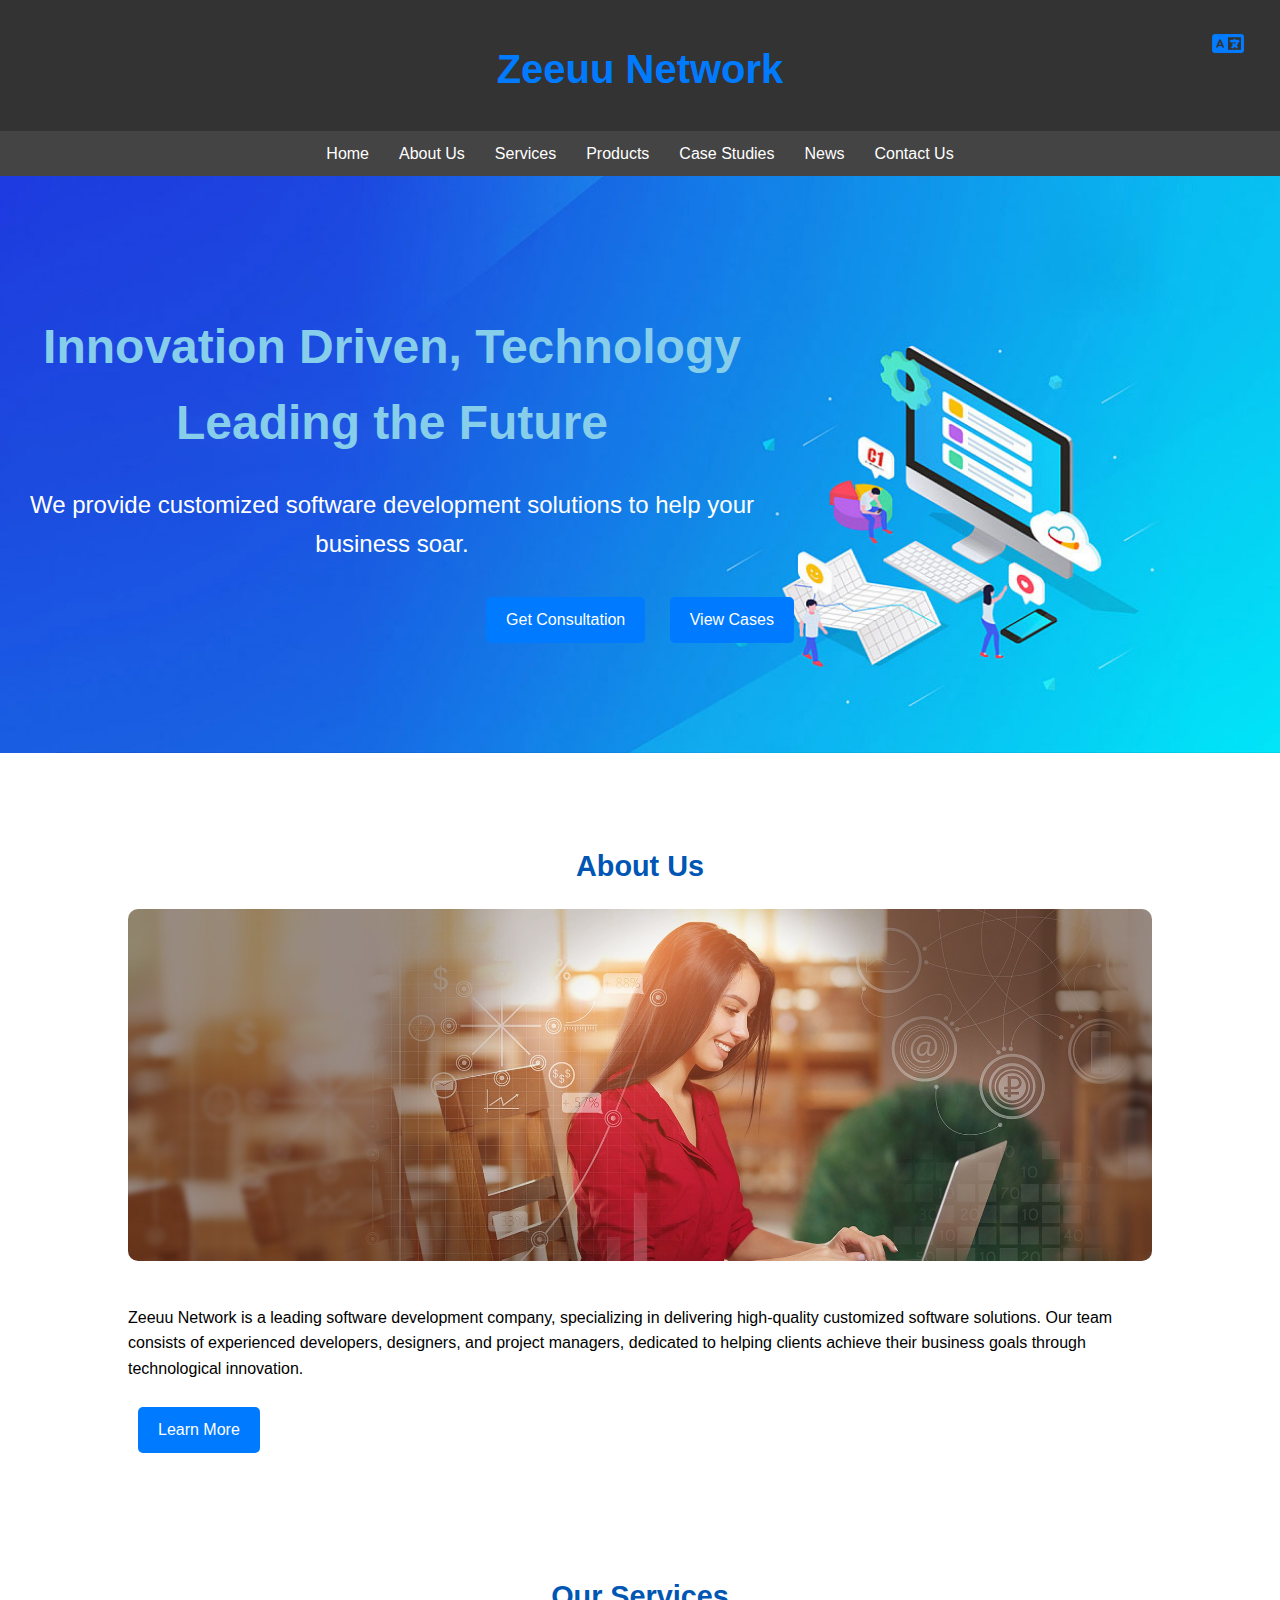
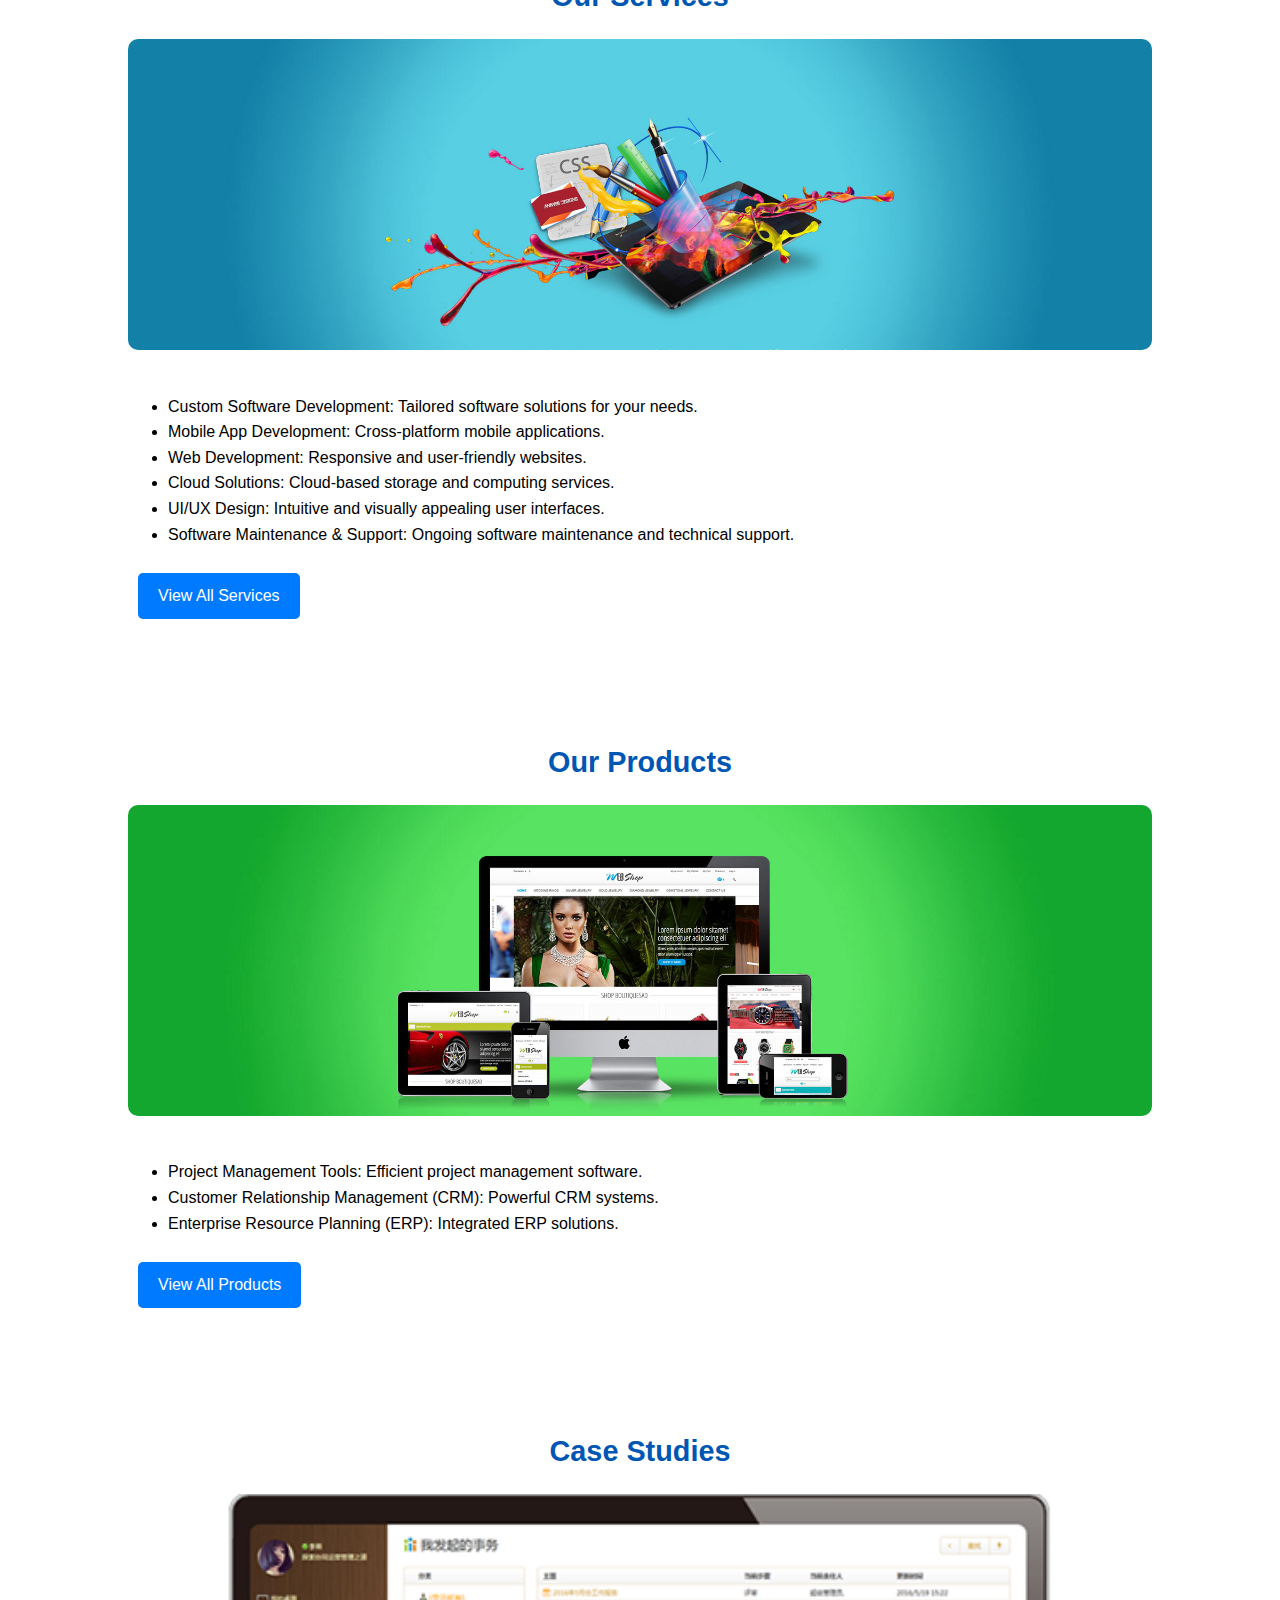
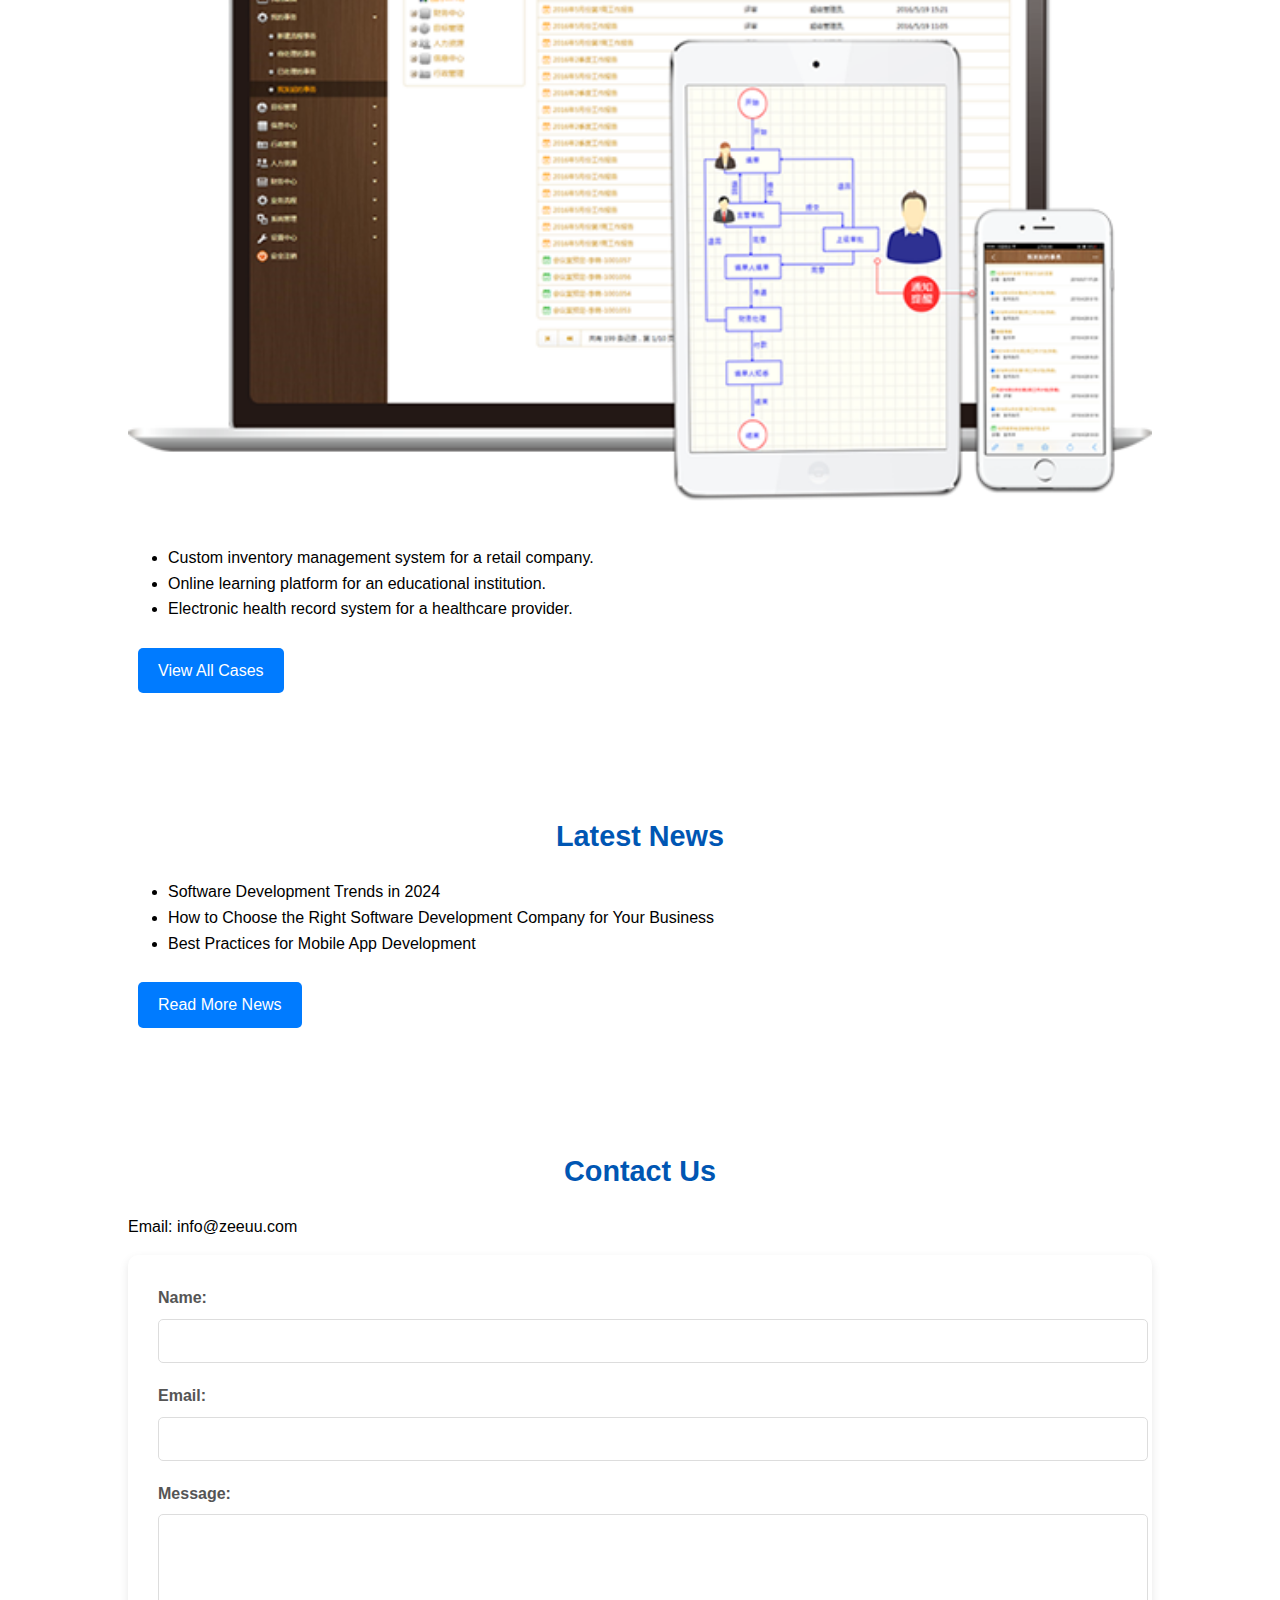
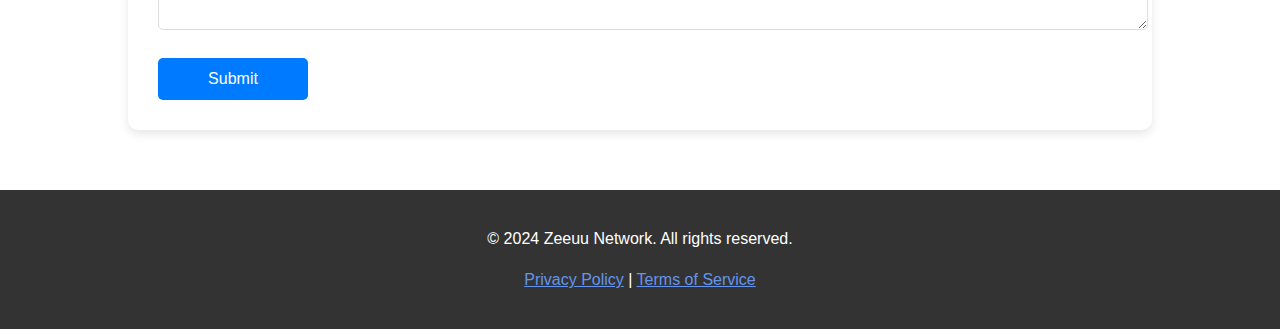
<file: index.html>
<!DOCTYPE html>
<html lang="zh-CN">
<head>
    <meta charset="UTF-8">
    <meta name="viewport" content="width=device-width, initial-scale=1.0">
    <title>智域网络</title>
    <link rel="stylesheet" href="/static/css/style.css">
</head>
<body>
    <!-- 语言切换按钮 -->
    <div class="language-switcher">
        <button id="language-button" onclick="switchLanguage()" title="切换语言">
            <img src="/static/image/language_switcher.png" alt="Language">
        </button>
    </div>
    <header>
        <h1 id="header-title">智域网络</h1>
    </header>
    <nav>
        <a href="/" id="nav-home">首页</a>
        <a href="#about" id="nav-about">关于我们</a>
        <a href="#services" id="nav-services">服务</a>
        <a href="#products" id="nav-products">产品</a>
        <a href="#cases" id="nav-cases">案例研究</a>
        <a href="#blog" id="nav-blog">新闻</a>
        <a href="#contact" id="nav-contact">联系我们</a>
    </nav>
    <section class="hero" id="home">
        <h1 id="hero-title">创新驱动，技术引领未来</h1>
        <p id="hero-subtitle">我们提供定制化的软件开发解决方案，助力您的业务腾飞</p>
        <a href="#contact" class="btn" id="hero-btn-1">立即咨询</a>
        <a href="#cases" class="btn" id="hero-btn-2">查看案例</a>
    </section>
    <div class="container">
        <section class="section" id="about">
            <h2 id="about-title">关于我们</h2>
            <img src="static/image/1583510045875277.jpg" alt="About Us" style="width: 100%; border-radius: 10px; margin-bottom: 20px;">
            <p id="about-content">智域网络 是一家领先的软件开发公司，专注于为客户提供高质量的定制软件解决方案。我们的团队由经验丰富的开发人员、设计师和项目经理组成，致力于通过技术创新帮助客户实现业务目标。</p>
            <a href="#about" class="btn" id="about-btn">了解更多</a>
        </section>
        <section class="section" id="services">
            <h2 id="services-title">我们的服务</h2>
            <img src="static/image/1583556547930621.jpg" alt="About Us" style="width: 100%; border-radius: 10px; margin-bottom: 20px;">
            <ul id="services-list">
                <li>定制软件开发：根据您的需求开发专属软件</li>
                <li>移动应用开发：打造跨平台的移动应用</li>
                <li>Web 开发：构建响应式、用户友好的网站</li>
                <li>云解决方案：提供基于云的存储和计算服务</li>
                <li>UI/UX 设计：设计直观、美观的用户界面</li>
                <li>软件维护与支持：提供持续的软件维护和技术支持</li>
            </ul>
            <a href="#services" class="btn" id="services-btn">查看所有服务</a>
        </section>
        <section class="section" id="products">
            <h2 id="products-title">我们的产品</h2>
            <img src="static/image/1583524440724685.jpg" alt="About Us" style="width: 100%; border-radius: 10px; margin-bottom: 20px;">
            <ul id="products-list">
                <li>项目管理工具：高效的项目管理软件</li>
                <li>客户关系管理（CRM）：强大的客户关系管理系统</li>
                <li>企业资源规划（ERP）：集成化的企业资源规划解决方案</li>
            </ul>
            <a href="#products" class="btn" id="products-btn">查看所有产品</a>
        </section>
        <section class="section" id="cases">
            <h2 id="cases-title">成功案例</h2>
            <img src="static/image/1583565838174690.png" alt="About Us" style="width: 100%; border-radius: 10px; margin-bottom: 20px;">
            <ul id="cases-list">
                <li>为某零售企业定制开发的库存管理系统</li>
                <li>为某教育机构开发的在线学习平台</li>
                <li>为某医疗保健公司开发的电子健康记录系统</li>
            </ul>
            <a href="#cases" class="btn" id="cases-btn">查看所有案例</a>
        </section>
        <section class="section" id="blog">
            <h2 id="blog-title">最新新闻</h2>
            <ul id="blog-list">
                <li>2024 年软件开发趋势</li>
                <li>如何选择适合您业务的软件开发公司</li>
                <li>移动应用开发的最佳实践</li>
            </ul>
            <a href="#blog" class="btn" id="blog-btn">阅读更多新闻</a>
        </section>
        <section class="section" id="contact">
            <h2 id="contact-title">联系我们</h2>
            <p id="contact-email">邮箱：info@zeeuu.com</p>
            <div class="contact-form">
                <form>
                    <label for="name" id="contact-label-name">姓名：</label>
                    <input type="text" id="name" name="name" required placeholder="">

                    <label for="email" id="contact-label-email">邮箱：</label>
                    <input type="email" id="email" name="email" required placeholder="">

                    <label for="message" id="contact-label-message">留言：</label>
                    <textarea id="message" name="message" rows="5" required placeholder=""></textarea>

                    <button type="submit" id="contact-btn-submit">提交</button>
                </form>
            </div>
        </section>
    </div>
    <footer>
        <p id="footer-copyright">© 2024 智域网络. 保留所有权利。</p>
        <p>
            <a href="/pages/privacy" id="footer-privacy">隐私政策</a> | 
            <a href="/pages/terms" id="footer-terms">服务条款</a>
        </p>
    </footer>

    <script src="static/js/language.js"></script>
    <script>
        // 语言数据
        const languageData = {
            zh: {
                documentTitle: "智域网络",
                headerTitle: "智域网络",
                navHome: "首页",
                navAbout: "关于我们",
                navServices: "服务",
                navProducts: "产品",
                navCases: "案例研究",
                navBlog: "新闻",
                navContact: "联系我们",
                heroTitle: "创新驱动，技术引领未来",
                heroSubtitle: "我们提供定制化的软件开发解决方案，助力您的业务腾飞",
                heroBtn1: "立即咨询",
                heroBtn2: "查看案例",
                aboutTitle: "关于我们",
                aboutContent: "智域网络是一家领先的软件开发公司，专注于为客户提供高质量的定制软件解决方案。我们的团队由经验丰富的开发人员、设计师和项目经理组成，致力于通过技术创新帮助客户实现业务目标。",
                aboutBtn: "了解更多",
                servicesTitle: "我们的服务",
                servicesList: [
                    "定制软件开发：根据您的需求开发专属软件",
                    "移动应用开发：打造跨平台的移动应用",
                    "Web 开发：构建响应式、用户友好的网站",
                    "云解决方案：提供基于云的存储和计算服务",
                    "UI/UX 设计：设计直观、美观的用户界面",
                    "软件维护与支持：提供持续的软件维护和技术支持"
                ],
                servicesBtn: "查看所有服务",
                productsTitle: "我们的产品",
                productsList: [
                    "项目管理工具：高效的项目管理软件",
                    "客户关系管理（CRM）：强大的客户关系管理系统",
                    "企业资源规划（ERP）：集成化的企业资源规划解决方案"
                ],
                productsBtn: "查看所有产品",
                casesTitle: "成功案例",
                casesList: [
                    "为某零售企业定制开发的库存管理系统",
                    "为某教育机构开发的在线学习平台",
                    "为某医疗保健公司开发的电子健康记录系统"
                ],
                casesBtn: "查看所有案例",
                blogTitle: "最新新闻",
                blogList: [
                    "2024 年软件开发趋势",
                    "如何选择适合您业务的软件开发公司",
                    "移动应用开发的最佳实践"
                ],
                blogBtn: "阅读更多新闻",
                contactTitle: "联系我们",
                contactEmail: "邮箱：info@zeeuu.com",
                contactLabelName: "姓名：",
                contactLabelEmail: "邮箱：",
                contactLabelPhone: "电话：",
                contactLabelMessage: "留言：",
                contactBtnSubmit: "提交",
                footerCopyright: "© 2024 智域网络. 保留所有权利。",
                footerPrivacy: "隐私政策",
                footerTerms: "服务条款"
            },
            en: {
                documentTitle: "Zeeuu Network",
                headerTitle: "Zeeuu Network",
                navHome: "Home",
                navAbout: "About Us",
                navServices: "Services",
                navProducts: "Products",
                navCases: "Case Studies",
                navBlog: "News",
                navContact: "Contact Us",
                heroTitle: "Innovation Driven, Technology Leading the Future",
                heroSubtitle: "We provide customized software development solutions to help your business soar.",
                heroBtn1: "Get Consultation",
                heroBtn2: "View Cases",
                aboutTitle: "About Us",
                aboutContent: "Zeeuu Network is a leading software development company, specializing in delivering high-quality customized software solutions. Our team consists of experienced developers, designers, and project managers, dedicated to helping clients achieve their business goals through technological innovation.",
                aboutBtn: "Learn More",
                servicesTitle: "Our Services",
                servicesList: [
                    "Custom Software Development: Tailored software solutions for your needs.",
                    "Mobile App Development: Cross-platform mobile applications.",
                    "Web Development: Responsive and user-friendly websites.",
                    "Cloud Solutions: Cloud-based storage and computing services.",
                    "UI/UX Design: Intuitive and visually appealing user interfaces.",
                    "Software Maintenance & Support: Ongoing software maintenance and technical support."
                ],
                servicesBtn: "View All Services",
                productsTitle: "Our Products",
                productsList: [
                    "Project Management Tools: Efficient project management software.",
                    "Customer Relationship Management (CRM): Powerful CRM systems.",
                    "Enterprise Resource Planning (ERP): Integrated ERP solutions."
                ],
                productsBtn: "View All Products",
                casesTitle: "Case Studies",
                casesList: [
                    "Custom inventory management system for a retail company.",
                    "Online learning platform for an educational institution.",
                    "Electronic health record system for a healthcare provider."
                ],
                casesBtn: "View All Cases",
                blogTitle: "Latest News",
                blogList: [
                    "Software Development Trends in 2024",
                    "How to Choose the Right Software Development Company for Your Business",
                    "Best Practices for Mobile App Development"
                ],
                blogBtn: "Read More News",
                contactTitle: "Contact Us",
                contactEmail: "Email: info@zeeuu.com",
                contactLabelName: "Name:",
                contactLabelEmail: "Email:",
                contactLabelPhone: "Phone:",
                contactLabelMessage: "Message:",
                contactBtnSubmit: "Submit",
                footerCopyright: "© 2024 Zeeuu Network. All rights reserved.",
                footerPrivacy: "Privacy Policy",
                footerTerms: "Terms of Service"
            }
        };

        // 更新页面内容
        function updateContent() {
            const data = languageData[currentLanguage];
            document.title = data.documentTitle;
            document.getElementById('header-title').textContent = data.headerTitle;
            document.getElementById('nav-home').textContent = data.navHome;
            document.getElementById('nav-about').textContent = data.navAbout;
            document.getElementById('nav-services').textContent = data.navServices;
            document.getElementById('nav-products').textContent = data.navProducts;
            document.getElementById('nav-cases').textContent = data.navCases;
            document.getElementById('nav-blog').textContent = data.navBlog;
            document.getElementById('nav-contact').textContent = data.navContact;
            document.getElementById('hero-title').textContent = data.heroTitle;
            document.getElementById('hero-subtitle').textContent = data.heroSubtitle;
            document.getElementById('hero-btn-1').textContent = data.heroBtn1;
            document.getElementById('hero-btn-2').textContent = data.heroBtn2;
            document.getElementById('about-title').textContent = data.aboutTitle;
            document.getElementById('about-content').textContent = data.aboutContent;
            document.getElementById('about-btn').textContent = data.aboutBtn;
            document.getElementById('services-title').textContent = data.servicesTitle;
            document.getElementById('services-list').innerHTML = data.servicesList.map(item => `<li>${item}</li>`).join('');
            document.getElementById('services-btn').textContent = data.servicesBtn;
            document.getElementById('products-title').textContent = data.productsTitle;
            document.getElementById('products-list').innerHTML = data.productsList.map(item => `<li>${item}</li>`).join('');
            document.getElementById('products-btn').textContent = data.productsBtn;
            document.getElementById('cases-title').textContent = data.casesTitle;
            document.getElementById('cases-list').innerHTML = data.casesList.map(item => `<li>${item}</li>`).join('');
            document.getElementById('cases-btn').textContent = data.casesBtn;
            document.getElementById('blog-title').textContent = data.blogTitle;
            document.getElementById('blog-list').innerHTML = data.blogList.map(item => `<li>${item}</li>`).join('');
            document.getElementById('blog-btn').textContent = data.blogBtn;
            document.getElementById('contact-title').textContent = data.contactTitle;
            document.getElementById('contact-email').textContent = data.contactEmail;
            document.getElementById('contact-label-name').textContent = data.contactLabelName;
            document.getElementById('contact-label-email').textContent = data.contactLabelEmail;
            // document.getElementById('contact-label-phone').textContent = data.contactLabelPhone;
            document.getElementById('contact-label-message').textContent = data.contactLabelMessage;
            document.getElementById('contact-btn-submit').textContent = data.contactBtnSubmit;
            document.getElementById('footer-copyright').textContent = data.footerCopyright;
            document.getElementById('footer-privacy').textContent = data.footerPrivacy;
            document.getElementById('footer-terms').textContent = data.footerTerms;
        }

        // 初始化页面
        updateContent();
    </script>
</body>
</html>
</file>
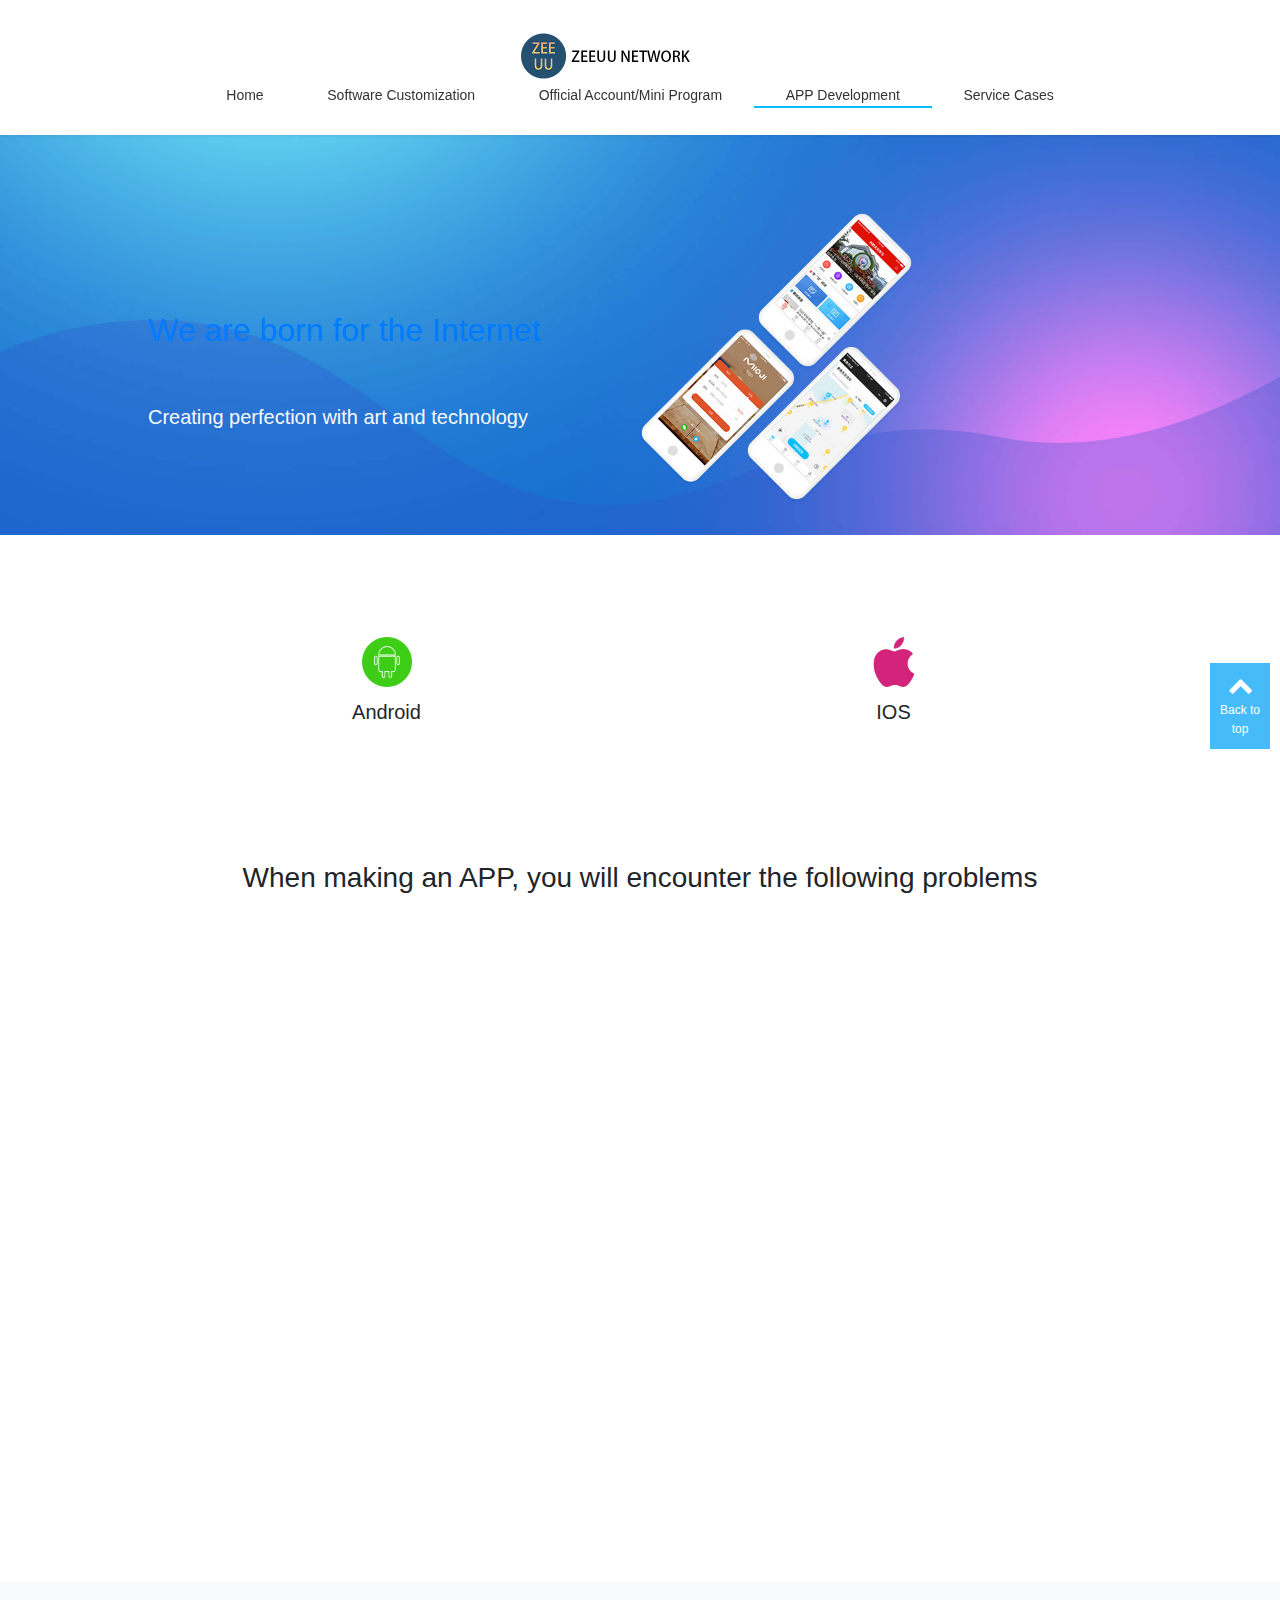
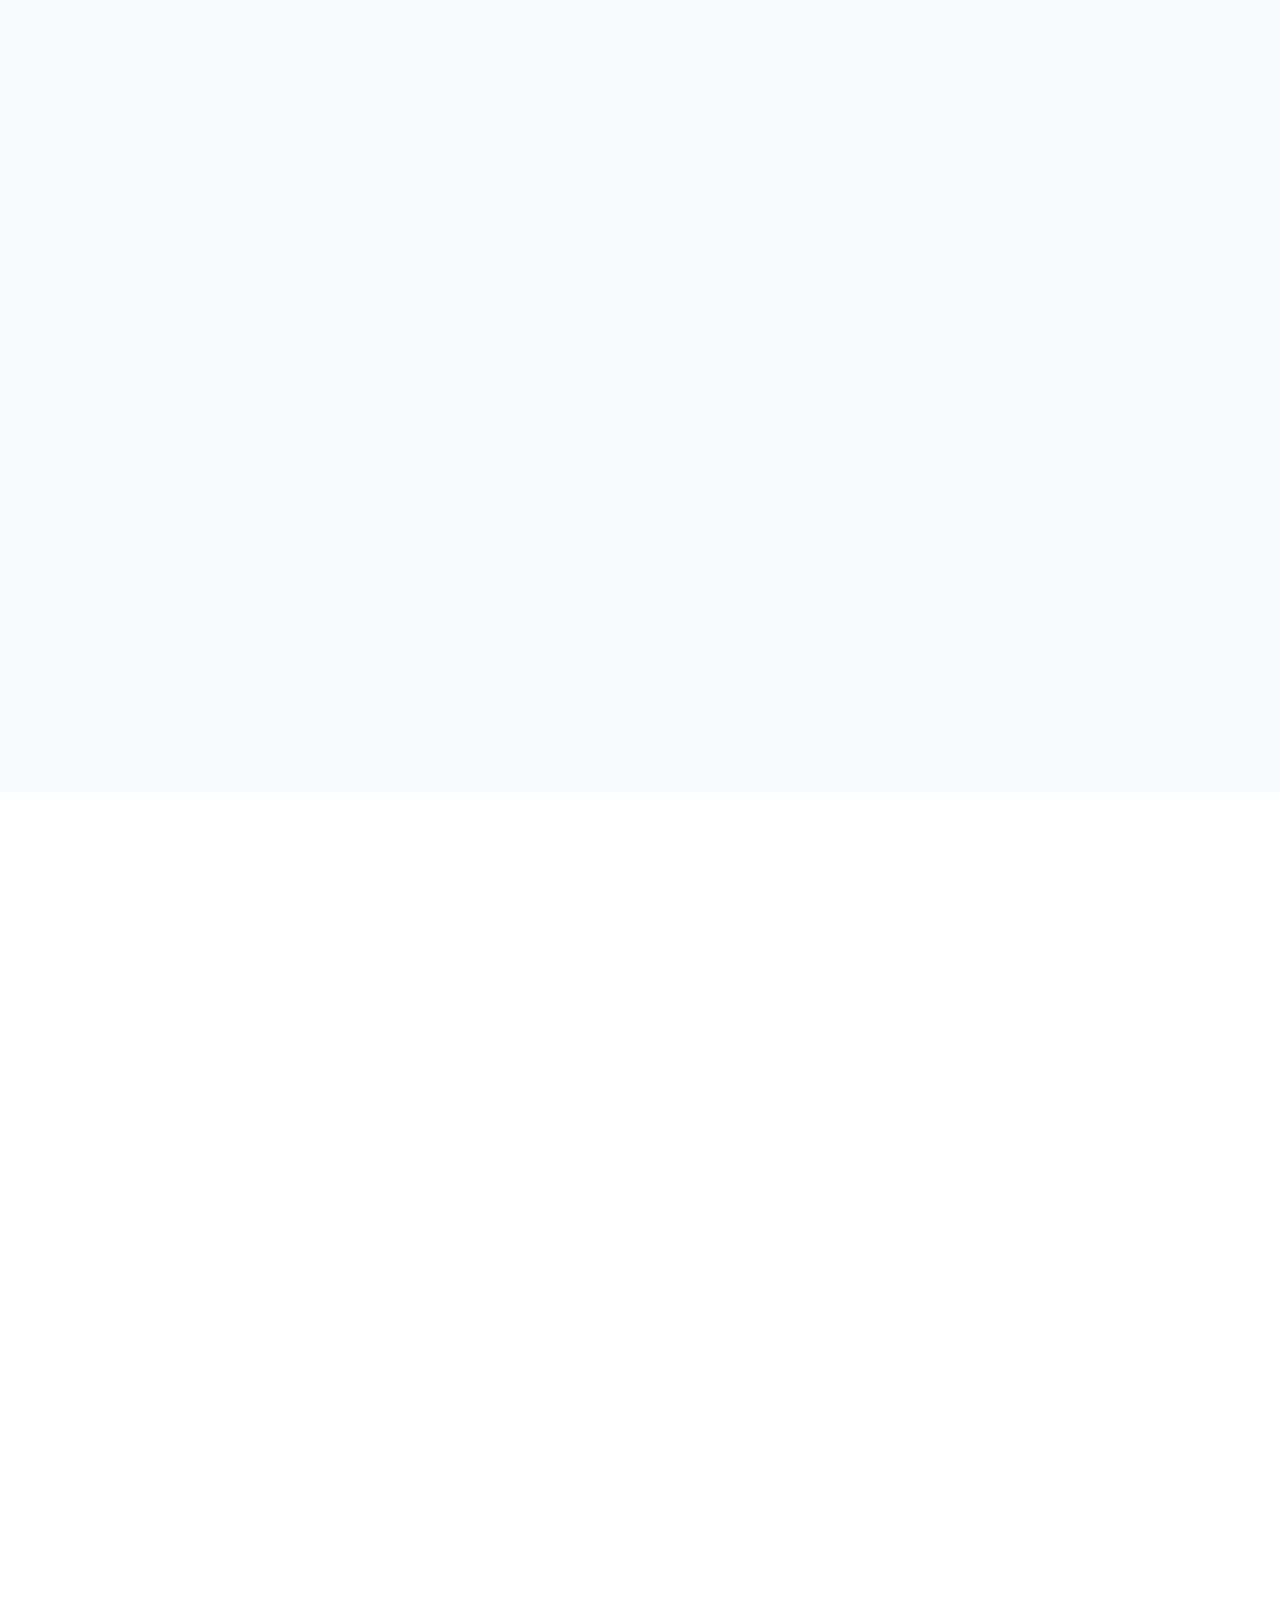
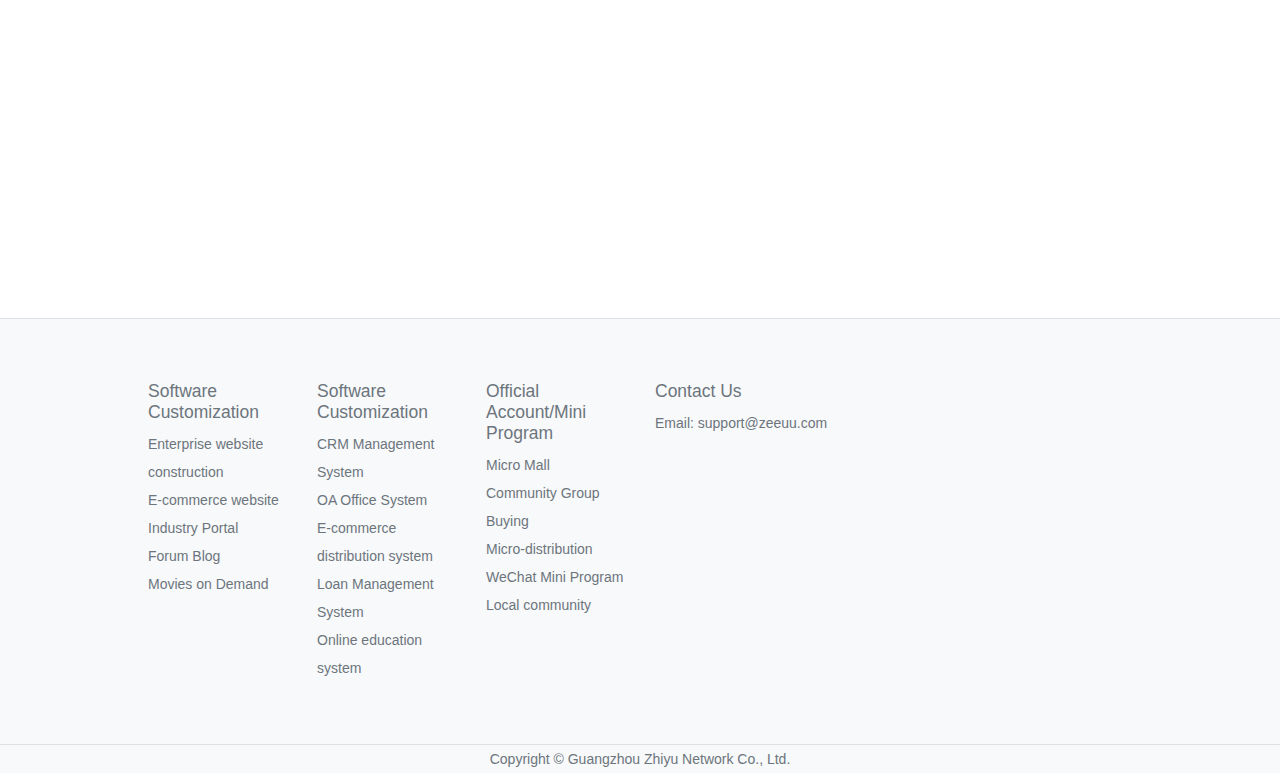
<file: app/index.html>
<!DOCTYPE html>
<!-- saved from url=(0034)./index.html -->
<html lang="en">
	<head><meta http-equiv="Content-Type" content="text/html; charset=UTF-8">
		
		<meta name="author" content="yayape.com">
		<title>Guangzhou Zhiyu Network Co., Ltd.</title>
		<meta name="keywords" content="Website production, software customization and development, public account/applet, APP development, community group buying, micro-distribution, WeChat applet, local community, CRM management system, OA office system, e-commerce distribution system, loan management system, online education system">
		<meta name="description" content="Website production, software customization and development, public account/applet, APP development, community group buying, micro-distribution, WeChat applet, local community, CRM management system, OA office system, e-commerce distribution system, loan management system, online education system">
		<meta name="viewport" content="width=device-width,initial-scale=1,minimum-scale=1,maximum-scale=1,shrink-to-fit=no">
		<link rel="stylesheet" href="/static/css/bootstrap.min.css">
		<link rel="stylesheet" href="/static/css/font-awesome.min.css">
		<link rel="stylesheet" href="/static/css/aoyun.css">
		<link rel="stylesheet" href="/static/css/swiper.min.css">
		<link rel="stylesheet" href="/static/css/animate.css">
		<link rel="stylesheet" href="/static/css/style.css">
		<link rel="shortcut icon" href="/static/image/favicon.ico" type="image/x-icon">
		<link rel="apple-touch-icon" sizes="180x180" href="/apple-touch-icon.png">
		<link rel="icon" type="image/png" sizes="32x32" href="/favicon-32x32.png">
		<link rel="icon" type="image/png" sizes="16x16" href="/favicon-16x16.png">
		<link rel="manifest" href="/site.webmanifest">
		<meta name="msapplication-TileColor" content="#da532c">
		<meta name="theme-color" content="#ffffff">
		<script src="/static/js/jquery-1.12.4.min.js"></script>
		<script src="/static/js/style.js"></script>
	</head>
	<body>

		<!-- nav -->
		<nav class="navbar navbar-light bg-white sticky-top navbar-expand-lg shadow-sm">
			<div class="container">
				<a class="navbar-brand my-1" href="/">
					<img src="/static/image/home_logo.png" class="logo-sm-height" height="50">
				</a>
	
				<div class="collapse navbar-collapse justify-content-end" id="navbarNav">
					<ul class="navbar-nav yen-menu">
						<li class="nav-item ">
							<a class="nav-link" href="/">Home</a>
						</li>
	
						<li class="nav-item">
							<a class="nav-link" href="/software">Software Customization</a>
						</li>
						<li class="nav-item ">
							<a class="nav-link" href="/wechat">Official Account/Mini Program</a>
						</li>
						<li class="nav-item cur">
							<a class="nav-link" href="/app">APP Development</a>
						</li>
						<li class="nav-item">
							<a class="nav-link" href="/case">Service Cases</a>
						</li>
	
					</ul>
				</div>
	
				<div class="hidden ml-5"><i class="fa fa-phone red" aria-hidden="true"></i>
					National service hotline: 18688888888
				</div>
			</div>
		</nav>
	
	
	
	
			<div class="swiper-slide">
				<img src="/static/image/1583567920996105.jpg" class="d-block w-100" alt="pic">
				<div class="container">
					<div class="position-absolute text-light" style="top:40%;">
						<h1 class="fs-20 fs-sm-32 wow slideInUp" style="visibility: hidden; animation-name: none;"><font style="vertical-align: inherit;"><font style="vertical-align: inherit;">We are born for the Internet</font></font></h1>
						<h4 class="fs-14 fs-sm-20 wow slideInUp mt-6" style="visibility: hidden; animation-name: none;"><font style="vertical-align: inherit;"><font style="vertical-align: inherit;">Creating perfection with art and technology</font></font></h4>
					</div>
				</div>
			</div>
			<!--list1-->
			<div class="bg-white py-5">
				<div class="container">
					<div class="row">
	
						<div class="col-12 col-sm text-center wow zoomIn" data-wow-delay="100ms" data-wow-duration="1s" style="visibility: visible; animation-duration: 1s; animation-delay: 100ms; animation-name: zoomIn;">
							<img height="50" src="/static/image/1583568686825079.png" alt="Android">
							<h3 class="text-center mt-3 fs-20"><font style="vertical-align: inherit;"><font style="vertical-align: inherit;">Android</font></font></h3>
							<p class="text-black-50"></p>
						</div>
	
						<div class="col-12 col-sm text-center wow zoomIn" data-wow-delay="200ms" data-wow-duration="1s" style="visibility: visible; animation-duration: 1s; animation-delay: 200ms; animation-name: zoomIn;">
							<img height="50" src="/static/image/1583568415440032.png" alt="IOS">
							<h3 class="text-center mt-3 fs-20"><font style="vertical-align: inherit;"><font style="vertical-align: inherit;">IOS</font></font></h3>
							<p class="text-black-50"></p>
						</div>
	
					</div>
				</div>
			</div>
			<!--常见问题-->
			<div class="bg-white text-center py-5">
				<div class="container">
	
					<div class="text-center fs-26 mb-3 fs-sm-28 wow fadeInDown" style="visibility: visible; animation-name: fadeInDown;"><font style="vertical-align: inherit;"><font style="vertical-align: inherit;">When making an APP, you will encounter the following problems</font></font></div>
					<div class="text-center fs-14 fs-sm-16 text-secondary wow fadeInUp" data-wow-delay="1s" style="visibility: visible; animation-delay: 1s; animation-name: fadeInUp;"><font style="vertical-align: inherit;"><font style="vertical-align: inherit;">- WEIXIN COMMON PROBLEM -</font></font></div>
	
					<div class="row">
						<div class="col-sm col-sm float-left wow zoomIn" data-wow-delay="00ms" data-wow-duration="1s" style="visibility: visible; animation-duration: 1s; animation-delay: 0ms; animation-name: zoomIn;">
	
							<h3 class="mt-6 fs-20"><font style="vertical-align: inherit;"><font style="vertical-align: inherit;">What should I pay special attention to when developing an APP?</font></font></h3>
							<p class="text-black-50"><font style="vertical-align: inherit;"><font style="vertical-align: inherit;">Pay special attention to choosing a reliable APP development company, a good outsourcing company, and a one-stop service that will take care of everything for you!</font></font></p>
	
							<h3 class="mt-6 fs-20"><font style="vertical-align: inherit;"><font style="vertical-align: inherit;">Can an individual make an APP?</font></font></h3>
							<p class="text-black-50"><font style="vertical-align: inherit;"><font style="vertical-align: inherit;">Whether you are an enterprise or an individual, you can develop an APP, but some special categories require special qualifications!</font></font></p>
	
							<h3 class="mt-6 fs-20"><font style="vertical-align: inherit;"><font style="vertical-align: inherit;">Which one is better, mobile APP or mini program?</font></font></h3>
							<p class="text-black-50"><font style="vertical-align: inherit;"><font style="vertical-align: inherit;">Mini Programs and APPs each have their own advantages. Mini Programs are lighter and more convenient, while APPs are more sticky and more conducive to branding!</font></font></p>
	
						</div>
	
	
						<img class="m-auto wow zoomIn" data-wow-delay="100ms" data-wow-duration="1s" src="/static/image/1583569920472032.png" alt="When making an APP, you will encounter the following problems" style="visibility: visible; animation-duration: 1s; animation-delay: 100ms; animation-name: zoomIn;">
	
						<div class="col-sm col-sm wow zoomIn" data-wow-delay="00ms" data-wow-duration="1s" style="visibility: visible; animation-duration: 1s; animation-delay: 0ms; animation-name: zoomIn;">
	
							<h3 class="mt-6 fs-20"><font style="vertical-align: inherit;"><font style="vertical-align: inherit;">Which is better, developing Android apps or Apple apps?</font></font></h3>
							<p class="text-black-50"><font style="vertical-align: inherit;"><font style="vertical-align: inherit;">This mainly depends on your user group. Now most customers require development on both ends!</font></font></p>
	
							<h3 class="mt-6 fs-20"><font style="vertical-align: inherit;"><font style="vertical-align: inherit;">How long does it take to make an app?</font></font></h3>
							<p class="text-black-50"><font style="vertical-align: inherit;"><font style="vertical-align: inherit;">The production period is mainly determined by the complexity of the project functions and the number of people involved. We generally allocate personnel and estimate the production period based on project requirements!</font></font></p>
	
							<h3 class="mt-6 fs-20"><font style="vertical-align: inherit;"><font style="vertical-align: inherit;">How much does it cost to develop an app?</font></font></h3>
							<p class="text-black-50"><font style="vertical-align: inherit;"><font style="vertical-align: inherit;">Our charges are evaluated based on the functional requirements of the project, so we need to communicate your requirements first before we can evaluate the quote!</font></font></p>
	
						</div>
					</div>
				</div>
			</div>
			<!--list2-->
			<div class="bg-light text-center py-5">
				<div class="container">
	
					<div class="text-center fs-26 mb-3 fs-sm-28 wow fadeInDown" style="visibility: hidden; animation-name: none;"><font style="vertical-align: inherit;"><font style="vertical-align: inherit;">APP development services</font></font></div>
					<div class="text-center fs-14 fs-sm-16 mb-5 text-secondary wow fadeInUp" data-wow-delay="1s" style="visibility: hidden; animation-delay: 1s; animation-name: none;"><font style="vertical-align: inherit;"><font style="vertical-align: inherit;">- We provide APP technology solutions for many industries -</font></font></div>
	
					<div class="row">
	
						<div class="col-sm wow zoomIn" data-wow-delay="100ms" data-wow-duration="1s" style="visibility: hidden; animation-duration: 1s; animation-delay: 100ms; animation-name: none;">
							<img src="/static/image/1583572648280439.jpg" class="card-img-200" style="border-radius:50%;" alt="Catering APP">
							<h3 class="mt-3 mb-3 fs-20 wow zoomIn" data-wow-delay="100ms" data-wow-duration="1s" style="visibility: hidden; animation-duration: 1s; animation-delay: 100ms; animation-name: none;"><font style="vertical-align: inherit;"><font style="vertical-align: inherit;">Catering APP</font></font></h3>
							<p class="text-black-50 mb-5 wow zoomIn" data-wow-delay="100ms" data-wow-duration="1s" style="visibility: hidden; animation-duration: 1s; animation-delay: 100ms; animation-name: none;"></p>
						</div>
	
						<div class="col-sm wow zoomIn" data-wow-delay="200ms" data-wow-duration="1s" style="visibility: hidden; animation-duration: 1s; animation-delay: 200ms; animation-name: none;">
							<img src="/static/image/1583572838408632.jpg" class="card-img-200" style="border-radius:50%;" alt="Travel apps">
							<h3 class="mt-3 mb-3 fs-20 wow zoomIn" data-wow-delay="200ms" data-wow-duration="1s" style="visibility: hidden; animation-duration: 1s; animation-delay: 200ms; animation-name: none;"><font style="vertical-align: inherit;"><font style="vertical-align: inherit;">Travel apps</font></font></h3>
							<p class="text-black-50 mb-5 wow zoomIn" data-wow-delay="200ms" data-wow-duration="1s" style="visibility: hidden; animation-duration: 1s; animation-delay: 200ms; animation-name: none;"></p>
						</div>
	
						<div class="col-sm wow zoomIn" data-wow-delay="300ms" data-wow-duration="1s" style="visibility: hidden; animation-duration: 1s; animation-delay: 300ms; animation-name: none;">
							<img src="/static/image/1583572784137576.jpg" class="card-img-200" style="border-radius:50%;" alt="Medical apps">
							<h3 class="mt-3 mb-3 fs-20 wow zoomIn" data-wow-delay="300ms" data-wow-duration="1s" style="visibility: hidden; animation-duration: 1s; animation-delay: 300ms; animation-name: none;"><font style="vertical-align: inherit;"><font style="vertical-align: inherit;">Medical apps</font></font></h3>
							<p class="text-black-50 mb-5 wow zoomIn" data-wow-delay="300ms" data-wow-duration="1s" style="visibility: hidden; animation-duration: 1s; animation-delay: 300ms; animation-name: none;"></p>
						</div>
	
						<div class="col-sm wow zoomIn" data-wow-delay="400ms" data-wow-duration="1s" style="visibility: hidden; animation-duration: 1s; animation-delay: 400ms; animation-name: none;">
							<img src="/static/image/1583572923460117.jpg" class="card-img-200" style="border-radius:50%;" alt="Housekeeping APP">
							<h3 class="mt-3 mb-3 fs-20 wow zoomIn" data-wow-delay="400ms" data-wow-duration="1s" style="visibility: hidden; animation-duration: 1s; animation-delay: 400ms; animation-name: none;"><font style="vertical-align: inherit;"><font style="vertical-align: inherit;">Housekeeping APP</font></font></h3>
							<p class="text-black-50 mb-5 wow zoomIn" data-wow-delay="400ms" data-wow-duration="1s" style="visibility: hidden; animation-duration: 1s; animation-delay: 400ms; animation-name: none;"></p>
						</div>
	
						<div class="col-sm wow zoomIn" data-wow-delay="500ms" data-wow-duration="1s" style="visibility: hidden; animation-duration: 1s; animation-delay: 500ms; animation-name: none;">
							<img src="/static/image/1583573028689722.jpg" class="card-img-200" style="border-radius:50%;" alt="Social Apps">
							<h3 class="mt-3 mb-3 fs-20 wow zoomIn" data-wow-delay="500ms" data-wow-duration="1s" style="visibility: hidden; animation-duration: 1s; animation-delay: 500ms; animation-name: none;"><font style="vertical-align: inherit;"><font style="vertical-align: inherit;">Social Apps</font></font></h3>
							<p class="text-black-50 mb-5 wow zoomIn" data-wow-delay="500ms" data-wow-duration="1s" style="visibility: hidden; animation-duration: 1s; animation-delay: 500ms; animation-name: none;"></p>
						</div>
	
						<div class="col-sm wow zoomIn" data-wow-delay="600ms" data-wow-duration="1s" style="visibility: hidden; animation-duration: 1s; animation-delay: 600ms; animation-name: none;">
							<img src="/static/image/1583572526511170.jpg" class="card-img-200" style="border-radius:50%;" alt="E-commerce apps">
							<h3 class="mt-3 mb-3 fs-20 wow zoomIn" data-wow-delay="600ms" data-wow-duration="1s" style="visibility: hidden; animation-duration: 1s; animation-delay: 600ms; animation-name: none;"><font style="vertical-align: inherit;"><font style="vertical-align: inherit;">E-commerce apps</font></font></h3>
							<p class="text-black-50 mb-5 wow zoomIn" data-wow-delay="600ms" data-wow-duration="1s" style="visibility: hidden; animation-duration: 1s; animation-delay: 600ms; animation-name: none;"></p>
						</div>
	
						<div class="col-sm wow zoomIn" data-wow-delay="700ms" data-wow-duration="1s" style="visibility: hidden; animation-duration: 1s; animation-delay: 700ms; animation-name: none;">
							<img src="/static/image/1583573079472447.jpg" class="card-img-200" style="border-radius:50%;" alt="Industry Portal">
							<h3 class="mt-3 mb-3 fs-20 wow zoomIn" data-wow-delay="700ms" data-wow-duration="1s" style="visibility: hidden; animation-duration: 1s; animation-delay: 700ms; animation-name: none;"><font style="vertical-align: inherit;"><font style="vertical-align: inherit;">Industry Portal</font></font></h3>
							<p class="text-black-50 mb-5 wow zoomIn" data-wow-delay="700ms" data-wow-duration="1s" style="visibility: hidden; animation-duration: 1s; animation-delay: 700ms; animation-name: none;"></p>
						</div>
	
						<div class="col-sm wow zoomIn" data-wow-delay="800ms" data-wow-duration="1s" style="visibility: hidden; animation-duration: 1s; animation-delay: 800ms; animation-name: none;">
							<img src="/static/image/1583572725534455.jpg" class="card-img-200" style="border-radius:50%;" alt="Financial apps">
							<h3 class="mt-3 mb-3 fs-20 wow zoomIn" data-wow-delay="800ms" data-wow-duration="1s" style="visibility: hidden; animation-duration: 1s; animation-delay: 800ms; animation-name: none;"><font style="vertical-align: inherit;"><font style="vertical-align: inherit;">Financial apps</font></font></h3>
							<p class="text-black-50 mb-5 wow zoomIn" data-wow-delay="800ms" data-wow-duration="1s" style="visibility: hidden; animation-duration: 1s; animation-delay: 800ms; animation-name: none;"></p>
						</div>
	
					</div>
				</div>
			</div>
	
			<!--list3-->
			<div class="bg-white clearfix py-5">
				<div class="container">
	
					<div class="text-center fs-26 fs-sm-28 mb-3 wow fadeInDown" style="visibility: hidden; animation-name: none;"><font style="vertical-align: inherit;"><font style="vertical-align: inherit;">Find your mobile app</font></font></div>
					<div class="text-center fs-14 fs-sm-16 mb-5 text-secondary wow fadeInUp" data-wow-delay="1s" style="visibility: hidden; animation-delay: 1s; animation-name: none;"><font style="vertical-align: inherit;"><font style="vertical-align: inherit;">- Focus on mobile Internet and system integration business, providing users with multi-dimensional instant support from strategy to support. -</font></font></div>
	
					<div class="row">
						<div class="col-12 col-sm text-center wow zoomIn" data-wow-delay="00ms" data-wow-duration="1s" style="visibility: hidden; animation-duration: 1s; animation-delay: 0ms; animation-name: none;">
							<img src="/static/image/1583574114807110.png" alt="Find your mobile app">
						</div>
					</div>
	
				</div>
			</div>
	
			<!--server-->
			<div class="bg-white py-5">
				<div class="container">
	
					<div class="text-center fs-26 fs-sm-28 wow fadeInDown" style="visibility: hidden; animation-name: none;"><font style="vertical-align: inherit;"><font style="vertical-align: inherit;">What services can we provide</font></font></div>
					<div class="text-center fs-14 fs-sm-16 mb-5 text-secondary wow fadeInUp" data-wow-delay="1s" style="visibility: hidden; animation-delay: 1s; animation-name: none;"><font style="vertical-align: inherit;"><font style="vertical-align: inherit;">- H5 responsive website building, massive exquisite templates, drag and drop website building, simple and fast to build a full network responsive site. -</font></font></div>
	
					<div class="row">
	
						<div class="col-sm text-center wow zoomIn" data-wow-delay="100ms" data-wow-duration="1s" style="visibility: hidden; animation-duration: 1s; animation-delay: 100ms; animation-name: none;">
							<img src="/static/image/1583528725597546.png" alt="Demand Analysis">
							<h3 class="text-center mt-3 fs-18"><font style="vertical-align: inherit;"><font style="vertical-align: inherit;">Demand Analysis</font></font></h3>
						</div>
	
						<div class="col-sm text-center wow zoomIn" data-wow-delay="200ms" data-wow-duration="1s" style="visibility: hidden; animation-duration: 1s; animation-delay: 200ms; animation-name: none;">
							<img src="/static/image/1583528742978524.png" alt="Program Planning">
							<h3 class="text-center mt-3 fs-18"><font style="vertical-align: inherit;"><font style="vertical-align: inherit;">Program Planning</font></font></h3>
						</div>
	
						<div class="col-sm text-center wow zoomIn" data-wow-delay="300ms" data-wow-duration="1s" style="visibility: hidden; animation-duration: 1s; animation-delay: 300ms; animation-name: none;">
							<img src="/static/image/1583528765966673.png" alt="Project establishment">
							<h3 class="text-center mt-3 fs-18"><font style="vertical-align: inherit;"><font style="vertical-align: inherit;">Project establishment</font></font></h3>
						</div>
	
						<div class="col-sm text-center wow zoomIn" data-wow-delay="400ms" data-wow-duration="1s" style="visibility: hidden; animation-duration: 1s; animation-delay: 400ms; animation-name: none;">
							<img src="/static/image/1583528800964692.png" alt="Visual Design">
							<h3 class="text-center mt-3 fs-18"><font style="vertical-align: inherit;"><font style="vertical-align: inherit;">Visual Design</font></font></h3>
						</div>
	
						<div class="col-sm text-center wow zoomIn" data-wow-delay="500ms" data-wow-duration="1s" style="visibility: hidden; animation-duration: 1s; animation-delay: 500ms; animation-name: none;">
							<img src="/static/image/1583528815923953.png" alt="Program Development">
							<h3 class="text-center mt-3 fs-18"><font style="vertical-align: inherit;"><font style="vertical-align: inherit;">Program Development</font></font></h3>
						</div>
	
						<div class="col-sm text-center wow zoomIn" data-wow-delay="600ms" data-wow-duration="1s" style="visibility: hidden; animation-duration: 1s; animation-delay: 600ms; animation-name: none;">
							<img src="/static/image/1583528828388003.png" alt="Acceptance and launch">
							<h3 class="text-center mt-3 fs-18"><font style="vertical-align: inherit;"><font style="vertical-align: inherit;">Acceptance and launch</font></font></h3>
						</div>
	
						<div class="col-sm text-center wow zoomIn" data-wow-delay="700ms" data-wow-duration="1s" style="visibility: hidden; animation-duration: 1s; animation-delay: 700ms; animation-name: none;">
							<img src="/static/image/1583528839493068.png" alt="Post-maintenance">
							<h3 class="text-center mt-3 fs-18"><font style="vertical-align: inherit;"><font style="vertical-align: inherit;">Post-maintenance</font></font></h3>
						</div>
	
					</div>
				</div>
			</div>
	
			<div class="footer mt-3 pt-5 border-top text-secondary bg-light">
				<div class="container">
					<div class="row pb-5">
						<div class="col-12 col-md-2">
	
							<h5><font style="vertical-align: inherit;"><font style="vertical-align: inherit;">Software Customization</font></font></h5>
	
							<ul class="lh-2">
	
								<li><font style="vertical-align: inherit;"><font style="vertical-align: inherit;">Enterprise website construction</font></font></li>
	
								<li><font style="vertical-align: inherit;"><font style="vertical-align: inherit;">E-commerce website</font></font></li>
	
								<li><font style="vertical-align: inherit;"><font style="vertical-align: inherit;">Industry Portal</font></font></li>
	
								<li><font style="vertical-align: inherit;"><font style="vertical-align: inherit;">Forum Blog</font></font></li>
	
								<li><font style="vertical-align: inherit;"><font style="vertical-align: inherit;">Movies on Demand</font></font></li>
	
							</ul>
						</div>
						<div class="col-12 col-md-2">
	
							<h5><font style="vertical-align: inherit;"><font style="vertical-align: inherit;">Software Customization</font></font></h5>
	
							<ul class="lh-2">
	
								<li><font style="vertical-align: inherit;"><font style="vertical-align: inherit;">CRM Management System</font></font></li>
	
								<li><font style="vertical-align: inherit;"><font style="vertical-align: inherit;">OA Office System</font></font></li>
	
								<li><font style="vertical-align: inherit;"><font style="vertical-align: inherit;">E-commerce distribution system</font></font></li>
	
								<li><font style="vertical-align: inherit;"><font style="vertical-align: inherit;">Loan Management System</font></font></li>
	
								<li><font style="vertical-align: inherit;"><font style="vertical-align: inherit;">Online education system</font></font></li>
	
							</ul>
						</div>
						<div class="col-12 col-md-2">
	
							<h5><font style="vertical-align: inherit;"><font style="vertical-align: inherit;">Official Account/Mini Program</font></font></h5>
	
							<ul class="lh-2">
	
								<li><font style="vertical-align: inherit;"><font style="vertical-align: inherit;">Micro Mall</font></font></li>
	
								<li><font style="vertical-align: inherit;"><font style="vertical-align: inherit;">Community Group Buying</font></font></li>
	
								<li><font style="vertical-align: inherit;"><font style="vertical-align: inherit;">Micro-distribution</font></font></li>
	
								<li><font style="vertical-align: inherit;"><font style="vertical-align: inherit;">WeChat Mini Program</font></font></li>
	
								<li><font style="vertical-align: inherit;"><font style="vertical-align: inherit;">Local community</font></font></li>
	
							</ul>
						</div>
						<div class="col-12 col-md-3">
							<div class="mt-4 d-block d-md-none"></div>
	
							<h5><font style="vertical-align: inherit;"><font style="vertical-align: inherit;">Contact Us</font></font></h5>
							<ul class="lh-2">
								<li><font style="vertical-align: inherit;"><font style="vertical-align: inherit;">Email: support@zeeuu.com</font></font></li>
							</ul>
						</div>
						<div class="hidden col-12 col-md-2 text-center d-none d-md-block">
							<p class="code"><img src="/static/image/wechat_code.png" alt="wechat"></p>
							<p class="small"><font style="vertical-align: inherit;"><font style="vertical-align: inherit;">Scan WeChat for consultation</font></font></p>
						</div>
					</div>
				</div>
				<div class="copyright border-top lh-2 text-center  d-none d-md-block"><font style="vertical-align: inherit;"><font style="vertical-align: inherit;">
					Copyright © Guangzhou Zhiyu Network Co., Ltd.
					 </font></font><br>
					<a href="http://beian.miit.gov.cn/" target="_blank"><font style="vertical-align: inherit;"><font style="vertical-align: inherit;"></font></font></a>
				</div>
			</div>
	
			<!-- 在线客服 -->
			<div class="online d-none d-md-block">
	
				<dl class="hidden">
					<dt style="width:200px;">
						<h3><i class="fa fa-weixin" aria-hidden="true"></i><font style="vertical-align: inherit;"><font style="vertical-align: inherit;">WeChat Scan</font></font><span class="remove"><i class="fa fa-remove" aria-hidden="true"></i></span></h3>
						<p><img src="/static/image/wechat_code.png" width="100%"></p>
					</dt>
					<dd><i class="fa fa-weixin" aria-hidden="true"></i></dd>
					<dd><font style="vertical-align: inherit;"><font style="vertical-align: inherit;">WeChat Contact</font></font></dd>
				</dl>
	
				<dl class="scroll-top">
					<dd><i class="fa fa-chevron-up"></i></dd>
					<dd><font style="vertical-align: inherit;"><font style="vertical-align: inherit;">Back to top</font></font></dd>
				</dl>
			</div>
	
			<script src="/static/js/popper.min.js"></script>
			<script src="/static/js/bootstrap.min.js"></script>
			<script src="/static/js/wow.min.js"></script>
			<script src="/static/js/aoyun.js"></script>
	
		
	</body>
</html>
</file>
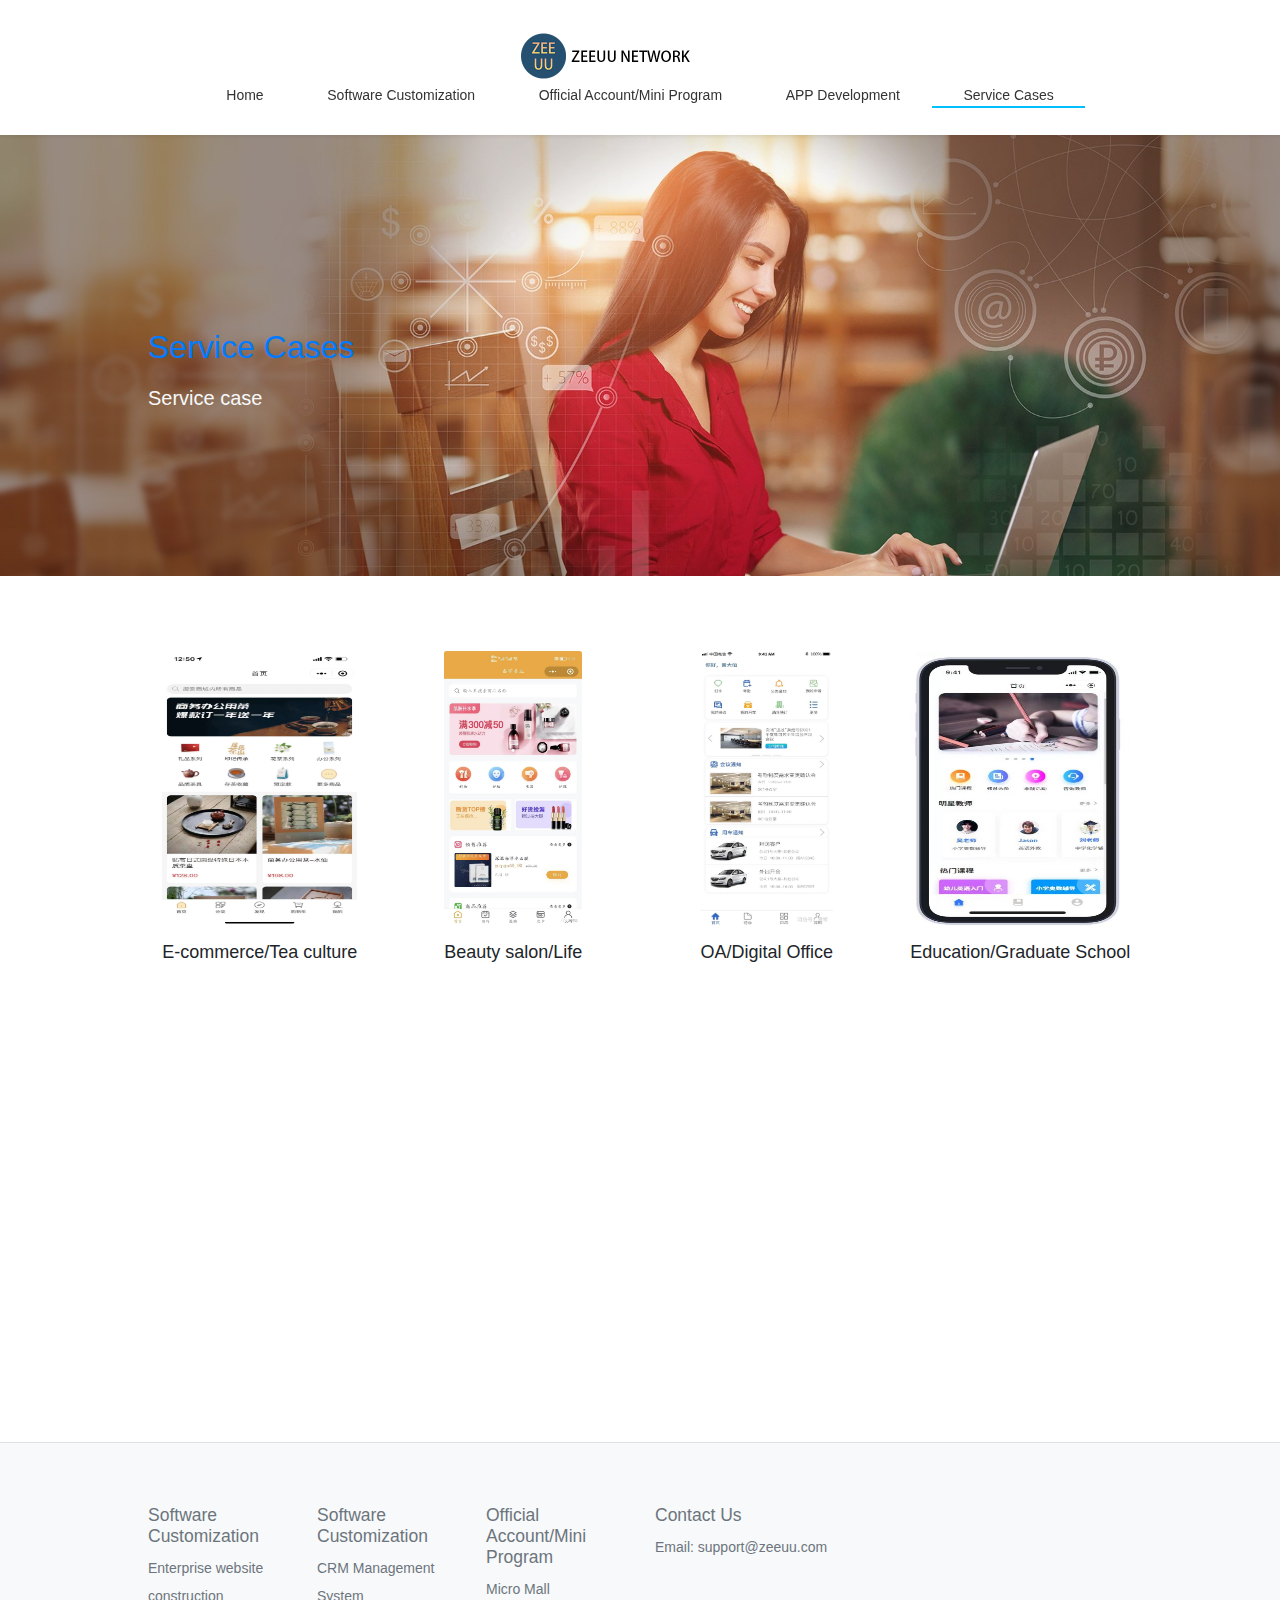
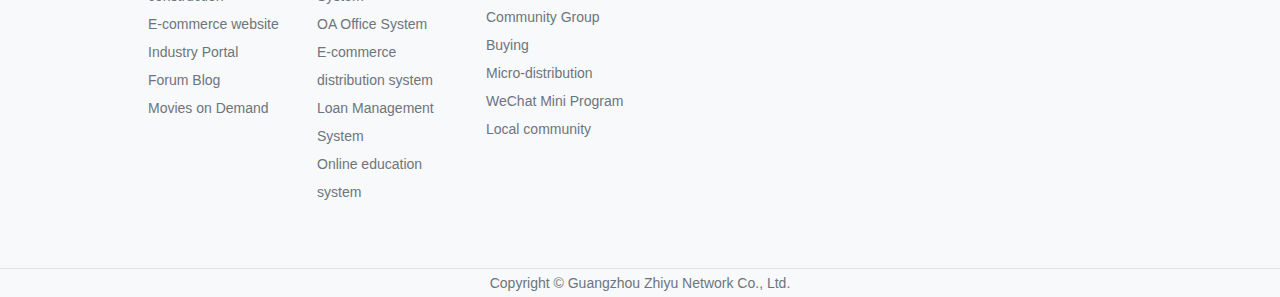
<file: case/index.html>
<!DOCTYPE html>
<!-- saved from url=(0034)./index.html -->
<html lang="en">
	<head><meta http-equiv="Content-Type" content="text/html; charset=UTF-8">
		<meta name="author" content="yayape.com">
		<title>Guangzhou Zhiyu Network Co., Ltd.</title>
		<meta name="keywords" content="Website production, software customization and development, public account/applet, APP development, community group buying, micro-distribution, WeChat applet, local community, CRM management system, OA office system, e-commerce distribution system, loan management system, online education system">
		<meta name="description" content="Website production, software customization and development, public account/applet, APP development, community group buying, micro-distribution, WeChat applet, local community, CRM management system, OA office system, e-commerce distribution system, loan management system, online education system">
		<meta name="viewport" content="width=device-width,initial-scale=1,minimum-scale=1,maximum-scale=1,shrink-to-fit=no">
		<link rel="stylesheet" href="/static/css/bootstrap.min.css">
		<link rel="stylesheet" href="/static/css/font-awesome.min.css">
		<link rel="stylesheet" href="/static/css/aoyun.css">
		<link rel="stylesheet" href="/static/css/swiper.min.css">
		<link rel="stylesheet" href="/static/css/animate.css">
		<link rel="stylesheet" href="/static/css/style.css">
		<link rel="shortcut icon" href="/static/image/favicon.ico" type="image/x-icon">
		<link rel="apple-touch-icon" sizes="180x180" href="/apple-touch-icon.png">
		<link rel="icon" type="image/png" sizes="32x32" href="/favicon-32x32.png">
		<link rel="icon" type="image/png" sizes="16x16" href="/favicon-16x16.png">
		<link rel="manifest" href="/site.webmanifest">
		<meta name="msapplication-TileColor" content="#da532c">
		<meta name="theme-color" content="#ffffff">
		<script src="/static/js/jquery-1.12.4.min.js"></script>
		<script src="/static/js/style.js"></script>
	</head>
	<body>

	<!-- nav -->
	<nav class="navbar navbar-light bg-white sticky-top navbar-expand-lg shadow-sm">
		<div class="container">
			<a class="navbar-brand my-1" href="/">
				<img src="/static/image/home_logo.png" class="logo-sm-height" height="50">
			</a>

			<div class="collapse navbar-collapse justify-content-end" id="navbarNav">
				<ul class="navbar-nav yen-menu">
					<li class="nav-item ">
						<a class="nav-link" href="/">Home</a>
					</li>

					<li class="nav-item ">
						<a class="nav-link" href="/software">Software Customization</a>
					</li>
					<li class="nav-item ">
						<a class="nav-link" href="/wechat">Official Account/Mini Program</a>
					</li>
					<li class="nav-item ">
						<a class="nav-link" href="/app">APP Development</a>
					</li>
					<li class="nav-item cur">
						<a class="nav-link" href="/case">Service Cases</a>
					</li>

				</ul>
			</div>

			<div class="hidden ml-5"><i class="fa fa-phone red" aria-hidden="true"></i>
				National service hotline: 18688888888
			</div>
		</div>
	</nav>




	<!-- 头部大屏 -->
	<div class="swiper-slide">
		<img src="/static/image/1583510045875277.jpg" class="d-block w-100">
		<div class="container">
			<div class="position-absolute text-light" style="top:40%;">
				<h1 class="fs-20 fs-sm-32 wow slideInUp" style="visibility: visible; animation-name: slideInUp;">Service Cases</h1>
				<h4 class="fs-14 fs-sm-20 wow slideInUp mt-4" style="visibility: visible; animation-name: slideInUp;">Service case</h4>
			</div>
		</div>
	</div>

	<div class="container pages">

		<!-- 图文列表 -->
		<div class="row">

			<div class="col-12 col-sm-6 col-lg-3 text-center wow fadeInUp" data-wow-delay="100ms" style="visibility: visible; animation-delay: 100ms; animation-name: fadeInUp;">
				<figure class="figure">
					<a href="/case"><img src="/static/image/5e385e5a4c299a3e814c674fb0dfecd.jpg" class="card-img" height="275" alt="E-commerce/Tea culture"></a>
					<figcaption class="figure-caption text-center lh-3 fs-18"><a href="/case">E-commerce/Tea culture</a></figcaption>
				</figure>
			</div>

			<div class="col-12 col-sm-6 col-lg-3 text-center wow fadeInUp" data-wow-delay="200ms" style="visibility: visible; animation-delay: 200ms; animation-name: fadeInUp;">
				<figure class="figure">
					<a href="/case"><img src="/static/image/640.jpg" class="card-img" height="275" alt="Beauty salon/Life"></a>
					<figcaption class="figure-caption text-center lh-3 fs-18"><a href="/case">Beauty salon/Life</a></figcaption>
				</figure>
			</div>

			<div class="col-12 col-sm-6 col-lg-3 text-center wow fadeInUp" data-wow-delay="300ms" style="visibility: visible; animation-delay: 300ms; animation-name: fadeInUp;">
				<figure class="figure">
					<a href="/case"><img src="/static/image/af3916eb0e1e32371bdf2bd43428938.jpg" class="card-img" height="275" alt="OA/Digital Office"></a>
					<figcaption class="figure-caption text-center lh-3 fs-18"><a href="/case">OA/Digital Office</a></figcaption>
				</figure>
			</div>

			<div class="col-12 col-sm-6 col-lg-3 text-center wow fadeInUp" data-wow-delay="400ms" style="visibility: visible; animation-delay: 400ms; animation-name: fadeInUp;">
				<figure class="figure">
					<a href="/case"><img src="/static/image/1e4ac9a14b42a0db8b62bc8db288e62.jpg" class="card-img" height="275" alt="Education/Graduate School"></a>
					<figcaption class="figure-caption text-center lh-3 fs-18"><a href="/case">Education/Graduate School</a></figcaption>
				</figure>
			</div>

			<div class="col-12 col-sm-6 col-lg-3 text-center wow fadeInUp" data-wow-delay="500ms" style="visibility: visible; animation-delay: 500ms;">
				<figure class="figure">
					<a href="/case"><img src="/static/image/aa106a90-52ac-11ec-8994-e7d41d36bb40_0.jpg" class="card-img" height="275" alt="Recruitment"></a>
					<figcaption class="figure-caption text-center lh-3 fs-18"><a href="/case">Recruitment</a></figcaption>
				</figure>
			</div>

			<div class="col-12 col-sm-6 col-lg-3 text-center wow fadeInUp" data-wow-delay="600ms" style="visibility: visible; animation-delay: 600ms;">
				<figure class="figure">
					<a href="/case"><img src="/static/image/017026606d92ca11013e87f4c0fb30.webp" class="card-img" height="275" alt="Corporate style, simple and universal"></a>
					<figcaption class="figure-caption text-center lh-3 fs-18"><a href="/case">Corporate style, simple and universal</a></figcaption>
				</figure>
			</div>

			<div class="col-12 col-sm-6 col-lg-3 text-center wow fadeInUp" data-wow-delay="700ms" style="visibility: visible; animation-delay: 700ms;">
				<figure class="figure">
					<a href="/case"><img src="/static/image/01b0825704de3932f875a944b1f45a.webp" class="card-img" height="275" alt="Portal Information/Industry General"></a>
					<figcaption class="figure-caption text-center lh-3 fs-18"><a href="/case">Portal Information/Industry General</a></figcaption>
				</figure>
			</div>

			<div class="col-12 col-sm-6 col-lg-3 text-center wow fadeInUp" data-wow-delay="800ms" style="visibility: visible; animation-delay: 800ms;">
				<figure class="figure">
					<a href="/case"><img src="/static/image/01q92jvfnikgevlbwh8njn3030.webp" class="card-img" height="275" alt="Digital Factory System"></a>
					<figcaption class="figure-caption text-center lh-3 fs-18"><a href="/case">Digital Factory System</a></figcaption>
				</figure>
			</div>

		</div>




	</div>


	<div class="footer mt-3 pt-5 border-top text-secondary bg-light">
		<div class="container">
			<div class="row pb-5">
				<div class="col-12 col-md-2">

					<h5>Software Customization</h5>

					<ul class="lh-2">

						<li>Enterprise website construction</li>

						<li>E-commerce website</li>

						<li>Industry Portal</li>

						<li>Forum Blog</li>

						<li>Movies on Demand</li>

					</ul>
				</div>
				<div class="col-12 col-md-2">

					<h5>Software Customization</h5>

					<ul class="lh-2">

						<li>CRM Management System</li>

						<li>OA Office System</li>

						<li>E-commerce distribution system</li>

						<li>Loan Management System</li>

						<li>Online education system</li>

					</ul>
				</div>
				<div class="col-12 col-md-2">

					<h5>Official Account/Mini Program</h5>

					<ul class="lh-2">

						<li>Micro Mall</li>

						<li>Community Group Buying</li>

						<li>Micro-distribution</li>

						<li>WeChat Mini Program</li>

						<li>Local community</li>

					</ul>
				</div>
				<div class="col-12 col-md-3">
					<div class="mt-4 d-block d-md-none"></div>

					<h5>Contact Us</h5>
					<ul class="lh-2">
						<li>Email: support@zeeuu.com</li>
					</ul>
				</div>
				<div class="hidden col-12 col-md-2 text-center d-none d-md-block">
					<p class="code"><img src="/static/image/wechat_code.png" alt="WeChat"></p>
					<p class="small">Scan WeChat for consultation</p>
				</div>
			</div>
		</div>
		<div class="copyright border-top lh-2 text-center  d-none d-md-block">
			Copyright © Guangzhou Zhiyu Network Co., Ltd.
			 <br>
			<a href="http://beian.miit.gov.cn/" target="_blank"></a>
		</div>
	</div>

	<!-- 在线客服 -->
	<div class="online d-none d-md-block">

		<dl class="hidden">
			<dt style="width:200px;">
				<h3><i class="fa fa-weixin" aria-hidden="true"></i>WeChat Scan<span class="remove"><i class="fa fa-remove" aria-hidden="true"></i></span></h3>
				<p><img src="/static/image/wechat_code.png" width="100%"></p>
			</dt>
			<dd><i class="fa fa-weixin" aria-hidden="true"></i></dd>
			<dd>WeChat Contact</dd>
		</dl>

		<dl class="scroll-top" style="display: none;">
			<dd><i class="fa fa-chevron-up"></i></dd>
			<dd>Back to top</dd>
		</dl>
	</div>

	<script src="/static/js/popper.min.js"></script>
	<script src="/static/js/bootstrap.min.js"></script>
	<script src="/static/js/wow.min.js"></script>
	<script src="/static/js/aoyun.js"></script>

</body></html>
</file>
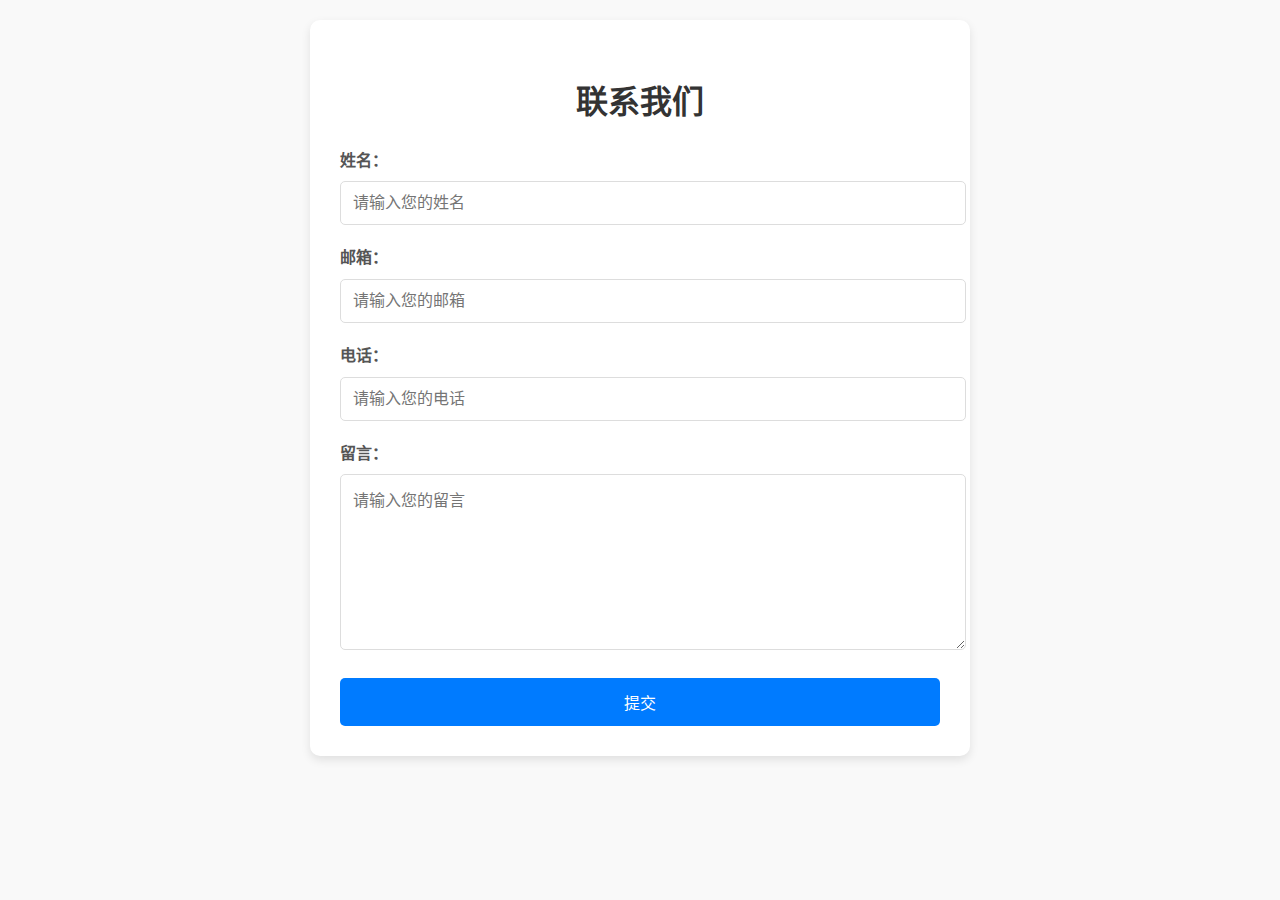
<file: other/index.html>
<!DOCTYPE html>
<html lang="zh-CN">
<head>
    <meta charset="UTF-8">
    <meta name="viewport" content="width=device-width, initial-scale=1.0">
    <title>CodeCraft Solutions - 软件开发公司</title>
    <style>
        /* 基础样式 */
        body {
            font-family: Arial, sans-serif;
            margin: 0;
            padding: 0;
            line-height: 1.6;
            background-color: #f9f9f9;
        }
        .container {
            max-width: 1200px;
            margin: 0 auto;
            padding: 20px;
        }

        /* Contact Us 表单样式 */
        .contact-form {
            background: #fff;
            padding: 30px;
            border-radius: 10px;
            box-shadow: 0 4px 10px rgba(0, 0, 0, 0.1);
            max-width: 600px;
            margin: 0 auto;
        }
        .contact-form h2 {
            text-align: center;
            margin-bottom: 20px;
            font-size: 2rem;
            color: #333;
        }
        .contact-form label {
            display: block;
            margin-bottom: 8px;
            font-weight: bold;
            color: #555;
        }
        .contact-form input[type="text"],
        .contact-form input[type="email"],
        .contact-form input[type="tel"],
        .contact-form textarea {
            width: 100%;
            padding: 12px;
            margin-bottom: 20px;
            border: 1px solid #ddd;
            border-radius: 5px;
            font-size: 16px;
            transition: border-color 0.3s ease;
        }
        .contact-form input[type="text"]:focus,
        .contact-form input[type="email"]:focus,
        .contact-form input[type="tel"]:focus,
        .contact-form textarea:focus {
            border-color: #007BFF;
            outline: none;
        }
        .contact-form textarea {
            resize: vertical;
            min-height: 150px;
        }
        .contact-form button[type="submit"] {
            display: block;
            width: 100%;
            padding: 12px;
            background: #007BFF;
            color: #fff;
            border: none;
            border-radius: 5px;
            font-size: 16px;
            cursor: pointer;
            transition: background 0.3s ease;
        }
        .contact-form button[type="submit"]:hover {
            background: #0056b3;
        }

        /* 响应式设计 */
        @media (max-width: 768px) {
            .contact-form {
                padding: 20px;
            }
            .contact-form h2 {
                font-size: 1.5rem;
            }
        }
    </style>
</head>
<body>
    <div class="container">
        <section class="section" id="contact">
            <div class="contact-form">
                <h2 id="contact-title">联系我们</h2>
                <form>
                    <label for="name" id="contact-label-name">姓名：</label>
                    <input type="text" id="name" name="name" required placeholder="请输入您的姓名">

                    <label for="email" id="contact-label-email">邮箱：</label>
                    <input type="email" id="email" name="email" required placeholder="请输入您的邮箱">

                    <label for="phone" id="contact-label-phone">电话：</label>
                    <input type="tel" id="phone" name="phone" placeholder="请输入您的电话">

                    <label for="message" id="contact-label-message">留言：</label>
                    <textarea id="message" name="message" rows="5" required placeholder="请输入您的留言"></textarea>

                    <button type="submit" id="contact-btn-submit">提交</button>
                </form>
            </div>
        </section>
    </div>

    <script>
        // 语言数据
        const languageData = {
            zh: {
                contactTitle: "联系我们",
                contactLabelName: "姓名：",
                contactLabelEmail: "邮箱：",
                contactLabelPhone: "电话：",
                contactLabelMessage: "留言：",
                contactBtnSubmit: "提交"
            },
            en: {
                contactTitle: "Contact Us",
                contactLabelName: "Name:",
                contactLabelEmail: "Email:",
                contactLabelPhone: "Phone:",
                contactLabelMessage: "Message:",
                contactBtnSubmit: "Submit"
            }
        };

        // 默认语言
        let currentLanguage = 'zh';

        // 切换语言函数
        function switchLanguage(lang) {
            currentLanguage = lang;
            updateContent();
        }

        // 更新表单内容
        function updateContent() {
            const data = languageData[currentLanguage];
            document.getElementById('contact-title').textContent = data.contactTitle;
            document.getElementById('contact-label-name').textContent = data.contactLabelName;
            document.getElementById('contact-label-email').textContent = data.contactLabelEmail;
            document.getElementById('contact-label-phone').textContent = data.contactLabelPhone;
            document.getElementById('contact-label-message').textContent = data.contactLabelMessage;
            document.getElementById('contact-btn-submit').textContent = data.contactBtnSubmit;
        }

        // 初始化页面
        updateContent();
    </script>
</body>
</html>
</file>
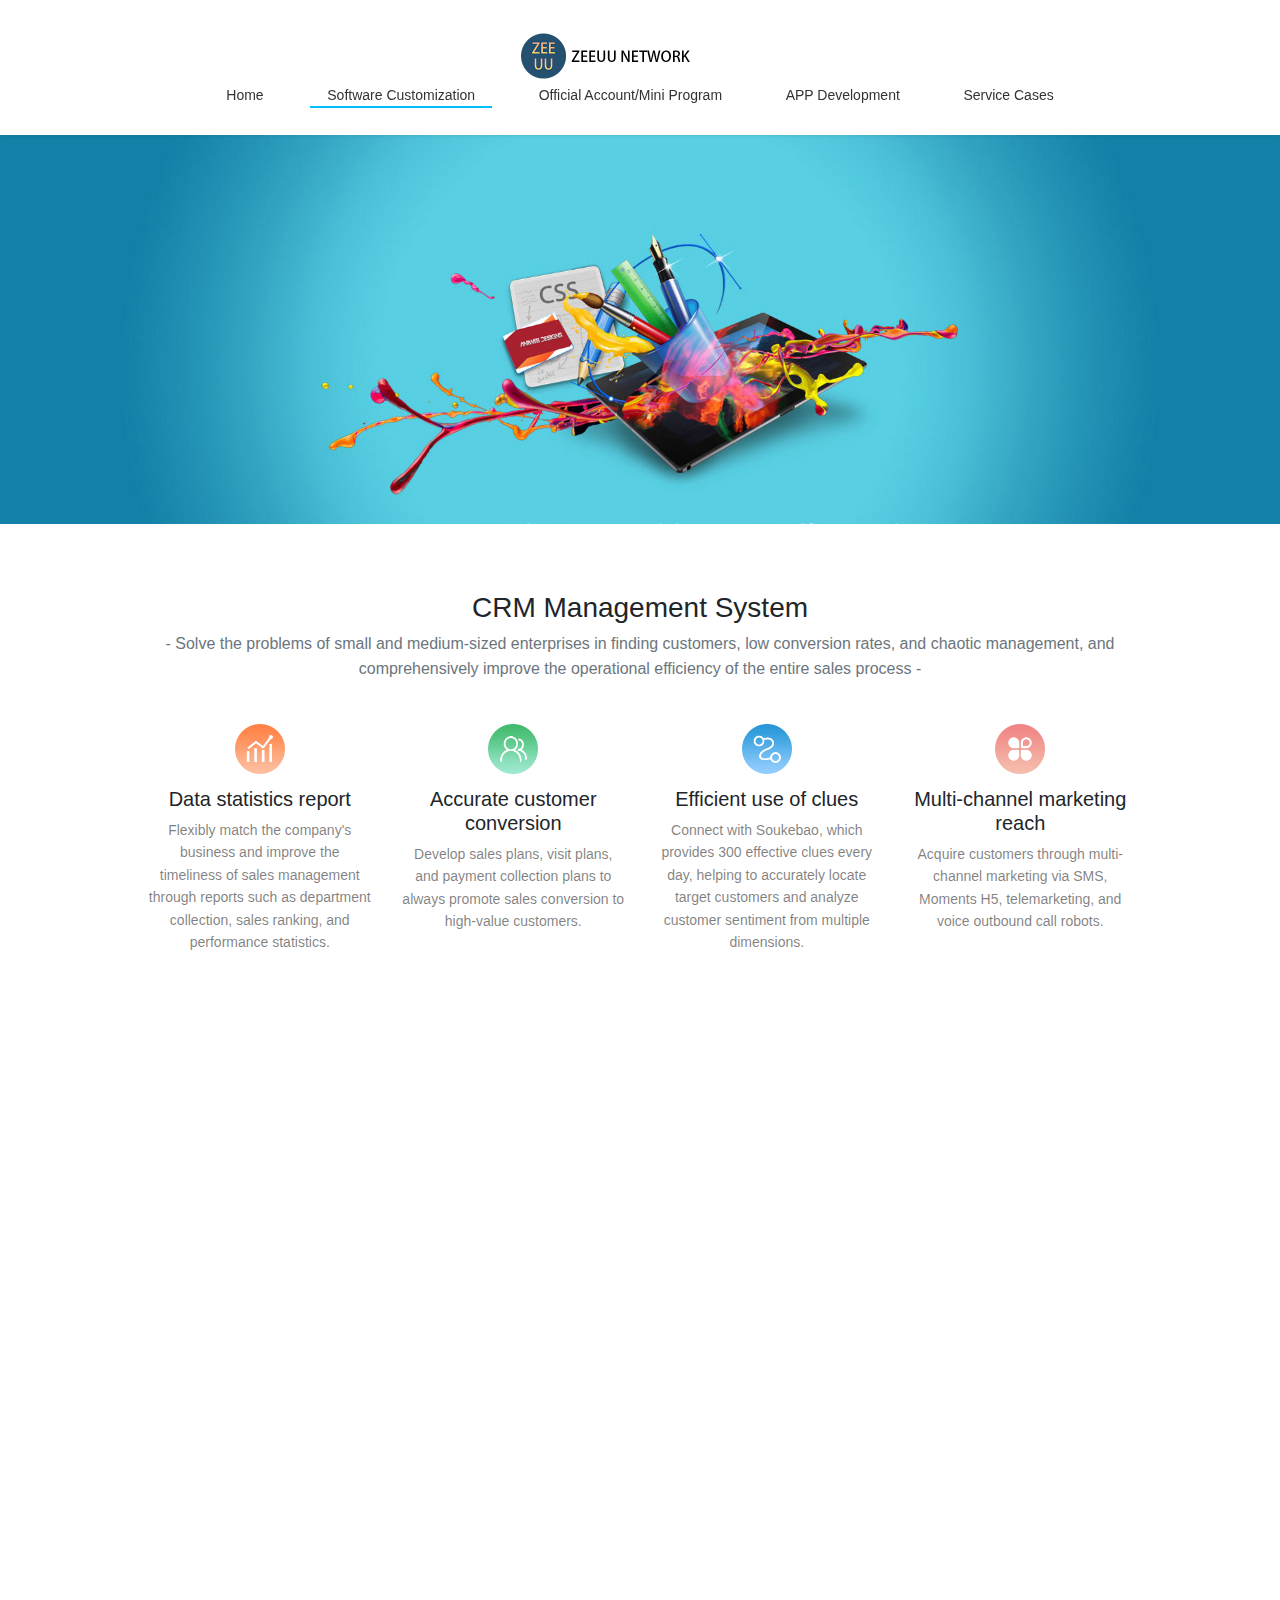
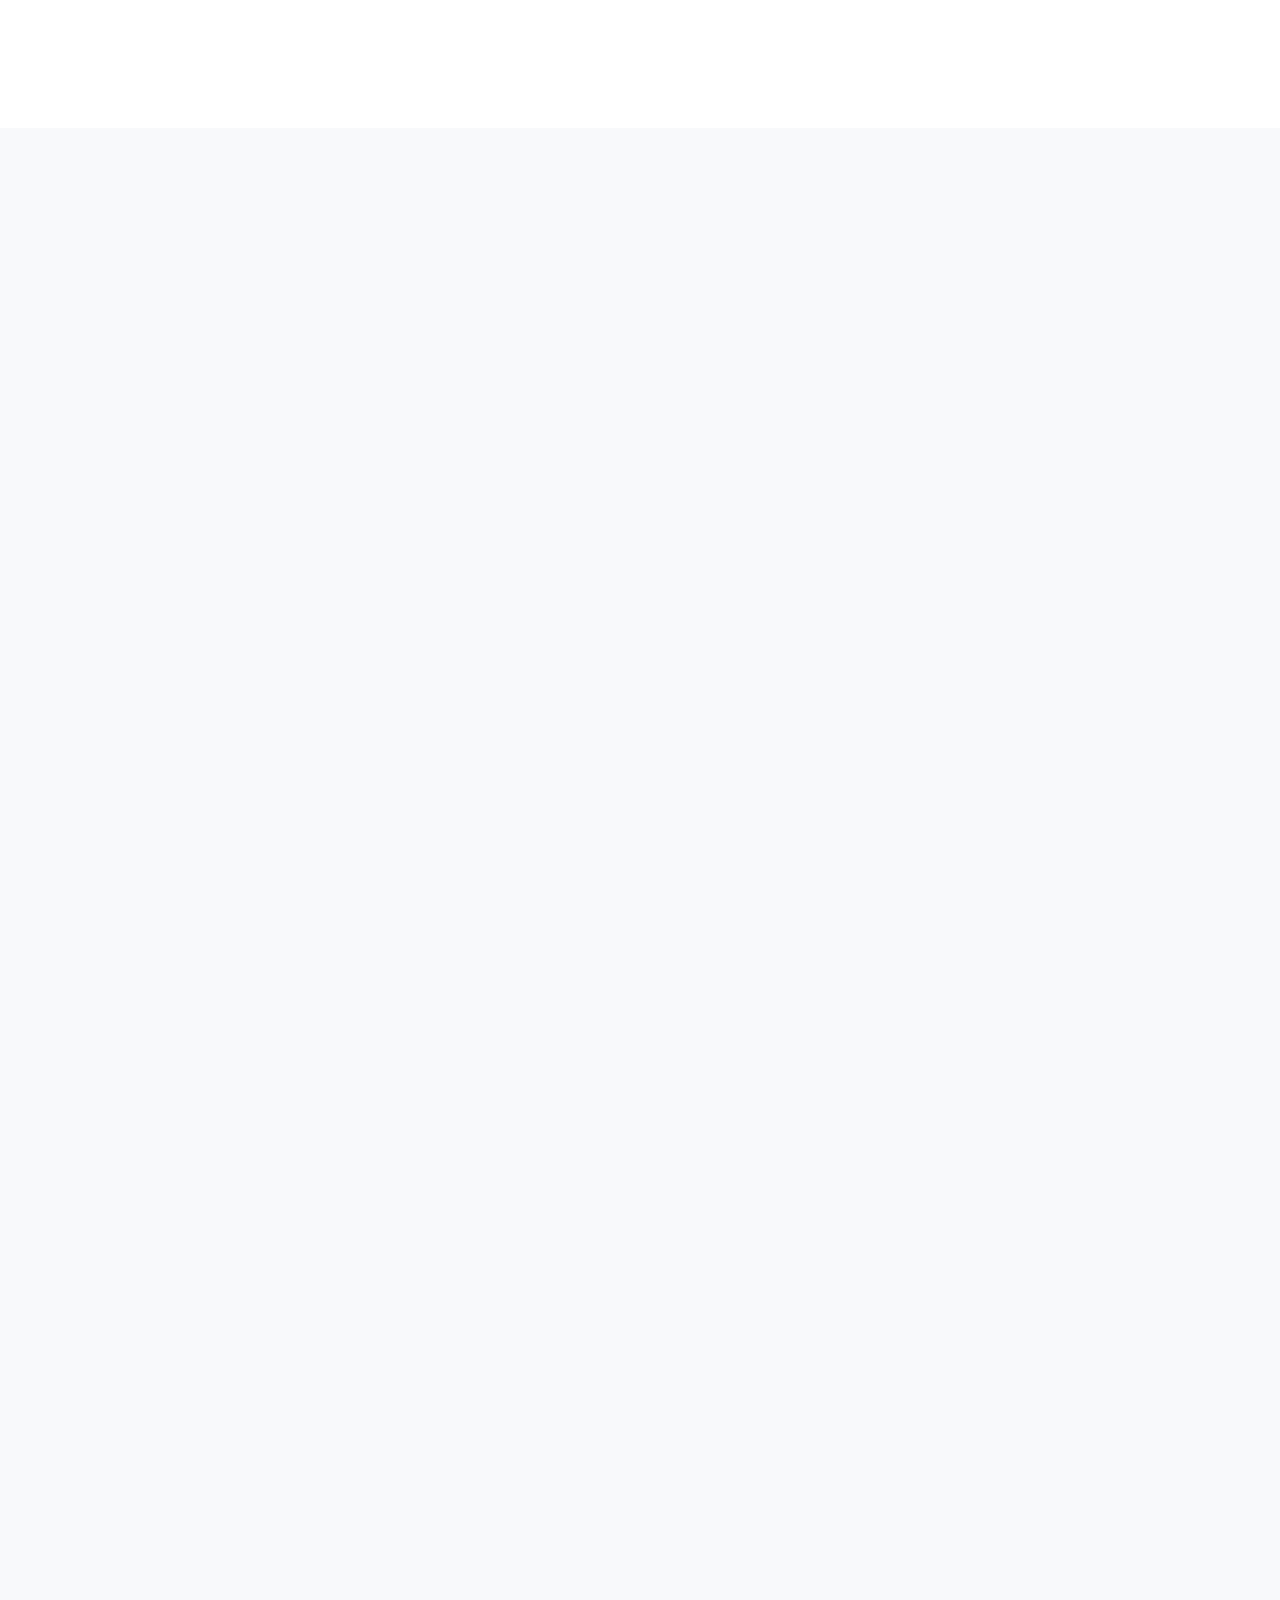
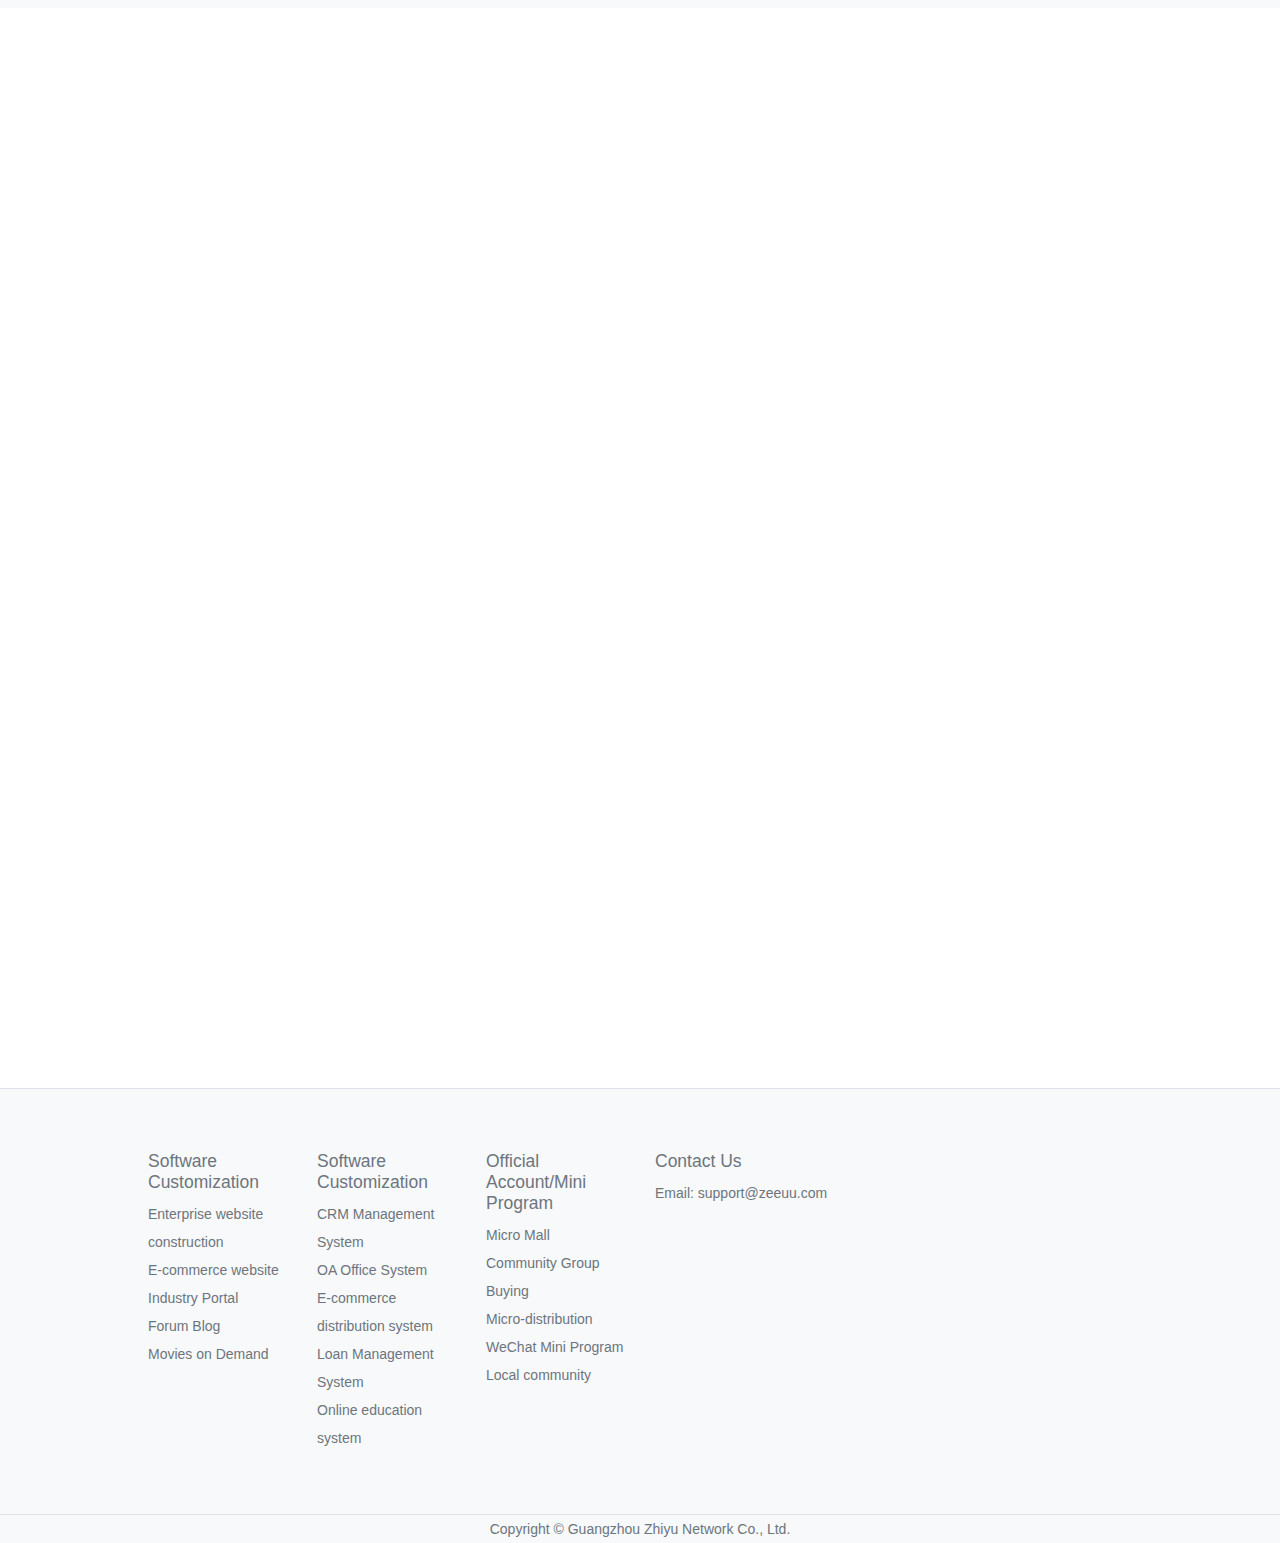
<file: software/index.html>
<!DOCTYPE html>
<!-- saved from url=(0034)./index.html -->
<html lang="en">
	<head><meta http-equiv="Content-Type" content="text/html; charset=UTF-8">
		<meta name="author" content="yayape.com">
		<title>Guangzhou Zhiyu Network Co., Ltd.</title>
		<meta name="keywords" content="Website production, software customization and development, public account/applet, APP development, community group buying, micro-distribution, WeChat applet, local community, CRM management system, OA office system, e-commerce distribution system, loan management system, online education system">
		<meta name="description" content="Website production, software customization and development, public account/applet, APP development, community group buying, micro-distribution, WeChat applet, local community, CRM management system, OA office system, e-commerce distribution system, loan management system, online education system">
		<meta name="viewport" content="width=device-width,initial-scale=1,minimum-scale=1,maximum-scale=1,shrink-to-fit=no">
		<link rel="stylesheet" href="/static/css/bootstrap.min.css">
		<link rel="stylesheet" href="/static/css/font-awesome.min.css">
		<link rel="stylesheet" href="/static/css/aoyun.css">
		<link rel="stylesheet" href="/static/css/swiper.min.css">
		<link rel="stylesheet" href="/static/css/animate.css">
		<link rel="stylesheet" href="/static/css/style.css">
		<link rel="shortcut icon" href="/static/image/favicon.ico" type="image/x-icon">
		<link rel="apple-touch-icon" sizes="180x180" href="/apple-touch-icon.png">
		<link rel="icon" type="image/png" sizes="32x32" href="/favicon-32x32.png">
		<link rel="icon" type="image/png" sizes="16x16" href="/favicon-16x16.png">
		<link rel="manifest" href="/site.webmanifest">
		<meta name="msapplication-TileColor" content="#da532c">
		<meta name="theme-color" content="#ffffff">
		<script src="/static/js/jquery-1.12.4.min.js"></script>
		<script src="/static/js/style.js"></script>
	</head>
	<body>

		<!-- nav -->
		<nav class="navbar navbar-light bg-white sticky-top navbar-expand-lg shadow-sm">
			<div class="container">
				<a class="navbar-brand my-1" href="/">
					<img src="/static/image/home_logo.png" class="logo-sm-height" height="50">
				</a>
	
				<div class="collapse navbar-collapse justify-content-end" id="navbarNav">
					<ul class="navbar-nav yen-menu">
						<li class="nav-item ">
							<a class="nav-link" href="/">Home</a>
						</li>
	
						<li class="nav-item ">
							<a class="nav-link cur" href="/software">Software Customization</a>
						</li>
						<li class="nav-item ">
							<a class="nav-link" href="/wechat">Official Account/Mini Program</a>
						</li>
						<li class="nav-item ">
							<a class="nav-link" href="/app">APP Development</a>
						</li>
						<li class="nav-item">
							<a class="nav-link" href="/case">Service Cases</a>
						</li>
	
					</ul>
				</div>
	
				<div class="hidden ml-5"><i class="fa fa-phone red" aria-hidden="true"></i>
					National service hotline: 18688888888
				</div>
			</div>
		</nav>
	
	
	
			<div class="swiper-slide">
				<img src="/static/image/1583556547930621.jpg" class="d-block w-100" alt="pic">
			</div>
			<!--list1-->
			<div class="bg-white py-5">
				<div class="container">
	
					<div class="text-center fs-26 fs-sm-28 wow fadeInDown" style="visibility: visible; animation-name: fadeInDown;"><font style="vertical-align: inherit;"><font style="vertical-align: inherit;">CRM Management System</font></font></div>
					<div class="text-center fs-14 fs-sm-16 mb-5 text-secondary wow fadeInUp" data-wow-delay="1s" style="visibility: visible; animation-delay: 1s; animation-name: fadeInUp;"><font style="vertical-align: inherit;"><font style="vertical-align: inherit;">- Solve the problems of small and medium-sized enterprises in finding customers, low conversion rates, and chaotic management, and comprehensively improve the operational efficiency of the entire sales process -</font></font></div>
	
					<div class="row">
	
						<div class="col-12 col-sm-3 text-center wow zoomIn" data-wow-delay="100ms" data-wow-duration="1s" style="visibility: visible; animation-duration: 1s; animation-delay: 100ms; animation-name: zoomIn;">
							<img height="50" src="/static/image/1583557027433552.png" alt="Data statistics report">
							<h3 class="text-center mt-3 fs-20"><font style="vertical-align: inherit;"><font style="vertical-align: inherit;">Data statistics report</font></font></h3>
							<p class="text-black-50"><font style="vertical-align: inherit;"><font style="vertical-align: inherit;">Flexibly match the company's business and improve the timeliness of sales management through reports such as department collection, sales ranking, and performance statistics.</font></font></p>
						</div>
	
						<div class="col-12 col-sm-3 text-center wow zoomIn" data-wow-delay="200ms" data-wow-duration="1s" style="visibility: visible; animation-duration: 1s; animation-delay: 200ms; animation-name: zoomIn;">
							<img height="50" src="/static/image/1583557008459239.png" alt="Accurate customer conversion">
							<h3 class="text-center mt-3 fs-20"><font style="vertical-align: inherit;"><font style="vertical-align: inherit;">Accurate customer conversion</font></font></h3>
							<p class="text-black-50"><font style="vertical-align: inherit;"><font style="vertical-align: inherit;">Develop sales plans, visit plans, and payment collection plans to always promote sales conversion to high-value customers.</font></font></p>
						</div>
	
						<div class="col-12 col-sm-3 text-center wow zoomIn" data-wow-delay="300ms" data-wow-duration="1s" style="visibility: visible; animation-duration: 1s; animation-delay: 300ms; animation-name: zoomIn;">
							<img height="50" src="/static/image/1583556989679787.png" alt="Efficient use of clues">
							<h3 class="text-center mt-3 fs-20"><font style="vertical-align: inherit;"><font style="vertical-align: inherit;">Efficient use of clues</font></font></h3>
							<p class="text-black-50"><font style="vertical-align: inherit;"><font style="vertical-align: inherit;">Connect with Soukebao, which provides 300 effective clues every day, helping to accurately locate target customers and analyze customer sentiment from multiple dimensions.</font></font></p>
						</div>
	
						<div class="col-12 col-sm-3 text-center wow zoomIn" data-wow-delay="400ms" data-wow-duration="1s" style="visibility: visible; animation-duration: 1s; animation-delay: 400ms; animation-name: zoomIn;">
							<img height="50" src="/static/image/1583556944740846.png" alt="Multi-channel marketing reach">
							<h3 class="text-center mt-3 fs-20"><font style="vertical-align: inherit;"><font style="vertical-align: inherit;">Multi-channel marketing reach</font></font></h3>
							<p class="text-black-50"><font style="vertical-align: inherit;"><font style="vertical-align: inherit;">Acquire customers through multi-channel marketing via SMS, Moments H5, telemarketing, and voice outbound call robots.</font></font></p>
						</div>
	
					</div>
				</div>
			</div>
			<div class="bg-white text-center py-5">
				<div class="container">
	
					<div class="text-center fs-26 fs-sm-28 wow fadeInDown" style="visibility: visible; animation-name: fadeInDown;"><font style="vertical-align: inherit;"><font style="vertical-align: inherit;">Create professional, practical and efficient mobile office applications around various scenarios</font></font></div>
					<div class="text-center fs-14 fs-sm-16 text-secondary wow fadeInUp" data-wow-delay="1s" style="visibility: visible; animation-delay: 1s;"><font style="vertical-align: inherit;"><font style="vertical-align: inherit;">- Allows enterprises to easily manage employees, audit work, customer management, and operations management, etc., helping enterprises improve work and management efficiency -</font></font></div>
	
					<div class="row">
	
						<div class="col-sm text-center wow zoomIn" data-wow-delay="100ms" data-wow-duration="1s" style="visibility: visible; animation-duration: 1s; animation-delay: 100ms;">
							<div class="yen-phone">
								<img src="/static/image/1583557374356775.png" width="150" alt="Data Report">
								<h3 class="text-center mt-3 fs-20"><font style="vertical-align: inherit;"><font style="vertical-align: inherit;">Data Report</font></font></h3>
							</div>
						</div>
	
						<div class="col-sm text-center wow zoomIn" data-wow-delay="200ms" data-wow-duration="1s" style="visibility: visible; animation-duration: 1s; animation-delay: 200ms;">
							<div class="yen-phone">
								<img src="/static/image/1583557362305595.png" width="150" alt="Sales Funnel">
								<h3 class="text-center mt-3 fs-20"><font style="vertical-align: inherit;"><font style="vertical-align: inherit;">Sales Funnel</font></font></h3>
							</div>
						</div>
	
						<div class="col-sm text-center wow zoomIn" data-wow-delay="300ms" data-wow-duration="1s" style="visibility: visible; animation-duration: 1s; animation-delay: 300ms;">
							<div class="yen-phone">
								<img src="/static/image/1583557348113115.png" width="150" alt="Visit sign-in">
								<h3 class="text-center mt-3 fs-20"><font style="vertical-align: inherit;"><font style="vertical-align: inherit;">Visit sign-in</font></font></h3>
							</div>
						</div>
	
						<div class="col-sm text-center wow zoomIn" data-wow-delay="400ms" data-wow-duration="1s" style="visibility: visible; animation-duration: 1s; animation-delay: 400ms;">
							<div class="yen-phone">
								<img src="/static/image/1583557331627886.png" width="150" alt="Telemarketing">
								<h3 class="text-center mt-3 fs-20"><font style="vertical-align: inherit;"><font style="vertical-align: inherit;">Telemarketing</font></font></h3>
							</div>
						</div>
	
					</div>
				</div>
			</div>
			<!--list2-->
			<div class="bg-light text-center py-5">
				<div class="container">
	
					<div class="text-center fs-26 fs-sm-28 wow fadeInDown" style="visibility: visible;"><font style="vertical-align: inherit;"><font style="vertical-align: inherit;">N+ innovative design, experience simplicity and refinement</font></font></div>
					<div class="text-center fs-14 fs-sm-16 mb-5 text-secondary wow fadeInUp" data-wow-delay="1s" style="visibility: visible; animation-delay: 1s;"><font style="vertical-align: inherit;"><font style="vertical-align: inherit;">- Dynamic form technology, helping the new generation of OA systems -</font></font></div>
	
					<div class="row">
						<div class="col-sm wow zoomIn" data-wow-delay="[list:i]00ms" data-wow-duration="1s" style="visibility: visible; animation-duration: 1s;">
	
							<img src="/static/image/1583564173136812.png" class="float-left" alt="[list:title]">
	
	
							<h3 class="text-center mt-3 mb-3 fs-20 wow zoomIn" data-wow-delay="100ms" data-wow-duration="1s" style="visibility: visible; animation-duration: 1s; animation-delay: 100ms;"><font style="vertical-align: inherit;"><font style="vertical-align: inherit;">Document association and data synchronization</font></font></h3>
							<p class="text-black-50 mb-5 wow zoomIn" data-wow-delay="100ms" data-wow-duration="1s" style="visibility: visible; animation-duration: 1s; animation-delay: 100ms;"><font style="vertical-align: inherit;"><font style="vertical-align: inherit;">
								Transfer data and associations between different documents, greatly reducing operation time</font></font></p>
	
							<h3 class="text-center mt-3 mb-3 fs-20 wow zoomIn" data-wow-delay="200ms" data-wow-duration="1s" style="visibility: visible; animation-duration: 1s; animation-delay: 200ms;"><font style="vertical-align: inherit;"><font style="vertical-align: inherit;">Assist in filling out business documents</font></font></h3>
							<p class="text-black-50 mb-5 wow zoomIn" data-wow-delay="200ms" data-wow-duration="1s" style="visibility: visible; animation-duration: 1s; animation-delay: 200ms;"><font style="vertical-align: inherit;"><font style="vertical-align: inherit;">
								Automatically initialize data, automatically calculate sums, and automatically convert amounts into uppercase</font></font></p>
	
							<h3 class="text-center mt-3 mb-3 fs-20 wow zoomIn" data-wow-delay="300ms" data-wow-duration="1s" style="visibility: visible; animation-duration: 1s; animation-delay: 300ms;"><font style="vertical-align: inherit;"><font style="vertical-align: inherit;">Fast interface response speed</font></font></h3>
							<p class="text-black-50 mb-5 wow zoomIn" data-wow-delay="300ms" data-wow-duration="1s" style="visibility: visible; animation-duration: 1s; animation-delay: 300ms;"><font style="vertical-align: inherit;"><font style="vertical-align: inherit;">
								The core engine developed with C++ provides a higher system performance</font></font></p>
	
							<h3 class="text-center mt-3 mb-3 fs-20 wow zoomIn" data-wow-delay="400ms" data-wow-duration="1s" style="visibility: visible; animation-duration: 1s; animation-delay: 400ms;"><font style="vertical-align: inherit;"><font style="vertical-align: inherit;">Flat, paper-like interface</font></font></h3>
							<p class="text-black-50 mb-5 wow zoomIn" data-wow-delay="400ms" data-wow-duration="1s" style="visibility: visible; animation-duration: 1s; animation-delay: 400ms;"><font style="vertical-align: inherit;"><font style="vertical-align: inherit;">
								Focus on business and work, what you see is what you get, and can be printed directly</font></font></p>
	
						</div>
					</div>
				</div>
			</div>
			<div class="bg-light clearfix py-5">
				<div class="container">
	
					<div class="text-center fs-26 fs-sm-28 wow fadeInDown" style="visibility: visible;"><font style="vertical-align: inherit;"><font style="vertical-align: inherit;">Electronic process, fully automatic and standardized operation</font></font></div>
					<div class="text-center fs-14 fs-sm-16 mb-5 text-secondary wow fadeInUp" data-wow-delay="1s" style="visibility: visible; animation-delay: 1s;"><font style="vertical-align: inherit;"><font style="vertical-align: inherit;">- Business process management, far beyond traditional management systems -</font></font></div>
	
					<div class="row">
						<div class="col-sm wow zoomIn" data-wow-delay="00ms" data-wow-duration="1s" style="visibility: visible; animation-duration: 1s; animation-delay: 0ms;">
	
							<img src="/static/image/1583565838174690.png" class="float-right" alt="Electronic process, fully automatic and standardized operation">
	
	
							<h3 class="mt-3 mb-3 fs-20 wow zoomIn" data-wow-delay="100ms" data-wow-duration="1s" style="visibility: visible; animation-duration: 1s; animation-delay: 100ms;"><font style="vertical-align: inherit;"><font style="vertical-align: inherit;">Assist in filling out forms and standardizing operations
							</font></font></h3>
							<p class="text-black-50 mb-5 wow zoomIn" data-wow-delay="100ms" data-wow-duration="1s" style="visibility: visible; animation-duration: 1s; animation-delay: 100ms;"><font style="vertical-align: inherit;"><font style="vertical-align: inherit;">
								Assist users to fill in electronic documents and approve them according to predetermined rules</font></font></p>
	
							<h3 class="mt-3 mb-3 fs-20 wow zoomIn" data-wow-delay="200ms" data-wow-duration="1s" style="visibility: visible; animation-duration: 1s; animation-delay: 200ms;"><font style="vertical-align: inherit;"><font style="vertical-align: inherit;">Proactive notifications and reminders
							</font></font></h3>
							<p class="text-black-50 mb-5 wow zoomIn" data-wow-delay="200ms" data-wow-duration="1s" style="visibility: visible; animation-duration: 1s; animation-delay: 200ms;"><font style="vertical-align: inherit;"><font style="vertical-align: inherit;">
								Automatically give desktop notifications and App reminders at which step the process is running</font></font></p>
	
							<h3 class="mt-3 mb-3 fs-20 wow zoomIn" data-wow-delay="300ms" data-wow-duration="1s" style="visibility: visible; animation-duration: 1s; animation-delay: 300ms;"><font style="vertical-align: inherit;"><font style="vertical-align: inherit;">Fully automatic circulation of electronic documents
							</font></font></h3>
							<p class="text-black-50 mb-5 wow zoomIn" data-wow-delay="300ms" data-wow-duration="1s" style="visibility: visible; animation-duration: 1s; animation-delay: 300ms;"><font style="vertical-align: inherit;"><font style="vertical-align: inherit;">
								Connect multiple office links and processing steps, and seamlessly collaborate with multiple people and multiple positions</font></font></p>
	
							<h3 class="mt-3 mb-3 fs-20 wow zoomIn" data-wow-delay="400ms" data-wow-duration="1s" style="visibility: visible; animation-duration: 1s; animation-delay: 400ms;"><font style="vertical-align: inherit;"><font style="vertical-align: inherit;">Comprehensive process drive
							</font></font></h3>
							<p class="text-black-50 mb-5 wow zoomIn" data-wow-delay="400ms" data-wow-duration="1s" style="visibility: visible; animation-duration: 1s; animation-delay: 400ms;"><font style="vertical-align: inherit;"><font style="vertical-align: inherit;">
								Business trips, reimbursements, leave, orders, etc., more than 50 workflows</font></font></p>
	
	
						</div>
					</div>
				</div>
			</div>
			<!--list3-->
			<div class="bg-white clearfix py-5">
				<div class="container">
	
					<div class="text-center fs-26 fs-sm-28 wow fadeInDown" style="visibility: visible;"><font style="vertical-align: inherit;"><font style="vertical-align: inherit;">100+ functional modules for comprehensive collaborative office</font></font></div>
					<div class="text-center fs-14 fs-sm-16 mb-5 text-secondary wow fadeInUp" data-wow-delay="1s" style="visibility: visible; animation-delay: 1s;"><font style="vertical-align: inherit;"><font style="vertical-align: inherit;">- We also have an Internet + development platform to customize OA systems for you -</font></font></div>
	
					<div class="row">
	
						<div class="col-12 col-sm text-center wow zoomIn" data-wow-delay="100ms" data-wow-duration="1s" style="visibility: visible; animation-duration: 1s; animation-delay: 100ms;">
							<img src="/static/image/1583563883987802.jpg" alt="picture">
						</div>
	
					</div>
				</div>
			</div>
	
			<!--server-->
			<div class="bg-white py-5">
				<div class="container">
	
					<div class="text-center fs-26 fs-sm-28 wow fadeInDown" style="visibility: visible;"><font style="vertical-align: inherit;"><font style="vertical-align: inherit;">What services can we provide</font></font></div>
					<div class="text-center fs-14 fs-sm-16 mb-5 text-secondary wow fadeInUp" data-wow-delay="1s" style="visibility: visible; animation-delay: 1s;"><font style="vertical-align: inherit;"><font style="vertical-align: inherit;">- H5 responsive website building, massive exquisite templates, drag and drop website building, simple and fast to build a full network responsive site. -</font></font></div>
	
					<div class="row">
	
						<div class="col-sm text-center wow zoomIn" data-wow-delay="100ms" data-wow-duration="1s" style="visibility: visible; animation-duration: 1s; animation-delay: 100ms;">
							<img src="/static/image/1583528725597546.png" alt="Demand Analysis">
							<h3 class="text-center mt-3 fs-18"><font style="vertical-align: inherit;"><font style="vertical-align: inherit;">Demand Analysis</font></font></h3>
						</div>
	
						<div class="col-sm text-center wow zoomIn" data-wow-delay="200ms" data-wow-duration="1s" style="visibility: visible; animation-duration: 1s; animation-delay: 200ms;">
							<img src="/static/image/1583528742978524.png" alt="Program Planning">
							<h3 class="text-center mt-3 fs-18"><font style="vertical-align: inherit;"><font style="vertical-align: inherit;">Program Planning</font></font></h3>
						</div>
	
						<div class="col-sm text-center wow zoomIn" data-wow-delay="300ms" data-wow-duration="1s" style="visibility: visible; animation-duration: 1s; animation-delay: 300ms;">
							<img src="/static/image/1583528765966673.png" alt="Project establishment">
							<h3 class="text-center mt-3 fs-18"><font style="vertical-align: inherit;"><font style="vertical-align: inherit;">Project establishment</font></font></h3>
						</div>
	
						<div class="col-sm text-center wow zoomIn" data-wow-delay="400ms" data-wow-duration="1s" style="visibility: visible; animation-duration: 1s; animation-delay: 400ms;">
							<img src="/static/image/1583528800964692.png" alt="Visual Design">
							<h3 class="text-center mt-3 fs-18"><font style="vertical-align: inherit;"><font style="vertical-align: inherit;">Visual Design</font></font></h3>
						</div>
	
						<div class="col-sm text-center wow zoomIn" data-wow-delay="500ms" data-wow-duration="1s" style="visibility: visible; animation-duration: 1s; animation-delay: 500ms;">
							<img src="/static/image/1583528815923953.png" alt="Program Development">
							<h3 class="text-center mt-3 fs-18"><font style="vertical-align: inherit;"><font style="vertical-align: inherit;">Program Development</font></font></h3>
						</div>
	
						<div class="col-sm text-center wow zoomIn" data-wow-delay="600ms" data-wow-duration="1s" style="visibility: visible; animation-duration: 1s; animation-delay: 600ms;">
							<img src="/static/image/1583528828388003.png" alt="Acceptance and launch">
							<h3 class="text-center mt-3 fs-18"><font style="vertical-align: inherit;"><font style="vertical-align: inherit;">Acceptance and launch</font></font></h3>
						</div>
	
						<div class="col-sm text-center wow zoomIn" data-wow-delay="700ms" data-wow-duration="1s" style="visibility: visible; animation-duration: 1s; animation-delay: 700ms;">
							<img src="/static/image/1583528839493068.png" alt="Post-maintenance">
							<h3 class="text-center mt-3 fs-18"><font style="vertical-align: inherit;"><font style="vertical-align: inherit;">Post-maintenance</font></font></h3>
						</div>
	
					</div>
				</div>
			</div>
	
			<div class="footer mt-3 pt-5 border-top text-secondary bg-light">
				<div class="container">
					<div class="row pb-5">
						<div class="col-12 col-md-2">
	
							<h5><font style="vertical-align: inherit;"><font style="vertical-align: inherit;">Software Customization</font></font></h5>
	
							<ul class="lh-2">
	
								<li><font style="vertical-align: inherit;"><font style="vertical-align: inherit;">Enterprise website construction</font></font></li>
	
								<li><font style="vertical-align: inherit;"><font style="vertical-align: inherit;">E-commerce website</font></font></li>
	
								<li><font style="vertical-align: inherit;"><font style="vertical-align: inherit;">Industry Portal</font></font></li>
	
								<li><font style="vertical-align: inherit;"><font style="vertical-align: inherit;">Forum Blog</font></font></li>
	
								<li><font style="vertical-align: inherit;"><font style="vertical-align: inherit;">Movies on Demand</font></font></li>
	
							</ul>
						</div>
						<div class="col-12 col-md-2">
	
							<h5><font style="vertical-align: inherit;"><font style="vertical-align: inherit;">Software Customization</font></font></h5>
	
							<ul class="lh-2">
	
								<li><font style="vertical-align: inherit;"><font style="vertical-align: inherit;">CRM Management System</font></font></li>
	
								<li><font style="vertical-align: inherit;"><font style="vertical-align: inherit;">OA Office System</font></font></li>
	
								<li><font style="vertical-align: inherit;"><font style="vertical-align: inherit;">E-commerce distribution system</font></font></li>
	
								<li><font style="vertical-align: inherit;"><font style="vertical-align: inherit;">Loan Management System</font></font></li>
	
								<li><font style="vertical-align: inherit;"><font style="vertical-align: inherit;">Online education system</font></font></li>
	
							</ul>
						</div>
						<div class="col-12 col-md-2">
	
							<h5><font style="vertical-align: inherit;"><font style="vertical-align: inherit;">Official Account/Mini Program</font></font></h5>
	
							<ul class="lh-2">
	
								<li><font style="vertical-align: inherit;"><font style="vertical-align: inherit;">Micro Mall</font></font></li>
	
								<li><font style="vertical-align: inherit;"><font style="vertical-align: inherit;">Community Group Buying</font></font></li>
	
								<li><font style="vertical-align: inherit;"><font style="vertical-align: inherit;">Micro-distribution</font></font></li>
	
								<li><font style="vertical-align: inherit;"><font style="vertical-align: inherit;">WeChat Mini Program</font></font></li>
	
								<li><font style="vertical-align: inherit;"><font style="vertical-align: inherit;">Local community</font></font></li>
	
							</ul>
						</div>
						<div class="col-12 col-md-3">
							<div class="mt-4 d-block d-md-none"></div>
	
							<h5><font style="vertical-align: inherit;"><font style="vertical-align: inherit;">Contact Us</font></font></h5>
							<ul class="lh-2">
								<li><font style="vertical-align: inherit;"><font style="vertical-align: inherit;">Email: support@zeeuu.com</font></font></li>
							</ul>
						</div>
						<div class="hidden col-12 col-md-2 text-center d-none d-md-block">
							<p class="code"><img src="/static/image/wechat_code.png" alt="wechat"></p>
							<p class="small"><font style="vertical-align: inherit;"><font style="vertical-align: inherit;">Scan WeChat for consultation</font></font></p>
						</div>
					</div>
				</div>
				<div class="copyright border-top lh-2 text-center  d-none d-md-block"><font style="vertical-align: inherit;"><font style="vertical-align: inherit;">
					Copyright © Guangzhou Zhiyu Network Co., Ltd.
					 </font></font><br>
					<a href="http://beian.miit.gov.cn/" target="_blank"><font style="vertical-align: inherit;"><font style="vertical-align: inherit;"></font></font></a>
				</div>
			</div>
	
			<!-- 在线客服 -->
			<div class="online d-none d-md-block">
				<dl class="hidden">
					<dt style="width:200px;">
						<h3><i class="fa fa-weixin" aria-hidden="true"></i><font style="vertical-align: inherit;"><font style="vertical-align: inherit;">WeChat Scan</font></font><span class="remove"><i class="fa fa-remove" aria-hidden="true"></i></span></h3>
						<p><img src="/static/image/wechat_code.png" width="100%"></p>
					</dt>
					<dd><i class="fa fa-weixin" aria-hidden="true"></i></dd>
					<dd><font style="vertical-align: inherit;"><font style="vertical-align: inherit;">WeChat Contact</font></font></dd>
				</dl>
	
				<dl class="scroll-top" style="display: none;">
					<dd><i class="fa fa-chevron-up"></i></dd>
					<dd><font style="vertical-align: inherit;"><font style="vertical-align: inherit;">Back to top</font></font></dd>
				</dl>
			</div>
	
			<script src="/static/js/popper.min.js"></script>
			<script src="/static/js/bootstrap.min.js"></script>
			<script src="/static/js/wow.min.js"></script>
			<script src="/static/js/aoyun.js"></script>
	
		
	</body>
</html>
</file>
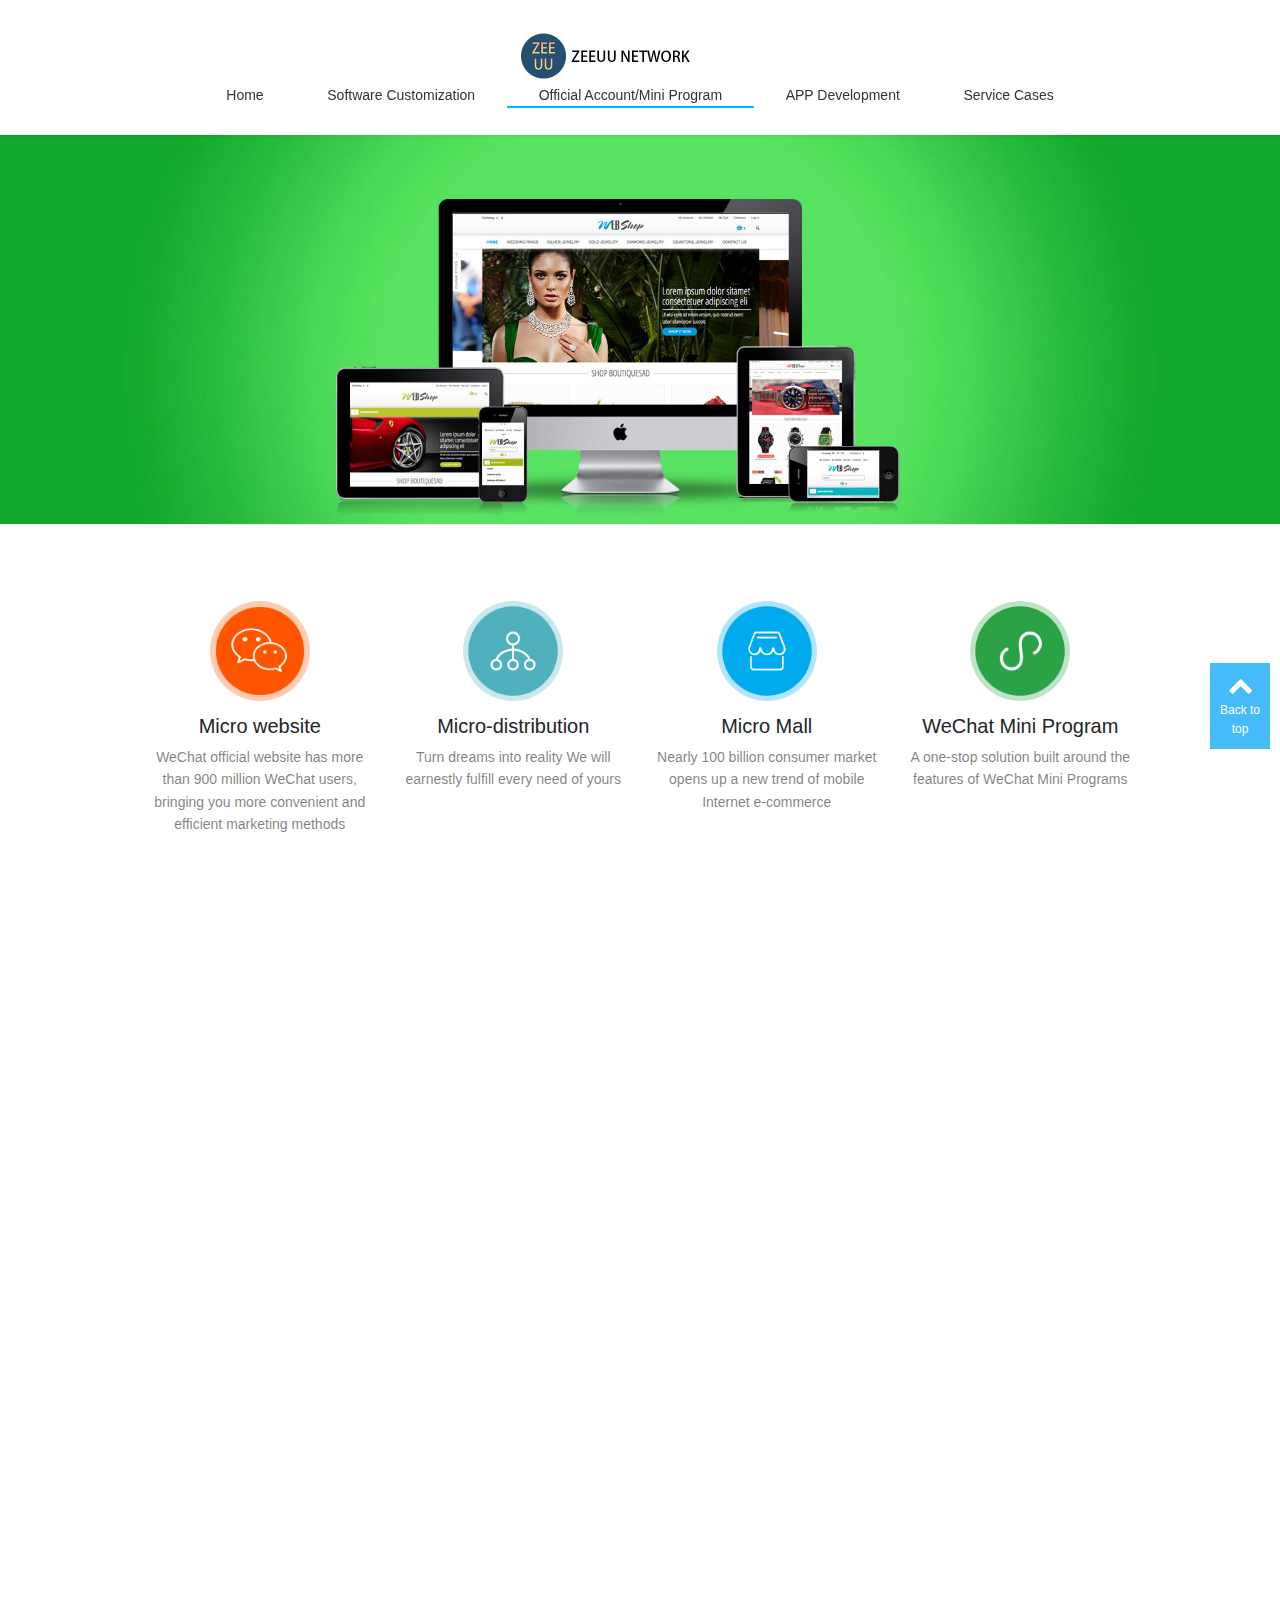
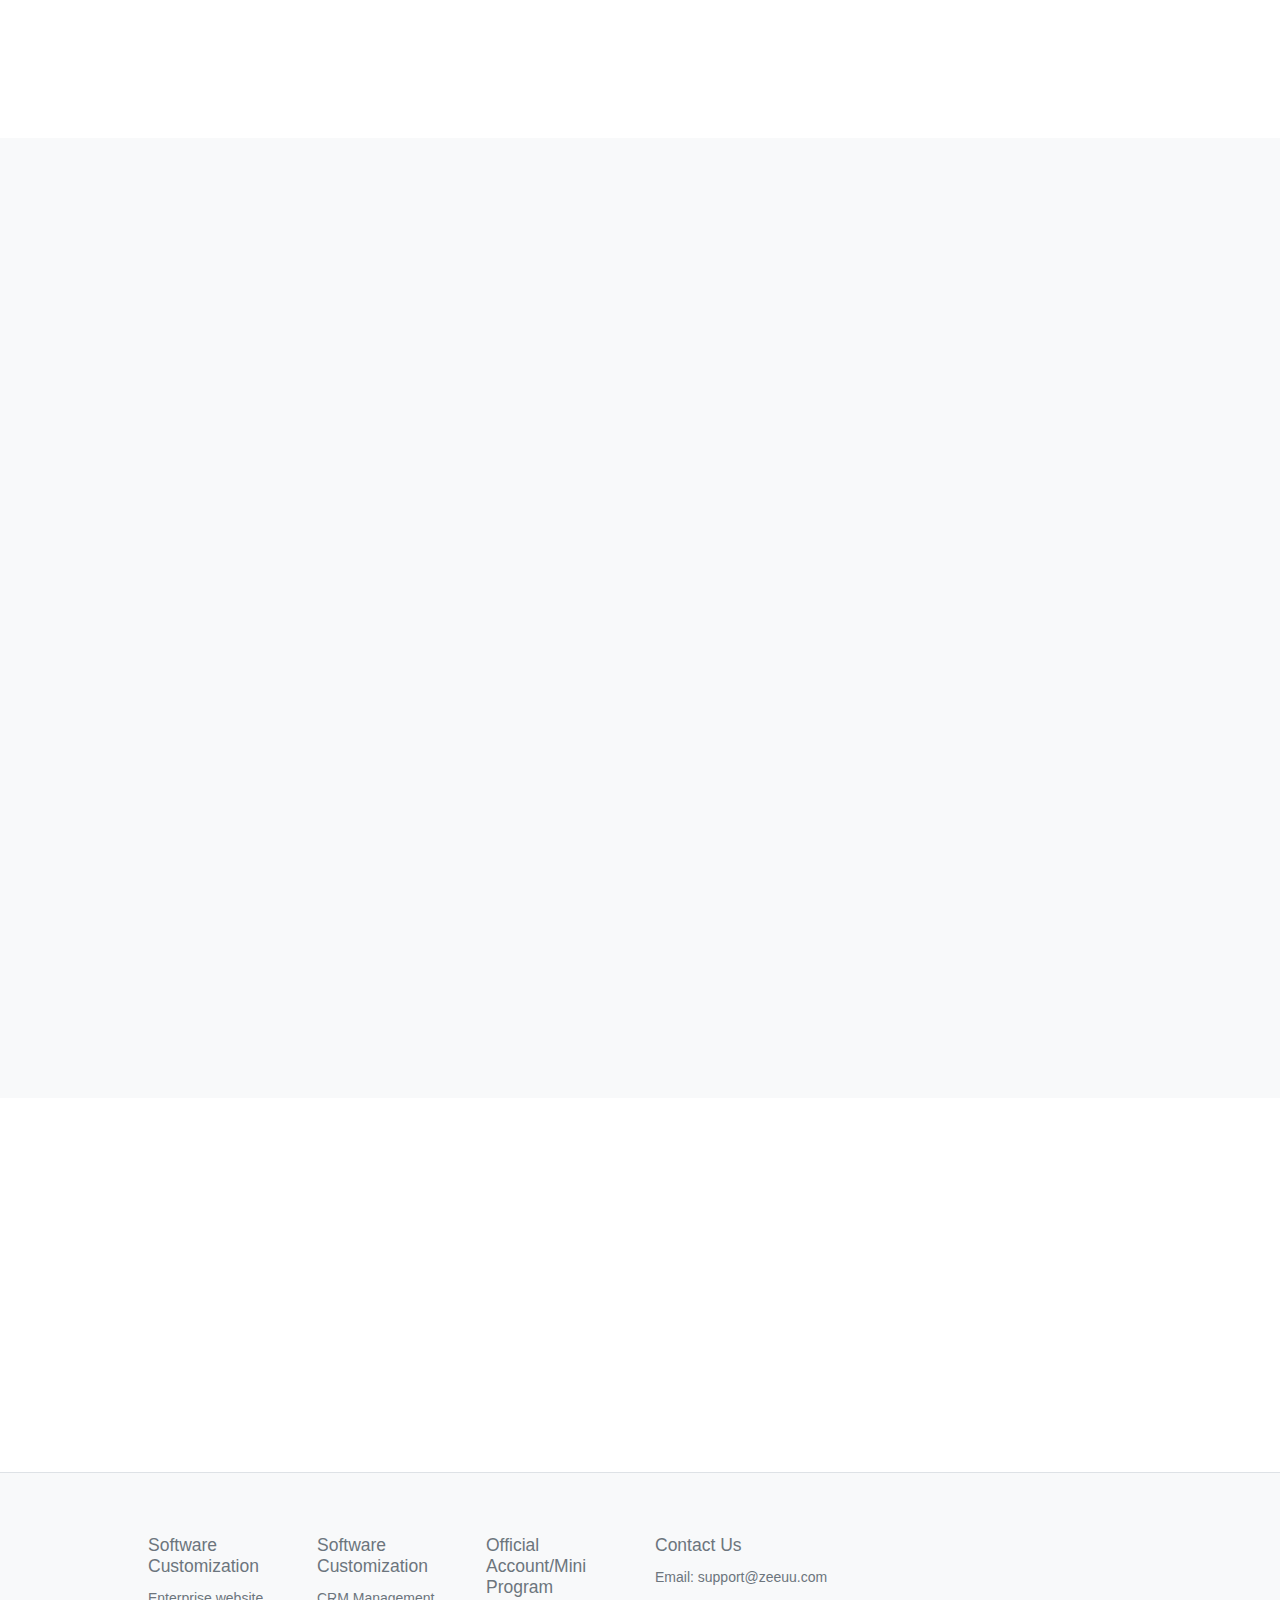
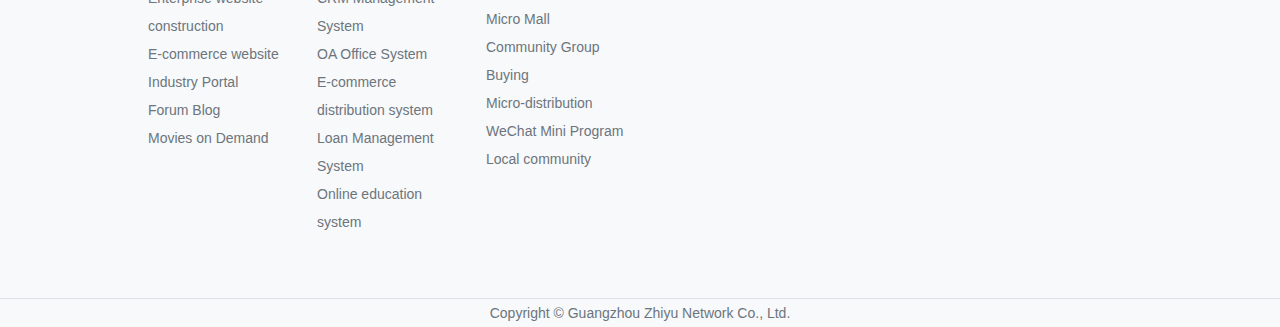
<file: wechat/index.html>
<!DOCTYPE html>
<!-- saved from url=(0034)./index.html -->
<html lang="en">
	<head><meta http-equiv="Content-Type" content="text/html; charset=UTF-8">
		<meta name="author" content="yayape.com">
		<title>Guangzhou Zhiyu Network Co., Ltd.</title>
		<meta name="keywords" content="Website production, software customization and development, public account/applet, APP development, community group buying, micro-distribution, WeChat applet, local community, CRM management system, OA office system, e-commerce distribution system, loan management system, online education system">
		<meta name="description" content="Website production, software customization and development, public account/applet, APP development, community group buying, micro-distribution, WeChat applet, local community, CRM management system, OA office system, e-commerce distribution system, loan management system, online education system">
		<meta name="viewport" content="width=device-width,initial-scale=1,minimum-scale=1,maximum-scale=1,shrink-to-fit=no">
		<link rel="stylesheet" href="/static/css/bootstrap.min.css">
		<link rel="stylesheet" href="/static/css/font-awesome.min.css">
		<link rel="stylesheet" href="/static/css/aoyun.css">
		<link rel="stylesheet" href="/static/css/swiper.min.css">
		<link rel="stylesheet" href="/static/css/animate.css">
		<link rel="stylesheet" href="/static/css/style.css">
		<link rel="shortcut icon" href="/static/image/favicon.ico" type="image/x-icon">
		<link rel="apple-touch-icon" sizes="180x180" href="/apple-touch-icon.png">
		<link rel="icon" type="image/png" sizes="32x32" href="/favicon-32x32.png">
		<link rel="icon" type="image/png" sizes="16x16" href="/favicon-16x16.png">
		<link rel="manifest" href="/site.webmanifest">
		<meta name="msapplication-TileColor" content="#da532c">
		<meta name="theme-color" content="#ffffff">
		<script src="/static/js/jquery-1.12.4.min.js"></script>
		<script src="/static/js/style.js"></script>
	</head>
	<body>

		<!-- nav -->
		<nav class="navbar navbar-light bg-white sticky-top navbar-expand-lg shadow-sm">
			<div class="container">
				<a class="navbar-brand my-1" href="/">
					<img src="/static/image/home_logo.png" class="logo-sm-height" height="50">
				</a>
	
				<div class="collapse navbar-collapse justify-content-end" id="navbarNav">
					<ul class="navbar-nav yen-menu">
						<li class="nav-item ">
							<a class="nav-link" href="/">Home</a>
						</li>
	
						<li class="nav-item ">
							<a class="nav-link" href="/software">Software Customization</a>
						</li>
						<li class="nav-item cur">
							<a class="nav-link" href="/wechat">Official Account/Mini Program</a>
						</li>
						<li class="nav-item ">
							<a class="nav-link" href="/app">APP Development</a>
						</li>
						<li class="nav-item">
							<a class="nav-link" href="/case">Service Cases</a>
						</li>
	
					</ul>
				</div>
	
				<div class="hidden ml-5"><i class="fa fa-phone red" aria-hidden="true"></i>
					National service hotline: 18688888888
				</div>
			</div>
		</nav>
	
			<div class="swiper-slide">
				<img src="/static/image/1583524440724685.jpg" class="d-block w-100" alt="pic">
			</div>
			<!--four-->
			<div class="bg-white py-5">
				<div class="container">
					<div class="row">
	
						<div class="col-12 col-sm-6 col-lg-3 wow zoomIn" data-wow-delay="100ms" data-wow-duration="1s" style="visibility: visible; animation-duration: 1s; animation-delay: 100ms; animation-name: zoomIn;">
							<div class="card border-0">
								<div class="card-img text-center 微信官网超九亿微信用户数带给你更方便、高效的营销方式">
									<img class="card-img-100" src="/static/image/1583524829399097.png" alt="Micro website">
									<h3 class="text-center mt-3 fs-20"><font style="vertical-align: inherit;"><font style="vertical-align: inherit;">Micro website</font></font></h3>
									<p class="text-black-50"><font style="vertical-align: inherit;"><font style="vertical-align: inherit;">WeChat official website has more than 900 million WeChat users, bringing you more convenient and efficient marketing methods</font></font></p>
								</div>
							</div>
						</div>
	
						<div class="col-12 col-sm-6 col-lg-3 wow zoomIn" data-wow-delay="200ms" data-wow-duration="1s" style="visibility: visible; animation-duration: 1s; animation-delay: 200ms; animation-name: zoomIn;">
							<div class="card border-0">
								<div class="card-img text-center 将梦想变为现实你的每一份需求，我们都认真实现">
									<img class="card-img-100" src="/static/image/1583524891921555.png" alt="Micro-distribution">
									<h3 class="text-center mt-3 fs-20"><font style="vertical-align: inherit;"><font style="vertical-align: inherit;">Micro-distribution</font></font></h3>
									<p class="text-black-50"><font style="vertical-align: inherit;"><font style="vertical-align: inherit;">Turn dreams into reality We will earnestly fulfill every need of yours</font></font></p>
								</div>
							</div>
						</div>
	
						<div class="col-12 col-sm-6 col-lg-3 wow zoomIn" data-wow-delay="300ms" data-wow-duration="1s" style="visibility: visible; animation-duration: 1s; animation-delay: 300ms; animation-name: zoomIn;">
							<div class="card border-0">
								<div class="card-img text-center 近千亿的消费市场 开启移动互联网电商新风向">
									<img class="card-img-100" src="/static/image/1583524862192762.png" alt="Micro Mall">
									<h3 class="text-center mt-3 fs-20"><font style="vertical-align: inherit;"><font style="vertical-align: inherit;">Micro Mall</font></font></h3>
									<p class="text-black-50"><font style="vertical-align: inherit;"><font style="vertical-align: inherit;">Nearly 100 billion consumer market opens up a new trend of mobile Internet e-commerce</font></font></p>
								</div>
							</div>
						</div>
	
						<div class="col-12 col-sm-6 col-lg-3 wow zoomIn" data-wow-delay="400ms" data-wow-duration="1s" style="visibility: visible; animation-duration: 1s; animation-delay: 400ms; animation-name: zoomIn;">
							<div class="card border-0">
								<div class="card-img text-center 围绕微信小程序特性打造的一站式解决方案">
									<img class="card-img-100" src="/static/image/1583524921425764.png" alt="WeChat Mini Program">
									<h3 class="text-center mt-3 fs-20"><font style="vertical-align: inherit;"><font style="vertical-align: inherit;">WeChat Mini Program</font></font></h3>
									<p class="text-black-50"><font style="vertical-align: inherit;"><font style="vertical-align: inherit;">A one-stop solution built around the features of WeChat Mini Programs</font></font></p>
								</div>
							</div>
						</div>
	
					</div>
				</div>
			</div>
			<!--list-->
			<div class="bg-white py-5">
				<div class="container">
	
					<div class="text-center fs-26 fs-sm-28 wow fadeInDown" style="visibility: visible; animation-name: fadeInDown;"><font style="vertical-align: inherit;"><font style="vertical-align: inherit;">WeChat development function</font></font></div>
					<div class="text-center fs-14 fs-sm-16 mb-5 text-secondary wow fadeInUp" data-wow-delay="1s" style="visibility: visible; animation-delay: 1s; animation-name: fadeInUp;"><font style="vertical-align: inherit;"><font style="vertical-align: inherit;">- One-stop management and maintenance of PC site + mobile site + WeChat, free drag and drop of pages, flexible modules -</font></font></div>
	
					<div class="row">
	
						<div class="col-12 col-sm-2 mb-5 text-center wow zoomIn" data-wow-delay="100ms" data-wow-duration="1s" style="visibility: hidden; animation-duration: 1s; animation-delay: 100ms; animation-name: none;">
							<img height="50" src="/static/image/1583525843953499.png" alt="Ad carousel">
							<h3 class="text-center mt-3 fs-20"><font style="vertical-align: inherit;"><font style="vertical-align: inherit;">Ad carousel</font></font></h3>
							<p class="text-black-50"><font style="vertical-align: inherit;"><font style="vertical-align: inherit;">Displays a carousel of discount promotion ads, and allows users to click to enter the corresponding category, promotion</font></font></p>
						</div>
	
						<div class="col-12 col-sm-2 mb-5 text-center wow zoomIn" data-wow-delay="200ms" data-wow-duration="1s" style="visibility: hidden; animation-duration: 1s; animation-delay: 200ms; animation-name: none;">
							<img height="50" src="/static/image/1583525827812270.png" alt="Comments">
							<h3 class="text-center mt-3 fs-20"><font style="vertical-align: inherit;"><font style="vertical-align: inherit;">Comments</font></font></h3>
							<p class="text-black-50"><font style="vertical-align: inherit;"><font style="vertical-align: inherit;">Displays a list of all comments on the product page</font></font></p>
						</div>
	
						<div class="col-12 col-sm-2 mb-5 text-center wow zoomIn" data-wow-delay="300ms" data-wow-duration="1s" style="visibility: hidden; animation-duration: 1s; animation-delay: 300ms; animation-name: none;">
							<img height="50" src="/static/image/1583525811304140.png" alt="Product Search">
							<h3 class="text-center mt-3 fs-20"><font style="vertical-align: inherit;"><font style="vertical-align: inherit;">Product Search</font></font></h3>
							<p class="text-black-50"><font style="vertical-align: inherit;"><font style="vertical-align: inherit;">Display products containing search keywords and sort them by sales, new products, and price</font></font></p>
						</div>
	
						<div class="col-12 col-sm-2 mb-5 text-center wow zoomIn" data-wow-delay="400ms" data-wow-duration="1s" style="visibility: hidden; animation-duration: 1s; animation-delay: 400ms; animation-name: none;">
							<img height="50" src="/static/image/1583525792148303.png" alt="Product Information">
							<h3 class="text-center mt-3 fs-20"><font style="vertical-align: inherit;"><font style="vertical-align: inherit;">Product Information</font></font></h3>
							<p class="text-black-50"><font style="vertical-align: inherit;"><font style="vertical-align: inherit;">Detailed information, consultation, reviews, pictures, and purchases can be made through the product page</font></font></p>
						</div>
	
						<div class="col-12 col-sm-2 mb-5 text-center wow zoomIn" data-wow-delay="500ms" data-wow-duration="1s" style="visibility: hidden; animation-duration: 1s; animation-delay: 500ms; animation-name: none;">
							<img height="50" src="/static/image/1583525770518738.png" alt="Member Center">
							<h3 class="text-center mt-3 fs-20"><font style="vertical-align: inherit;"><font style="vertical-align: inherit;">Member Center</font></font></h3>
							<p class="text-black-50"><font style="vertical-align: inherit;"><font style="vertical-align: inherit;">The user can log in and register to view the orders that have been paid and need to be paid, and can make payment operations</font></font></p>
						</div>
	
						<div class="col-12 col-sm-2 mb-5 text-center wow zoomIn" data-wow-delay="600ms" data-wow-duration="1s" style="visibility: hidden; animation-duration: 1s; animation-delay: 600ms; animation-name: none;">
							<img height="50" src="/static/image/1583525749856738.png" alt="Personalization">
							<h3 class="text-center mt-3 fs-20"><font style="vertical-align: inherit;"><font style="vertical-align: inherit;">Personalization</font></font></h3>
							<p class="text-black-50"><font style="vertical-align: inherit;"><font style="vertical-align: inherit;">WeChat-like personalized applications to attract fans and increase traffic</font></font></p>
						</div>
	
						<div class="col-12 col-sm-2 mb-5 text-center wow zoomIn" data-wow-delay="700ms" data-wow-duration="1s" style="visibility: hidden; animation-duration: 1s; animation-delay: 700ms; animation-name: none;">
							<img height="50" src="/static/image/1583525729484498.png" alt="WeChat Recruitment">
							<h3 class="text-center mt-3 fs-20"><font style="vertical-align: inherit;"><font style="vertical-align: inherit;">WeChat Recruitment</font></font></h3>
							<p class="text-black-50"><font style="vertical-align: inherit;"><font style="vertical-align: inherit;">Jiefang HR WeChat online resume delivery</font></font></p>
						</div>
	
						<div class="col-12 col-sm-2 mb-5 text-center wow zoomIn" data-wow-delay="800ms" data-wow-duration="1s" style="visibility: hidden; animation-duration: 1s; animation-delay: 800ms; animation-name: none;">
							<img height="50" src="/static/image/1583525708204404.png" alt="WeChat voting">
							<h3 class="text-center mt-3 fs-20"><font style="vertical-align: inherit;"><font style="vertical-align: inherit;">WeChat voting</font></font></h3>
							<p class="text-black-50"><font style="vertical-align: inherit;"><font style="vertical-align: inherit;">Increase traffic WeChat voting applications</font></font></p>
						</div>
	
						<div class="col-12 col-sm-2 mb-5 text-center wow zoomIn" data-wow-delay="900ms" data-wow-duration="1s" style="visibility: hidden; animation-duration: 1s; animation-delay: 900ms; animation-name: none;">
							<img height="50" src="/static/image/1583525687875607.png" alt="WeChat lucky draw">
							<h3 class="text-center mt-3 fs-20"><font style="vertical-align: inherit;"><font style="vertical-align: inherit;">WeChat lucky draw</font></font></h3>
							<p class="text-black-50"><font style="vertical-align: inherit;"><font style="vertical-align: inherit;">WeChat lucky draw app to attract fans</font></font></p>
						</div>
	
						<div class="col-12 col-sm-2 mb-5 text-center wow zoomIn" data-wow-delay="1000ms" data-wow-duration="1s" style="visibility: hidden; animation-duration: 1s; animation-delay: 1000ms; animation-name: none;">
							<img height="50" src="/static/image/1583525666795755.png" alt="Micro Mall">
							<h3 class="text-center mt-3 fs-20"><font style="vertical-align: inherit;"><font style="vertical-align: inherit;">Micro Mall</font></font></h3>
							<p class="text-black-50"><font style="vertical-align: inherit;"><font style="vertical-align: inherit;">Merchants provide low-cost services to 600 million WeChat users, seizing the market share of mobile terminal shopping</font></font></p>
						</div>
	
						<div class="col-12 col-sm-2 mb-5 text-center wow zoomIn" data-wow-delay="1100ms" data-wow-duration="1s" style="visibility: hidden; animation-duration: 1s; animation-delay: 1100ms; animation-name: none;">
							<img height="50" src="/static/image/1583525643356773.png" alt="WeChat official website">
							<h3 class="text-center mt-3 fs-20"><font style="vertical-align: inherit;"><font style="vertical-align: inherit;">WeChat official website</font></font></h3>
							<p class="text-black-50"><font style="vertical-align: inherit;"><font style="vertical-align: inherit;">Small but exquisite business card to display corporate image on WeChat</font></font></p>
						</div>
	
						<div class="col-12 col-sm-2 mb-5 text-center wow zoomIn" data-wow-delay="1200ms" data-wow-duration="1s" style="visibility: hidden; animation-duration: 1s; animation-delay: 1200ms; animation-name: none;">
							<img height="50" src="/static/image/1583525618990291.png" alt="WeChat Mall">
							<h3 class="text-center mt-3 fs-20"><font style="vertical-align: inherit;"><font style="vertical-align: inherit;">WeChat Mall</font></font></h3>
							<p class="text-black-50"><font style="vertical-align: inherit;"><font style="vertical-align: inherit;">Merchants provide low-cost services to 600 million WeChat users, seizing the market share of mobile terminal shopping</font></font></p>
						</div>
	
					</div>
				</div>
			</div>
			<div class="bg-light text-center py-5">
				<div class="container">
	
					<div class="text-center fs-26 fs-sm-28 wow fadeInDown" style="visibility: hidden; animation-name: none;"><font style="vertical-align: inherit;"><font style="vertical-align: inherit;">Mini Program Display Example</font></font></div>
					<div class="text-center fs-14 fs-sm-16 mb-5 text-secondary wow fadeInUp" data-wow-delay="1s" style="visibility: hidden; animation-delay: 1s; animation-name: none;"><font style="vertical-align: inherit;"><font style="vertical-align: inherit;">- Mini Program Template Center, templates will be continuously updated, please stay tuned... -</font></font></div>
	
					<div class="row">
	
						<div class="col-sm text-center wow zoomIn" data-wow-delay="100ms" data-wow-duration="1s" style="visibility: hidden; animation-duration: 1s; animation-delay: 100ms; animation-name: none;">
							<div class="yen-phone">
								<img src="/static/image/1583526766911399.jpg" width="150" alt="Example 3">
							</div>
						</div>
	
						<div class="col-sm text-center wow zoomIn" data-wow-delay="200ms" data-wow-duration="1s" style="visibility: hidden; animation-duration: 1s; animation-delay: 200ms; animation-name: none;">
							<div class="yen-phone">
								<img src="/static/image/1583526747635706.jpg" width="150" alt="Example 2">
							</div>
						</div>
	
						<div class="col-sm text-center wow zoomIn" data-wow-delay="300ms" data-wow-duration="1s" style="visibility: hidden; animation-duration: 1s; animation-delay: 300ms; animation-name: none;">
							<div class="yen-phone">
								<img src="/static/image/1583526780169590.jpg" width="150" alt="Example 4">
							</div>
						</div>
	
						<div class="col-sm text-center wow zoomIn" data-wow-delay="400ms" data-wow-duration="1s" style="visibility: hidden; animation-duration: 1s; animation-delay: 400ms; animation-name: none;">
							<div class="yen-phone">
								<img src="/static/image/1583526793177871.jpg" width="150" alt="Example 5">
							</div>
						</div>
	
						<div class="col-sm text-center wow zoomIn" data-wow-delay="500ms" data-wow-duration="1s" style="visibility: hidden; animation-duration: 1s; animation-delay: 500ms; animation-name: none;">
							<div class="yen-phone">
								<img src="/static/image/1583526734473889.jpg" width="150" alt="Example 1">
							</div>
						</div>
	
					</div>
				</div>
			</div>
			<!--server-->
			<div class="bg-white py-5">
				<div class="container">
	
					<div class="text-center fs-26 fs-sm-28 wow fadeInDown" style="visibility: hidden; animation-name: none;"><font style="vertical-align: inherit;"><font style="vertical-align: inherit;">What services can we provide</font></font></div>
					<div class="text-center fs-14 fs-sm-16 mb-5 text-secondary wow fadeInUp" data-wow-delay="1s" style="visibility: hidden; animation-delay: 1s; animation-name: none;"><font style="vertical-align: inherit;"><font style="vertical-align: inherit;">- H5 responsive website building, massive exquisite templates, drag and drop website building, simple and fast to build a full network responsive site. -</font></font></div>
	
					<div class="row">
	
						<div class="col-sm text-center wow zoomIn" data-wow-delay="100ms" data-wow-duration="1s" style="visibility: hidden; animation-duration: 1s; animation-delay: 100ms; animation-name: none;">
							<img src="/static/image/1583528725597546.png" alt="Demand Analysis">
							<h3 class="text-center mt-3 fs-18"><font style="vertical-align: inherit;"><font style="vertical-align: inherit;">Demand Analysis</font></font></h3>
						</div>
	
						<div class="col-sm text-center wow zoomIn" data-wow-delay="200ms" data-wow-duration="1s" style="visibility: hidden; animation-duration: 1s; animation-delay: 200ms; animation-name: none;">
							<img src="/static/image/1583528742978524.png" alt="Program Planning">
							<h3 class="text-center mt-3 fs-18"><font style="vertical-align: inherit;"><font style="vertical-align: inherit;">Program Planning</font></font></h3>
						</div>
	
						<div class="col-sm text-center wow zoomIn" data-wow-delay="300ms" data-wow-duration="1s" style="visibility: hidden; animation-duration: 1s; animation-delay: 300ms; animation-name: none;">
							<img src="/static/image/1583528765966673.png" alt="Project establishment">
							<h3 class="text-center mt-3 fs-18"><font style="vertical-align: inherit;"><font style="vertical-align: inherit;">Project establishment</font></font></h3>
						</div>
	
						<div class="col-sm text-center wow zoomIn" data-wow-delay="400ms" data-wow-duration="1s" style="visibility: hidden; animation-duration: 1s; animation-delay: 400ms; animation-name: none;">
							<img src="/static/image/1583528800964692.png" alt="Visual Design">
							<h3 class="text-center mt-3 fs-18"><font style="vertical-align: inherit;"><font style="vertical-align: inherit;">Visual Design</font></font></h3>
						</div>
	
						<div class="col-sm text-center wow zoomIn" data-wow-delay="500ms" data-wow-duration="1s" style="visibility: hidden; animation-duration: 1s; animation-delay: 500ms; animation-name: none;">
							<img src="/static/image/1583528815923953.png" alt="Program Development">
							<h3 class="text-center mt-3 fs-18"><font style="vertical-align: inherit;"><font style="vertical-align: inherit;">Program Development</font></font></h3>
						</div>
	
						<div class="col-sm text-center wow zoomIn" data-wow-delay="600ms" data-wow-duration="1s" style="visibility: hidden; animation-duration: 1s; animation-delay: 600ms; animation-name: none;">
							<img src="/static/image/1583528828388003.png" alt="Acceptance and launch">
							<h3 class="text-center mt-3 fs-18"><font style="vertical-align: inherit;"><font style="vertical-align: inherit;">Acceptance and launch</font></font></h3>
						</div>
	
						<div class="col-sm text-center wow zoomIn" data-wow-delay="700ms" data-wow-duration="1s" style="visibility: hidden; animation-duration: 1s; animation-delay: 700ms; animation-name: none;">
							<img src="/static/image/1583528839493068.png" alt="Post-maintenance">
							<h3 class="text-center mt-3 fs-18"><font style="vertical-align: inherit;"><font style="vertical-align: inherit;">Post-maintenance</font></font></h3>
						</div>
	
					</div>
				</div>
			</div>
	
			<div class="footer mt-3 pt-5 border-top text-secondary bg-light">
				<div class="container">
					<div class="row pb-5">
						<div class="col-12 col-md-2">
	
							<h5><font style="vertical-align: inherit;"><font style="vertical-align: inherit;">Software Customization</font></font></h5>
	
							<ul class="lh-2">
	
								<li><font style="vertical-align: inherit;"><font style="vertical-align: inherit;">Enterprise website construction</font></font></li>
	
								<li><font style="vertical-align: inherit;"><font style="vertical-align: inherit;">E-commerce website</font></font></li>
	
								<li><font style="vertical-align: inherit;"><font style="vertical-align: inherit;">Industry Portal</font></font></li>
	
								<li><font style="vertical-align: inherit;"><font style="vertical-align: inherit;">Forum Blog</font></font></li>
	
								<li><font style="vertical-align: inherit;"><font style="vertical-align: inherit;">Movies on Demand</font></font></li>
	
							</ul>
						</div>
						<div class="col-12 col-md-2">
	
							<h5><font style="vertical-align: inherit;"><font style="vertical-align: inherit;">Software Customization</font></font></h5>
	
							<ul class="lh-2">
	
								<li><font style="vertical-align: inherit;"><font style="vertical-align: inherit;">CRM Management System</font></font></li>
	
								<li><font style="vertical-align: inherit;"><font style="vertical-align: inherit;">OA Office System</font></font></li>
	
								<li><font style="vertical-align: inherit;"><font style="vertical-align: inherit;">E-commerce distribution system</font></font></li>
	
								<li><font style="vertical-align: inherit;"><font style="vertical-align: inherit;">Loan Management System</font></font></li>
	
								<li><font style="vertical-align: inherit;"><font style="vertical-align: inherit;">Online education system</font></font></li>
	
							</ul>
						</div>
						<div class="col-12 col-md-2">
	
							<h5><font style="vertical-align: inherit;"><font style="vertical-align: inherit;">Official Account/Mini Program</font></font></h5>
	
							<ul class="lh-2">
	
								<li><font style="vertical-align: inherit;"><font style="vertical-align: inherit;">Micro Mall</font></font></li>
	
								<li><font style="vertical-align: inherit;"><font style="vertical-align: inherit;">Community Group Buying</font></font></li>
	
								<li><font style="vertical-align: inherit;"><font style="vertical-align: inherit;">Micro-distribution</font></font></li>
	
								<li><font style="vertical-align: inherit;"><font style="vertical-align: inherit;">WeChat Mini Program</font></font></li>
	
								<li><font style="vertical-align: inherit;"><font style="vertical-align: inherit;">Local community</font></font></li>
	
							</ul>
						</div>
						<div class="col-12 col-md-3">
							<div class="mt-4 d-block d-md-none"></div>
	
							<h5><font style="vertical-align: inherit;"><font style="vertical-align: inherit;">Contact Us</font></font></h5>
							<ul class="lh-2">
								<li><font style="vertical-align: inherit;"><font style="vertical-align: inherit;">Email: support@zeeuu.com</font></font></li>
							</ul>
						</div>
						<div class="hidden col-12 col-md-2 text-center d-none d-md-block">
							<p class="code"><img src="/static/image/wechat_code.png" alt="wechat"></p>
							<p class="small"><font style="vertical-align: inherit;"><font style="vertical-align: inherit;">Scan WeChat for consultation</font></font></p>
						</div>
					</div>
				</div>
				<div class="copyright border-top lh-2 text-center  d-none d-md-block"><font style="vertical-align: inherit;"><font style="vertical-align: inherit;">
					Copyright © Guangzhou Zhiyu Network Co., Ltd.
					 </font></font><br>
					<a href="http://beian.miit.gov.cn/" target="_blank"><font style="vertical-align: inherit;"><font style="vertical-align: inherit;"></font></font></a>
				</div>
			</div>
	
			<!-- 在线客服 -->
			<div class="online d-none d-md-block">
	
				<dl class="hidden">
					<dt style="width:200px;">
						<h3><i class="fa fa-weixin" aria-hidden="true"></i><font style="vertical-align: inherit;"><font style="vertical-align: inherit;">WeChat Scan</font></font><span class="remove"><i class="fa fa-remove" aria-hidden="true"></i></span></h3>
						<p><img src="/static/image/wechat_code.png" width="100%"></p>
					</dt>
					<dd><i class="fa fa-weixin" aria-hidden="true"></i></dd>
					<dd><font style="vertical-align: inherit;"><font style="vertical-align: inherit;">WeChat Contact</font></font></dd>
				</dl>
	
				<dl class="scroll-top">
					<dd><i class="fa fa-chevron-up"></i></dd>
					<dd><font style="vertical-align: inherit;"><font style="vertical-align: inherit;">Back to top</font></font></dd>
				</dl>
			</div>
	
			<script src="/static/js/popper.min.js"></script>
			<script src="/static/js/bootstrap.min.js"></script>
			<script src="/static/js/wow.min.js"></script>
			<script src="/static/js/aoyun.js"></script>
	
		
	</body>
</html>
</file>
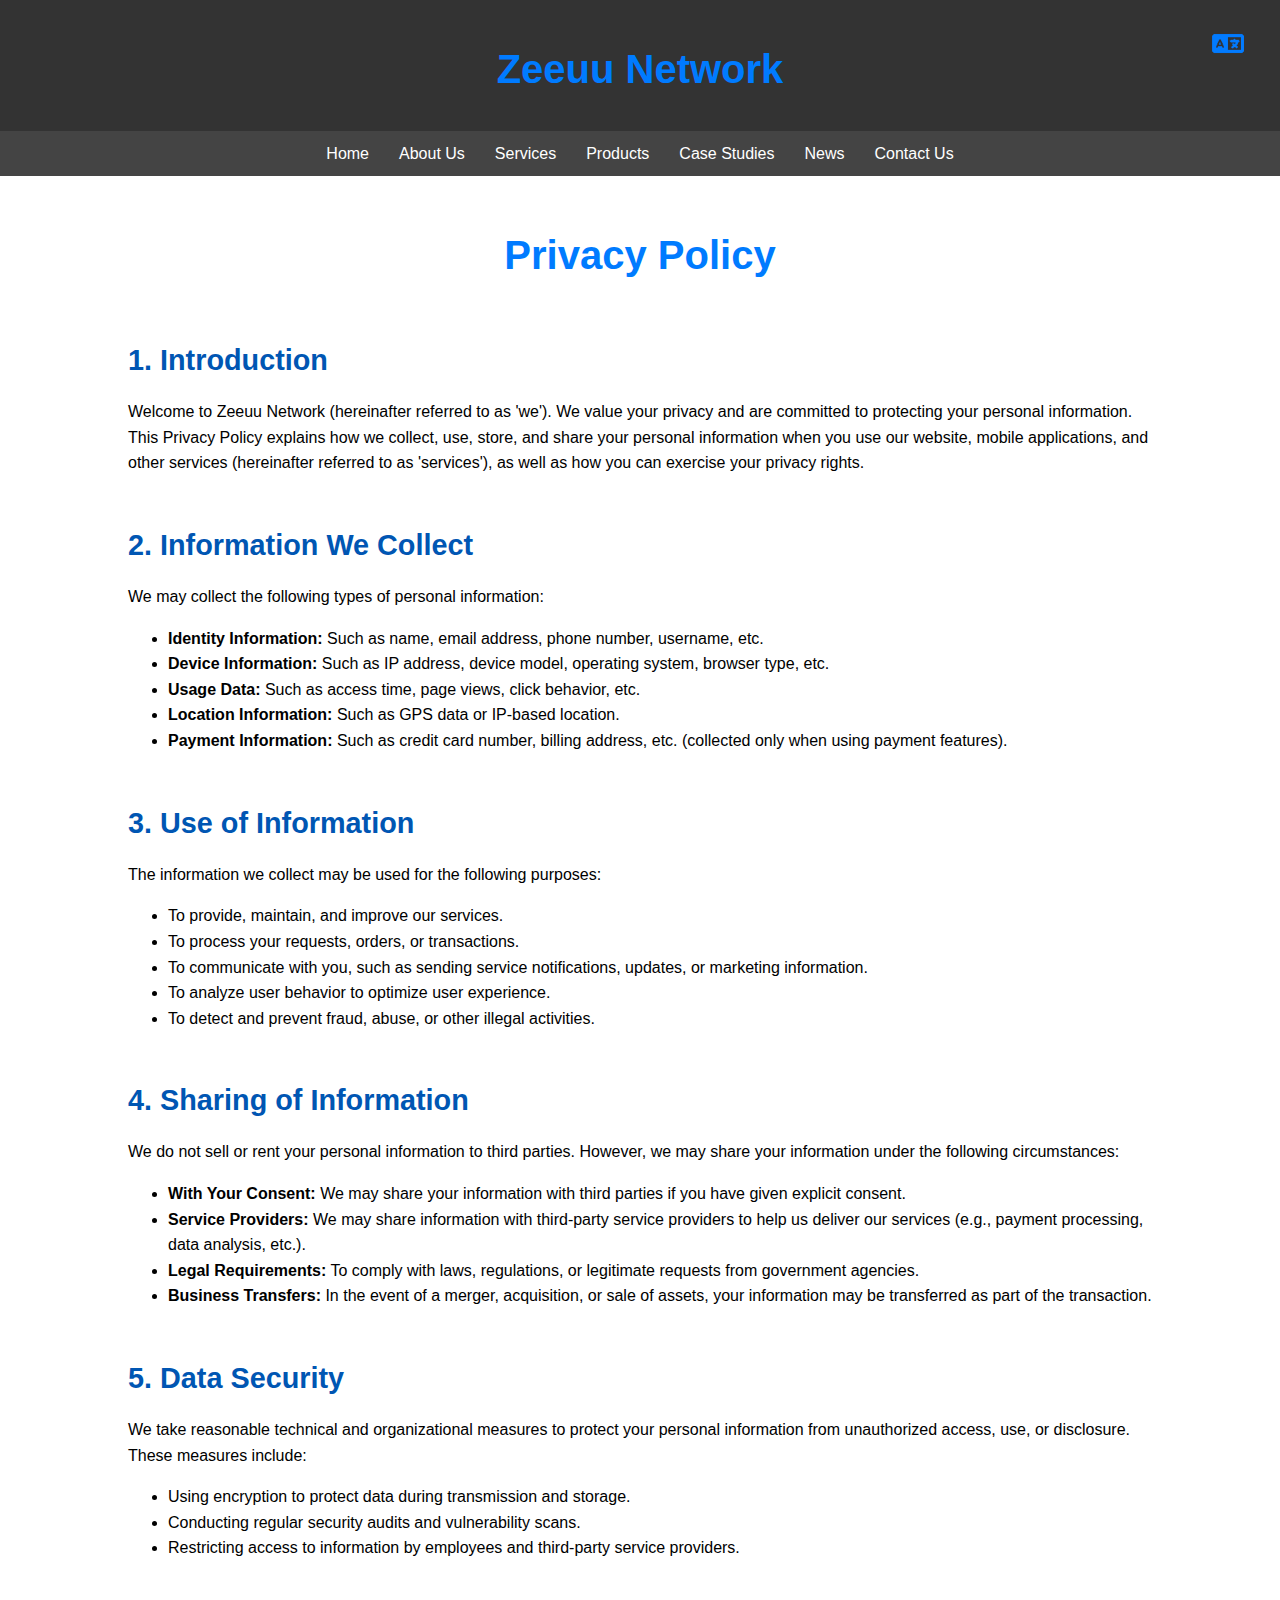
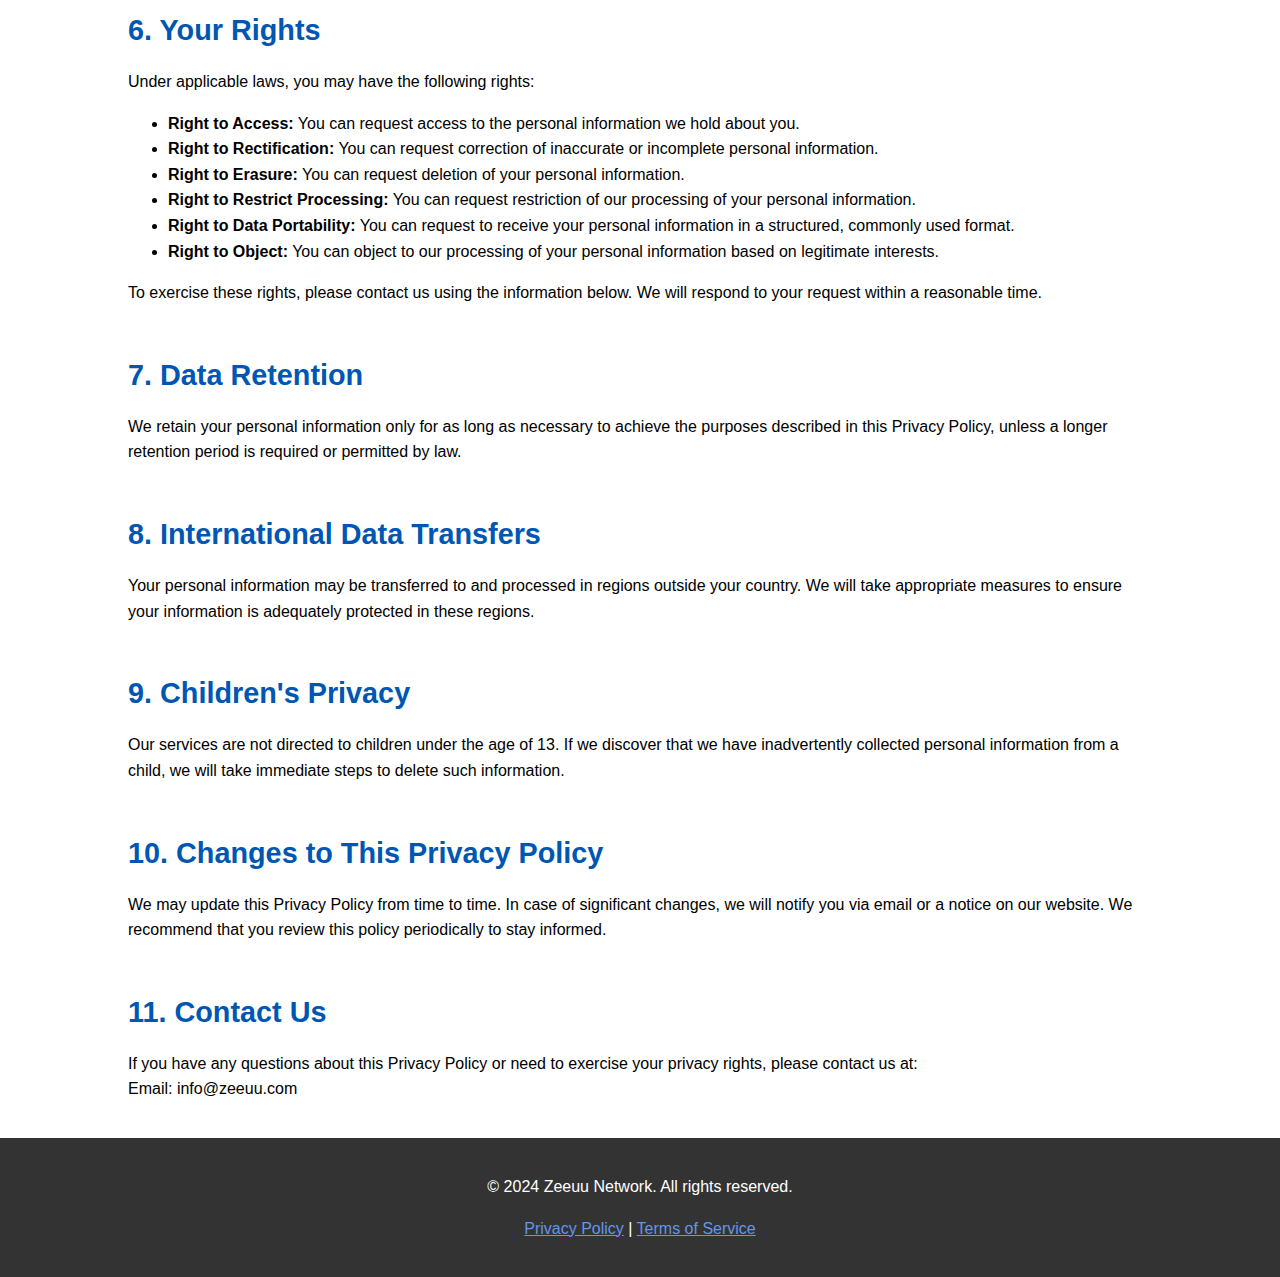
<file: pages/privacy/index.html>
<!DOCTYPE html>
<html lang="zh-CN">
<head>
    <meta charset="UTF-8">
    <meta name="viewport" content="width=device-width, initial-scale=1.0">
    <title>智域网络</title>
    <link rel="stylesheet" href="/static/css/style.css">
</head>
<body>
    <!-- 语言切换按钮 -->
    <div class="language-switcher">
        <button id="language-button" onclick="switchLanguage()" title="切换语言">
            <img src="/static/image/language_switcher.png" alt="Language">
        </button>
    </div>
    <header>
        <h1 id="header-title">智域网络</h1>
    </header>
    <nav>
        <a href="/" id="nav-home">首页</a>
        <a href="/#about" id="nav-about">关于我们</a>
        <a href="/#services" id="nav-services">服务</a>
        <a href="/#products" id="nav-products">产品</a>
        <a href="/#cases" id="nav-cases">案例研究</a>
        <a href="/#blog" id="nav-blog">新闻</a>
        <a href="/#contact" id="nav-contact">联系我们</a>
    </nav>
    <div class="container">
        <h1 id="privacy-title">隐私政策</h1>
        <section>
            <h2 id="section1-title">1. 引言</h2>
            <p id="section1-content">
                欢迎访问 智域网络（以下简称“我们”）。我们非常重视您的隐私，并致力于保护您的个人信息。本隐私政策解释了我们在您使用我们的网站、移动应用和其他服务（以下简称“服务”）时如何收集、使用、存储和共享您的个人信息，以及您如何行使您的隐私权利。
            </p>
        </section>
        <section>
            <h2 id="section2-title">2. 我们收集的信息</h2>
            <p id="section2-content">
                我们可能会收集以下类型的个人信息：
            </p>
            <ul id="section2-list">
                <li><strong>身份信息：</strong>如姓名、电子邮件地址、电话号码、用户名等。</li>
                <li><strong>设备信息：</strong>如 IP 地址、设备型号、操作系统、浏览器类型等。</li>
                <li><strong>使用数据：</strong>如访问时间、页面浏览记录、点击行为等。</li>
                <li><strong>位置信息：</strong>如 GPS 数据或 IP 地址推断的地理位置。</li>
                <li><strong>支付信息：</strong>如信用卡号、账单地址等（仅在使用支付功能时收集）。</li>
            </ul>
        </section>
        <section>
            <h2 id="section3-title">3. 信息的使用</h2>
            <p id="section3-content">
                我们收集的信息可能用于以下目的：
            </p>
            <ul id="section3-list">
                <li>提供、维护和改进我们的服务。</li>
                <li>处理您的请求、订单或交易。</li>
                <li>与您沟通，例如发送服务通知、更新或营销信息。</li>
                <li>分析用户行为以优化用户体验。</li>
                <li>检测和防止欺诈、滥用或其他非法活动。</li>
            </ul>
        </section>
        <section>
            <h2 id="section4-title">4. 信息的共享</h2>
            <p id="section4-content">
                我们不会将您的个人信息出售或出租给第三方。但在以下情况下，我们可能会共享您的信息：
            </p>
            <ul id="section4-list">
                <li><strong>获得您的同意：</strong>在您明确同意的情况下，我们可能会与第三方共享您的信息。</li>
                <li><strong>服务提供商：</strong>我们可能会与第三方服务提供商共享信息，以帮助我们提供服务（如支付处理、数据分析等）。</li>
                <li><strong>法律要求：</strong>为遵守法律、法规或响应政府机构的合法请求。</li>
                <li><strong>业务转让：</strong>在公司合并、收购或资产出售的情况下，您的信息可能会作为交易的一部分被转移。</li>
            </ul>
        </section>
        <section>
            <h2 id="section5-title">5. 数据安全</h2>
            <p id="section5-content">
                我们采取合理的技术和组织措施来保护您的个人信息，防止未经授权的访问、使用或泄露。这些措施包括：
            </p>
            <ul id="section5-list">
                <li>使用加密技术保护数据传输和存储。</li>
                <li>定期进行安全审计和漏洞扫描。</li>
                <li>限制员工和第三方服务提供商对信息的访问权限。</li>
            </ul>
        </section>
        <section>
            <h2 id="section6-title">6. 您的权利</h2>
            <p id="section6-content">
                根据适用法律，您可能拥有以下权利：
            </p>
            <ul id="section6-list">
                <li><strong>访问权：</strong>您可以请求访问我们持有的关于您的个人信息。</li>
                <li><strong>更正权：</strong>您可以请求更正不准确或不完整的个人信息。</li>
                <li><strong>删除权：</strong>您可以请求删除您的个人信息。</li>
                <li><strong>限制处理权：</strong>您可以请求限制我们处理您的个人信息。</li>
                <li><strong>数据可携权：</strong>您可以请求以结构化、通用的格式获取您的个人信息。</li>
                <li><strong>反对权：</strong>您可以反对我们基于合法利益处理您的个人信息。</li>
            </ul>
            <p id="section6-additional">
                如需行使上述权利，请通过以下联系方式与我们联系。我们将在合理时间内响应您的请求。
            </p>
        </section>
        <section>
            <h2 id="section7-title">7. 数据保留</h2>
            <p id="section7-content">
                我们仅在实现本隐私政策所述目的所需的时间内保留您的个人信息，除非法律要求或允许更长的保留期限。
            </p>
        </section>
        <section>
            <h2 id="section8-title">8. 国际数据传输</h2>
            <p id="section8-content">
                您的个人信息可能会被传输到您所在国家以外的地区进行处理和存储。我们将采取适当措施确保您的信息在这些地区得到充分保护。
            </p>
        </section>
        <section>
            <h2 id="section9-title">9. 儿童隐私</h2>
            <p id="section9-content">
                我们的服务不面向 13 岁以下的儿童。如果我们发现无意中收集了儿童的个人信息，将立即采取措施删除这些信息。
            </p>
        </section>
        <section>
            <h2 id="section10-title">10. 隐私政策的变更</h2>
            <p id="section10-content">
                我们可能会不时更新本隐私政策。如有重大变更，我们将通过电子邮件或网站公告通知您。建议您定期查看本政策以了解最新内容。
            </p>
        </section>
        <section>
            <h2 id="section11-title">11. 联系我们</h2>
            <p id="section11-content">
                如果您对本隐私政策有任何疑问或需要行使您的隐私权利，请通过以下方式联系我们：
                <br>
                邮箱：info@zeeuu.com
            </p>
        </section>
    </div>
    <footer>
        <p id="footer-copyright">© 2024 智域网络. 保留所有权利。</p>
        <p>
            <a href="/pages/privacy" id="footer-privacy">隐私政策</a> | 
            <a href="/pages/terms" id="footer-terms">服务条款</a>
        </p>
    </footer>

    <script src="/static/js/language.js"></script>
    <script>
        // 语言数据
        const languageData = {
            zh: {
                documentTitle: "智域网络",
                headerTitle: "智域网络",
                navHome: "首页",
                navAbout: "关于我们",
                navServices: "服务",
                navProducts: "产品",
                navCases: "案例研究",
                navBlog: "新闻",
                navContact: "联系我们",
                privacyTitle: "隐私政策",
                section1Title: "1. 引言",
                section1Content: "欢迎访问 智域网络（以下简称“我们”）。我们非常重视您的隐私，并致力于保护您的个人信息。本隐私政策解释了我们在您使用我们的网站、移动应用和其他服务（以下简称“服务”）时如何收集、使用、存储和共享您的个人信息，以及您如何行使您的隐私权利。",
                section2Title: "2. 我们收集的信息",
                section2Content: "我们可能会收集以下类型的个人信息：",
                section2List: [
                    "<strong>身份信息：</strong>如姓名、电子邮件地址、电话号码、用户名等。",
                    "<strong>设备信息：</strong>如 IP 地址、设备型号、操作系统、浏览器类型等。",
                    "<strong>使用数据：</strong>如访问时间、页面浏览记录、点击行为等。",
                    "<strong>位置信息：</strong>如 GPS 数据或 IP 地址推断的地理位置。",
                    "<strong>支付信息：</strong>如信用卡号、账单地址等（仅在使用支付功能时收集）。"
                ],
                section3Title: "3. 信息的使用",
                section3Content: "我们收集的信息可能用于以下目的：",
                section3List: [
                    "提供、维护和改进我们的服务。",
                    "处理您的请求、订单或交易。",
                    "与您沟通，例如发送服务通知、更新或营销信息。",
                    "分析用户行为以优化用户体验。",
                    "检测和防止欺诈、滥用或其他非法活动。"
                ],
                section4Title: "4. 信息的共享",
                section4Content: "我们不会将您的个人信息出售或出租给第三方。但在以下情况下，我们可能会共享您的信息：",
                section4List: [
                    "<strong>获得您的同意：</strong>在您明确同意的情况下，我们可能会与第三方共享您的信息。",
                    "<strong>服务提供商：</strong>我们可能会与第三方服务提供商共享信息，以帮助我们提供服务（如支付处理、数据分析等）。",
                    "<strong>法律要求：</strong>为遵守法律、法规或响应政府机构的合法请求。",
                    "<strong>业务转让：</strong>在公司合并、收购或资产出售的情况下，您的信息可能会作为交易的一部分被转移。"
                ],
                section5Title: "5. 数据安全",
                section5Content: "我们采取合理的技术和组织措施来保护您的个人信息，防止未经授权的访问、使用或泄露。这些措施包括：",
                section5List: [
                    "使用加密技术保护数据传输和存储。",
                    "定期进行安全审计和漏洞扫描。",
                    "限制员工和第三方服务提供商对信息的访问权限。"
                ],
                section6Title: "6. 您的权利",
                section6Content: "根据适用法律，您可能拥有以下权利：",
                section6List: [
                    "<strong>访问权：</strong>您可以请求访问我们持有的关于您的个人信息。",
                    "<strong>更正权：</strong>您可以请求更正不准确或不完整的个人信息。",
                    "<strong>删除权：</strong>您可以请求删除您的个人信息。",
                    "<strong>限制处理权：</strong>您可以请求限制我们处理您的个人信息。",
                    "<strong>数据可携权：</strong>您可以请求以结构化、通用的格式获取您的个人信息。",
                    "<strong>反对权：</strong>您可以反对我们基于合法利益处理您的个人信息。"
                ],
                section6Additional: "如需行使上述权利，请通过以下联系方式与我们联系。我们将在合理时间内响应您的请求。",
                section7Title: "7. 数据保留",
                section7Content: "我们仅在实现本隐私政策所述目的所需的时间内保留您的个人信息，除非法律要求或允许更长的保留期限。",
                section8Title: "8. 国际数据传输",
                section8Content: "您的个人信息可能会被传输到您所在国家以外的地区进行处理和存储。我们将采取适当措施确保您的信息在这些地区得到充分保护。",
                section9Title: "9. 儿童隐私",
                section9Content: "我们的服务不面向 13 岁以下的儿童。如果我们发现无意中收集了儿童的个人信息，将立即采取措施删除这些信息。",
                section10Title: "10. 隐私政策的变更",
                section10Content: "我们可能会不时更新本隐私政策。如有重大变更，我们将通过电子邮件或网站公告通知您。建议您定期查看本政策以了解最新内容。",
                section11Title: "11. 联系我们",
                section11Content: "如果您对本隐私政策有任何疑问或需要行使您的隐私权利，请通过以下方式联系我们：<br>邮箱：info@zeeuu.com",
                footerCopyright: "© 2024 智域网络. 保留所有权利。",
                footerPrivacy: "隐私政策",
                footerTerms: "服务条款"
            },
            en: {
                documentTitle: "Zeeuu Network",
                headerTitle: "Zeeuu Network",
                navHome: "Home",
                navAbout: "About Us",
                navServices: "Services",
                navProducts: "Products",
                navCases: "Case Studies",
                navBlog: "News",
                navContact: "Contact Us",
                privacyTitle: "Privacy Policy",
                section1Title: "1. Introduction",
                section1Content: "Welcome to Zeeuu Network (hereinafter referred to as 'we'). We value your privacy and are committed to protecting your personal information. This Privacy Policy explains how we collect, use, store, and share your personal information when you use our website, mobile applications, and other services (hereinafter referred to as 'services'), as well as how you can exercise your privacy rights.",
                section2Title: "2. Information We Collect",
                section2Content: "We may collect the following types of personal information:",
                section2List: [
                    "<strong>Identity Information:</strong> Such as name, email address, phone number, username, etc.",
                    "<strong>Device Information:</strong> Such as IP address, device model, operating system, browser type, etc.",
                    "<strong>Usage Data:</strong> Such as access time, page views, click behavior, etc.",
                    "<strong>Location Information:</strong> Such as GPS data or IP-based location.",
                    "<strong>Payment Information:</strong> Such as credit card number, billing address, etc. (collected only when using payment features)."
                ],
                section3Title: "3. Use of Information",
                section3Content: "The information we collect may be used for the following purposes:",
                section3List: [
                    "To provide, maintain, and improve our services.",
                    "To process your requests, orders, or transactions.",
                    "To communicate with you, such as sending service notifications, updates, or marketing information.",
                    "To analyze user behavior to optimize user experience.",
                    "To detect and prevent fraud, abuse, or other illegal activities."
                ],
                section4Title: "4. Sharing of Information",
                section4Content: "We do not sell or rent your personal information to third parties. However, we may share your information under the following circumstances:",
                section4List: [
                    "<strong>With Your Consent:</strong> We may share your information with third parties if you have given explicit consent.",
                    "<strong>Service Providers:</strong> We may share information with third-party service providers to help us deliver our services (e.g., payment processing, data analysis, etc.).",
                    "<strong>Legal Requirements:</strong> To comply with laws, regulations, or legitimate requests from government agencies.",
                    "<strong>Business Transfers:</strong> In the event of a merger, acquisition, or sale of assets, your information may be transferred as part of the transaction."
                ],
                section5Title: "5. Data Security",
                section5Content: "We take reasonable technical and organizational measures to protect your personal information from unauthorized access, use, or disclosure. These measures include:",
                section5List: [
                    "Using encryption to protect data during transmission and storage.",
                    "Conducting regular security audits and vulnerability scans.",
                    "Restricting access to information by employees and third-party service providers."
                ],
                section6Title: "6. Your Rights",
                section6Content: "Under applicable laws, you may have the following rights:",
                section6List: [
                    "<strong>Right to Access:</strong> You can request access to the personal information we hold about you.",
                    "<strong>Right to Rectification:</strong> You can request correction of inaccurate or incomplete personal information.",
                    "<strong>Right to Erasure:</strong> You can request deletion of your personal information.",
                    "<strong>Right to Restrict Processing:</strong> You can request restriction of our processing of your personal information.",
                    "<strong>Right to Data Portability:</strong> You can request to receive your personal information in a structured, commonly used format.",
                    "<strong>Right to Object:</strong> You can object to our processing of your personal information based on legitimate interests."
                ],
                section6Additional: "To exercise these rights, please contact us using the information below. We will respond to your request within a reasonable time.",
                section7Title: "7. Data Retention",
                section7Content: "We retain your personal information only for as long as necessary to achieve the purposes described in this Privacy Policy, unless a longer retention period is required or permitted by law.",
                section8Title: "8. International Data Transfers",
                section8Content: "Your personal information may be transferred to and processed in regions outside your country. We will take appropriate measures to ensure your information is adequately protected in these regions.",
                section9Title: "9. Children's Privacy",
                section9Content: "Our services are not directed to children under the age of 13. If we discover that we have inadvertently collected personal information from a child, we will take immediate steps to delete such information.",
                section10Title: "10. Changes to This Privacy Policy",
                section10Content: "We may update this Privacy Policy from time to time. In case of significant changes, we will notify you via email or a notice on our website. We recommend that you review this policy periodically to stay informed.",
                section11Title: "11. Contact Us",
                section11Content: "If you have any questions about this Privacy Policy or need to exercise your privacy rights, please contact us at:<br>Email: info@zeeuu.com",
                footerCopyright: "© 2024 Zeeuu Network. All rights reserved.",
                footerPrivacy: "Privacy Policy",
                footerTerms: "Terms of Service"
            }
        };

        // 更新页面内容
        function updateContent() {
            const data = languageData[currentLanguage];
            document.getElementById('header-title').textContent = data.headerTitle;
            document.getElementById('nav-home').textContent = data.navHome;
            document.getElementById('nav-about').textContent = data.navAbout;
            document.getElementById('nav-services').textContent = data.navServices;
            document.getElementById('nav-products').textContent = data.navProducts;
            document.getElementById('nav-cases').textContent = data.navCases;
            document.getElementById('nav-blog').textContent = data.navBlog;
            document.getElementById('nav-contact').textContent = data.navContact;
            document.getElementById('privacy-title').textContent = data.privacyTitle;
            document.getElementById('section1-title').textContent = data.section1Title;
            document.getElementById('section1-content').innerHTML = data.section1Content;
            document.getElementById('section2-title').textContent = data.section2Title;
            document.getElementById('section2-content').innerHTML = data.section2Content;
            document.getElementById('section2-list').innerHTML = data.section2List.map(item => `<li>${item}</li>`).join('');
            document.getElementById('section3-title').textContent = data.section3Title;
            document.getElementById('section3-content').innerHTML = data.section3Content;
            document.getElementById('section3-list').innerHTML = data.section3List.map(item => `<li>${item}</li>`).join('');
            document.getElementById('section4-title').textContent = data.section4Title;
            document.getElementById('section4-content').innerHTML = data.section4Content;
            document.getElementById('section4-list').innerHTML = data.section4List.map(item => `<li>${item}</li>`).join('');
            document.getElementById('section5-title').textContent = data.section5Title;
            document.getElementById('section5-content').innerHTML = data.section5Content;
            document.getElementById('section5-list').innerHTML = data.section5List.map(item => `<li>${item}</li>`).join('');
            document.getElementById('section6-title').textContent = data.section6Title;
            document.getElementById('section6-content').innerHTML = data.section6Content;
            document.getElementById('section6-list').innerHTML = data.section6List.map(item => `<li>${item}</li>`).join('');
            document.getElementById('section6-additional').innerHTML = data.section6Additional;
            document.getElementById('section7-title').textContent = data.section7Title;
            document.getElementById('section7-content').innerHTML = data.section7Content;
            document.getElementById('section8-title').textContent = data.section8Title;
            document.getElementById('section8-content').innerHTML = data.section8Content;
            document.getElementById('section9-title').textContent = data.section9Title;
            document.getElementById('section9-content').innerHTML = data.section9Content;
            document.getElementById('section10-title').textContent = data.section10Title;
            document.getElementById('section10-content').innerHTML = data.section10Content;
            document.getElementById('section11-title').textContent = data.section11Title;
            document.getElementById('section11-content').innerHTML = data.section11Content;
            document.getElementById('footer-copyright').textContent = data.footerCopyright;
            document.getElementById('footer-privacy').textContent = data.footerPrivacy;
            document.getElementById('footer-terms').textContent = data.footerTerms;
        }

        // 初始化页面
        updateContent();
    </script>
</body>
</html>
</file>
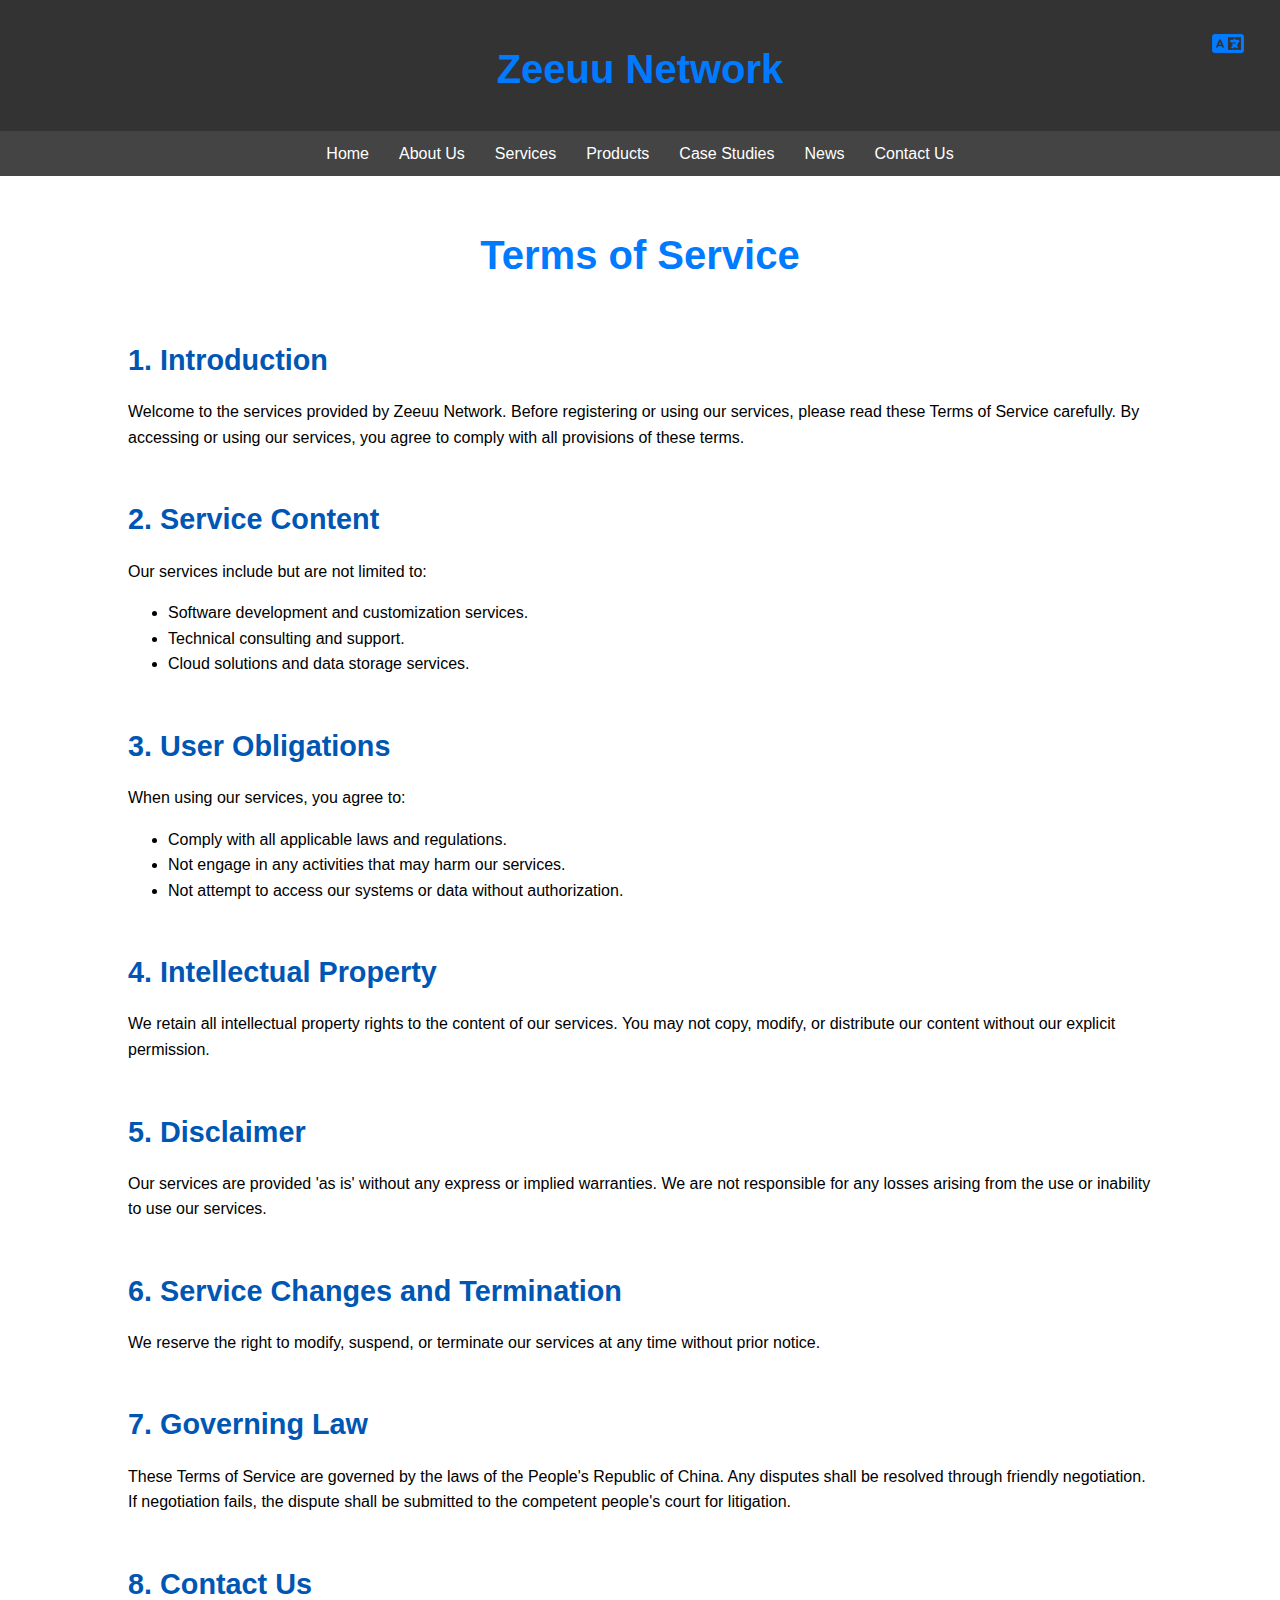
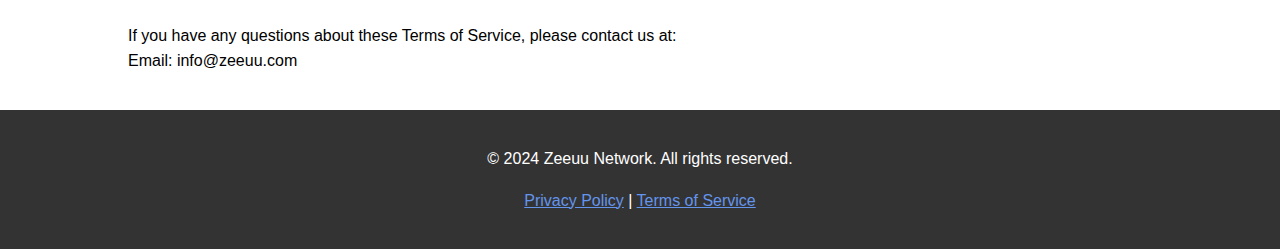
<file: pages/terms/index.html>
<!DOCTYPE html>
<html lang="zh-CN">
<head>
    <meta charset="UTF-8">
    <meta name="viewport" content="width=device-width, initial-scale=1.0">
    <title>智域网络</title>
    <link rel="stylesheet" href="/static/css/style.css">
</head>
<body>
    <!-- 语言切换按钮 -->
    <div class="language-switcher">
        <button id="language-button" onclick="switchLanguage()" title="切换语言">
            <img src="/static/image/language_switcher.png" alt="Language">
        </button>
    </div>
    <header>
        <h1 id="header-title">智域网络</h1>
    </header>
    <nav>
        <a href="/" id="nav-home">首页</a>
        <a href="/#about" id="nav-about">关于我们</a>
        <a href="/#services" id="nav-services">服务</a>
        <a href="/#products" id="nav-products">产品</a>
        <a href="/#cases" id="nav-cases">案例研究</a>
        <a href="/#blog" id="nav-blog">新闻</a>
        <a href="/#contact" id="nav-contact">联系我们</a>
    </nav>
    <div class="container">
        <h1 id="terms-title">服务条款</h1>
        <section>
            <h2 id="section1-title">1. 引言</h2>
            <p id="section1-content">
                欢迎使用 智域网络 提供的服务。在注册或使用我们的服务之前，请仔细阅读本服务条款。通过访问或使用我们的服务，您同意遵守本条款的所有规定。
            </p>
        </section>
        <section>
            <h2 id="section2-title">2. 服务内容</h2>
            <p id="section2-content">
                我们提供的服务包括但不限于：
            </p>
            <ul id="section2-list">
                <li>软件开发与定制服务。</li>
                <li>技术咨询与支持。</li>
                <li>云解决方案与数据存储服务。</li>
            </ul>
        </section>
        <section>
            <h2 id="section3-title">3. 用户义务</h2>
            <p id="section3-content">
                在使用我们的服务时，您同意：
            </p>
            <ul id="section3-list">
                <li>遵守所有适用的法律法规。</li>
                <li>不从事任何可能损害我们服务的行为。</li>
                <li>不尝试未经授权访问我们的系统或数据。</li>
            </ul>
        </section>
        <section>
            <h2 id="section4-title">4. 知识产权</h2>
            <p id="section4-content">
                我们保留对服务内容的所有知识产权。未经我们明确许可，您不得复制、修改或分发我们的内容。
            </p>
        </section>
        <section>
            <h2 id="section5-title">5. 免责声明</h2>
            <p id="section5-content">
                我们的服务按“原样”提供，不提供任何形式的明示或暗示的保证。我们不对因使用或无法使用服务而产生的任何损失负责。
            </p>
        </section>
        <section>
            <h2 id="section6-title">6. 服务变更与终止</h2>
            <p id="section6-content">
                我们保留随时修改、暂停或终止服务的权利，恕不另行通知。
            </p>
        </section>
        <section>
            <h2 id="section7-title">7. 适用法律</h2>
            <p id="section7-content">
                本服务条款受中华人民共和国法律管辖。任何争议应通过友好协商解决，协商不成的，提交有管辖权的人民法院诉讼解决。
            </p>
        </section>
        <section>
            <h2 id="section8-title">8. 联系我们</h2>
            <p id="section8-content">
                如果您对本服务条款有任何疑问，请通过以下方式联系我们：
                <br>
                邮箱：info@zeeuu.com
            </p>
        </section>
    </div>
    <footer>
        <p id="footer-copyright">© 2024 智域网络 保留所有权利。</p>
        <p>
            <a href="/pages/privacy" id="footer-privacy">隐私政策</a> | 
            <a href="/pages/terms" id="footer-terms">服务条款</a>
        </p>
    </footer>

    <script src="/static/js/language.js"></script>
    <script>
        // 语言数据
        const languageData = {
            zh: {
                documentTitle: "智域网络",
                headerTitle: "智域网络",
                navHome: "首页",
                navAbout: "关于我们",
                navServices: "服务",
                navProducts: "产品",
                navCases: "案例研究",
                navBlog: "新闻",
                navContact: "联系我们",
                termsTitle: "服务条款",
                section1Title: "1. 引言",
                section1Content: "欢迎使用 智域网络 提供的服务。在注册或使用我们的服务之前，请仔细阅读本服务条款。通过访问或使用我们的服务，您同意遵守本条款的所有规定。",
                section2Title: "2. 服务内容",
                section2Content: "我们提供的服务包括但不限于：",
                section2List: [
                    "软件开发与定制服务。",
                    "技术咨询与支持。",
                    "云解决方案与数据存储服务。"
                ],
                section3Title: "3. 用户义务",
                section3Content: "在使用我们的服务时，您同意：",
                section3List: [
                    "遵守所有适用的法律法规。",
                    "不从事任何可能损害我们服务的行为。",
                    "不尝试未经授权访问我们的系统或数据。"
                ],
                section4Title: "4. 知识产权",
                section4Content: "我们保留对服务内容的所有知识产权。未经我们明确许可，您不得复制、修改或分发我们的内容。",
                section5Title: "5. 免责声明",
                section5Content: "我们的服务按“原样”提供，不提供任何形式的明示或暗示的保证。我们不对因使用或无法使用服务而产生的任何损失负责。",
                section6Title: "6. 服务变更与终止",
                section6Content: "我们保留随时修改、暂停或终止服务的权利，恕不另行通知。",
                section7Title: "7. 适用法律",
                section7Content: "本服务条款受中华人民共和国法律管辖。任何争议应通过友好协商解决，协商不成的，提交有管辖权的人民法院诉讼解决。",
                section8Title: "8. 联系我们",
                section8Content: "如果您对本服务条款有任何疑问，请通过以下方式联系我们：<br>邮箱：info@zeeuu.com",
                footerCopyright: "© 2024 智域网络. 保留所有权利。",
                footerPrivacy: "隐私政策",
                footerTerms: "服务条款"
            },
            en: {
                documentTitle: "Zeeuu Network",
                headerTitle: "Zeeuu Network",
                navHome: "Home",
                navAbout: "About Us",
                navServices: "Services",
                navProducts: "Products",
                navCases: "Case Studies",
                navBlog: "News",
                navContact: "Contact Us",
                termsTitle: "Terms of Service",
                section1Title: "1. Introduction",
                section1Content: "Welcome to the services provided by Zeeuu Network. Before registering or using our services, please read these Terms of Service carefully. By accessing or using our services, you agree to comply with all provisions of these terms.",
                section2Title: "2. Service Content",
                section2Content: "Our services include but are not limited to:",
                section2List: [
                    "Software development and customization services.",
                    "Technical consulting and support.",
                    "Cloud solutions and data storage services."
                ],
                section3Title: "3. User Obligations",
                section3Content: "When using our services, you agree to:",
                section3List: [
                    "Comply with all applicable laws and regulations.",
                    "Not engage in any activities that may harm our services.",
                    "Not attempt to access our systems or data without authorization."
                ],
                section4Title: "4. Intellectual Property",
                section4Content: "We retain all intellectual property rights to the content of our services. You may not copy, modify, or distribute our content without our explicit permission.",
                section5Title: "5. Disclaimer",
                section5Content: "Our services are provided 'as is' without any express or implied warranties. We are not responsible for any losses arising from the use or inability to use our services.",
                section6Title: "6. Service Changes and Termination",
                section6Content: "We reserve the right to modify, suspend, or terminate our services at any time without prior notice.",
                section7Title: "7. Governing Law",
                section7Content: "These Terms of Service are governed by the laws of the People's Republic of China. Any disputes shall be resolved through friendly negotiation. If negotiation fails, the dispute shall be submitted to the competent people's court for litigation.",
                section8Title: "8. Contact Us",
                section8Content: "If you have any questions about these Terms of Service, please contact us at:<br>Email: info@zeeuu.com",
                footerCopyright: "© 2024 Zeeuu Network. All rights reserved.",
                footerPrivacy: "Privacy Policy",
                footerTerms: "Terms of Service"
            }
        };

        // 更新页面内容
        function updateContent() {
            const data = languageData[currentLanguage];
            document.getElementById('header-title').textContent = data.headerTitle;
            document.getElementById('nav-home').textContent = data.navHome;
            document.getElementById('nav-about').textContent = data.navAbout;
            document.getElementById('nav-services').textContent = data.navServices;
            document.getElementById('nav-products').textContent = data.navProducts;
            document.getElementById('nav-cases').textContent = data.navCases;
            document.getElementById('nav-blog').textContent = data.navBlog;
            document.getElementById('nav-contact').textContent = data.navContact;
            document.getElementById('terms-title').textContent = data.termsTitle;
            document.getElementById('section1-title').textContent = data.section1Title;
            document.getElementById('section1-content').innerHTML = data.section1Content;
            document.getElementById('section2-title').textContent = data.section2Title;
            document.getElementById('section2-content').innerHTML = data.section2Content;
            document.getElementById('section2-list').innerHTML = data.section2List.map(item => `<li>${item}</li>`).join('');
            document.getElementById('section3-title').textContent = data.section3Title;
            document.getElementById('section3-content').innerHTML = data.section3Content;
            document.getElementById('section3-list').innerHTML = data.section3List.map(item => `<li>${item}</li>`).join('');
            document.getElementById('section4-title').textContent = data.section4Title;
            document.getElementById('section4-content').innerHTML = data.section4Content;
            document.getElementById('section5-title').textContent = data.section5Title;
            document.getElementById('section5-content').innerHTML = data.section5Content;
            document.getElementById('section6-title').textContent = data.section6Title;
            document.getElementById('section6-content').innerHTML = data.section6Content;
            document.getElementById('section7-title').textContent = data.section7Title;
            document.getElementById('section7-content').innerHTML = data.section7Content;
            document.getElementById('section8-title').textContent = data.section8Title;
            document.getElementById('section8-content').innerHTML = data.section8Content;
            document.getElementById('footer-copyright').textContent = data.footerCopyright;
            document.getElementById('footer-privacy').textContent = data.footerPrivacy;
            document.getElementById('footer-terms').textContent = data.footerTerms;
        }

        // 初始化页面
        updateContent();
    </script>
</body>
</html>
</file>
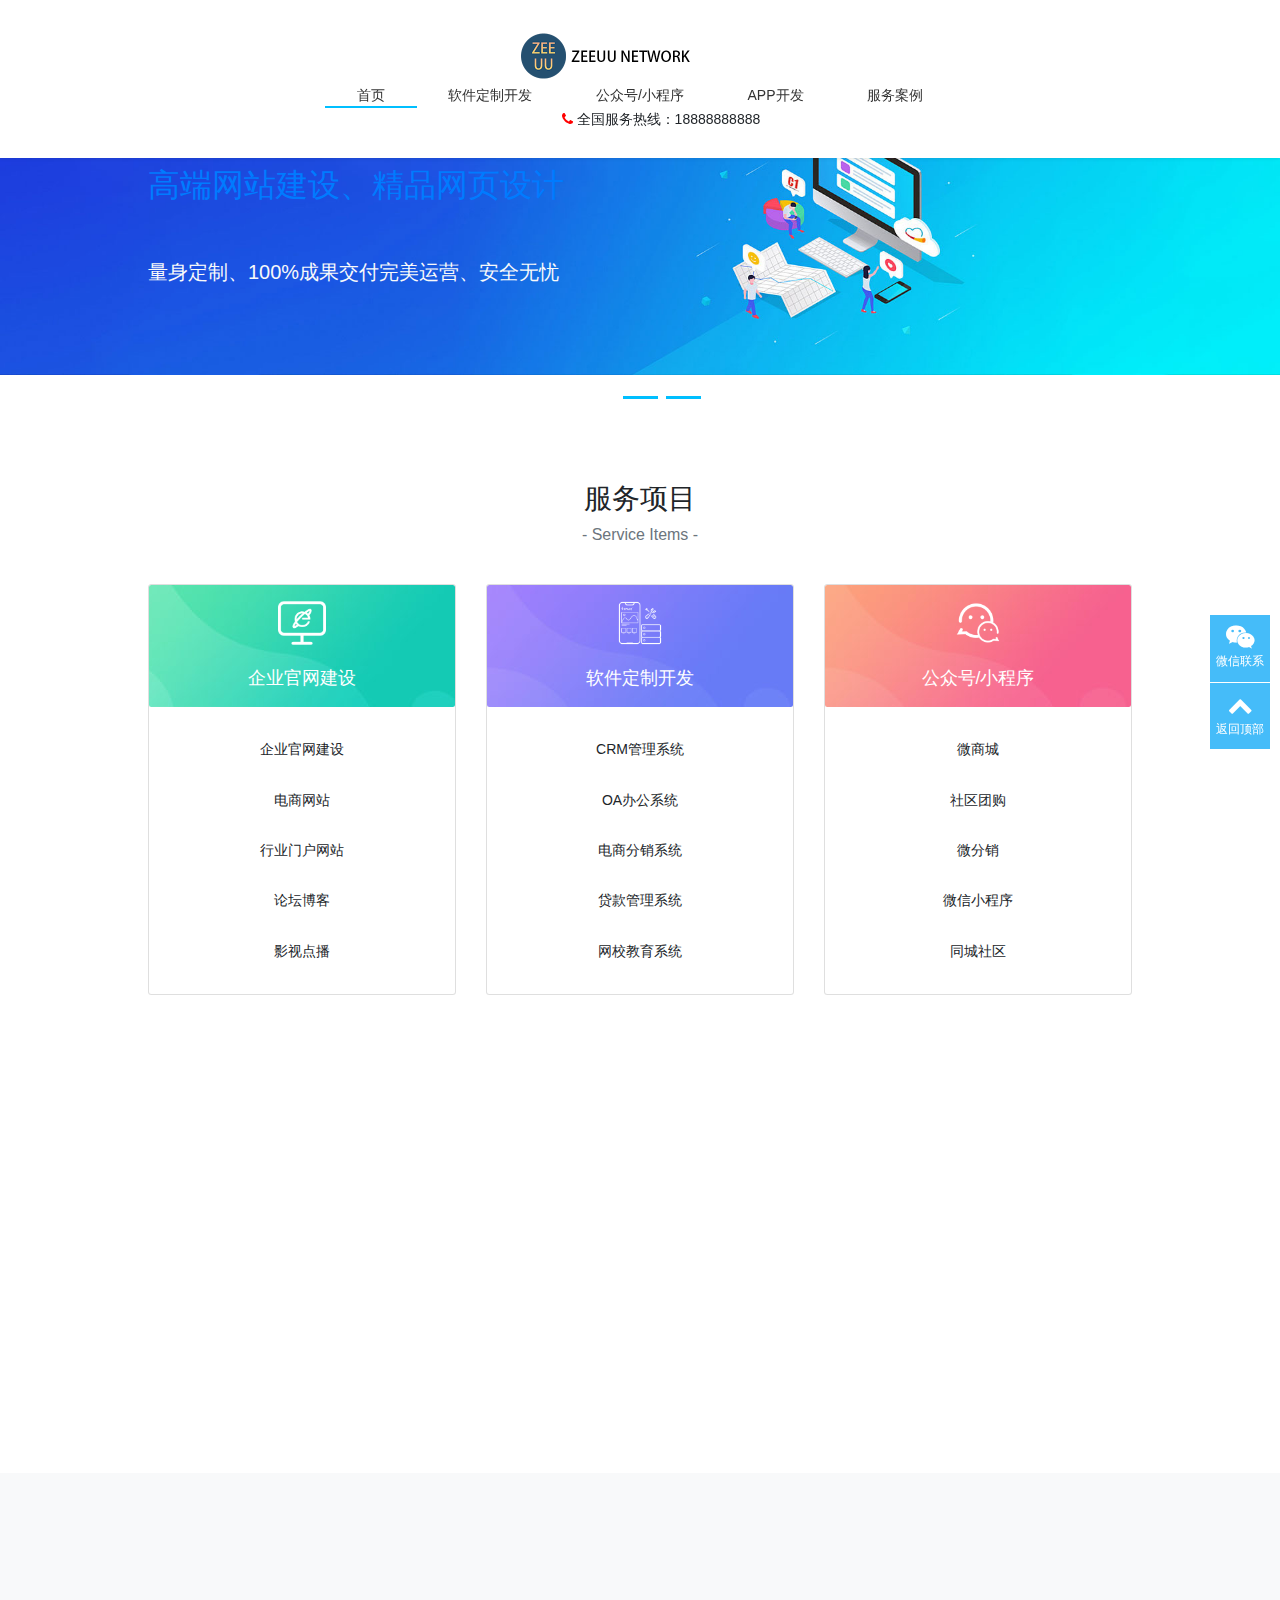
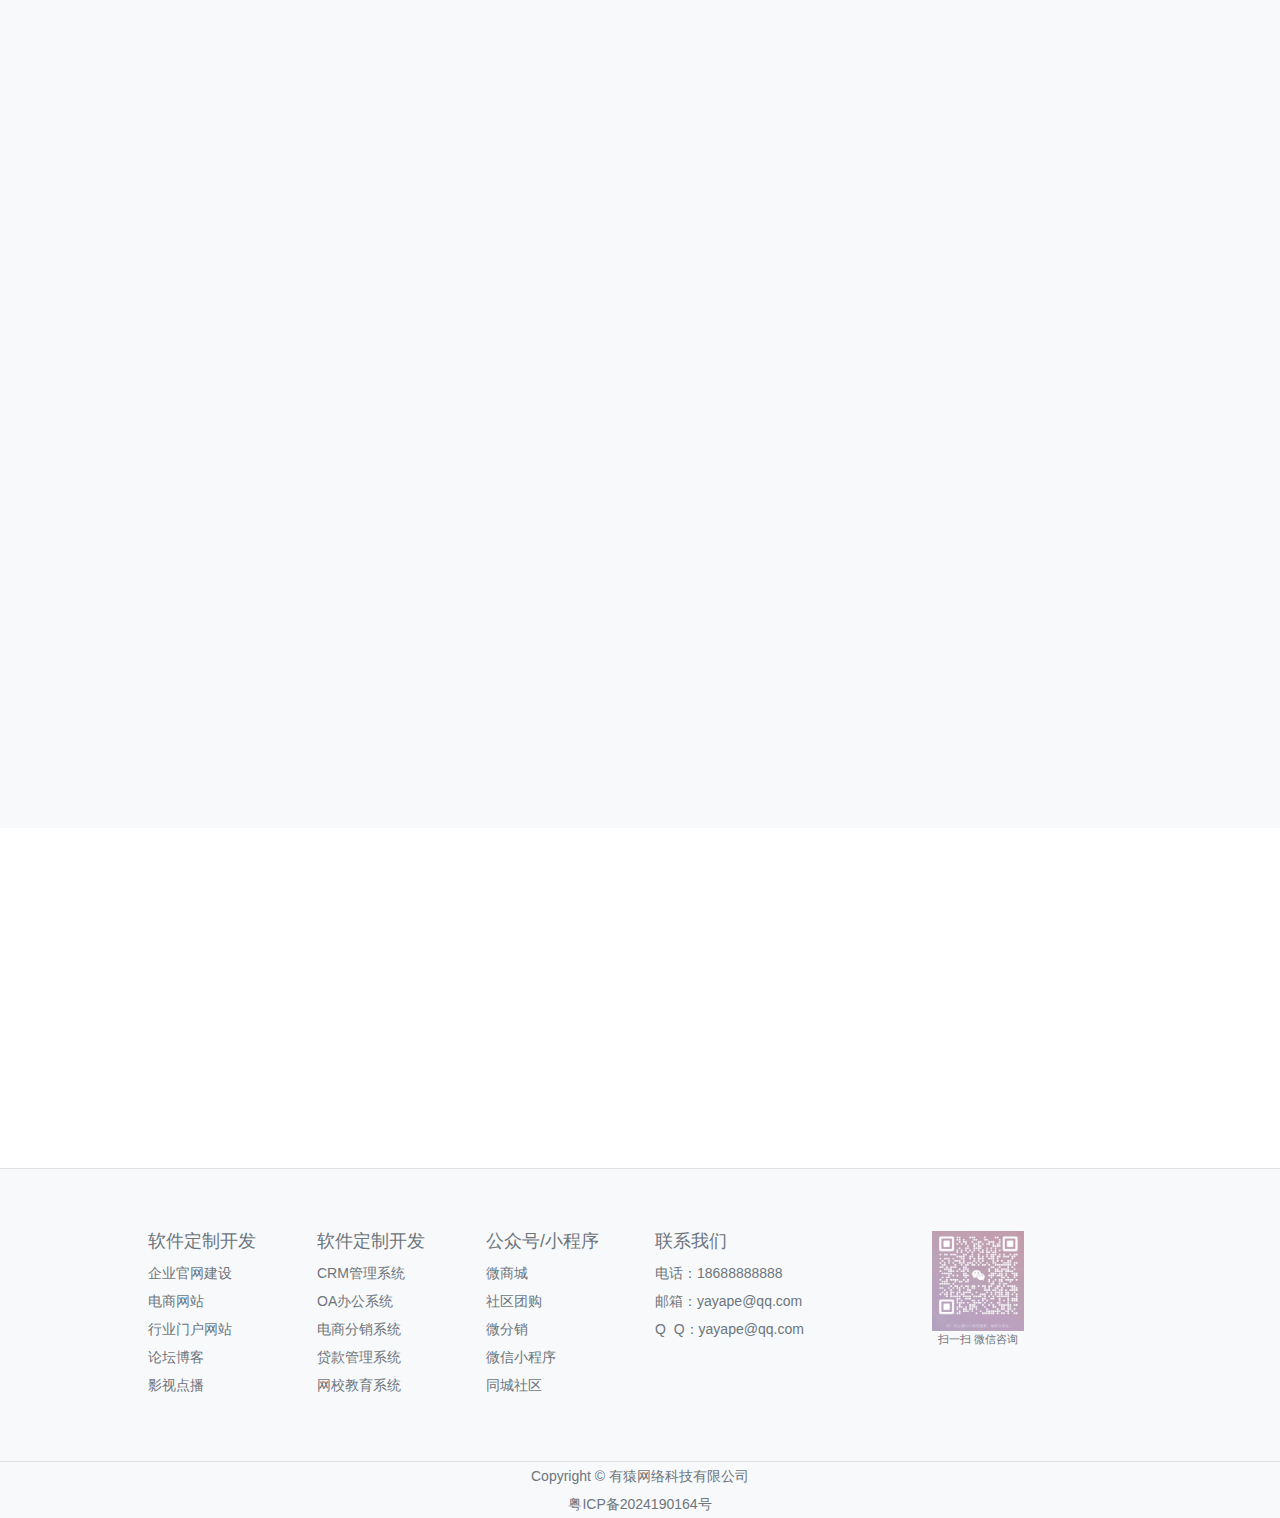
<file: index_cn.html>
<!DOCTYPE html>
<!-- saved from url=(0034)./index.html -->
<html lang="zh"><head><meta http-equiv="Content-Type" content="text/html; charset=UTF-8">
		
		<meta name="author" content="yayape.com">
		<title>有猿网络科技有限公司</title>
		<meta name="keywords" content="网站制作、软件定制开发、公众号/小程序、APP开发、社区团购、微分销、微信小程序、同城社区、CRM管理系统、OA办公系统、电商分销系统、贷款管理系统、网校教育系统">
		<meta name="description" content="网站制作、软件定制开发、公众号/小程序、APP开发、社区团购、微分销、微信小程序、同城社区、CRM管理系统、OA办公系统、电商分销系统、贷款管理系统、网校教育系统">
		<meta name="viewport" content="width=device-width,initial-scale=1,minimum-scale=1,maximum-scale=1,shrink-to-fit=no">
		<link rel="stylesheet" href="/static/css/bootstrap.min.css">
		<link rel="stylesheet" href="/static/css/font-awesome.min.css">
		<link rel="stylesheet" href="/static/css/aoyun.css">
		<link rel="stylesheet" href="/static/css/swiper.min.css">
		<link rel="stylesheet" href="/static/css/animate.css">
		<link rel="stylesheet" href="/static/css/style.css">
		<link rel="shortcut icon" href="/static/image/favicon.ico" type="image/x-icon">
		<link rel="apple-touch-icon" sizes="180x180" href="/apple-touch-icon.png">
		<link rel="icon" type="image/png" sizes="32x32" href="/favicon-32x32.png">
		<link rel="icon" type="image/png" sizes="16x16" href="/favicon-16x16.png">
		<link rel="manifest" href="/site.webmanifest">
		<meta name="msapplication-TileColor" content="#da532c">
		<meta name="theme-color" content="#ffffff">
		<script src="/static/js/jquery-1.12.4.min.js"></script>
		<script src="/static/js/style.js"></script>
	</head>
	<body>

		<!-- nav -->
		<nav class="navbar navbar-light bg-white fixed-top navbar-expand-lg shadow-sm">
			<div class="container">
				<a class="navbar-brand my-1" href="/">
					<img src="/static/image/home_logo.png" class="logo-sm-height" height="50">
				</a>

				<div class="collapse navbar-collapse justify-content-end" id="navbarNav">
					<ul class="navbar-nav yen-menu">
						<li class="nav-item cur">
							<a class="nav-link" href="/">首页</a>
						</li>
						
						<li class="nav-item ">
							<a class="nav-link" href="/software">软件定制开发</a>
						</li>
						<li class="nav-item ">
							<a class="nav-link" href="/wechat">公众号/小程序</a>
						</li>
						<li class="nav-item ">
							<a class="nav-link" href="/app">APP开发</a>
						</li>
						<li class="nav-item ">
							<a class="nav-link" href="/case">服务案例</a>
						</li>

					</ul>
				</div>

				<div class="ml-5"><i class="fa fa-phone red" aria-hidden="true"></i>
					全国服务热线：18888888888
				</div>
			</div>
		</nav>



		<!-- pics -->
		<div class="swiper-container swiper-container-horizontal">
			<div class="swiper-wrapper" style="transform: translate3d(-4536px, 0px, 0px); transition-duration: 0ms;"><div class="swiper-slide swiper-slide-duplicate swiper-slide-duplicate-active" data-swiper-slide-index="2" style="width: 1512px;">
					<img src="/static/image/1582800362479741.jpg" class="d-block w-100">
					<div class="container">
						<div class="position-absolute text-light" style="top:40%;">
							<h1 class="fs-20 fs-sm-32 wow slideInUp" style="visibility: visible; animation-name: slideInUp;">全网合一、多平台完美适配运营</h1>
							<h4 class="fs-14 fs-sm-20 wow slideInUp mt-6" style="visibility: visible; animation-name: slideInUp;">多元化行业模板、总有一款适合您</h4>
						</div>
					</div>
				</div>

				<div class="swiper-slide swiper-slide-duplicate-next" data-swiper-slide-index="0" style="width: 1512px;">
					<img src="/static/image/1582800277772468.jpg" class="d-block w-100">
					<div class="container">
						<div class="position-absolute text-light" style="top:40%;">
							<h1 class="fs-20 fs-sm-32 wow slideInUp" style="visibility: visible; animation-name: slideInUp;">高端网站建设、精品网页设计</h1>
							<h4 class="fs-14 fs-sm-20 wow slideInUp mt-6" style="visibility: visible; animation-name: slideInUp;">量身定制、100%成果交付完美运营、安全无忧</h4>
						</div>
					</div>
				</div>

				<div class="swiper-slide swiper-slide-prev" data-swiper-slide-index="1" style="width: 1512px;">
					<img src="/static/image/1582800283297115.jpg" class="d-block w-100">
					<div class="container">
						<div class="position-absolute text-light" style="top:40%;">
							<h1 class="fs-20 fs-sm-32 wow slideInUp" style="visibility: visible; animation-name: slideInUp;">阿里云、腾讯云弹性云服务器</h1>
							<h4 class="fs-14 fs-sm-20 wow slideInUp mt-6" style="visibility: visible; animation-name: slideInUp;">可弹性伸缩、打造可靠、 安全、灵活、高效的应用环境</h4>
						</div>
					</div>
				</div>

				<div class="swiper-slide swiper-slide-active" data-swiper-slide-index="2" style="width: 1512px;">
					<img src="/static/image/1582800362479741.jpg" class="d-block w-100">
					<div class="container">
						<div class="position-absolute text-light" style="top:40%;">
							<h1 class="fs-20 fs-sm-32 wow slideInUp" style="visibility: visible; animation-name: slideInUp;">全网合一、多平台完美适配运营</h1>
							<h4 class="fs-14 fs-sm-20 wow slideInUp mt-6" style="visibility: visible; animation-name: slideInUp;">多元化行业模板、总有一款适合您</h4>
						</div>
					</div>
				</div>

			<div class="swiper-slide swiper-slide-duplicate swiper-slide-next" data-swiper-slide-index="0" style="width: 1512px;">
					<img src="/static/image/1582800277772468.jpg" class="d-block w-100">
					<div class="container">
						<div class="position-absolute text-light" style="top:40%;">
							<h1 class="fs-20 fs-sm-32 wow slideInUp" style="visibility: visible; animation-name: slideInUp;">高端网站建设、精品网页设计</h1>
							<h4 class="fs-14 fs-sm-20 wow slideInUp mt-6" style="visibility: visible; animation-name: slideInUp;">量身定制、100%成果交付完美运营、安全无忧</h4>
						</div>
					</div>
				</div></div>
			<div class="swiper-pagination swiper-pagination-clickable swiper-pagination-bullets"><span class="swiper-pagination-bullet" tabindex="0" role="button" aria-label="Go to slide 1"></span><span class="swiper-pagination-bullet" tabindex="0" role="button" aria-label="Go to slide 2"></span><span class="swiper-pagination-bullet swiper-pagination-bullet-active" tabindex="0" role="button" aria-label="Go to slide 3"></span></div>
		<span class="swiper-notification" aria-live="assertive" aria-atomic="true"></span></div>

		<!--server-->
		<div class="bg-white py-5">
			<div class="container">


				<div class="text-center fs-26 fs-sm-28 wow fadeInDown" style="visibility: visible; animation-name: fadeInDown;">服务项目</div>
				<div class="text-center fs-14 fs-sm-16 mb-4 text-secondary wow fadeInUp" data-wow-delay="1s" style="visibility: visible; animation-delay: 1s; animation-name: fadeInUp;">- Service
					Items -</div>


				<div class="row">

					<div class="col-12 col-sm-6 col-lg-4 wow zoomIn" data-wow-delay="100ms" data-wow-duration="1s" style="visibility: visible; animation-duration: 1s; animation-delay: 100ms; animation-name: zoomIn;">
						<div class="card">
							<div class="card-img text-center yen-wz">
								<a href="/case"><img class="card-img-top w-25 p-3" src="/static/image/1582818440795516.png" alt="企业官网建设"></a>
								<h5 class="card-title text-center p-2"><a href="/case" class="text-white">企业官网建设</a>
								</h5>
							</div>
							<div class="card-body">

								<p class="card-text text-center p-3">
									企业官网建设
								</p>

								<p class="card-text text-center p-3">
									电商网站
								</p>

								<p class="card-text text-center p-3">
									行业门户网站
								</p>

								<p class="card-text text-center p-3">
									论坛博客
								</p>

								<p class="card-text text-center p-3">
									影视点播
								</p>

							</div>
						</div>
					</div>

					<div class="col-12 col-sm-6 col-lg-4 wow zoomIn" data-wow-delay="200ms" data-wow-duration="1s" style="visibility: visible; animation-duration: 1s; animation-delay: 200ms; animation-name: zoomIn;">
						<div class="card">
							<div class="card-img text-center yen-kf">
								<a href="/software"><img class="card-img-top w-25 p-3" src="/static/image/1582818910337528.png" alt="软件定制开发"></a>
								<h5 class="card-title text-center p-2"><a href="/software" class="text-white">软件定制开发</a>
								</h5>
							</div>
							<div class="card-body">

								<p class="card-text text-center p-3">
									CRM管理系统
								</p>

								<p class="card-text text-center p-3">
									OA办公系统
								</p>

								<p class="card-text text-center p-3">
									电商分销系统
								</p>

								<p class="card-text text-center p-3">
									贷款管理系统
								</p>

								<p class="card-text text-center p-3">
									网校教育系统
								</p>

							</div>
						</div>
					</div>

					<div class="col-12 col-sm-6 col-lg-4 wow zoomIn" data-wow-delay="300ms" data-wow-duration="1s" style="visibility: visible; animation-duration: 1s; animation-delay: 300ms; animation-name: zoomIn;">
						<div class="card">
							<div class="card-img text-center yen-rj">
								<a href="/wechat"><img class="card-img-top w-25 p-3" src="/static/image/1582818953178960.png" alt="公众号/小程序"></a>
								<h5 class="card-title text-center p-2"><a href="/wechat" class="text-white">公众号/小程序</a>
								</h5>
							</div>
							<div class="card-body">

								<p class="card-text text-center p-3">
									微商城
								</p>

								<p class="card-text text-center p-3">
									社区团购
								</p>

								<p class="card-text text-center p-3">
									微分销
								</p>

								<p class="card-text text-center p-3">
									微信小程序
								</p>

								<p class="card-text text-center p-3">
									同城社区
								</p>

							</div>
						</div>
					</div>

				</div>
			</div>
		</div>

		<!-- step -->
		<div class="bg-white py-5">
			<div class="container">

				<div class="text-center fs-26 fs-sm-22 wow fadeInDown" style="visibility: hidden; animation-name: none;">网站建设定制流程</div>
				<div class="text-center fs-14 fs-sm-16 m-4 text-secondary wow fadeInUp" data-wow-delay="1s" style="visibility: hidden; animation-delay: 1s; animation-name: none;">
					我们一直秉承一切以客户为中心，诚信感恩的精神，全心全意为客户服务，您的满意才是对我们*大的认可！</div>


				<div class="row">

					<div class="col-12 col-sm-6 col-lg-3 wow zoomIn" data-wow-delay="100ms" data-wow-duration="1s" style="visibility: hidden; animation-duration: 1s; animation-delay: 100ms; animation-name: none;">
						<div class="card border-0">
							<div class="card-img"><i class="fa fa-book red fs-22 mr-2 float-left" aria-hidden="true"></i>
								<p class="card-title">沟通确定需求及目前所拥有的材料</p>
							</div>
							<div class="card-body p-0 text-secondary">
								<p>告知所需要的功能及需求，确认是否有域名、服务器以及是否有设计图或者相中的网站地址，确定预算、准备下一步材料</p>
							</div>
						</div>
					</div>

					<div class="col-12 col-sm-6 col-lg-3 wow zoomIn" data-wow-delay="200ms" data-wow-duration="1s" style="visibility: hidden; animation-duration: 1s; animation-delay: 200ms; animation-name: none;">
						<div class="card border-0">
							<div class="card-img"><i class="fa fa-file-code-o red fs-22 mr-2 float-left" aria-hidden="true"></i>
								<p class="card-title">需要准备哪些相关材料及开发周期</p>
							</div>
							<div class="card-body p-0 text-secondary">
								<p>准备相关设计矢量图、素材、设计需求等，仿站周期重新排版去除无用代码等*快1-7工作日，定制设计周期7-15工作日。</p>
							</div>
						</div>
					</div>

					<div class="col-12 col-sm-6 col-lg-3 wow zoomIn" data-wow-delay="300ms" data-wow-duration="1s" style="visibility: hidden; animation-duration: 1s; animation-delay: 300ms; animation-name: none;">
						<div class="card border-0">
							<div class="card-img"><i class="fa fa-cc-visa red fs-22 mr-2 float-left" aria-hidden="true"></i>
								<p class="card-title">签订合同及预付款</p>
							</div>
							<div class="card-body p-0 text-secondary">
								<p>签订网站定制协议，支付预付款，预付款不低于总价的50%，支付方式：可通过支付宝、银行转账或者公对公付款（详询客服）</p>
							</div>
						</div>
					</div>

					<div class="col-12 col-sm-6 col-lg-3 wow zoomIn" data-wow-delay="400ms" data-wow-duration="1s" style="visibility: hidden; animation-duration: 1s; animation-delay: 400ms; animation-name: none;">
						<div class="card border-0">
							<div class="card-img"><i class="fa fa-handshake-o red fs-22 mr-2 float-left" aria-hidden="true"></i>
								<p class="card-title">验收&amp;结款&amp;交付</p>
							</div>
							<div class="card-body p-0 text-secondary">
								<p>制作完成后我们会上传至演示站点进行实际演示，无任何问题后结算尾款项，确认成功支付后源代码将打包发至客户邮箱，如有安装需求将配合安装。</p>
							</div>
						</div>
					</div>

				</div>
			</div>
		</div>
		<!--case-->
		<div class="bg-light py-5">
			<div class="container">

				<div class="text-center fs-26 fs-sm-28 wow fadeInDown" style="visibility: hidden; animation-name: none;">服务案例</div>
				<div class="text-center fs-14 fs-sm-16 mb-5 text-secondary wow fadeInUp" data-wow-delay="1s" style="visibility: hidden; animation-delay: 1s; animation-name: none;">- Service
					case -</div>

				<!-- 图文列表 -->
				<div class="row">
				
					<div class="col-12 col-sm-6 col-lg-3 text-center wow fadeInUp" data-wow-delay="100ms" style="visibility: hidden; animation-delay: 100ms; animation-name: none;">
						<figure class="figure">
							<a href="/"><img src="/static/image/5e385e5a4c299a3e814c674fb0dfecd.jpg" class="card-img" height="275" alt="电商类/茶艺文化"></a>
							<figcaption class="figure-caption text-center lh-3 fs-18"><a href="/">电商类/茶艺文化</a></figcaption>
						</figure>
					</div>
				
					<div class="col-12 col-sm-6 col-lg-3 text-center wow fadeInUp" data-wow-delay="200ms" style="visibility: hidden; animation-delay: 200ms; animation-name: none;">
						<figure class="figure">
							<a href="/"><img src="/static/image/640.jpg" class="card-img" height="275" alt="美容美发/生活类"></a>
							<figcaption class="figure-caption text-center lh-3 fs-18"><a href="/">美容美发/生活类</a></figcaption>
						</figure>
					</div>
				
					<div class="col-12 col-sm-6 col-lg-3 text-center wow fadeInUp" data-wow-delay="300ms" style="visibility: hidden; animation-delay: 300ms; animation-name: none;">
						<figure class="figure">
							<a href="/"><img src="/static/image/af3916eb0e1e32371bdf2bd43428938.jpg" class="card-img" height="275" alt="OA/数字化办公"></a>
							<figcaption class="figure-caption text-center lh-3 fs-18"><a href="/">OA/数字化办公</a></figcaption>
						</figure>
					</div>
				
					<div class="col-12 col-sm-6 col-lg-3 text-center wow fadeInUp" data-wow-delay="400ms" style="visibility: hidden; animation-delay: 400ms; animation-name: none;">
						<figure class="figure">
							<a href="/"><img src="/static/image/1e4ac9a14b42a0db8b62bc8db288e62.jpg" class="card-img" height="275" alt="教育/考研"></a>
							<figcaption class="figure-caption text-center lh-3 fs-18"><a href="/">教育/考研</a></figcaption>
						</figure>
					</div>
				
					<div class="col-12 col-sm-6 col-lg-3 text-center wow fadeInUp" data-wow-delay="500ms" style="visibility: hidden; animation-delay: 500ms; animation-name: none;">
						<figure class="figure">
							<a href="/"><img src="/static/image/aa106a90-52ac-11ec-8994-e7d41d36bb40_0.jpg" class="card-img" height="275" alt="招聘类"></a>
							<figcaption class="figure-caption text-center lh-3 fs-18"><a href="/">招聘类</a></figcaption>
						</figure>
					</div>
				
					<div class="col-12 col-sm-6 col-lg-3 text-center wow fadeInUp" data-wow-delay="600ms" style="visibility: hidden; animation-delay: 600ms; animation-name: none;">
						<figure class="figure">
							<a href="/"><img src="/static/image/017026606d92ca11013e87f4c0fb30.webp" class="card-img" height="275" alt="企业大气简约通用"></a>
							<figcaption class="figure-caption text-center lh-3 fs-18"><a href="/">企业大气简约通用</a></figcaption>
						</figure>
					</div>
				
					<div class="col-12 col-sm-6 col-lg-3 text-center wow fadeInUp" data-wow-delay="700ms" style="visibility: hidden; animation-delay: 700ms; animation-name: none;">
						<figure class="figure">
							<a href="/"><img src="/static/image/01b0825704de3932f875a944b1f45a.webp" class="card-img" height="275" alt="门户资讯类/行业通用"></a>
							<figcaption class="figure-caption text-center lh-3 fs-18"><a href="/">门户资讯类/行业通用</a></figcaption>
						</figure>
					</div>
				
					<div class="col-12 col-sm-6 col-lg-3 text-center wow fadeInUp" data-wow-delay="800ms" style="visibility: hidden; animation-delay: 800ms; animation-name: none;">
						<figure class="figure">
							<a href="/"><img src="/static/image/01q92jvfnikgevlbwh8njn3030.webp" class="card-img" height="275" alt="数字化工厂系统"></a>
							<figcaption class="figure-caption text-center lh-3 fs-18"><a href="/">数字化工厂系统</a></figcaption>
						</figure>
					</div>
				
				</div>
			</div>
		</div>
		
		<!--server-->
		<div class="bg-white py-5">
			<div class="container">

				<div class="text-center fs-26 fs-sm-28 mb-3 wow fadeInDown" style="visibility: hidden; animation-name: none;">我们能提供什么服务</div>
				<div class="text-center fs-14 fs-sm-16 mb-5 text-secondary wow fadeInUp" data-wow-delay="1s" style="visibility: hidden; animation-delay: 1s; animation-name: none;">-
					H5响应式建站，海量精美模板，拖拽方式建站， 简单快速搭建一个全网响应式站点。 -</div>

				<div class="row">

					<div class="col-sm text-center wow zoomIn" data-wow-delay="100ms" data-wow-duration="1s" style="visibility: hidden; animation-duration: 1s; animation-delay: 100ms; animation-name: none;">
						<img src="/static/image/1583528725597546.png" alt="需求分析">
						<h3 class="text-center mt-3 fs-18">需求分析</h3>
					</div>

					<div class="col-sm text-center wow zoomIn" data-wow-delay="200ms" data-wow-duration="1s" style="visibility: hidden; animation-duration: 1s; animation-delay: 200ms; animation-name: none;">
						<img src="/static/image/1583528742978524.png" alt="方案规划">
						<h3 class="text-center mt-3 fs-18">方案规划</h3>
					</div>

					<div class="col-sm text-center wow zoomIn" data-wow-delay="300ms" data-wow-duration="1s" style="visibility: hidden; animation-duration: 1s; animation-delay: 300ms; animation-name: none;">
						<img src="/static/image/1583528765966673.png" alt="项目立项">
						<h3 class="text-center mt-3 fs-18">项目立项</h3>
					</div>

					<div class="col-sm text-center wow zoomIn" data-wow-delay="400ms" data-wow-duration="1s" style="visibility: hidden; animation-duration: 1s; animation-delay: 400ms; animation-name: none;">
						<img src="/static/image/1583528800964692.png" alt="视觉设计">
						<h3 class="text-center mt-3 fs-18">视觉设计</h3>
					</div>

					<div class="col-sm text-center wow zoomIn" data-wow-delay="500ms" data-wow-duration="1s" style="visibility: hidden; animation-duration: 1s; animation-delay: 500ms; animation-name: none;">
						<img src="/static/image/1583528815923953.png" alt="程序开发">
						<h3 class="text-center mt-3 fs-18">程序开发</h3>
					</div>

					<div class="col-sm text-center wow zoomIn" data-wow-delay="600ms" data-wow-duration="1s" style="visibility: hidden; animation-duration: 1s; animation-delay: 600ms; animation-name: none;">
						<img src="/static/image/1583528828388003.png" alt="验收上线">
						<h3 class="text-center mt-3 fs-18">验收上线</h3>
					</div>

					<div class="col-sm text-center wow zoomIn" data-wow-delay="700ms" data-wow-duration="1s" style="visibility: hidden; animation-duration: 1s; animation-delay: 700ms; animation-name: none;">
						<img src="/static/image/1583528839493068.png" alt="后期维护">
						<h3 class="text-center mt-3 fs-18">后期维护</h3>
					</div>

				</div>
			</div>
		</div>

		<script src="/static/js/swiper.min.js"></script>
		<script>
			var mySwiper = new Swiper('.swiper-container', {
				direction: 'horizontal',
				loop: true,
				speed: 1500,
				autoplay: {
					delay: 3500,
					disableOnInteraction: false
				},


				// 如果需要分页器
				pagination: {
					el: '.swiper-pagination',
					clickable: true,
				},

				// 如果需要前进后退按钮
				navigation: {
					nextEl: '.swiper-button-next',
					prevEl: '.swiper-button-prev',
				},

			})
		</script>


		<div class="footer mt-3 pt-5 border-top text-secondary bg-light">
			<div class="container">
				<div class="row pb-5">
					<div class="col-12 col-md-2">

						<h5>软件定制开发</h5>

						<ul class="lh-2">

							<li>企业官网建设</li>

							<li>电商网站</li>

							<li>行业门户网站</li>

							<li>论坛博客</li>

							<li>影视点播</li>

						</ul>
					</div>
					<div class="col-12 col-md-2">

						<h5>软件定制开发</h5>

						<ul class="lh-2">

							<li>CRM管理系统</li>

							<li>OA办公系统</li>

							<li>电商分销系统</li>

							<li>贷款管理系统</li>

							<li>网校教育系统</li>

						</ul>
					</div>
					<div class="col-12 col-md-2">

						<h5>公众号/小程序</h5>

						<ul class="lh-2">

							<li>微商城</li>

							<li>社区团购</li>

							<li>微分销</li>

							<li>微信小程序</li>

							<li>同城社区</li>

						</ul>
					</div>
					<div class="col-12 col-md-3">
						<div class="mt-4 d-block d-md-none"></div>

						<h5>联系我们</h5>
						<ul class="lh-2">
							<li>电话：18688888888 </li>
							<li>邮箱：yayape@qq.com </li>
							<li>Q&nbsp;&nbsp;Q：yayape@qq.com </li>
						</ul>
					</div>
					<div class="col-12 col-md-2 text-center d-none d-md-block">
						<p class="code"><img src="/static/image/wechat_code.png" alt="wechat"></p>
						<p class="small">扫一扫 微信咨询</p>
					</div>
				</div>
			</div>
			<div class="copyright border-top lh-2 text-center  d-none d-md-block">
				Copyright © 有猿网络科技有限公司
				<br>
				 <a href="http://beian.miit.gov.cn/" target="_blank">粤ICP备2024190164号</a>
			</div>
		</div>

		<!-- 在线客服 -->
		<div class="online d-none d-md-block">
			
			<dl>
				<dt style="width:200px;">
					<h3><i class="fa fa-weixin" aria-hidden="true"></i>微信扫一扫<span class="remove"><i class="fa fa-remove" aria-hidden="true"></i></span></h3>
					<p><img src="/static/image/wechat_code.png" width="100%"></p>
				</dt>
				<dd><i class="fa fa-weixin" aria-hidden="true"></i></dd>
				<dd>微信联系</dd>
			</dl>

			<dl class="scroll-top">
				<dd><i class="fa fa-chevron-up"></i></dd>
				<dd>返回顶部</dd>
			</dl>
		</div>

		<script src="/static/js/popper.min.js"></script>
		<script src="/static/js/bootstrap.min.js"></script>
		<script src="/static/js/wow.min.js"></script>
		<script src="/static/js/aoyun.js"></script>

	
</body></html>
</file>
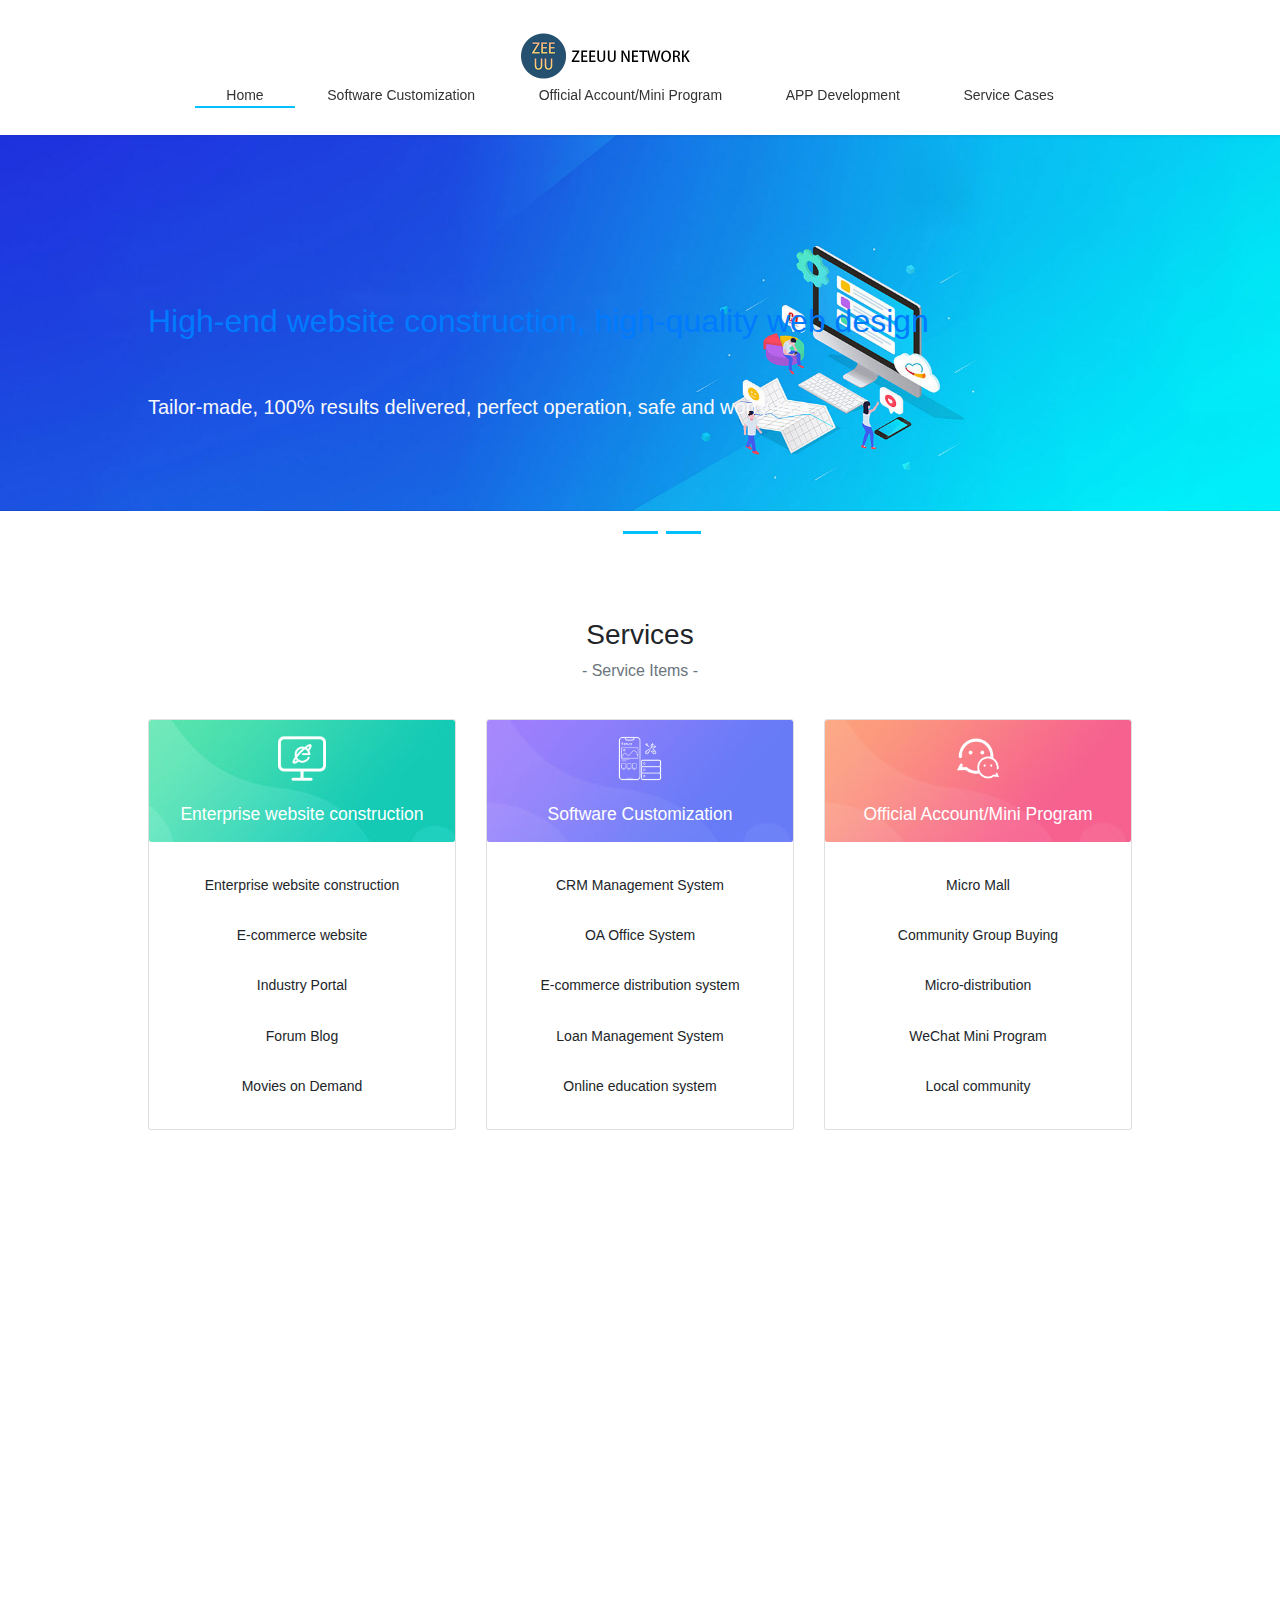
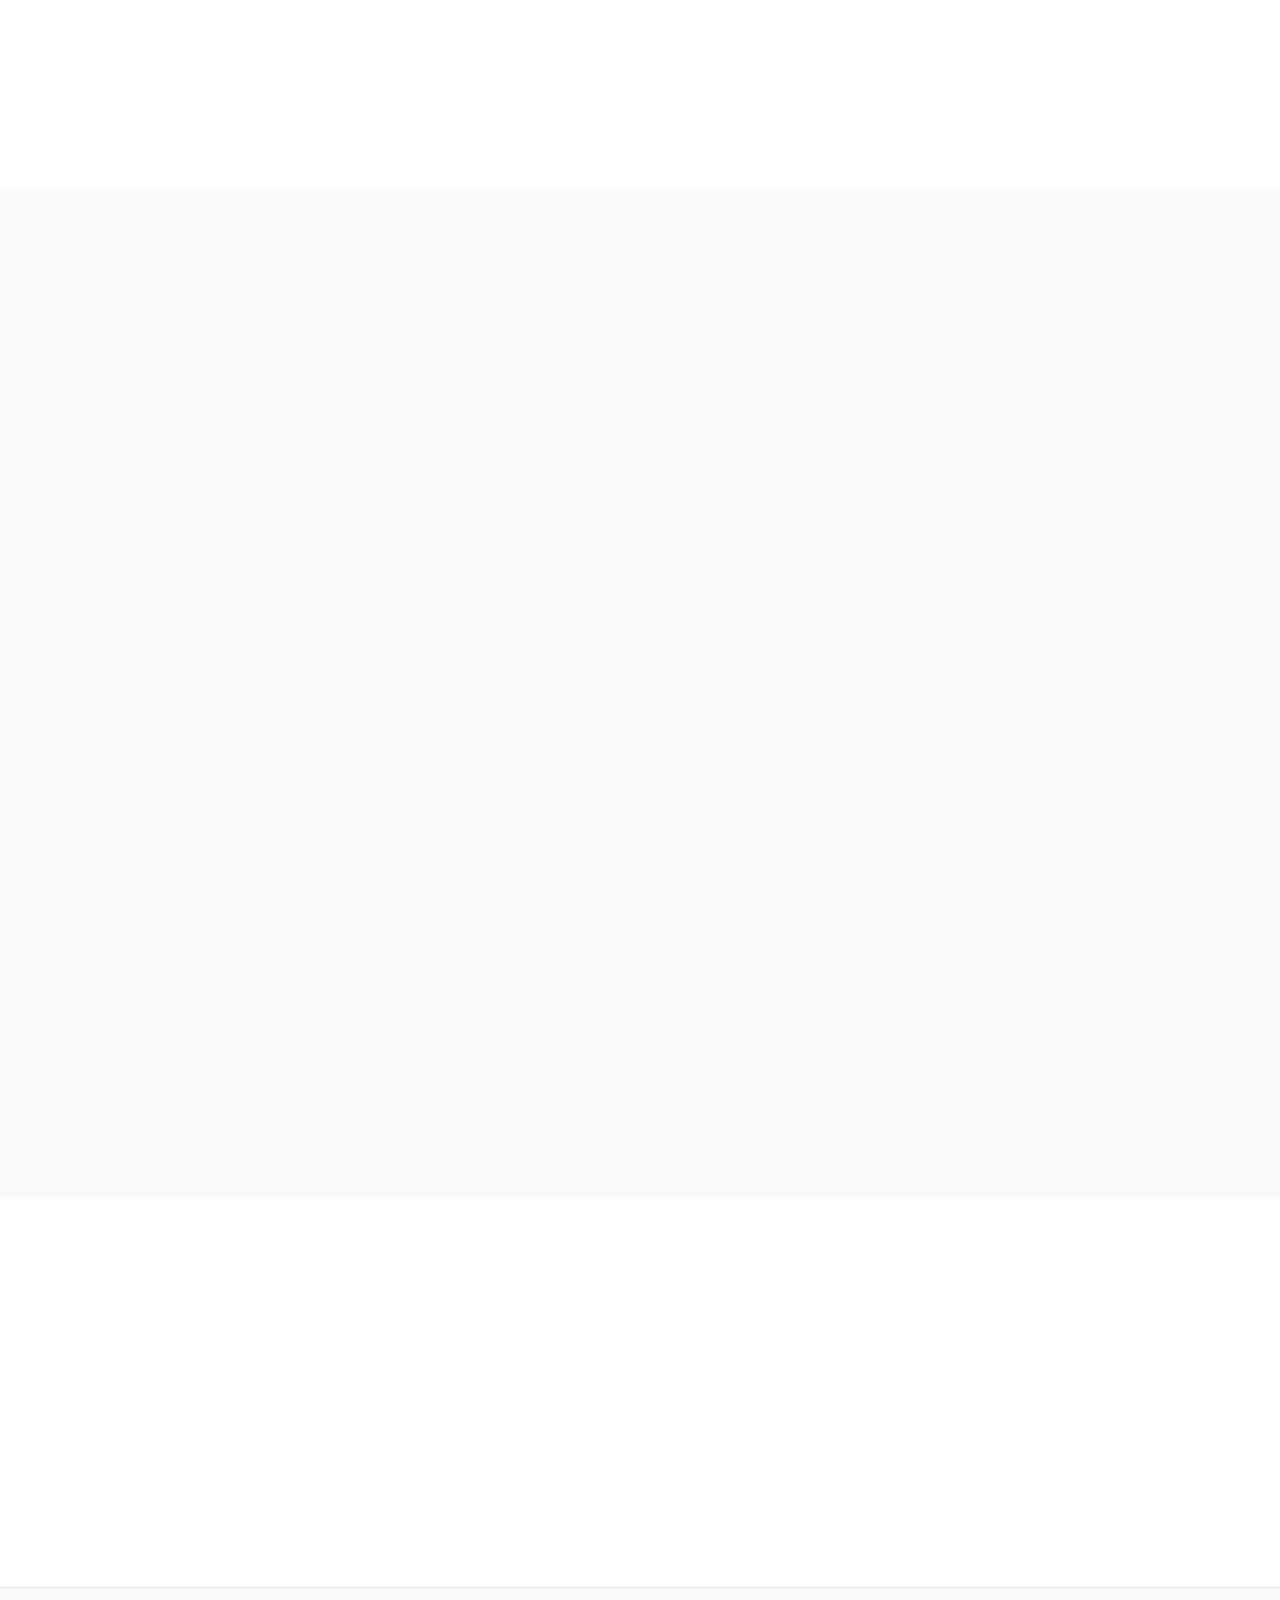
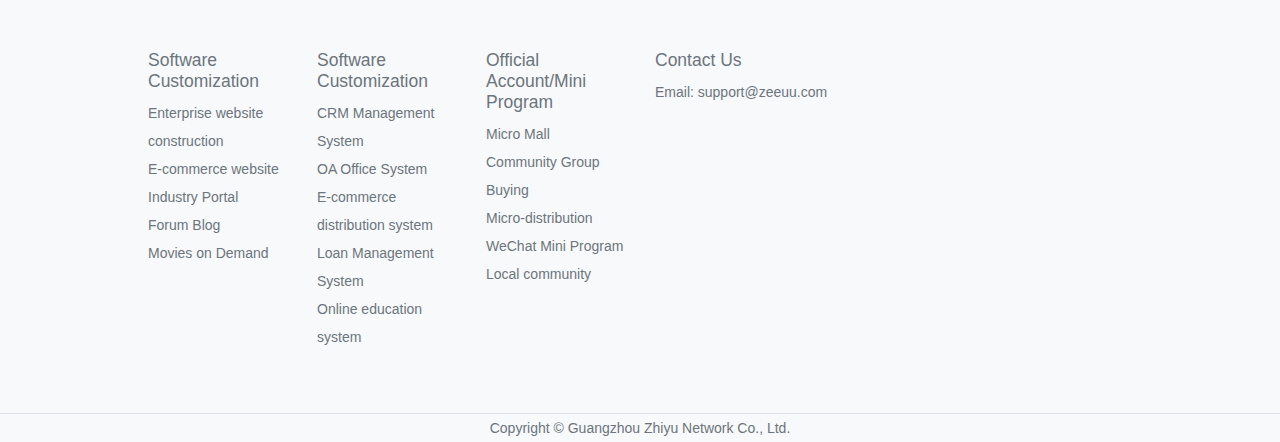
<file: index_org_en.html>
<!DOCTYPE html>
<!-- saved from url=(0034)./index.html -->
<html lang="en">
	<head><meta http-equiv="Content-Type" content="text/html; charset=UTF-8">
		<meta name="author" content="yayape.com">
		<title>Guangzhou Zhiyu Network Co., Ltd.</title>
		<meta name="keywords" content="Website production, software customization and development, public account/applet, APP development, community group buying, micro-distribution, WeChat applet, local community, CRM management system, OA office system, e-commerce distribution system, loan management system, online education system">
		<meta name="description" content="Website production, software customization and development, public account/applet, APP development, community group buying, micro-distribution, WeChat applet, local community, CRM management system, OA office system, e-commerce distribution system, loan management system, online education system">
		<meta name="viewport" content="width=device-width,initial-scale=1,minimum-scale=1,maximum-scale=1,shrink-to-fit=no">
		<link rel="stylesheet" href="/static/css/bootstrap.min.css">
		<link rel="stylesheet" href="/static/css/font-awesome.min.css">
		<link rel="stylesheet" href="/static/css/aoyun.css">
		<link rel="stylesheet" href="/static/css/swiper.min.css">
		<link rel="stylesheet" href="/static/css/animate.css">
		<link rel="stylesheet" href="/static/css/style.css">
		<link rel="shortcut icon" href="/static/image/favicon.ico" type="image/x-icon">
		<link rel="apple-touch-icon" sizes="180x180" href="/apple-touch-icon.png">
		<link rel="icon" type="image/png" sizes="32x32" href="/favicon-32x32.png">
		<link rel="icon" type="image/png" sizes="16x16" href="/favicon-16x16.png">
		<link rel="manifest" href="/site.webmanifest">
		<meta name="msapplication-TileColor" content="#da532c">
		<meta name="theme-color" content="#ffffff">
		<script src="/static/js/jquery-1.12.4.min.js"></script>
		<script src="/static/js/style.js"></script>
	</head>
	<body>

		<!-- nav -->
		<nav class="navbar navbar-light bg-white sticky-top navbar-expand-lg shadow-sm">
			<div class="container">
				<a class="navbar-brand my-1" href="/">
					<img src="/static/image/home_logo.png" class="logo-sm-height" height="50">
				</a>

				<div class="collapse navbar-collapse justify-content-end" id="navbarNav">
					<ul class="navbar-nav yen-menu">
						<li class="nav-item cur">
							<a class="nav-link" href="/">Home</a>
						</li>
						
						<li class="nav-item ">
							<a class="nav-link" href="/software">Software Customization</a>
						</li>
						<li class="nav-item ">
							<a class="nav-link" href="/wechat">Official Account/Mini Program</a>
						</li>
						<li class="nav-item ">
							<a class="nav-link" href="/app">APP Development</a>
						</li>
						<li class="nav-item ">
							<a class="nav-link" href="/case">Service Cases</a>
						</li>

					</ul>
				</div>

				<div class="hidden ml-5"><i class="fa fa-phone red" aria-hidden="true"></i>
					National service hotline: 18888888888
				</div>
			</div>
		</nav>

		<!-- pics -->
		<div class="swiper-container swiper-container-horizontal">
			<div class="swiper-wrapper" style="transform: translate3d(-2316px, 0px, 0px); transition-duration: 0ms;"><div class="swiper-slide swiper-slide-duplicate swiper-slide-next swiper-slide-duplicate-prev" data-swiper-slide-index="2" style="width: 579px;">
					<img src="/static/image/1582800362479741.jpg" class="d-block w-100">
					<div class="container">
						<div class="position-absolute text-light" style="top:40%;">
							<h1 class="fs-20 fs-sm-32 wow slideInUp" style="visibility: visible; animation-name: slideInUp;">All-network integration, multi-platform perfect adaptation operation</h1>
							<h4 class="fs-14 fs-sm-20 wow slideInUp mt-6" style="visibility: visible; animation-name: slideInUp;">Diversified industry templates, there is always one suitable for you</h4>
						</div>
					</div>
				</div>

				<div class="swiper-slide swiper-slide-duplicate-active" data-swiper-slide-index="0" style="width: 579px;">
					<img src="/static/image/1582800277772468.jpg" class="d-block w-100">
					<div class="container">
						<div class="position-absolute text-light" style="top:40%;">
							<h1 class="fs-20 fs-sm-32 wow slideInUp" style="visibility: visible; animation-name: slideInUp;">High-end website construction, high-quality web design</h1>
							<h4 class="fs-14 fs-sm-20 wow slideInUp mt-6" style="visibility: visible; animation-name: slideInUp;">Tailor-made, 100% results delivered, perfect operation, safe and worry-free</h4>
						</div>
					</div>
				</div>

				<div class="swiper-slide" data-swiper-slide-index="1" style="width: 579px;">
					<img src="/static/image/1582800283297115.jpg" class="d-block w-100">
					<div class="container">
						<div class="position-absolute text-light" style="top:40%;">
							<h1 class="fs-20 fs-sm-32 wow slideInUp" style="visibility: visible; animation-name: slideInUp;">Alibaba Cloud and Tencent Cloud Elastic Cloud Servers</h1>
							<h4 class="fs-14 fs-sm-20 wow slideInUp mt-6" style="visibility: visible; animation-name: slideInUp;">Flexible and scalable, creating a reliable, secure, flexible and efficient application environment</h4>
						</div>
					</div>
				</div>

				<div class="swiper-slide swiper-slide-prev swiper-slide-duplicate-next" data-swiper-slide-index="2" style="width: 579px;">
					<img src="/static/image/1582800362479741.jpg" class="d-block w-100">
					<div class="container">
						<div class="position-absolute text-light" style="top:40%;">
							<h1 class="fs-20 fs-sm-32 wow slideInUp" style="visibility: visible; animation-name: slideInUp;">All-network integration, multi-platform perfect adaptation operation</h1>
							<h4 class="fs-14 fs-sm-20 wow slideInUp mt-6" style="visibility: visible; animation-name: slideInUp;">Diversified industry templates, there is always one suitable for you</h4>
						</div>
					</div>
				</div>

			<div class="swiper-slide swiper-slide-duplicate swiper-slide-active" data-swiper-slide-index="0" style="width: 579px;">
					<img src="/static/image/1582800277772468.jpg" class="d-block w-100">
					<div class="container">
						<div class="position-absolute text-light" style="top:40%;">
							<h1 class="fs-20 fs-sm-32 wow slideInUp" style="visibility: visible; animation-name: slideInUp;">High-end website construction, high-quality web design</h1>
							<h4 class="fs-14 fs-sm-20 wow slideInUp mt-6" style="visibility: visible; animation-name: slideInUp;">Tailor-made, 100% results delivered, perfect operation, safe and worry-free</h4>
						</div>
					</div>
				</div></div>
			<div class="swiper-pagination swiper-pagination-clickable swiper-pagination-bullets"><span class="swiper-pagination-bullet swiper-pagination-bullet-active" tabindex="0" role="button" aria-label="Go to slide 1"></span><span class="swiper-pagination-bullet" tabindex="0" role="button" aria-label="Go to slide 2"></span><span class="swiper-pagination-bullet" tabindex="0" role="button" aria-label="Go to slide 3"></span></div>
		<span class="swiper-notification" aria-live="assertive" aria-atomic="true"></span><span class="swiper-notification" aria-live="assertive" aria-atomic="true"></span></div>

		<!--server-->
		<div class="bg-white py-5">
			<div class="container">


				<div class="text-center fs-26 fs-sm-28 wow fadeInDown" style="visibility: visible; animation-name: fadeInDown;">Services</div>
				<div class="text-center fs-14 fs-sm-16 mb-4 text-secondary wow fadeInUp" data-wow-delay="1s" style="visibility: visible; animation-delay: 1s; animation-name: fadeInUp;">- Service
					Items -</div>


				<div class="row">

					<div class="col-12 col-sm-6 col-lg-4 wow zoomIn" data-wow-delay="100ms" data-wow-duration="1s" style="visibility: visible; animation-duration: 1s; animation-delay: 100ms; animation-name: zoomIn;">
						<div class="card">
							<div class="card-img text-center yen-wz">
								<a href="/case"><img class="card-img-top w-25 p-3" src="/static/image/1582818440795516.png" alt="Enterprise website construction"></a>
								<h5 class="card-title text-center p-2"><a href="/case" class="text-white">Enterprise website construction</a>
								</h5>
							</div>
							<div class="card-body">

								<p class="card-text text-center p-3">
									Enterprise website construction
								</p>

								<p class="card-text text-center p-3">
									E-commerce website
								</p>

								<p class="card-text text-center p-3">
									Industry Portal
								</p>

								<p class="card-text text-center p-3">
									Forum Blog
								</p>

								<p class="card-text text-center p-3">
									Movies on Demand
								</p>

							</div>
						</div>
					</div>

					<div class="col-12 col-sm-6 col-lg-4 wow zoomIn" data-wow-delay="200ms" data-wow-duration="1s" style="visibility: visible; animation-duration: 1s; animation-delay: 200ms; animation-name: zoomIn;">
						<div class="card">
							<div class="card-img text-center yen-kf">
								<a href="/software"><img class="card-img-top w-25 p-3" src="/static/image/1582818910337528.png" alt="Software Customization"></a>
								<h5 class="card-title text-center p-2"><a href="/software" class="text-white">Software Customization</a>
								</h5>
							</div>
							<div class="card-body">

								<p class="card-text text-center p-3">
									CRM Management System
								</p>

								<p class="card-text text-center p-3">
									OA Office System
								</p>

								<p class="card-text text-center p-3">
									E-commerce distribution system
								</p>

								<p class="card-text text-center p-3">
									Loan Management System
								</p>

								<p class="card-text text-center p-3">
									Online education system
								</p>

							</div>
						</div>
					</div>

					<div class="col-12 col-sm-6 col-lg-4 wow zoomIn" data-wow-delay="300ms" data-wow-duration="1s" style="visibility: visible; animation-duration: 1s; animation-delay: 300ms; animation-name: zoomIn;">
						<div class="card">
							<div class="card-img text-center yen-rj">
								<a href="/wechat"><img class="card-img-top w-25 p-3" src="/static/image/1582818953178960.png" alt="Official Account/Mini Program"></a>
								<h5 class="card-title text-center p-2"><a href="/wechat" class="text-white">Official Account/Mini Program</a>
								</h5>
							</div>
							<div class="card-body">

								<p class="card-text text-center p-3">
									Micro Mall
								</p>

								<p class="card-text text-center p-3">
									Community Group Buying
								</p>

								<p class="card-text text-center p-3">
									Micro-distribution
								</p>

								<p class="card-text text-center p-3">
									WeChat Mini Program
								</p>

								<p class="card-text text-center p-3">
									Local community
								</p>

							</div>
						</div>
					</div>

				</div>
			</div>
		</div>

		<!-- step -->
		<div class="bg-white py-5">
			<div class="container">

				<div class="text-center fs-26 fs-sm-22 wow fadeInDown" style="visibility: visible;">Website construction customization process</div>
				<div class="text-center fs-14 fs-sm-16 m-4 text-secondary wow fadeInUp" data-wow-delay="1s" style="visibility: visible; animation-delay: 1s;">
					We have always been adhering to the spirit of customer-centricity, integrity and gratitude, serving our customers wholeheartedly. Your satisfaction is the greatest recognition for us!</div>


				<div class="row">

					<div class="col-12 col-sm-6 col-lg-3 wow zoomIn" data-wow-delay="100ms" data-wow-duration="1s" style="visibility: visible; animation-duration: 1s; animation-delay: 100ms;">
						<div class="card border-0">
							<div class="card-img"><i class="fa fa-book red fs-22 mr-2 float-left" aria-hidden="true"></i>
								<p class="card-title">Communicate to determine requirements and current materials</p>
							</div>
							<div class="card-body p-0 text-secondary">
								<p>Tell us the required functions and requirements, confirm whether there is a domain name, server, design drawings or website address, determine the budget, and prepare the next step materials</p>
							</div>
						</div>
					</div>

					<div class="col-12 col-sm-6 col-lg-3 wow zoomIn" data-wow-delay="200ms" data-wow-duration="1s" style="visibility: visible; animation-duration: 1s; animation-delay: 200ms;">
						<div class="card border-0">
							<div class="card-img"><i class="fa fa-file-code-o red fs-22 mr-2 float-left" aria-hidden="true"></i>
								<p class="card-title">What relevant materials and development cycles need to be prepared?</p>
							</div>
							<div class="card-body p-0 text-secondary">
								<p>Prepare relevant design vector graphics, materials, design requirements, etc. The website emulation cycle is 1-7 working days at the fastest, and the customized design cycle is 7-15 working days.</p>
							</div>
						</div>
					</div>

					<div class="col-12 col-sm-6 col-lg-3 wow zoomIn" data-wow-delay="300ms" data-wow-duration="1s" style="visibility: visible; animation-duration: 1s; animation-delay: 300ms;">
						<div class="card border-0">
							<div class="card-img"><i class="fa fa-cc-visa red fs-22 mr-2 float-left" aria-hidden="true"></i>
								<p class="card-title">Signing of contract and advance payment</p>
							</div>
							<div class="card-body p-0 text-secondary">
								<p>Sign a website customization agreement and pay a prepayment of no less than 50% of the total price. Payment method: Alipay, bank transfer or public-to-public payment (please contact customer service for details)</p>
							</div>
						</div>
					</div>

					<div class="col-12 col-sm-6 col-lg-3 wow zoomIn" data-wow-delay="400ms" data-wow-duration="1s" style="visibility: visible; animation-duration: 1s; animation-delay: 400ms;">
						<div class="card border-0">
							<div class="card-img"><i class="fa fa-handshake-o red fs-22 mr-2 float-left" aria-hidden="true"></i>
								<p class="card-title">Acceptance &amp; Payment &amp; Delivery</p>
							</div>
							<div class="card-body p-0 text-secondary">
								<p>After the production is completed, we will upload it to the demonstration site for actual demonstration. If there are no problems, the final payment will be settled. After confirming the successful payment, the source code will be packaged and sent to the customer's email. If there is any installation requirement, we will cooperate with the installation.</p>
							</div>
						</div>
					</div>

				</div>
			</div>
		</div>
		<!--case-->
		<div class="bg-light py-5">
			<div class="container">

				<div class="text-center fs-26 fs-sm-28 wow fadeInDown" style="visibility: visible;">Service Cases</div>
				<div class="text-center fs-14 fs-sm-16 mb-5 text-secondary wow fadeInUp" data-wow-delay="1s" style="visibility: visible; animation-delay: 1s;">- Service
					case -</div>

				<!-- 图文列表 -->
				<div class="row">
				
					<div class="col-12 col-sm-6 col-lg-3 text-center wow fadeInUp" data-wow-delay="100ms" style="visibility: visible; animation-delay: 100ms;">
						<figure class="figure">
							<a href="/"><img src="/static/image/5e385e5a4c299a3e814c674fb0dfecd.jpg" class="card-img" height="275" alt="E-commerce/Tea culture"></a>
							<figcaption class="figure-caption text-center lh-3 fs-18"><a href="/">E-commerce/Tea culture</a></figcaption>
						</figure>
					</div>
				
					<div class="col-12 col-sm-6 col-lg-3 text-center wow fadeInUp" data-wow-delay="200ms" style="visibility: visible; animation-delay: 200ms;">
						<figure class="figure">
							<a href="/"><img src="/static/image/640.jpg" class="card-img" height="275" alt="Beauty salon/Life"></a>
							<figcaption class="figure-caption text-center lh-3 fs-18"><a href="/">Beauty salon/Life</a></figcaption>
						</figure>
					</div>
				
					<div class="col-12 col-sm-6 col-lg-3 text-center wow fadeInUp" data-wow-delay="300ms" style="visibility: visible; animation-delay: 300ms;">
						<figure class="figure">
							<a href="/"><img src="/static/image/af3916eb0e1e32371bdf2bd43428938.jpg" class="card-img" height="275" alt="OA/Digital Office"></a>
							<figcaption class="figure-caption text-center lh-3 fs-18"><a href="/">OA/Digital Office</a></figcaption>
						</figure>
					</div>
				
					<div class="col-12 col-sm-6 col-lg-3 text-center wow fadeInUp" data-wow-delay="400ms" style="visibility: visible; animation-delay: 400ms;">
						<figure class="figure">
							<a href="/"><img src="/static/image/1e4ac9a14b42a0db8b62bc8db288e62.jpg" class="card-img" height="275" alt="Education/Graduate School"></a>
							<figcaption class="figure-caption text-center lh-3 fs-18"><a href="/">Education/Graduate School</a></figcaption>
						</figure>
					</div>
				
					<div class="col-12 col-sm-6 col-lg-3 text-center wow fadeInUp" data-wow-delay="500ms" style="visibility: visible; animation-delay: 500ms;">
						<figure class="figure">
							<a href="/"><img src="/static/image/aa106a90-52ac-11ec-8994-e7d41d36bb40_0.jpg" class="card-img" height="275" alt="Recruitment"></a>
							<figcaption class="figure-caption text-center lh-3 fs-18"><a href="/">Recruitment</a></figcaption>
						</figure>
					</div>
				
					<div class="col-12 col-sm-6 col-lg-3 text-center wow fadeInUp" data-wow-delay="600ms" style="visibility: visible; animation-delay: 600ms;">
						<figure class="figure">
							<a href="/"><img src="/static/image/017026606d92ca11013e87f4c0fb30.webp" class="card-img" height="275" alt="Corporate style, simple and universal"></a>
							<figcaption class="figure-caption text-center lh-3 fs-18"><a href="/">Corporate style, simple and universal</a></figcaption>
						</figure>
					</div>
				
					<div class="col-12 col-sm-6 col-lg-3 text-center wow fadeInUp" data-wow-delay="700ms" style="visibility: visible; animation-delay: 700ms;">
						<figure class="figure">
							<a href="/"><img src="/static/image/01b0825704de3932f875a944b1f45a.webp" class="card-img" height="275" alt="Portal Information/Industry General"></a>
							<figcaption class="figure-caption text-center lh-3 fs-18"><a href="/">Portal Information/Industry General</a></figcaption>
						</figure>
					</div>
				
					<div class="col-12 col-sm-6 col-lg-3 text-center wow fadeInUp" data-wow-delay="800ms" style="visibility: visible; animation-delay: 800ms;">
						<figure class="figure">
							<a href="/"><img src="/static/image/01q92jvfnikgevlbwh8njn3030.webp" class="card-img" height="275" alt="Digital Factory System"></a>
							<figcaption class="figure-caption text-center lh-3 fs-18"><a href="/">Digital Factory System</a></figcaption>
						</figure>
					</div>
				
				</div>
			</div>
		</div>
		
		<!--server-->
		<div class="bg-white py-5">
			<div class="container">

				<div class="text-center fs-26 fs-sm-28 mb-3 wow fadeInDown" style="visibility: visible;">What services can we provide</div>
				<div class="text-center fs-14 fs-sm-16 mb-5 text-secondary wow fadeInUp" data-wow-delay="1s" style="visibility: visible; animation-delay: 1s;">- H5 responsive website building, massive exquisite templates, drag and drop website building, simple and fast to build a full network responsive site. -</div>

				<div class="row">

					<div class="col-sm text-center wow zoomIn" data-wow-delay="100ms" data-wow-duration="1s" style="visibility: visible; animation-duration: 1s; animation-delay: 100ms;">
						<img src="/static/image/1583528725597546.png" alt="Demand Analysis">
						<h3 class="text-center mt-3 fs-18">Demand Analysis</h3>
					</div>

					<div class="col-sm text-center wow zoomIn" data-wow-delay="200ms" data-wow-duration="1s" style="visibility: visible; animation-duration: 1s; animation-delay: 200ms;">
						<img src="/static/image/1583528742978524.png" alt="Program Planning">
						<h3 class="text-center mt-3 fs-18">Program Planning</h3>
					</div>

					<div class="col-sm text-center wow zoomIn" data-wow-delay="300ms" data-wow-duration="1s" style="visibility: visible; animation-duration: 1s; animation-delay: 300ms;">
						<img src="/static/image/1583528765966673.png" alt="Project establishment">
						<h3 class="text-center mt-3 fs-18">Project establishment</h3>
					</div>

					<div class="col-sm text-center wow zoomIn" data-wow-delay="400ms" data-wow-duration="1s" style="visibility: visible; animation-duration: 1s; animation-delay: 400ms;">
						<img src="/static/image/1583528800964692.png" alt="Visual Design">
						<h3 class="text-center mt-3 fs-18">Visual Design</h3>
					</div>

					<div class="col-sm text-center wow zoomIn" data-wow-delay="500ms" data-wow-duration="1s" style="visibility: visible; animation-duration: 1s; animation-delay: 500ms;">
						<img src="/static/image/1583528815923953.png" alt="Program Development">
						<h3 class="text-center mt-3 fs-18">Program Development</h3>
					</div>

					<div class="col-sm text-center wow zoomIn" data-wow-delay="600ms" data-wow-duration="1s" style="visibility: visible; animation-duration: 1s; animation-delay: 600ms;">
						<img src="/static/image/1583528828388003.png" alt="Acceptance and launch">
						<h3 class="text-center mt-3 fs-18">Acceptance and launch</h3>
					</div>

					<div class="col-sm text-center wow zoomIn" data-wow-delay="700ms" data-wow-duration="1s" style="visibility: visible; animation-duration: 1s; animation-delay: 700ms;">
						<img src="/static/image/1583528839493068.png" alt="Post-maintenance">
						<h3 class="text-center mt-3 fs-18">Post-maintenance</h3>
					</div>

				</div>
			</div>
		</div>

		<script src="/static/js/swiper.min.js"></script>
		<script>
			var mySwiper = new Swiper('.swiper-container', {
				direction: 'horizontal',
				loop: true,
				speed: 1500,
				autoplay: {
					delay: 3500,
					disableOnInteraction: false
				},


				// 如果需要分页器
				pagination: {
					el: '.swiper-pagination',
					clickable: true,
				},

				// 如果需要前进后退按钮
				navigation: {
					nextEl: '.swiper-button-next',
					prevEl: '.swiper-button-prev',
				},

			})
		</script>


		<div class="footer mt-3 pt-5 border-top text-secondary bg-light">
			<div class="container">
				<div class="row pb-5">
					<div class="col-12 col-md-2">

						<h5>Software Customization</h5>

						<ul class="lh-2">

							<li>Enterprise website construction</li>

							<li>E-commerce website</li>

							<li>Industry Portal</li>

							<li>Forum Blog</li>

							<li>Movies on Demand</li>

						</ul>
					</div>
					<div class="col-12 col-md-2">

						<h5>Software Customization</h5>

						<ul class="lh-2">

							<li>CRM Management System</li>

							<li>OA Office System</li>

							<li>E-commerce distribution system</li>

							<li>Loan Management System</li>

							<li>Online education system</li>

						</ul>
					</div>
					<div class="col-12 col-md-2">

						<h5>Official Account/Mini Program</h5>

						<ul class="lh-2">

							<li>Micro Mall</li>

							<li>Community Group Buying</li>

							<li>Micro-distribution</li>

							<li>WeChat Mini Program</li>

							<li>Local community</li>

						</ul>
					</div>
					<div class="col-12 col-md-3">
						<div class="mt-4 d-block d-md-none"></div>

						<h5>Contact Us</h5>
						<ul class="lh-2">
							<li>Email: support@zeeuu.com</li>
						</ul>
					</div>
					<div class="hidden col-md-2 text-center d-none d-md-block">
						<p class="code"><img src="/static/image/wechat_code.png" alt="wechat"></p>
						<p class="small">Scan WeChat for consultation</p>
					</div>
				</div>
			</div>
			<div class="copyright border-top lh-2 text-center  d-none d-md-block">
				Copyright © Guangzhou Zhiyu Network Co., Ltd.
				 <br>
				 <a href="http://beian.miit.gov.cn/" target="_blank"></a>
			</div>
		</div>

		<!-- 在线客服 -->
		<div class="online d-none d-md-block">
			
			<dl class="hidden">
				<dt style="width:200px;">
					<h3><i class="fa fa-weixin" aria-hidden="true"></i>WeChat Scan<span class="remove"><i class="fa fa-remove" aria-hidden="true"></i></span></h3>
					<p><img src="/static/image/wechat_code.png" width="100%"></p>
				</dt>
				<dd><i class="fa fa-weixin" aria-hidden="true"></i></dd>
				<dd>WeChat Contact</dd>
			</dl>

			<dl class="scroll-top" style="display: none;">
				<dd><i class="fa fa-chevron-up"></i></dd>
				<dd>Back to top</dd>
			</dl>
		</div>

		<script src="/static/js/popper.min.js"></script>
		<script src="/static/js/bootstrap.min.js"></script>
		<script src="/static/js/wow.min.js"></script>
		<script src="/static/js/aoyun.js"></script>

	
</body></html>
</file>
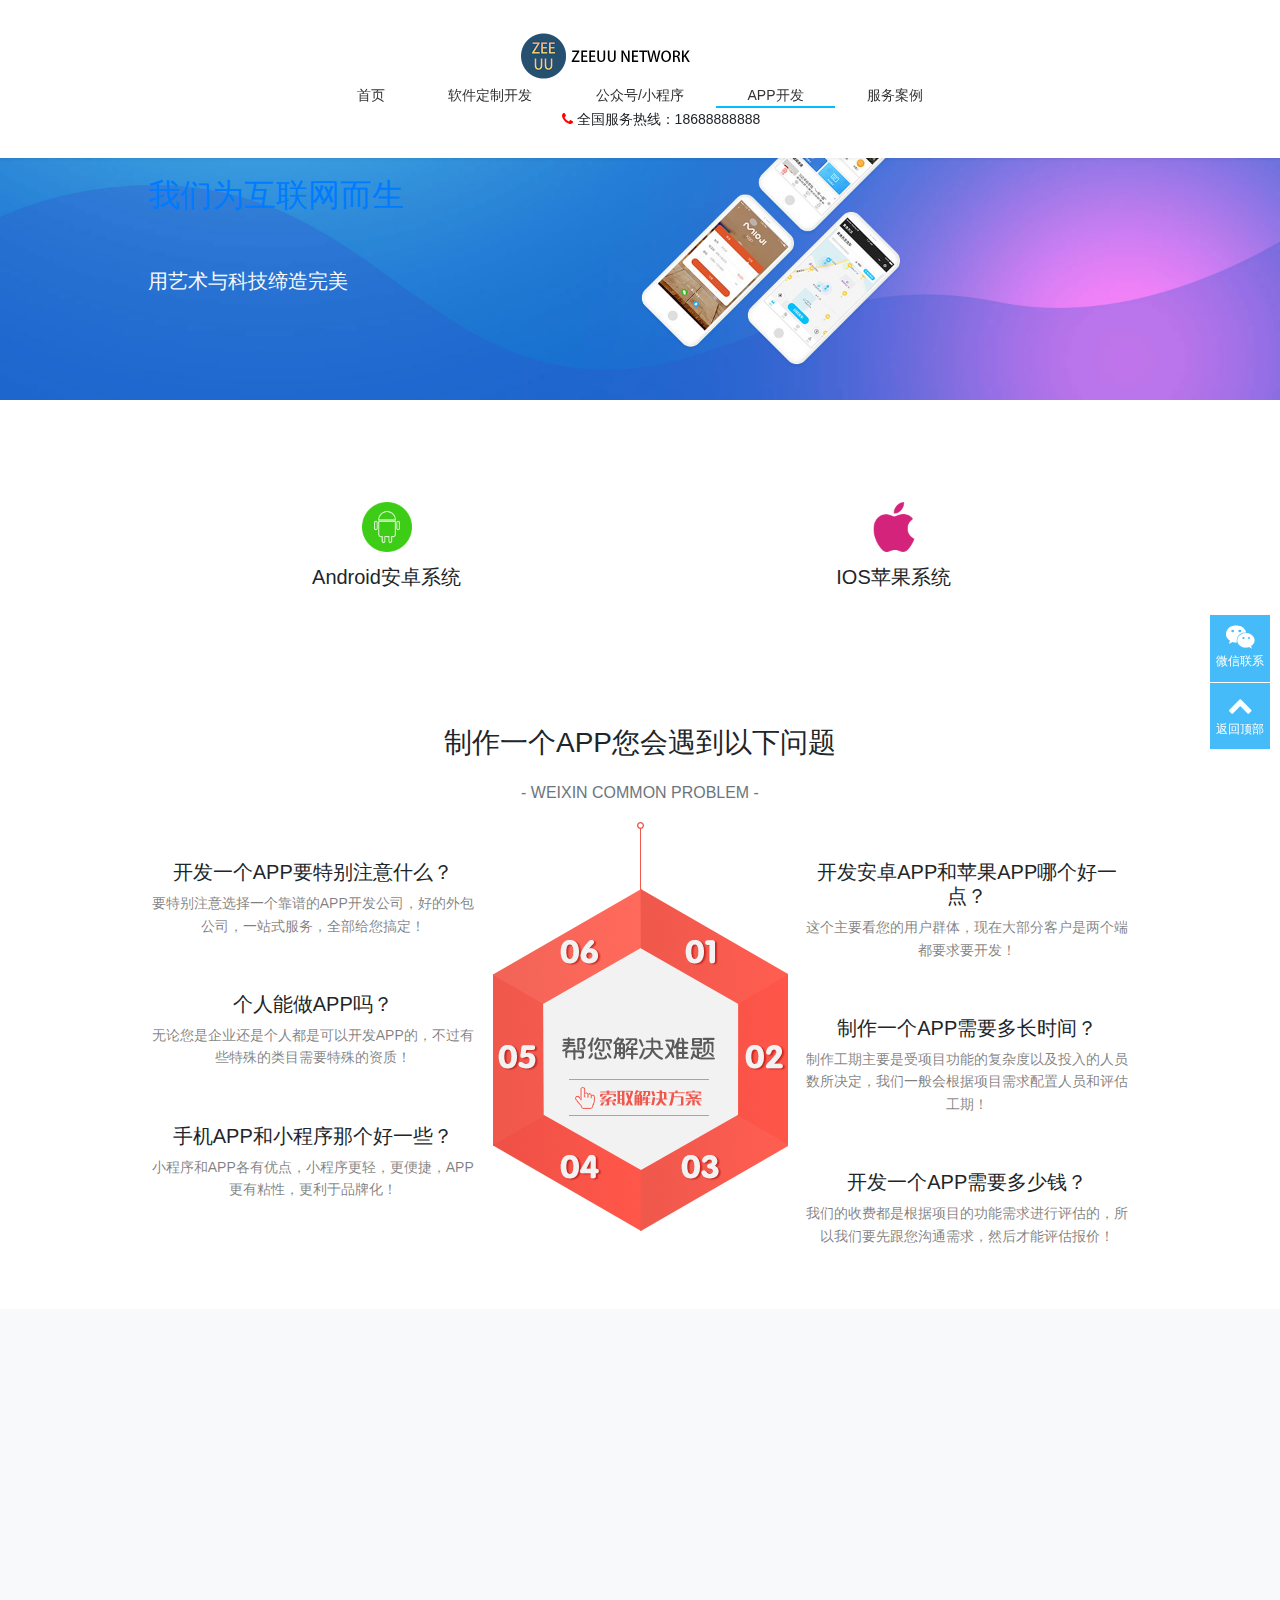
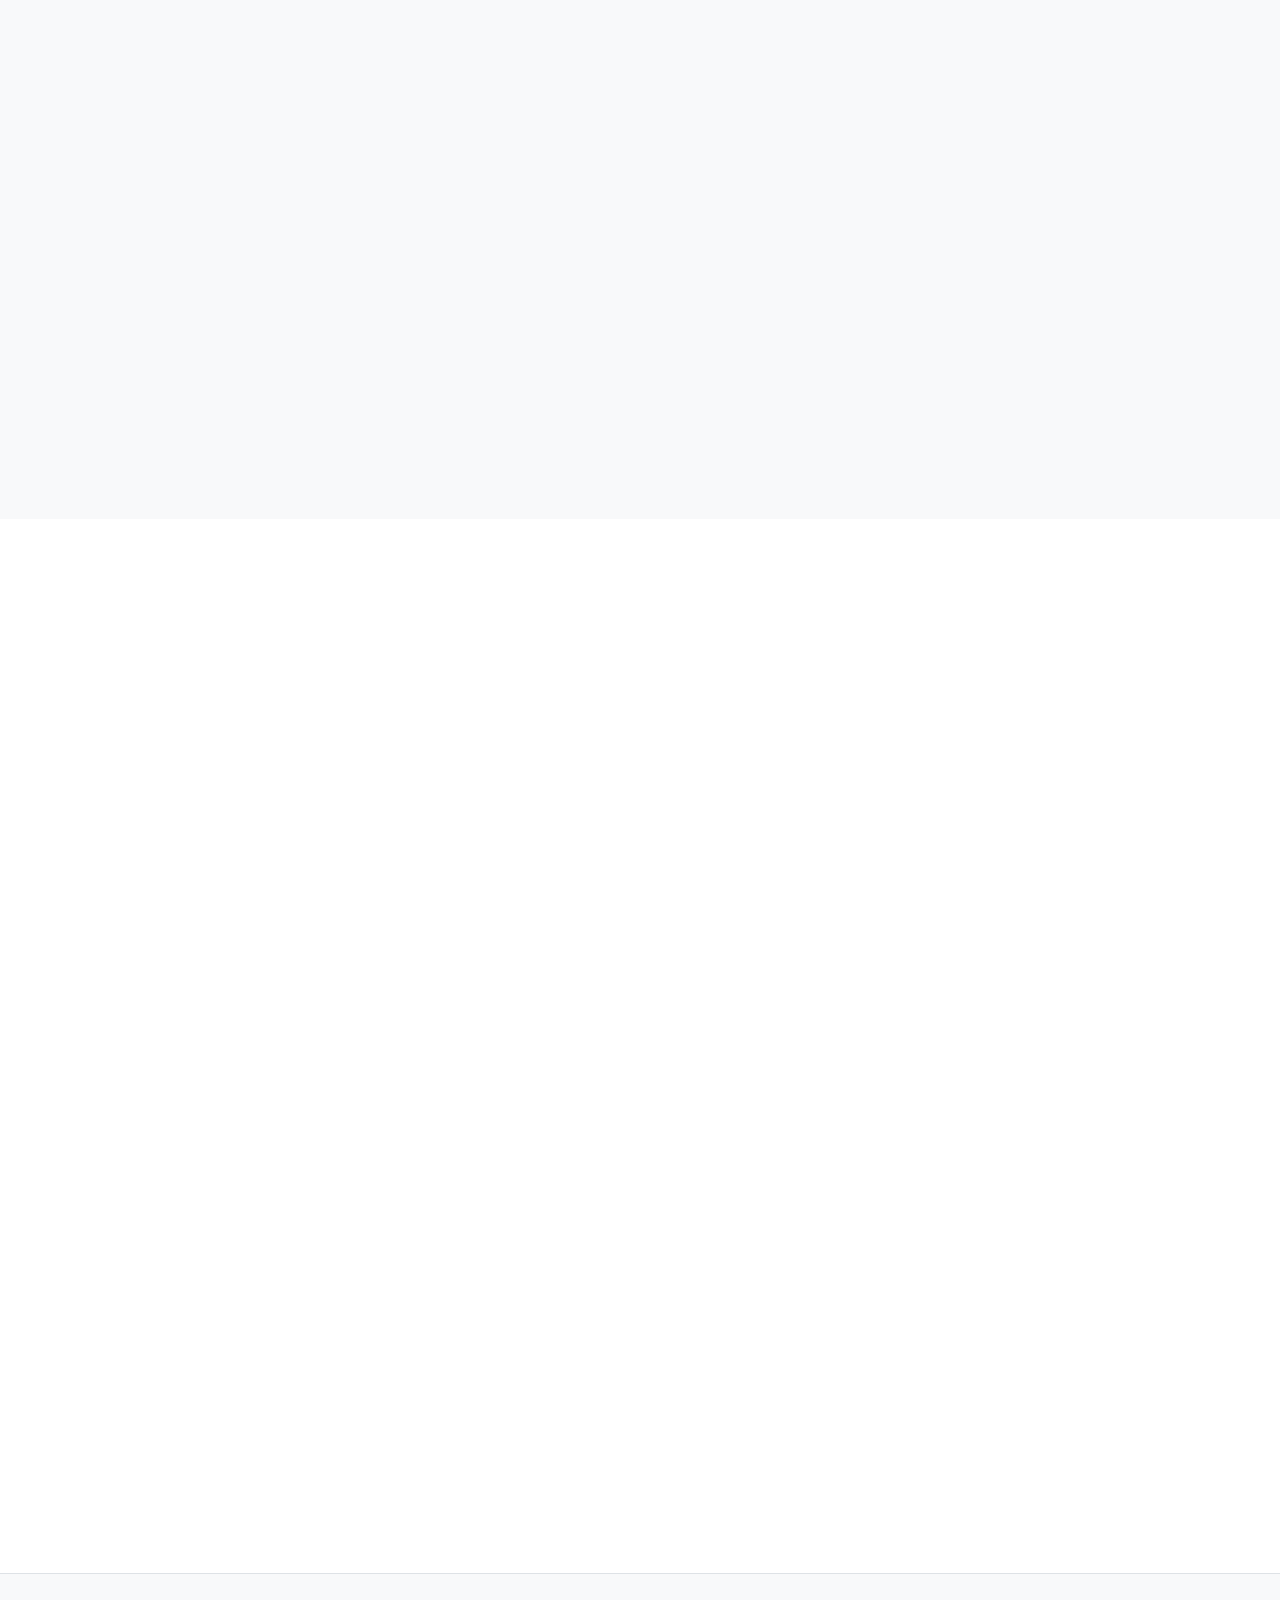
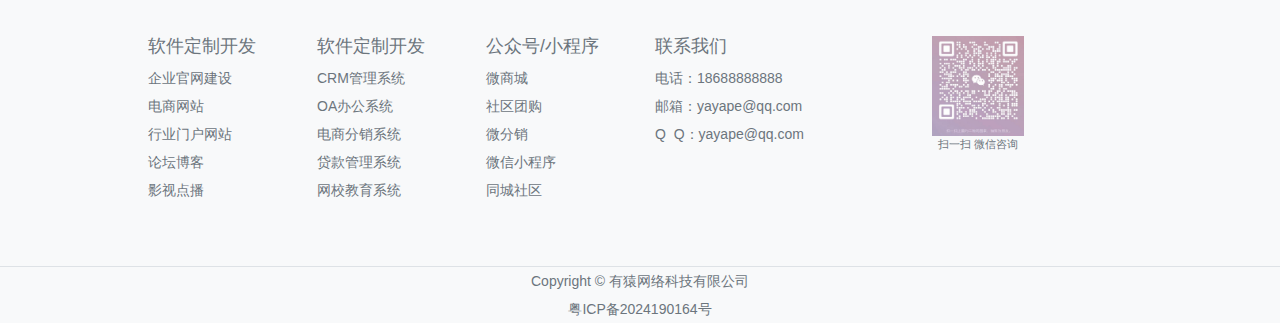
<file: app/index_cn.html>
<!DOCTYPE html>
<!-- saved from url=(0032)./app.html -->
<html lang="zh"><head><meta http-equiv="Content-Type" content="text/html; charset=UTF-8">
		
		<meta name="author" content="yayape.com">
		<title>有猿网络科技有限公司</title>
		<meta name="keywords" content="网站制作、软件定制开发、公众号/小程序、APP开发、社区团购、微分销、微信小程序、同城社区、CRM管理系统、OA办公系统、电商分销系统、贷款管理系统、网校教育系统">
		<meta name="description" content="网站制作、软件定制开发、公众号/小程序、APP开发、社区团购、微分销、微信小程序、同城社区、CRM管理系统、OA办公系统、电商分销系统、贷款管理系统、网校教育系统">
		<meta name="viewport" content="width=device-width,initial-scale=1,minimum-scale=1,maximum-scale=1,shrink-to-fit=no">
		<link rel="stylesheet" href="/static/css/bootstrap.min.css">
		<link rel="stylesheet" href="/static/css/font-awesome.min.css">
		<link rel="stylesheet" href="/static/css/aoyun.css">
		<link rel="stylesheet" href="/static/css/swiper.min.css">
		<link rel="stylesheet" href="/static/css/animate.css">
		<link rel="stylesheet" href="/static/css/style.css">
		<link rel="shortcut icon" href="/static/image/favicon.ico" type="image/x-icon">
		<link rel="apple-touch-icon" sizes="180x180" href="/apple-touch-icon.png">
		<link rel="icon" type="image/png" sizes="32x32" href="/favicon-32x32.png">
		<link rel="icon" type="image/png" sizes="16x16" href="/favicon-16x16.png">
		<link rel="manifest" href="/site.webmanifest">
		<meta name="msapplication-TileColor" content="#da532c">
		<meta name="theme-color" content="#ffffff">
		<script src="/static/js/jquery-1.12.4.min.js"></script>
		<script src="/static/js/style.js"></script>
	</head>
	<body>

		<!-- nav -->
		<nav class="navbar navbar-light bg-white fixed-top navbar-expand-lg shadow-sm">
			<div class="container">
				<a class="navbar-brand my-1" href="/">
					<img src="/static/image/home_logo.png" class="logo-sm-height" height="50">
				</a>

				<div class="collapse navbar-collapse justify-content-end" id="navbarNav">
					<ul class="navbar-nav yen-menu">
						<li class="nav-item ">
							<a class="nav-link" href="/">首页</a>
						</li>

						<li class="nav-item ">
							<a class="nav-link" href="/software">软件定制开发</a>
						</li>
						<li class="nav-item ">
							<a class="nav-link" href="/wechat">公众号/小程序</a>
						</li>
						<li class="nav-item cur">
							<a class="nav-link" href="/app">APP开发</a>
						</li>
						<li class="nav-item ">
							<a class="nav-link" href="/case">服务案例</a>
						</li>

					</ul>
				</div>

				<div class="ml-5"><i class="fa fa-phone red" aria-hidden="true"></i>
					全国服务热线：18688888888
				</div>
			</div>
		</nav>



		<div class="swiper-slide">
			<img src="/static/image/1583567920996105.jpg" class="d-block w-100" alt="pic">
			<div class="container">
				<div class="position-absolute text-light" style="top:40%;">
					<h1 class="fs-20 fs-sm-32 wow slideInUp" style="visibility: visible; animation-name: slideInUp;">我们为互联网而生</h1>
					<h4 class="fs-14 fs-sm-20 wow slideInUp mt-6" style="visibility: visible; animation-name: slideInUp;">用艺术与科技缔造完美</h4>
				</div>
			</div>
		</div>
		<!--list1-->
		<div class="bg-white py-5">
			<div class="container">
				<div class="row">

					<div class="col-12 col-sm text-center wow zoomIn" data-wow-delay="100ms" data-wow-duration="1s" style="visibility: visible; animation-duration: 1s; animation-delay: 100ms; animation-name: zoomIn;">
						<img height="50" src="/static/image/1583568686825079.png" alt="Android安卓系统">
						<h3 class="text-center mt-3 fs-20">Android安卓系统</h3>
						<p class="text-black-50"></p>
					</div>

					<div class="col-12 col-sm text-center wow zoomIn" data-wow-delay="200ms" data-wow-duration="1s" style="visibility: visible; animation-duration: 1s; animation-delay: 200ms; animation-name: zoomIn;">
						<img height="50" src="/static/image/1583568415440032.png" alt="IOS苹果系统">
						<h3 class="text-center mt-3 fs-20">IOS苹果系统</h3>
						<p class="text-black-50"></p>
					</div>

				</div>
			</div>
		</div>
		<!--常见问题-->
		<div class="bg-white text-center py-5">
			<div class="container">

				<div class="text-center fs-26 mb-3 fs-sm-28 wow fadeInDown" style="visibility: visible; animation-name: fadeInDown;">制作一个APP您会遇到以下问题</div>
				<div class="text-center fs-14 fs-sm-16 text-secondary wow fadeInUp" data-wow-delay="1s" style="visibility: visible; animation-delay: 1s; animation-name: fadeInUp;">- WEIXIN COMMON
					PROBLEM -</div>

				<div class="row">
					<div class="col-sm col-sm float-left wow zoomIn" data-wow-delay="00ms" data-wow-duration="1s" style="visibility: visible; animation-duration: 1s; animation-delay: 0ms; animation-name: zoomIn;">

						<h3 class="mt-6 fs-20">开发一个APP要特别注意什么？</h3>
						<p class="text-black-50">要特别注意选择一个靠谱的APP开发公司，好的外包公司，一站式服务，全部给您搞定！</p>

						<h3 class="mt-6 fs-20">个人能做APP吗？</h3>
						<p class="text-black-50">无论您是企业还是个人都是可以开发APP的，不过有些特殊的类目需要特殊的资质！</p>

						<h3 class="mt-6 fs-20">手机APP和小程序那个好一些？</h3>
						<p class="text-black-50">小程序和APP各有优点，小程序更轻，更便捷，APP更有粘性，更利于品牌化！</p>

					</div>


					<img class="m-auto wow zoomIn" data-wow-delay="100ms" data-wow-duration="1s" src="/static/image/1583569920472032.png" alt="制作一个APP您会遇到以下问题" style="visibility: visible; animation-duration: 1s; animation-delay: 100ms; animation-name: zoomIn;">

					<div class="col-sm col-sm wow zoomIn" data-wow-delay="00ms" data-wow-duration="1s" style="visibility: visible; animation-duration: 1s; animation-delay: 0ms; animation-name: zoomIn;">

						<h3 class="mt-6 fs-20">开发安卓APP和苹果APP哪个好一点？</h3>
						<p class="text-black-50">这个主要看您的用户群体，现在大部分客户是两个端都要求要开发！</p>

						<h3 class="mt-6 fs-20">制作一个APP需要多长时间？</h3>
						<p class="text-black-50">制作工期主要是受项目功能的复杂度以及投入的人员数所决定，我们一般会根据项目需求配置人员和评估工期！</p>

						<h3 class="mt-6 fs-20">开发一个APP需要多少钱？</h3>
						<p class="text-black-50">我们的收费都是根据项目的功能需求进行评估的，所以我们要先跟您沟通需求，然后才能评估报价！</p>

					</div>
				</div>
			</div>
		</div>
		<!--list2-->
		<div class="bg-light text-center py-5">
			<div class="container">

				<div class="text-center fs-26 mb-3 fs-sm-28 wow fadeInDown" style="visibility: hidden; animation-name: none;">APP开发服务</div>
				<div class="text-center fs-14 fs-sm-16 mb-5 text-secondary wow fadeInUp" data-wow-delay="1s" style="visibility: hidden; animation-delay: 1s; animation-name: none;">-
					我们为众多行业提供APP技术解决方案 -</div>

				<div class="row">

					<div class="col-sm wow zoomIn" data-wow-delay="100ms" data-wow-duration="1s" style="visibility: hidden; animation-duration: 1s; animation-delay: 100ms; animation-name: none;">
						<img src="/static/image/1583572648280439.jpg" class="card-img-200" style="border-radius:50%;" alt="餐饮类APP">
						<h3 class="mt-3 mb-3 fs-20 wow zoomIn" data-wow-delay="100ms" data-wow-duration="1s" style="visibility: hidden; animation-duration: 1s; animation-delay: 100ms; animation-name: none;">餐饮类APP</h3>
						<p class="text-black-50 mb-5 wow zoomIn" data-wow-delay="100ms" data-wow-duration="1s" style="visibility: hidden; animation-duration: 1s; animation-delay: 100ms; animation-name: none;"></p>
					</div>

					<div class="col-sm wow zoomIn" data-wow-delay="200ms" data-wow-duration="1s" style="visibility: hidden; animation-duration: 1s; animation-delay: 200ms; animation-name: none;">
						<img src="/static/image/1583572838408632.jpg" class="card-img-200" style="border-radius:50%;" alt="旅游类APP">
						<h3 class="mt-3 mb-3 fs-20 wow zoomIn" data-wow-delay="200ms" data-wow-duration="1s" style="visibility: hidden; animation-duration: 1s; animation-delay: 200ms; animation-name: none;">旅游类APP</h3>
						<p class="text-black-50 mb-5 wow zoomIn" data-wow-delay="200ms" data-wow-duration="1s" style="visibility: hidden; animation-duration: 1s; animation-delay: 200ms; animation-name: none;"></p>
					</div>

					<div class="col-sm wow zoomIn" data-wow-delay="300ms" data-wow-duration="1s" style="visibility: hidden; animation-duration: 1s; animation-delay: 300ms; animation-name: none;">
						<img src="/static/image/1583572784137576.jpg" class="card-img-200" style="border-radius:50%;" alt="医疗类APP">
						<h3 class="mt-3 mb-3 fs-20 wow zoomIn" data-wow-delay="300ms" data-wow-duration="1s" style="visibility: hidden; animation-duration: 1s; animation-delay: 300ms; animation-name: none;">医疗类APP</h3>
						<p class="text-black-50 mb-5 wow zoomIn" data-wow-delay="300ms" data-wow-duration="1s" style="visibility: hidden; animation-duration: 1s; animation-delay: 300ms; animation-name: none;"></p>
					</div>

					<div class="col-sm wow zoomIn" data-wow-delay="400ms" data-wow-duration="1s" style="visibility: hidden; animation-duration: 1s; animation-delay: 400ms; animation-name: none;">
						<img src="/static/image/1583572923460117.jpg" class="card-img-200" style="border-radius:50%;" alt="家政类APP">
						<h3 class="mt-3 mb-3 fs-20 wow zoomIn" data-wow-delay="400ms" data-wow-duration="1s" style="visibility: hidden; animation-duration: 1s; animation-delay: 400ms; animation-name: none;">家政类APP</h3>
						<p class="text-black-50 mb-5 wow zoomIn" data-wow-delay="400ms" data-wow-duration="1s" style="visibility: hidden; animation-duration: 1s; animation-delay: 400ms; animation-name: none;"></p>
					</div>

					<div class="col-sm wow zoomIn" data-wow-delay="500ms" data-wow-duration="1s" style="visibility: hidden; animation-duration: 1s; animation-delay: 500ms; animation-name: none;">
						<img src="/static/image/1583573028689722.jpg" class="card-img-200" style="border-radius:50%;" alt="社交类APP">
						<h3 class="mt-3 mb-3 fs-20 wow zoomIn" data-wow-delay="500ms" data-wow-duration="1s" style="visibility: hidden; animation-duration: 1s; animation-delay: 500ms; animation-name: none;">社交类APP</h3>
						<p class="text-black-50 mb-5 wow zoomIn" data-wow-delay="500ms" data-wow-duration="1s" style="visibility: hidden; animation-duration: 1s; animation-delay: 500ms; animation-name: none;"></p>
					</div>

					<div class="col-sm wow zoomIn" data-wow-delay="600ms" data-wow-duration="1s" style="visibility: hidden; animation-duration: 1s; animation-delay: 600ms; animation-name: none;">
						<img src="/static/image/1583572526511170.jpg" class="card-img-200" style="border-radius:50%;" alt="电商类APP">
						<h3 class="mt-3 mb-3 fs-20 wow zoomIn" data-wow-delay="600ms" data-wow-duration="1s" style="visibility: hidden; animation-duration: 1s; animation-delay: 600ms; animation-name: none;">电商类APP</h3>
						<p class="text-black-50 mb-5 wow zoomIn" data-wow-delay="600ms" data-wow-duration="1s" style="visibility: hidden; animation-duration: 1s; animation-delay: 600ms; animation-name: none;"></p>
					</div>

					<div class="col-sm wow zoomIn" data-wow-delay="700ms" data-wow-duration="1s" style="visibility: hidden; animation-duration: 1s; animation-delay: 700ms; animation-name: none;">
						<img src="/static/image/1583573079472447.jpg" class="card-img-200" style="border-radius:50%;" alt="行业门户类">
						<h3 class="mt-3 mb-3 fs-20 wow zoomIn" data-wow-delay="700ms" data-wow-duration="1s" style="visibility: hidden; animation-duration: 1s; animation-delay: 700ms; animation-name: none;">行业门户类</h3>
						<p class="text-black-50 mb-5 wow zoomIn" data-wow-delay="700ms" data-wow-duration="1s" style="visibility: hidden; animation-duration: 1s; animation-delay: 700ms; animation-name: none;"></p>
					</div>

					<div class="col-sm wow zoomIn" data-wow-delay="800ms" data-wow-duration="1s" style="visibility: hidden; animation-duration: 1s; animation-delay: 800ms; animation-name: none;">
						<img src="/static/image/1583572725534455.jpg" class="card-img-200" style="border-radius:50%;" alt="金融类APP">
						<h3 class="mt-3 mb-3 fs-20 wow zoomIn" data-wow-delay="800ms" data-wow-duration="1s" style="visibility: hidden; animation-duration: 1s; animation-delay: 800ms; animation-name: none;">金融类APP</h3>
						<p class="text-black-50 mb-5 wow zoomIn" data-wow-delay="800ms" data-wow-duration="1s" style="visibility: hidden; animation-duration: 1s; animation-delay: 800ms; animation-name: none;"></p>
					</div>

				</div>
			</div>
		</div>

		<!--list3-->
		<div class="bg-white clearfix py-5">
			<div class="container">

				<div class="text-center fs-26 fs-sm-28 mb-3 wow fadeInDown" style="visibility: hidden; animation-name: none;">寻找属于你的移动APP</div>
				<div class="text-center fs-14 fs-sm-16 mb-5 text-secondary wow fadeInUp" data-wow-delay="1s" style="visibility: hidden; animation-delay: 1s; animation-name: none;">-
					专注于移动互联网与系统集成业务，从策略到支持，为用户提供多维度的即时支持。 -</div>

				<div class="row">
					<div class="col-12 col-sm text-center wow zoomIn" data-wow-delay="00ms" data-wow-duration="1s" style="visibility: hidden; animation-duration: 1s; animation-delay: 0ms; animation-name: none;">
						<img src="/static/image/1583574114807110.png" alt="寻找属于你的移动APP">
					</div>
				</div>

			</div>
		</div>

		<!--server-->
		<div class="bg-white py-5">
			<div class="container">

				<div class="text-center fs-26 fs-sm-28 wow fadeInDown" style="visibility: hidden; animation-name: none;">我们能提供什么服务</div>
				<div class="text-center fs-14 fs-sm-16 mb-5 text-secondary wow fadeInUp" data-wow-delay="1s" style="visibility: hidden; animation-delay: 1s; animation-name: none;">-
					H5响应式建站，海量精美模板，拖拽方式建站， 简单快速搭建一个全网响应式站点。 -</div>

				<div class="row">

					<div class="col-sm text-center wow zoomIn" data-wow-delay="100ms" data-wow-duration="1s" style="visibility: hidden; animation-duration: 1s; animation-delay: 100ms; animation-name: none;">
						<img src="/static/image/1583528725597546.png" alt="需求分析">
						<h3 class="text-center mt-3 fs-18">需求分析</h3>
					</div>

					<div class="col-sm text-center wow zoomIn" data-wow-delay="200ms" data-wow-duration="1s" style="visibility: hidden; animation-duration: 1s; animation-delay: 200ms; animation-name: none;">
						<img src="/static/image/1583528742978524.png" alt="方案规划">
						<h3 class="text-center mt-3 fs-18">方案规划</h3>
					</div>

					<div class="col-sm text-center wow zoomIn" data-wow-delay="300ms" data-wow-duration="1s" style="visibility: hidden; animation-duration: 1s; animation-delay: 300ms; animation-name: none;">
						<img src="/static/image/1583528765966673.png" alt="项目立项">
						<h3 class="text-center mt-3 fs-18">项目立项</h3>
					</div>

					<div class="col-sm text-center wow zoomIn" data-wow-delay="400ms" data-wow-duration="1s" style="visibility: hidden; animation-duration: 1s; animation-delay: 400ms; animation-name: none;">
						<img src="/static/image/1583528800964692.png" alt="视觉设计">
						<h3 class="text-center mt-3 fs-18">视觉设计</h3>
					</div>

					<div class="col-sm text-center wow zoomIn" data-wow-delay="500ms" data-wow-duration="1s" style="visibility: hidden; animation-duration: 1s; animation-delay: 500ms; animation-name: none;">
						<img src="/static/image/1583528815923953.png" alt="程序开发">
						<h3 class="text-center mt-3 fs-18">程序开发</h3>
					</div>

					<div class="col-sm text-center wow zoomIn" data-wow-delay="600ms" data-wow-duration="1s" style="visibility: hidden; animation-duration: 1s; animation-delay: 600ms; animation-name: none;">
						<img src="/static/image/1583528828388003.png" alt="验收上线">
						<h3 class="text-center mt-3 fs-18">验收上线</h3>
					</div>

					<div class="col-sm text-center wow zoomIn" data-wow-delay="700ms" data-wow-duration="1s" style="visibility: hidden; animation-duration: 1s; animation-delay: 700ms; animation-name: none;">
						<img src="/static/image/1583528839493068.png" alt="后期维护">
						<h3 class="text-center mt-3 fs-18">后期维护</h3>
					</div>

				</div>
			</div>
		</div>

		<div class="footer mt-3 pt-5 border-top text-secondary bg-light">
			<div class="container">
				<div class="row pb-5">
					<div class="col-12 col-md-2">

						<h5>软件定制开发</h5>

						<ul class="lh-2">

							<li>企业官网建设</li>

							<li>电商网站</li>

							<li>行业门户网站</li>

							<li>论坛博客</li>

							<li>影视点播</li>

						</ul>
					</div>
					<div class="col-12 col-md-2">

						<h5>软件定制开发</h5>

						<ul class="lh-2">

							<li>CRM管理系统</li>

							<li>OA办公系统</li>

							<li>电商分销系统</li>

							<li>贷款管理系统</li>

							<li>网校教育系统</li>

						</ul>
					</div>
					<div class="col-12 col-md-2">

						<h5>公众号/小程序</h5>

						<ul class="lh-2">

							<li>微商城</li>

							<li>社区团购</li>

							<li>微分销</li>

							<li>微信小程序</li>

							<li>同城社区</li>

						</ul>
					</div>
					<div class="col-12 col-md-3">
						<div class="mt-4 d-block d-md-none"></div>

						<h5>联系我们</h5>
						<ul class="lh-2">
							<li>电话：18688888888 </li>
							<li>邮箱：yayape@qq.com </li>
							<li>Q&nbsp;&nbsp;Q：yayape@qq.com </li>
						</ul>
					</div>
					<div class="col-12 col-md-2 text-center d-none d-md-block">
						<p class="code"><img src="/static/image/wechat_code.png" alt="wechat"></p>
						<p class="small">扫一扫 微信咨询</p>
					</div>
				</div>
			</div>
			<div class="copyright border-top lh-2 text-center  d-none d-md-block">
				Copyright © 有猿网络科技有限公司
				<br>
				<a href="http://beian.miit.gov.cn/" target="_blank">粤ICP备2024190164号</a>
			</div>
		</div>

		<!-- 在线客服 -->
		<div class="online d-none d-md-block">

			<dl>
				<dt style="width:200px;">
					<h3><i class="fa fa-weixin" aria-hidden="true"></i>微信扫一扫<span class="remove"><i class="fa fa-remove" aria-hidden="true"></i></span></h3>
					<p><img src="/static/image/wechat_code.png" width="100%"></p>
				</dt>
				<dd><i class="fa fa-weixin" aria-hidden="true"></i></dd>
				<dd>微信联系</dd>
			</dl>

			<dl class="scroll-top">
				<dd><i class="fa fa-chevron-up"></i></dd>
				<dd>返回顶部</dd>
			</dl>
		</div>

		<script src="/static/js/popper.min.js"></script>
		<script src="/static/js/bootstrap.min.js"></script>
		<script src="/static/js/wow.min.js"></script>
		<script src="/static/js/aoyun.js"></script>

	
</body></html>
</file>
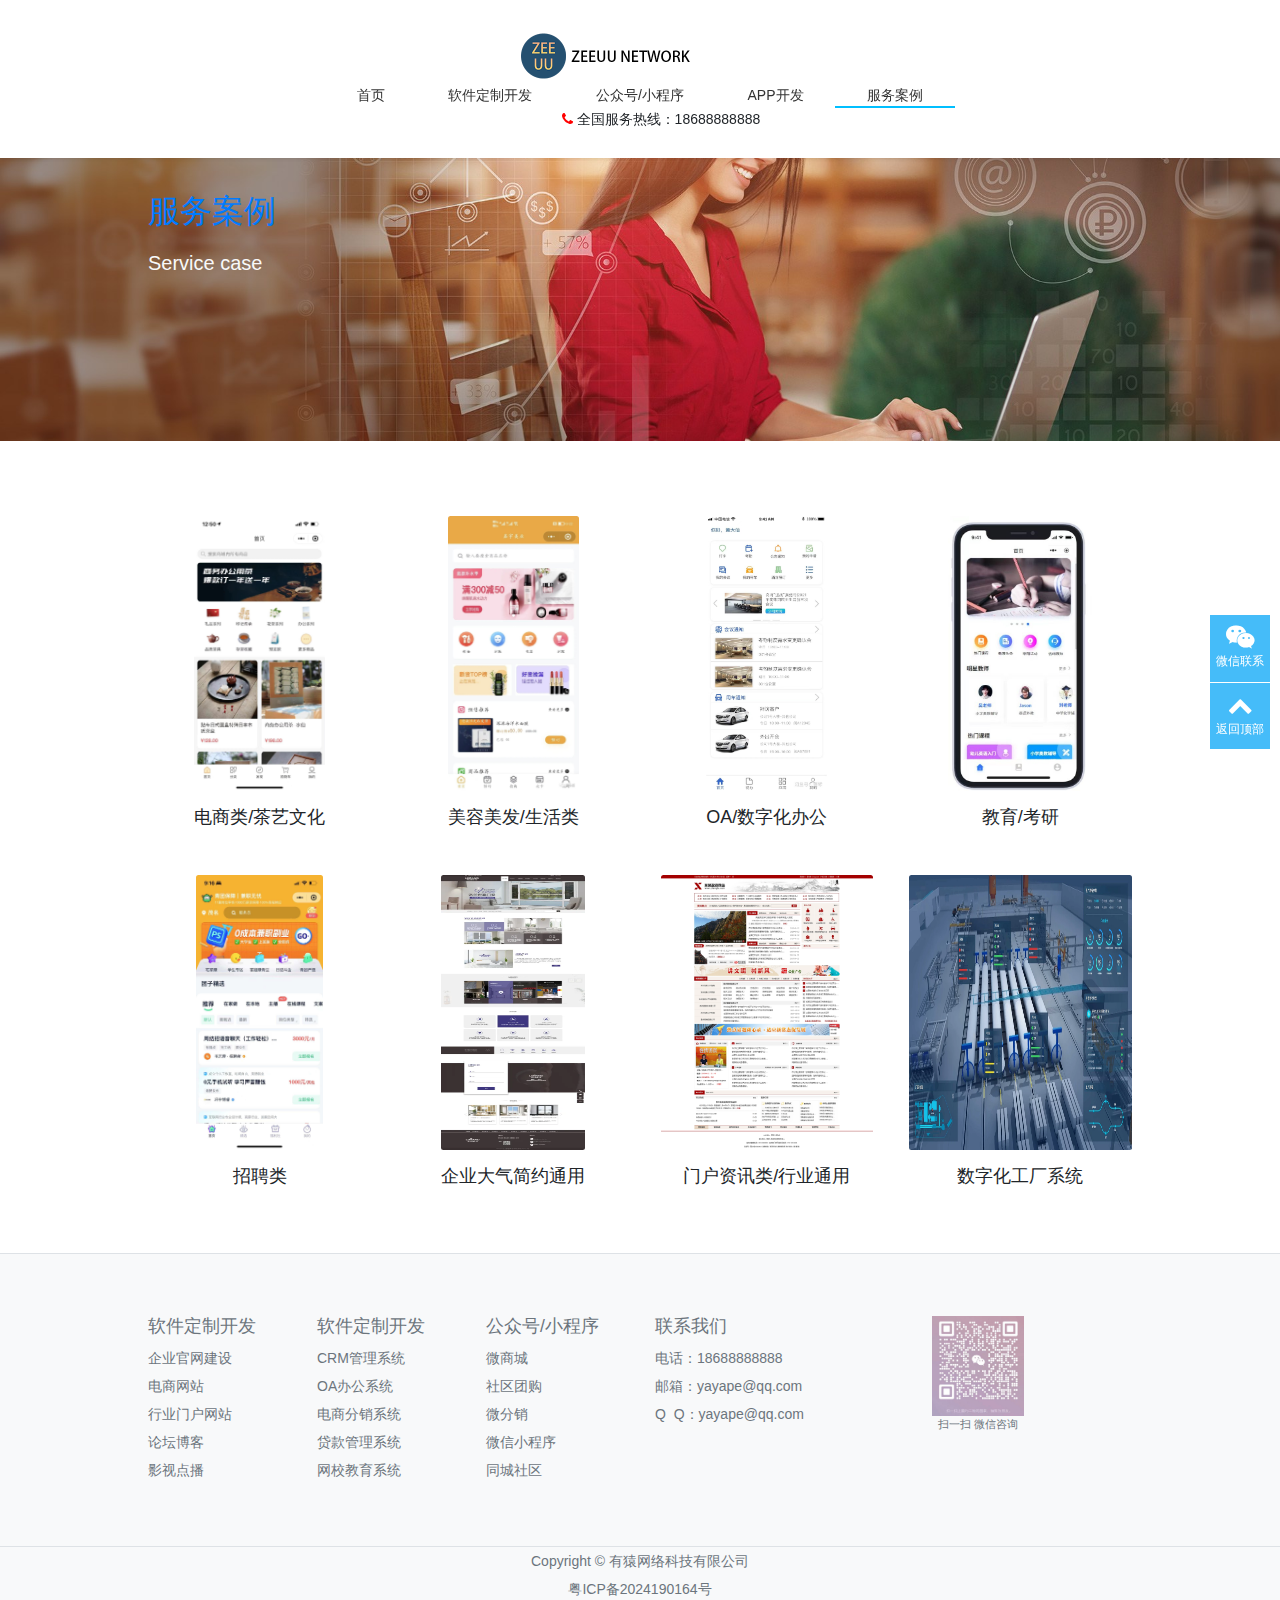
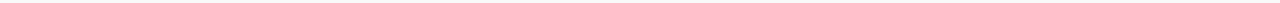
<file: case/index_cn.html>
<!DOCTYPE html>
<!-- saved from url=(0033)/case -->
<html lang="zh"><head><meta http-equiv="Content-Type" content="text/html; charset=UTF-8">
		
		<meta name="author" content="yayape.com">
		<title>有猿网络科技有限公司</title>
		<meta name="keywords" content="网站制作、软件定制开发、公众号/小程序、APP开发、社区团购、微分销、微信小程序、同城社区、CRM管理系统、OA办公系统、电商分销系统、贷款管理系统、网校教育系统">
		<meta name="description" content="网站制作、软件定制开发、公众号/小程序、APP开发、社区团购、微分销、微信小程序、同城社区、CRM管理系统、OA办公系统、电商分销系统、贷款管理系统、网校教育系统">
		<meta name="viewport" content="width=device-width,initial-scale=1,minimum-scale=1,maximum-scale=1,shrink-to-fit=no">
		<link rel="stylesheet" href="/static/css/bootstrap.min.css">
		<link rel="stylesheet" href="/static/css/font-awesome.min.css">
		<link rel="stylesheet" href="/static/css/aoyun.css">
		<link rel="stylesheet" href="/static/css/swiper.min.css">
		<link rel="stylesheet" href="/static/css/animate.css">
		<link rel="stylesheet" href="/static/css/style.css">
		<link rel="shortcut icon" href="/static/image/favicon.ico" type="image/x-icon">
		<link rel="apple-touch-icon" sizes="180x180" href="/apple-touch-icon.png">
		<link rel="icon" type="image/png" sizes="32x32" href="/favicon-32x32.png">
		<link rel="icon" type="image/png" sizes="16x16" href="/favicon-16x16.png">
		<link rel="manifest" href="/site.webmanifest">
		<meta name="msapplication-TileColor" content="#da532c">
		<meta name="theme-color" content="#ffffff">
		<script src="/static/js/jquery-1.12.4.min.js"></script>
		<script src="/static/js/style.js"></script>
	</head>
	<body>

		<!-- nav -->
		<nav class="navbar navbar-light bg-white fixed-top navbar-expand-lg shadow-sm">
			<div class="container">
				<a class="navbar-brand my-1" href="/">
					<img src="/static/image/home_logo.png" class="logo-sm-height" height="50">
				</a>

				<div class="collapse navbar-collapse justify-content-end" id="navbarNav">
					<ul class="navbar-nav yen-menu">
						<li class="nav-item ">
							<a class="nav-link" href="/">首页</a>
						</li>

						<li class="nav-item ">
							<a class="nav-link" href="/software">软件定制开发</a>
						</li>
						<li class="nav-item ">
							<a class="nav-link" href="/wechat">公众号/小程序</a>
						</li>
						<li class="nav-item ">
							<a class="nav-link" href="/app">APP开发</a>
						</li>
						<li class="nav-item cur">
							<a class="nav-link" href="/case">服务案例</a>
						</li>

					</ul>
				</div>

				<div class="ml-5"><i class="fa fa-phone red" aria-hidden="true"></i>
					全国服务热线：18688888888
				</div>
			</div>
		</nav>




		<!-- 头部大屏 -->
		<div class="swiper-slide">
			<img src="/static/image/1583510045875277.jpg" class="d-block w-100">
			<div class="container">
				<div class="position-absolute text-light" style="top:40%;">
					<h1 class="fs-20 fs-sm-32 wow slideInUp" style="visibility: visible; animation-name: slideInUp;">服务案例</h1>
					<h4 class="fs-14 fs-sm-20 wow slideInUp mt-4" style="visibility: visible; animation-name: slideInUp;">Service case</h4>
				</div>
			</div>
		</div>

		<div class="container pages">


			<!-- 图文列表 -->
			<div class="row">

				<div class="col-12 col-sm-6 col-lg-3 text-center wow fadeInUp" data-wow-delay="100ms" style="visibility: visible; animation-delay: 100ms; animation-name: fadeInUp;">
					<figure class="figure">
						<a href="/case"><img src="/static/image/5e385e5a4c299a3e814c674fb0dfecd.jpg" class="card-img" height="275" alt="电商类/茶艺文化"></a>
						<figcaption class="figure-caption text-center lh-3 fs-18"><a href="/case">电商类/茶艺文化</a></figcaption>
					</figure>
				</div>

				<div class="col-12 col-sm-6 col-lg-3 text-center wow fadeInUp" data-wow-delay="200ms" style="visibility: visible; animation-delay: 200ms; animation-name: fadeInUp;">
					<figure class="figure">
						<a href="/case"><img src="/static/image/640.jpg" class="card-img" height="275" alt="美容美发/生活类"></a>
						<figcaption class="figure-caption text-center lh-3 fs-18"><a href="/case">美容美发/生活类</a></figcaption>
					</figure>
				</div>

				<div class="col-12 col-sm-6 col-lg-3 text-center wow fadeInUp" data-wow-delay="300ms" style="visibility: visible; animation-delay: 300ms; animation-name: fadeInUp;">
					<figure class="figure">
						<a href="/case"><img src="/static/image/af3916eb0e1e32371bdf2bd43428938.jpg" class="card-img" height="275" alt="OA/数字化办公"></a>
						<figcaption class="figure-caption text-center lh-3 fs-18"><a href="/case">OA/数字化办公</a></figcaption>
					</figure>
				</div>

				<div class="col-12 col-sm-6 col-lg-3 text-center wow fadeInUp" data-wow-delay="400ms" style="visibility: visible; animation-delay: 400ms; animation-name: fadeInUp;">
					<figure class="figure">
						<a href="/case"><img src="/static/image/1e4ac9a14b42a0db8b62bc8db288e62.jpg" class="card-img" height="275" alt="教育/考研"></a>
						<figcaption class="figure-caption text-center lh-3 fs-18"><a href="/case">教育/考研</a></figcaption>
					</figure>
				</div>

				<div class="col-12 col-sm-6 col-lg-3 text-center wow fadeInUp" data-wow-delay="500ms" style="visibility: hidden; animation-delay: 500ms; animation-name: none;">
					<figure class="figure">
						<a href="/case"><img src="/static/image/aa106a90-52ac-11ec-8994-e7d41d36bb40_0.jpg" class="card-img" height="275" alt="招聘类"></a>
						<figcaption class="figure-caption text-center lh-3 fs-18"><a href="/case">招聘类</a></figcaption>
					</figure>
				</div>

				<div class="col-12 col-sm-6 col-lg-3 text-center wow fadeInUp" data-wow-delay="600ms" style="visibility: hidden; animation-delay: 600ms; animation-name: none;">
					<figure class="figure">
						<a href="/case"><img src="/static/image/017026606d92ca11013e87f4c0fb30.webp" class="card-img" height="275" alt="企业大气简约通用"></a>
						<figcaption class="figure-caption text-center lh-3 fs-18"><a href="/case">企业大气简约通用</a></figcaption>
					</figure>
				</div>

				<div class="col-12 col-sm-6 col-lg-3 text-center wow fadeInUp" data-wow-delay="700ms" style="visibility: hidden; animation-delay: 700ms; animation-name: none;">
					<figure class="figure">
						<a href="/case"><img src="/static/image/01b0825704de3932f875a944b1f45a.webp" class="card-img" height="275" alt="门户资讯类/行业通用"></a>
						<figcaption class="figure-caption text-center lh-3 fs-18"><a href="/case">门户资讯类/行业通用</a></figcaption>
					</figure>
				</div>

				<div class="col-12 col-sm-6 col-lg-3 text-center wow fadeInUp" data-wow-delay="800ms" style="visibility: hidden; animation-delay: 800ms; animation-name: none;">
					<figure class="figure">
						<a href="/case"><img src="/static/image/01q92jvfnikgevlbwh8njn3030.webp" class="card-img" height="275" alt="数字化工厂系统"></a>
						<figcaption class="figure-caption text-center lh-3 fs-18"><a href="/case">数字化工厂系统</a></figcaption>
					</figure>
				</div>

			</div>




		</div>


		<div class="footer mt-3 pt-5 border-top text-secondary bg-light">
			<div class="container">
				<div class="row pb-5">
					<div class="col-12 col-md-2">

						<h5>软件定制开发</h5>

						<ul class="lh-2">

							<li>企业官网建设</li>

							<li>电商网站</li>

							<li>行业门户网站</li>

							<li>论坛博客</li>

							<li>影视点播</li>

						</ul>
					</div>
					<div class="col-12 col-md-2">

						<h5>软件定制开发</h5>

						<ul class="lh-2">

							<li>CRM管理系统</li>

							<li>OA办公系统</li>

							<li>电商分销系统</li>

							<li>贷款管理系统</li>

							<li>网校教育系统</li>

						</ul>
					</div>
					<div class="col-12 col-md-2">

						<h5>公众号/小程序</h5>

						<ul class="lh-2">

							<li>微商城</li>

							<li>社区团购</li>

							<li>微分销</li>

							<li>微信小程序</li>

							<li>同城社区</li>

						</ul>
					</div>
					<div class="col-12 col-md-3">
						<div class="mt-4 d-block d-md-none"></div>

						<h5>联系我们</h5>
						<ul class="lh-2">
							<li>电话：18688888888 </li>
							<li>邮箱：yayape@qq.com </li>
							<li>Q&nbsp;&nbsp;Q：yayape@qq.com </li>
						</ul>
					</div>
					<div class="col-12 col-md-2 text-center d-none d-md-block">
						<p class="code"><img src="/static/image/wechat_code.png" alt="wechat"></p>
						<p class="small">扫一扫 微信咨询</p>
					</div>
				</div>
			</div>
			<div class="copyright border-top lh-2 text-center  d-none d-md-block">
				Copyright © 有猿网络科技有限公司
				<br>
				<a href="http://beian.miit.gov.cn/" target="_blank">粤ICP备2024190164号</a>
			</div>
		</div>

		<!-- 在线客服 -->
		<div class="online d-none d-md-block">

			<dl>
				<dt style="width:200px;">
					<h3><i class="fa fa-weixin" aria-hidden="true"></i>微信扫一扫<span class="remove"><i class="fa fa-remove" aria-hidden="true"></i></span></h3>
					<p><img src="/static/image/wechat_code.png" width="100%"></p>
				</dt>
				<dd><i class="fa fa-weixin" aria-hidden="true"></i></dd>
				<dd>微信联系</dd>
			</dl>

			<dl class="scroll-top">
				<dd><i class="fa fa-chevron-up"></i></dd>
				<dd>返回顶部</dd>
			</dl>
		</div>

		<script src="/static/js/popper.min.js"></script>
		<script src="/static/js/bootstrap.min.js"></script>
		<script src="/static/js/wow.min.js"></script>
		<script src="/static/js/aoyun.js"></script>

	
</body></html>
</file>
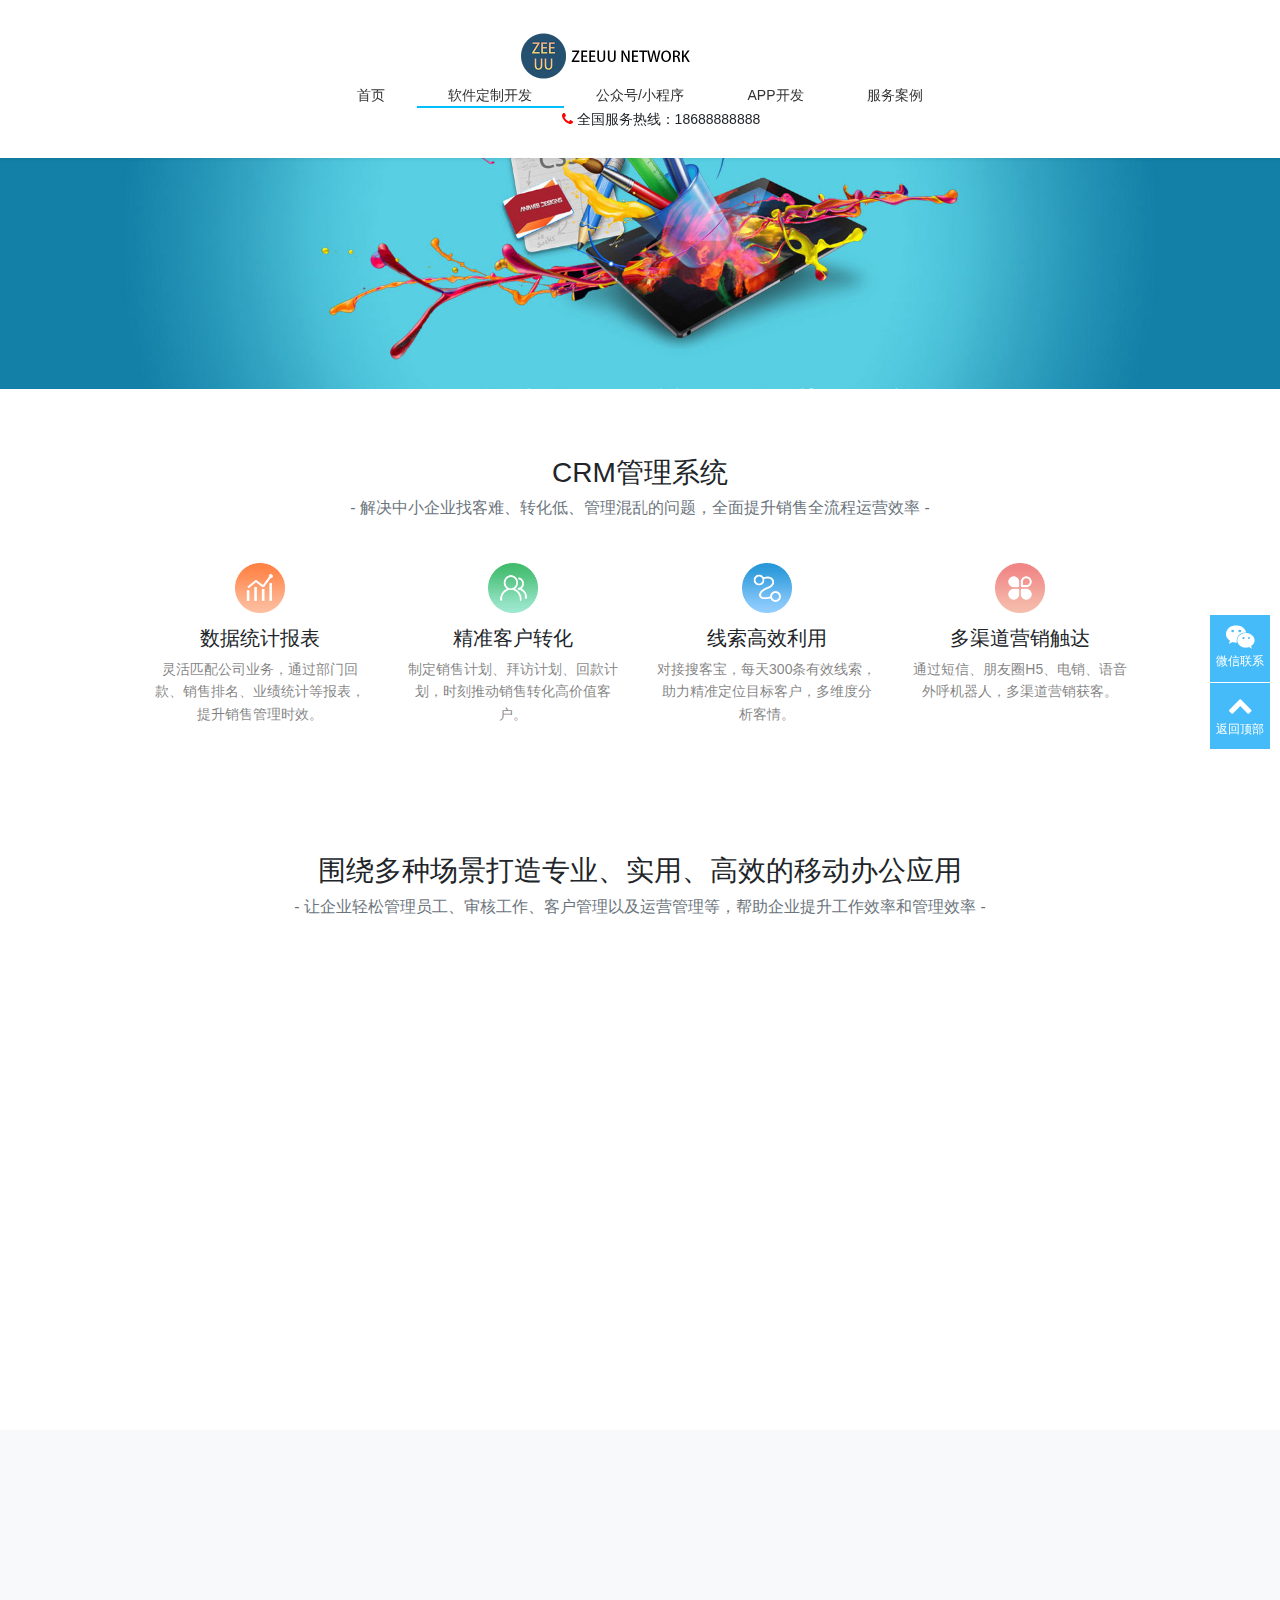
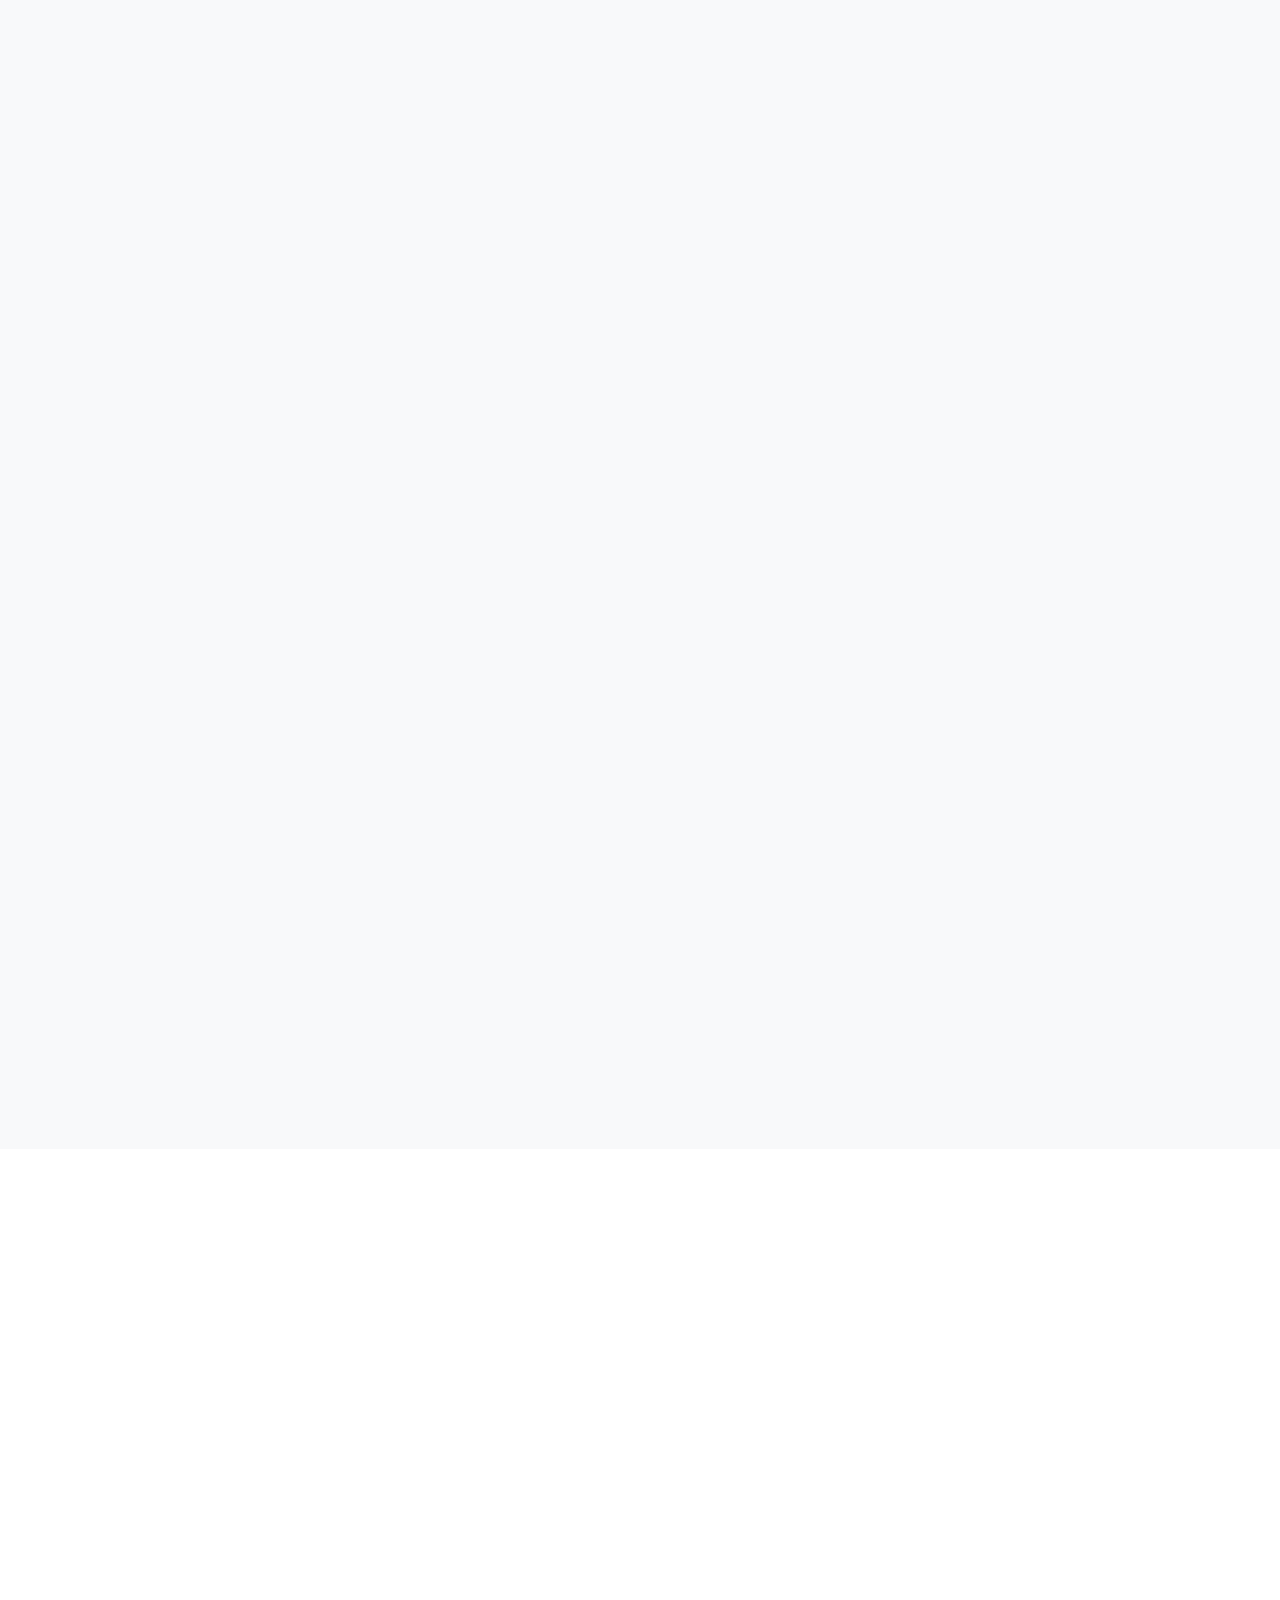
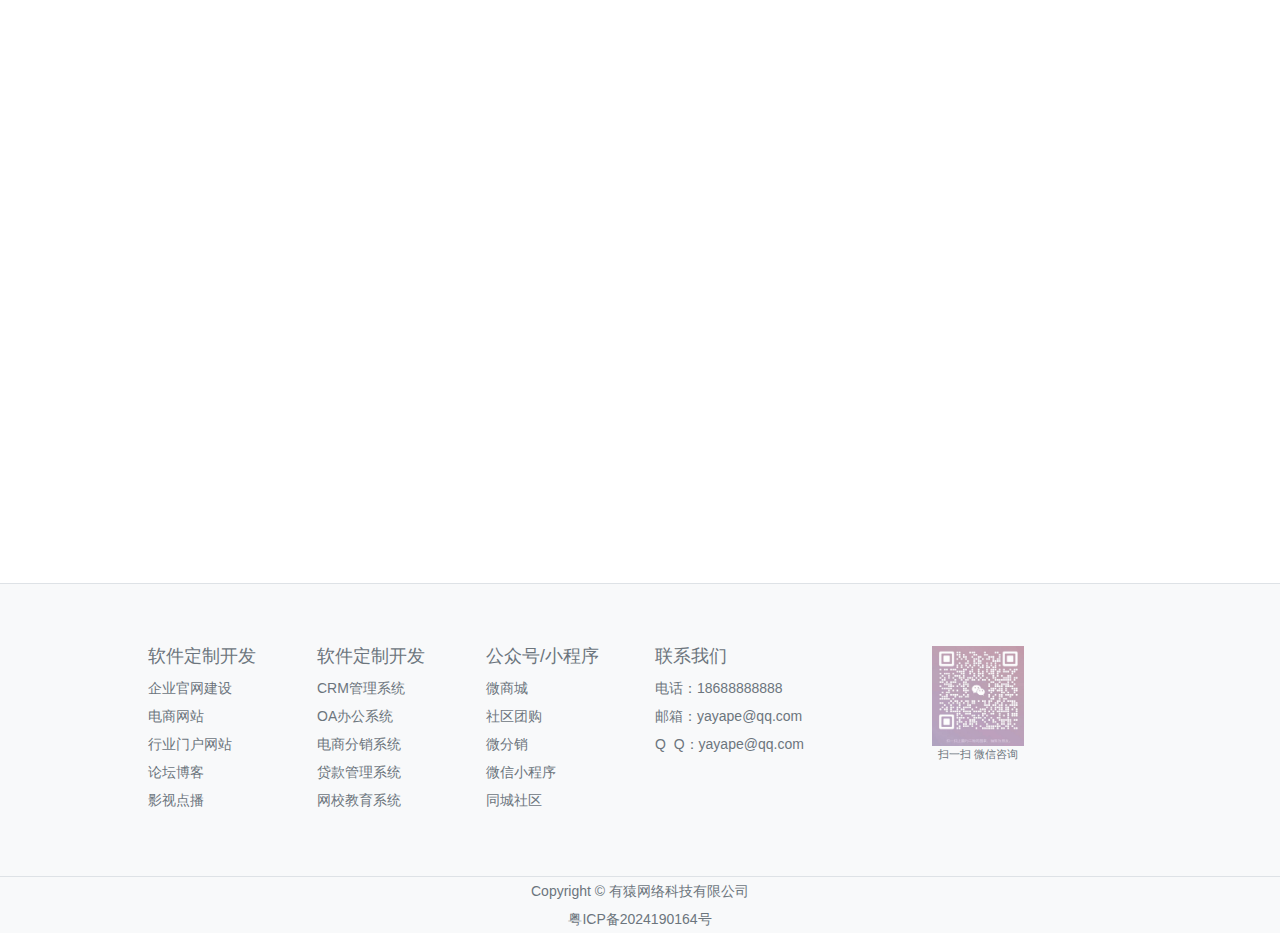
<file: software/index_cn.html>
<!DOCTYPE html>
<!-- saved from url=(0037)./Software.html -->
<html lang="zh"><head><meta http-equiv="Content-Type" content="text/html; charset=UTF-8">
		
		<meta name="author" content="yayape.com">
		<title>有猿网络科技有限公司</title>
		<meta name="keywords" content="网站制作、软件定制开发、公众号/小程序、APP开发、社区团购、微分销、微信小程序、同城社区、CRM管理系统、OA办公系统、电商分销系统、贷款管理系统、网校教育系统">
		<meta name="description" content="网站制作、软件定制开发、公众号/小程序、APP开发、社区团购、微分销、微信小程序、同城社区、CRM管理系统、OA办公系统、电商分销系统、贷款管理系统、网校教育系统">
		<meta name="viewport" content="width=device-width,initial-scale=1,minimum-scale=1,maximum-scale=1,shrink-to-fit=no">
		<link rel="stylesheet" href="/static/css/bootstrap.min.css">
		<link rel="stylesheet" href="/static/css/font-awesome.min.css">
		<link rel="stylesheet" href="/static/css/aoyun.css">
		<link rel="stylesheet" href="/static/css/swiper.min.css">
		<link rel="stylesheet" href="/static/css/animate.css">
		<link rel="stylesheet" href="/static/css/style.css">
		<link rel="shortcut icon" href="/static/image/favicon.ico" type="image/x-icon">
		<link rel="apple-touch-icon" sizes="180x180" href="/apple-touch-icon.png">
		<link rel="icon" type="image/png" sizes="32x32" href="/favicon-32x32.png">
		<link rel="icon" type="image/png" sizes="16x16" href="/favicon-16x16.png">
		<link rel="manifest" href="/site.webmanifest">
		<meta name="msapplication-TileColor" content="#da532c">
		<meta name="theme-color" content="#ffffff">
		<script src="/static/js/jquery-1.12.4.min.js"></script>
		<script src="/static/js/style.js"></script>
	</head>
	<body>

		<!-- nav -->
		<nav class="navbar navbar-light bg-white fixed-top navbar-expand-lg shadow-sm">
			<div class="container">
				<a class="navbar-brand my-1" href="/">
					<img src="/static/image/home_logo.png" class="logo-sm-height" height="50">
				</a>

				<div class="collapse navbar-collapse justify-content-end" id="navbarNav">
					<ul class="navbar-nav yen-menu">
						<li class="nav-item ">
							<a class="nav-link" href="/">首页</a>
						</li>

						<li class="nav-item cur">
							<a class="nav-link" href="/software">软件定制开发</a>
						</li>
						<li class="nav-item ">
							<a class="nav-link" href="/wechat">公众号/小程序</a>
						</li>
						<li class="nav-item ">
							<a class="nav-link" href="/app">APP开发</a>
						</li>
						<li class="nav-item ">
							<a class="nav-link" href="/case">服务案例</a>
						</li>

					</ul>
				</div>

				<div class="ml-5"><i class="fa fa-phone red" aria-hidden="true"></i>
					全国服务热线：18688888888
				</div>
			</div>
		</nav>



		<div class="swiper-slide">
			<img src="/static/image/1583556547930621.jpg" class="d-block w-100" alt="pic">
		</div>
		<!--list1-->
		<div class="bg-white py-5">
			<div class="container">

				<div class="text-center fs-26 fs-sm-28 wow fadeInDown" style="visibility: visible; animation-name: fadeInDown;">CRM管理系统</div>
				<div class="text-center fs-14 fs-sm-16 mb-5 text-secondary wow fadeInUp" data-wow-delay="1s" style="visibility: visible; animation-delay: 1s; animation-name: fadeInUp;">-
					解决中小企业找客难、转化低、管理混乱的问题，全面提升销售全流程运营效率 -</div>

				<div class="row">

					<div class="col-12 col-sm-3 text-center wow zoomIn" data-wow-delay="100ms" data-wow-duration="1s" style="visibility: visible; animation-duration: 1s; animation-delay: 100ms; animation-name: zoomIn;">
						<img height="50" src="/static/image/1583557027433552.png" alt="数据统计报表">
						<h3 class="text-center mt-3 fs-20">数据统计报表</h3>
						<p class="text-black-50">灵活匹配公司业务，通过部门回款、销售排名、业绩统计等报表，提升销售管理时效。</p>
					</div>

					<div class="col-12 col-sm-3 text-center wow zoomIn" data-wow-delay="200ms" data-wow-duration="1s" style="visibility: visible; animation-duration: 1s; animation-delay: 200ms; animation-name: zoomIn;">
						<img height="50" src="/static/image/1583557008459239.png" alt="精准客户转化">
						<h3 class="text-center mt-3 fs-20">精准客户转化</h3>
						<p class="text-black-50">制定销售计划、拜访计划、回款计划，时刻推动销售转化高价值客户。</p>
					</div>

					<div class="col-12 col-sm-3 text-center wow zoomIn" data-wow-delay="300ms" data-wow-duration="1s" style="visibility: visible; animation-duration: 1s; animation-delay: 300ms; animation-name: zoomIn;">
						<img height="50" src="/static/image/1583556989679787.png" alt="线索高效利用">
						<h3 class="text-center mt-3 fs-20">线索高效利用</h3>
						<p class="text-black-50">对接搜客宝，每天300条有效线索，助力精准定位目标客户，多维度分析客情。</p>
					</div>

					<div class="col-12 col-sm-3 text-center wow zoomIn" data-wow-delay="400ms" data-wow-duration="1s" style="visibility: visible; animation-duration: 1s; animation-delay: 400ms; animation-name: zoomIn;">
						<img height="50" src="/static/image/1583556944740846.png" alt="多渠道营销触达">
						<h3 class="text-center mt-3 fs-20">多渠道营销触达</h3>
						<p class="text-black-50">通过短信、朋友圈H5、电销、语音外呼机器人，多渠道营销获客。</p>
					</div>

				</div>
			</div>
		</div>
		<div class="bg-white text-center py-5">
			<div class="container">

				<div class="text-center fs-26 fs-sm-28 wow fadeInDown" style="visibility: visible; animation-name: fadeInDown;">围绕多种场景打造专业、实用、高效的移动办公应用</div>
				<div class="text-center fs-14 fs-sm-16 text-secondary wow fadeInUp" data-wow-delay="1s" style="visibility: hidden; animation-delay: 1s; animation-name: none;">-
					让企业轻松管理员工、审核工作、客户管理以及运营管理等，帮助企业提升工作效率和管理效率 -</div>

				<div class="row">

					<div class="col-sm text-center wow zoomIn" data-wow-delay="100ms" data-wow-duration="1s" style="visibility: hidden; animation-duration: 1s; animation-delay: 100ms; animation-name: none;">
						<div class="yen-phone">
							<img src="/static/image/1583557374356775.png" width="150" alt="数据报表">
							<h3 class="text-center mt-3 fs-20">数据报表</h3>
						</div>
					</div>

					<div class="col-sm text-center wow zoomIn" data-wow-delay="200ms" data-wow-duration="1s" style="visibility: hidden; animation-duration: 1s; animation-delay: 200ms; animation-name: none;">
						<div class="yen-phone">
							<img src="/static/image/1583557362305595.png" width="150" alt="销售漏斗">
							<h3 class="text-center mt-3 fs-20">销售漏斗</h3>
						</div>
					</div>

					<div class="col-sm text-center wow zoomIn" data-wow-delay="300ms" data-wow-duration="1s" style="visibility: hidden; animation-duration: 1s; animation-delay: 300ms; animation-name: none;">
						<div class="yen-phone">
							<img src="/static/image/1583557348113115.png" width="150" alt="拜访签到">
							<h3 class="text-center mt-3 fs-20">拜访签到</h3>
						</div>
					</div>

					<div class="col-sm text-center wow zoomIn" data-wow-delay="400ms" data-wow-duration="1s" style="visibility: hidden; animation-duration: 1s; animation-delay: 400ms; animation-name: none;">
						<div class="yen-phone">
							<img src="/static/image/1583557331627886.png" width="150" alt="电话营销">
							<h3 class="text-center mt-3 fs-20">电话营销</h3>
						</div>
					</div>

				</div>
			</div>
		</div>
		<!--list2-->
		<div class="bg-light text-center py-5">
			<div class="container">

				<div class="text-center fs-26 fs-sm-28 wow fadeInDown" style="visibility: hidden; animation-name: none;">N+创新设计，体验简约精致</div>
				<div class="text-center fs-14 fs-sm-16 mb-5 text-secondary wow fadeInUp" data-wow-delay="1s" style="visibility: hidden; animation-delay: 1s; animation-name: none;">-
					动态表单技术，助力新一代的OA系统 -</div>

				<div class="row">
					<div class="col-sm wow zoomIn" data-wow-delay="[list:i]00ms" data-wow-duration="1s" style="visibility: hidden; animation-duration: 1s; animation-name: none;">

						<img src="/static/image/1583564173136812.png" class="float-left" alt="[list:title]">


						<h3 class="text-center mt-3 mb-3 fs-20 wow zoomIn" data-wow-delay="100ms" data-wow-duration="1s" style="visibility: hidden; animation-duration: 1s; animation-delay: 100ms; animation-name: none;">单据关联和数据同步</h3>
						<p class="text-black-50 mb-5 wow zoomIn" data-wow-delay="100ms" data-wow-duration="1s" style="visibility: hidden; animation-duration: 1s; animation-delay: 100ms; animation-name: none;">
							在不同单据之间传递数据和关联，大幅减少操作时间</p>

						<h3 class="text-center mt-3 mb-3 fs-20 wow zoomIn" data-wow-delay="200ms" data-wow-duration="1s" style="visibility: hidden; animation-duration: 1s; animation-delay: 200ms; animation-name: none;">辅助填写业务单据</h3>
						<p class="text-black-50 mb-5 wow zoomIn" data-wow-delay="200ms" data-wow-duration="1s" style="visibility: hidden; animation-duration: 1s; animation-delay: 200ms; animation-name: none;">
							自动初始化数据，自动计算求和，自动转换大写金额</p>

						<h3 class="text-center mt-3 mb-3 fs-20 wow zoomIn" data-wow-delay="300ms" data-wow-duration="1s" style="visibility: hidden; animation-duration: 1s; animation-delay: 300ms; animation-name: none;">飞快的界面响应速度</h3>
						<p class="text-black-50 mb-5 wow zoomIn" data-wow-delay="300ms" data-wow-duration="1s" style="visibility: hidden; animation-duration: 1s; animation-delay: 300ms; animation-name: none;">
							采用C++开发的核心引擎，系统具有更高的运行性能</p>

						<h3 class="text-center mt-3 mb-3 fs-20 wow zoomIn" data-wow-delay="400ms" data-wow-duration="1s" style="visibility: hidden; animation-duration: 1s; animation-delay: 400ms; animation-name: none;">平面化、纸张式界面</h3>
						<p class="text-black-50 mb-5 wow zoomIn" data-wow-delay="400ms" data-wow-duration="1s" style="visibility: hidden; animation-duration: 1s; animation-delay: 400ms; animation-name: none;">
							聚焦业务和工作本身，所见即所得，能够直接打印</p>

					</div>
				</div>
			</div>
		</div>
		<div class="bg-light clearfix py-5">
			<div class="container">

				<div class="text-center fs-26 fs-sm-28 wow fadeInDown" style="visibility: hidden; animation-name: none;">电子流程，全自动规范运作</div>
				<div class="text-center fs-14 fs-sm-16 mb-5 text-secondary wow fadeInUp" data-wow-delay="1s" style="visibility: hidden; animation-delay: 1s; animation-name: none;">-
					业务流程管理，大幅超越传统的管理系统 -</div>

				<div class="row">
					<div class="col-sm wow zoomIn" data-wow-delay="00ms" data-wow-duration="1s" style="visibility: hidden; animation-duration: 1s; animation-delay: 0ms; animation-name: none;">

						<img src="/static/image/1583565838174690.png" class="float-right" alt="电子流程，全自动规范运作">


						<h3 class="mt-3 mb-3 fs-20 wow zoomIn" data-wow-delay="100ms" data-wow-duration="1s" style="visibility: hidden; animation-duration: 1s; animation-delay: 100ms; animation-name: none;">辅助填单和规范运作
						</h3>
						<p class="text-black-50 mb-5 wow zoomIn" data-wow-delay="100ms" data-wow-duration="1s" style="visibility: hidden; animation-duration: 1s; animation-delay: 100ms; animation-name: none;">
							辅助用户填写电子单据，按照预定的规则审批流转</p>

						<h3 class="mt-3 mb-3 fs-20 wow zoomIn" data-wow-delay="200ms" data-wow-duration="1s" style="visibility: hidden; animation-duration: 1s; animation-delay: 200ms; animation-name: none;">主动通知和提醒
						</h3>
						<p class="text-black-50 mb-5 wow zoomIn" data-wow-delay="200ms" data-wow-duration="1s" style="visibility: hidden; animation-duration: 1s; animation-delay: 200ms; animation-name: none;">
							流程运转到哪一步，主动给予桌面通知和App提醒</p>

						<h3 class="mt-3 mb-3 fs-20 wow zoomIn" data-wow-delay="300ms" data-wow-duration="1s" style="visibility: hidden; animation-duration: 1s; animation-delay: 300ms; animation-name: none;">电子单据全自动流转
						</h3>
						<p class="text-black-50 mb-5 wow zoomIn" data-wow-delay="300ms" data-wow-duration="1s" style="visibility: hidden; animation-duration: 1s; animation-delay: 300ms; animation-name: none;">
							衔接多个办公环节和处理步骤，多人多岗无缝协作</p>

						<h3 class="mt-3 mb-3 fs-20 wow zoomIn" data-wow-delay="400ms" data-wow-duration="1s" style="visibility: hidden; animation-duration: 1s; animation-delay: 400ms; animation-name: none;">全面流程化驱动
						</h3>
						<p class="text-black-50 mb-5 wow zoomIn" data-wow-delay="400ms" data-wow-duration="1s" style="visibility: hidden; animation-duration: 1s; animation-delay: 400ms; animation-name: none;">
							出差、报销、请假、订单等等，超过50种工作流程</p>


					</div>
				</div>
			</div>
		</div>
		<!--list3-->
		<div class="bg-white clearfix py-5">
			<div class="container">

				<div class="text-center fs-26 fs-sm-28 wow fadeInDown" style="visibility: hidden; animation-name: none;">100+功能模块全面协同办公</div>
				<div class="text-center fs-14 fs-sm-16 mb-5 text-secondary wow fadeInUp" data-wow-delay="1s" style="visibility: hidden; animation-delay: 1s; animation-name: none;">-
					更有互联网+开发平台，为您量身定制 OA系统 -</div>

				<div class="row">

					<div class="col-12 col-sm text-center wow zoomIn" data-wow-delay="100ms" data-wow-duration="1s" style="visibility: hidden; animation-duration: 1s; animation-delay: 100ms; animation-name: none;">
						<img src="/static/image/1583563883987802.jpg" alt="图">
					</div>

				</div>
			</div>
		</div>

		<!--server-->
		<div class="bg-white py-5">
			<div class="container">

				<div class="text-center fs-26 fs-sm-28 wow fadeInDown" style="visibility: hidden; animation-name: none;">我们能提供什么服务</div>
				<div class="text-center fs-14 fs-sm-16 mb-5 text-secondary wow fadeInUp" data-wow-delay="1s" style="visibility: hidden; animation-delay: 1s; animation-name: none;">-
					H5响应式建站，海量精美模板，拖拽方式建站， 简单快速搭建一个全网响应式站点。 -</div>

				<div class="row">

					<div class="col-sm text-center wow zoomIn" data-wow-delay="100ms" data-wow-duration="1s" style="visibility: hidden; animation-duration: 1s; animation-delay: 100ms; animation-name: none;">
						<img src="/static/image/1583528725597546.png" alt="需求分析">
						<h3 class="text-center mt-3 fs-18">需求分析</h3>
					</div>

					<div class="col-sm text-center wow zoomIn" data-wow-delay="200ms" data-wow-duration="1s" style="visibility: hidden; animation-duration: 1s; animation-delay: 200ms; animation-name: none;">
						<img src="/static/image/1583528742978524.png" alt="方案规划">
						<h3 class="text-center mt-3 fs-18">方案规划</h3>
					</div>

					<div class="col-sm text-center wow zoomIn" data-wow-delay="300ms" data-wow-duration="1s" style="visibility: hidden; animation-duration: 1s; animation-delay: 300ms; animation-name: none;">
						<img src="/static/image/1583528765966673.png" alt="项目立项">
						<h3 class="text-center mt-3 fs-18">项目立项</h3>
					</div>

					<div class="col-sm text-center wow zoomIn" data-wow-delay="400ms" data-wow-duration="1s" style="visibility: hidden; animation-duration: 1s; animation-delay: 400ms; animation-name: none;">
						<img src="/static/image/1583528800964692.png" alt="视觉设计">
						<h3 class="text-center mt-3 fs-18">视觉设计</h3>
					</div>

					<div class="col-sm text-center wow zoomIn" data-wow-delay="500ms" data-wow-duration="1s" style="visibility: hidden; animation-duration: 1s; animation-delay: 500ms; animation-name: none;">
						<img src="/static/image/1583528815923953.png" alt="程序开发">
						<h3 class="text-center mt-3 fs-18">程序开发</h3>
					</div>

					<div class="col-sm text-center wow zoomIn" data-wow-delay="600ms" data-wow-duration="1s" style="visibility: hidden; animation-duration: 1s; animation-delay: 600ms; animation-name: none;">
						<img src="/static/image/1583528828388003.png" alt="验收上线">
						<h3 class="text-center mt-3 fs-18">验收上线</h3>
					</div>

					<div class="col-sm text-center wow zoomIn" data-wow-delay="700ms" data-wow-duration="1s" style="visibility: hidden; animation-duration: 1s; animation-delay: 700ms; animation-name: none;">
						<img src="/static/image/1583528839493068.png" alt="后期维护">
						<h3 class="text-center mt-3 fs-18">后期维护</h3>
					</div>

				</div>
			</div>
		</div>

		<div class="footer mt-3 pt-5 border-top text-secondary bg-light">
			<div class="container">
				<div class="row pb-5">
					<div class="col-12 col-md-2">

						<h5>软件定制开发</h5>

						<ul class="lh-2">

							<li>企业官网建设</li>

							<li>电商网站</li>

							<li>行业门户网站</li>

							<li>论坛博客</li>

							<li>影视点播</li>

						</ul>
					</div>
					<div class="col-12 col-md-2">

						<h5>软件定制开发</h5>

						<ul class="lh-2">

							<li>CRM管理系统</li>

							<li>OA办公系统</li>

							<li>电商分销系统</li>

							<li>贷款管理系统</li>

							<li>网校教育系统</li>

						</ul>
					</div>
					<div class="col-12 col-md-2">

						<h5>公众号/小程序</h5>

						<ul class="lh-2">

							<li>微商城</li>

							<li>社区团购</li>

							<li>微分销</li>

							<li>微信小程序</li>

							<li>同城社区</li>

						</ul>
					</div>
					<div class="col-12 col-md-3">
						<div class="mt-4 d-block d-md-none"></div>

						<h5>联系我们</h5>
						<ul class="lh-2">
							<li>电话：18688888888 </li>
							<li>邮箱：yayape@qq.com </li>
							<li>Q&nbsp;&nbsp;Q：yayape@qq.com </li>
						</ul>
					</div>
					<div class="col-12 col-md-2 text-center d-none d-md-block">
						<p class="code"><img src="/static/image/wechat_code.png" alt="wechat"></p>
						<p class="small">扫一扫 微信咨询</p>
					</div>
				</div>
			</div>
			<div class="copyright border-top lh-2 text-center  d-none d-md-block">
				Copyright © 有猿网络科技有限公司
				<br>
				<a href="http://beian.miit.gov.cn/" target="_blank">粤ICP备2024190164号</a>
			</div>
		</div>

		<!-- 在线客服 -->
		<div class="online d-none d-md-block">
			<dl>
				<dt style="width:200px;">
					<h3><i class="fa fa-weixin" aria-hidden="true"></i>微信扫一扫<span class="remove"><i class="fa fa-remove" aria-hidden="true"></i></span></h3>
					<p><img src="/static/image/wechat_code.png" width="100%"></p>
				</dt>
				<dd><i class="fa fa-weixin" aria-hidden="true"></i></dd>
				<dd>微信联系</dd>
			</dl>

			<dl class="scroll-top">
				<dd><i class="fa fa-chevron-up"></i></dd>
				<dd>返回顶部</dd>
			</dl>
		</div>

		<script src="/static/js/popper.min.js"></script>
		<script src="/static/js/bootstrap.min.js"></script>
		<script src="/static/js/wow.min.js"></script>
		<script src="/static/js/aoyun.js"></script>

	
</body></html>
</file>
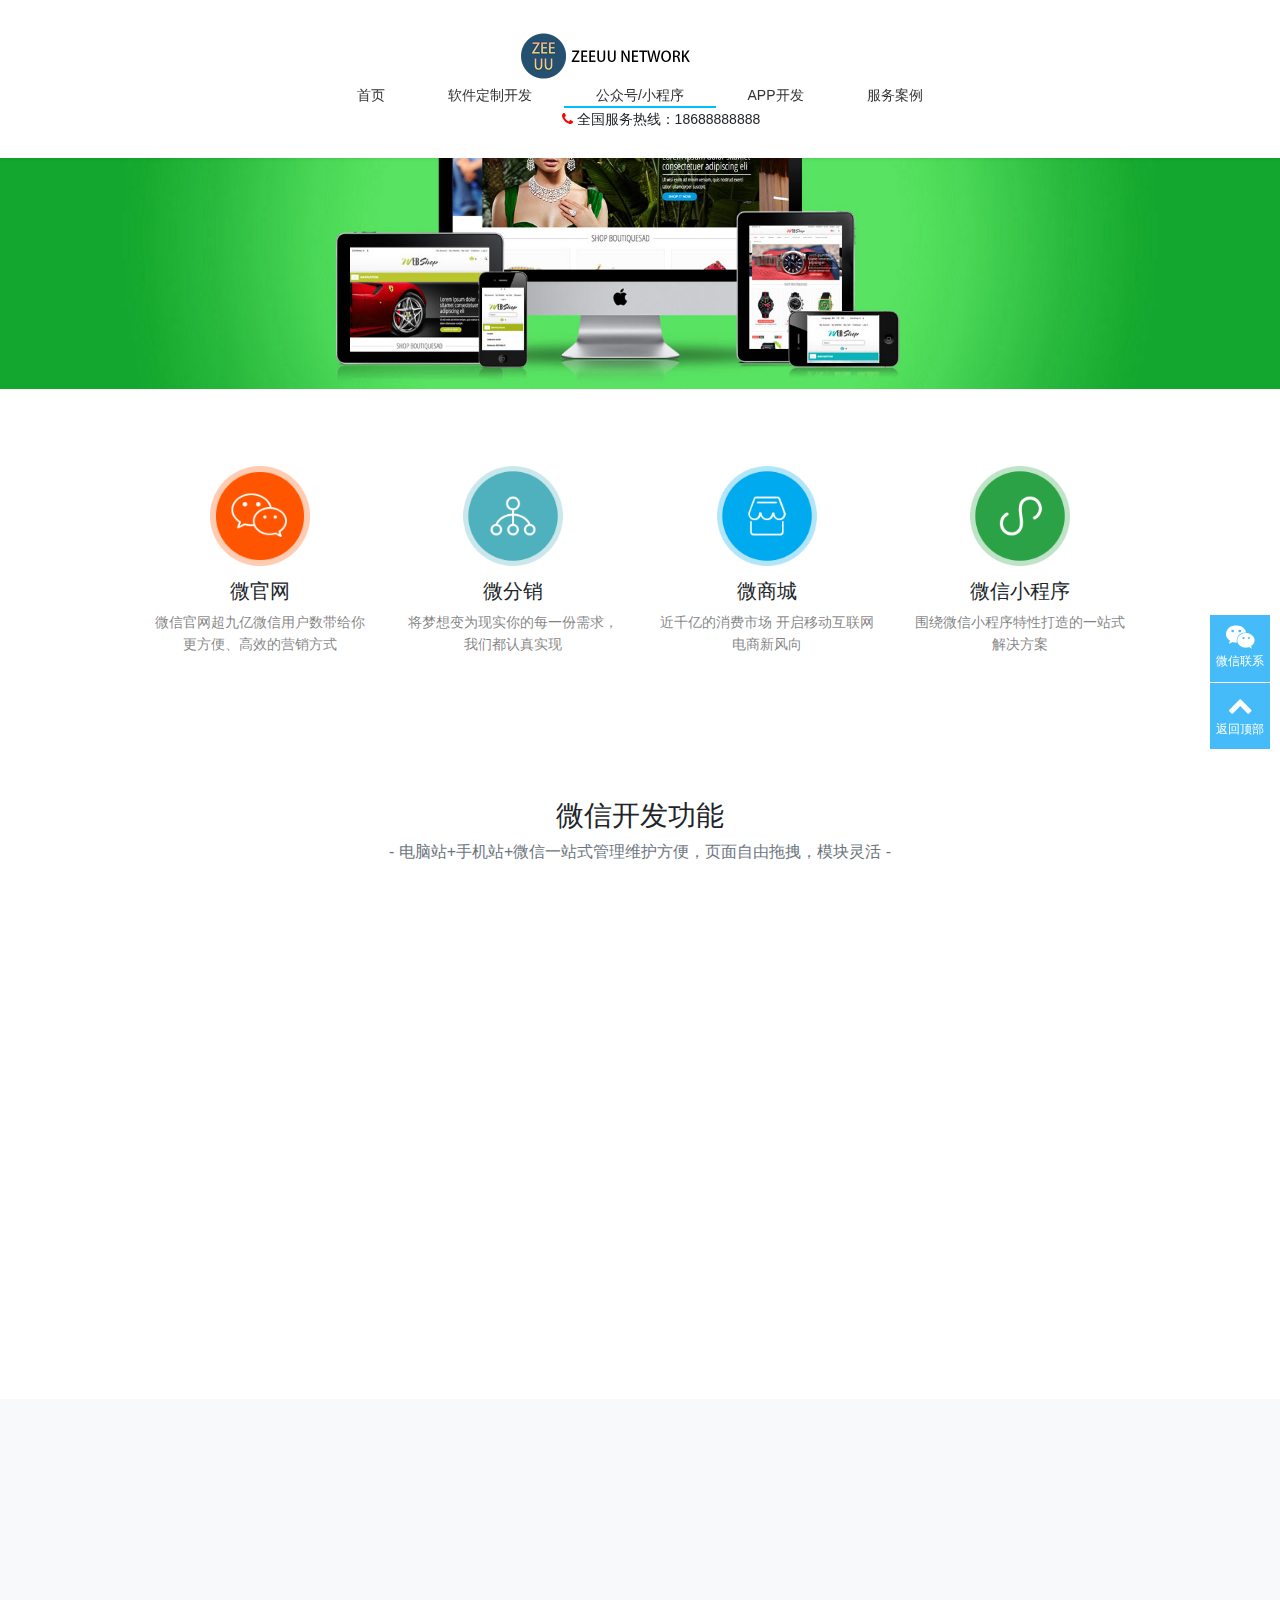
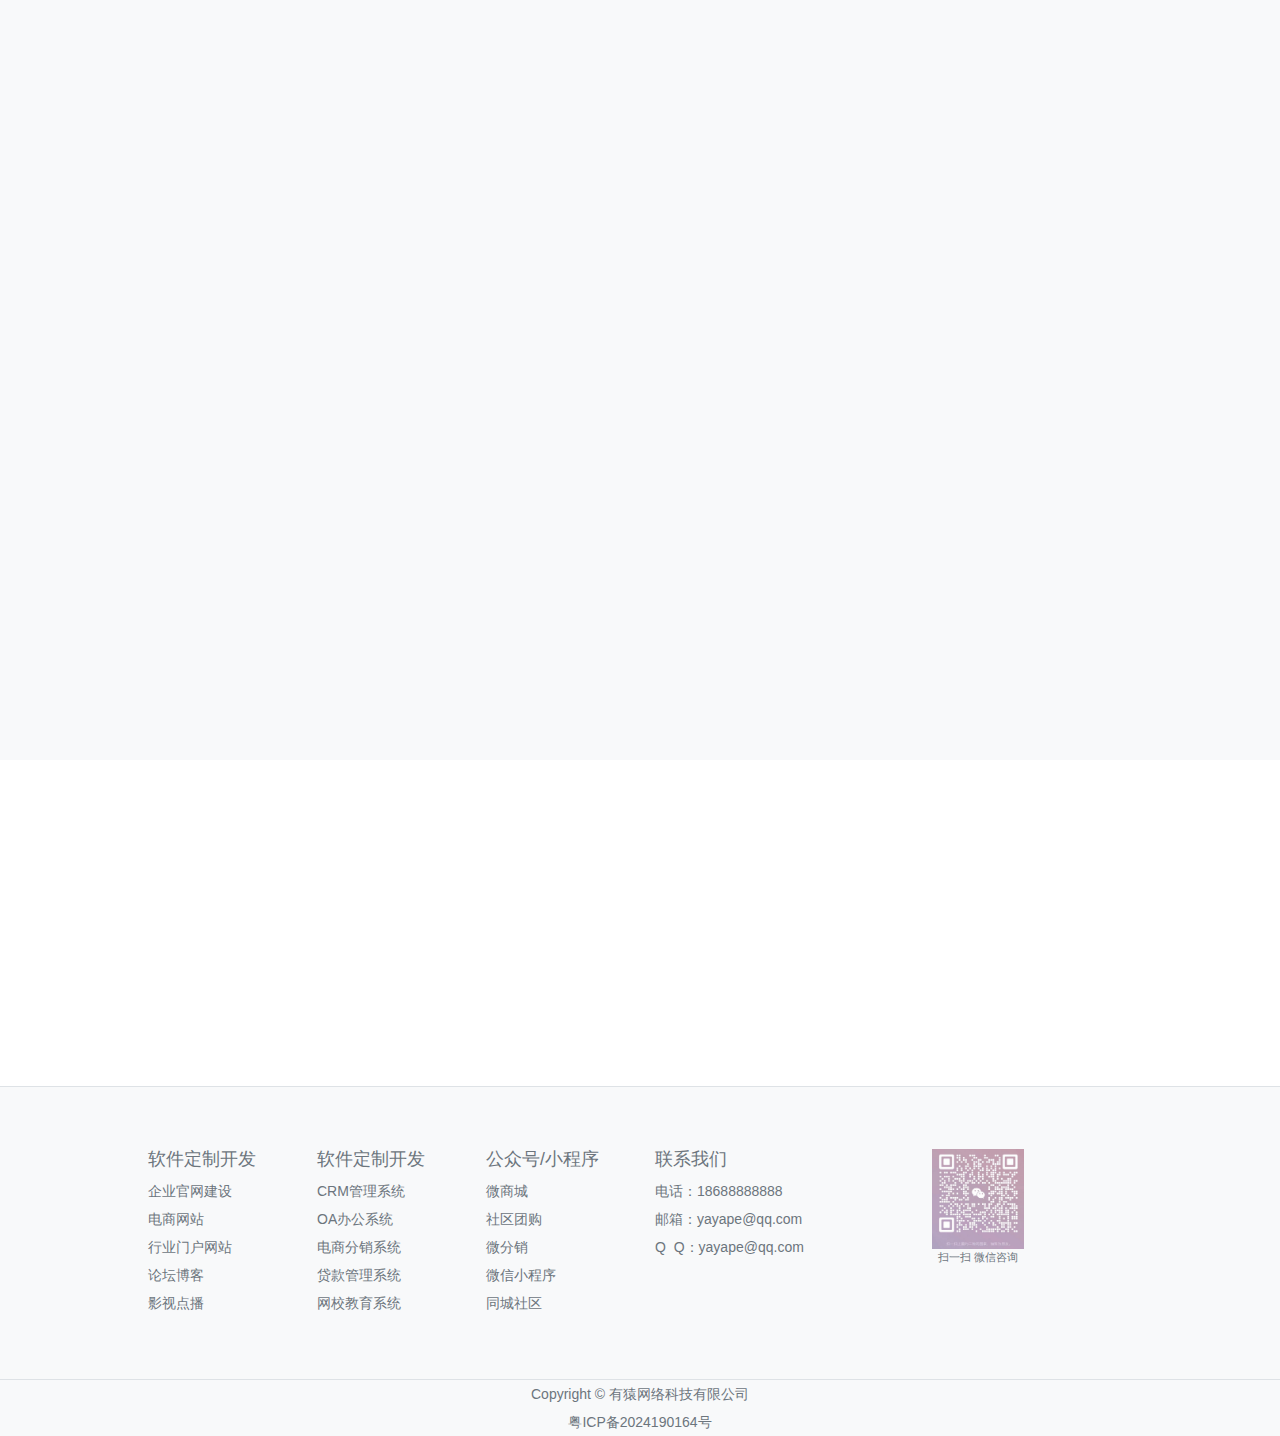
<file: wechat/index_cn.html>
<!DOCTYPE html>
<!-- saved from url=(0035)./WeChat.html -->
<html lang="zh"><head><meta http-equiv="Content-Type" content="text/html; charset=UTF-8">
		
		<meta name="author" content="yayape.com">
		<title>有猿网络科技有限公司</title>
		<meta name="keywords" content="网站制作、软件定制开发、公众号/小程序、APP开发、社区团购、微分销、微信小程序、同城社区、CRM管理系统、OA办公系统、电商分销系统、贷款管理系统、网校教育系统">
		<meta name="description" content="网站制作、软件定制开发、公众号/小程序、APP开发、社区团购、微分销、微信小程序、同城社区、CRM管理系统、OA办公系统、电商分销系统、贷款管理系统、网校教育系统">
		<meta name="viewport" content="width=device-width,initial-scale=1,minimum-scale=1,maximum-scale=1,shrink-to-fit=no">
		<link rel="stylesheet" href="/static/css/bootstrap.min.css">
		<link rel="stylesheet" href="/static/css/font-awesome.min.css">
		<link rel="stylesheet" href="/static/css/aoyun.css">
		<link rel="stylesheet" href="/static/css/swiper.min.css">
		<link rel="stylesheet" href="/static/css/animate.css">
		<link rel="stylesheet" href="/static/css/style.css">
		<link rel="shortcut icon" href="/static/image/favicon.ico" type="image/x-icon">
		<link rel="apple-touch-icon" sizes="180x180" href="/apple-touch-icon.png">
		<link rel="icon" type="image/png" sizes="32x32" href="/favicon-32x32.png">
		<link rel="icon" type="image/png" sizes="16x16" href="/favicon-16x16.png">
		<link rel="manifest" href="/site.webmanifest">
		<meta name="msapplication-TileColor" content="#da532c">
		<meta name="theme-color" content="#ffffff">
		<script src="/static/js/jquery-1.12.4.min.js"></script>
		<script src="/static/js/style.js"></script>
	</head>
	<body>

		<!-- nav -->
		<nav class="navbar navbar-light bg-white fixed-top navbar-expand-lg shadow-sm">
			<div class="container">
				<a class="navbar-brand my-1" href="/">
					<img src="/static/image/home_logo.png" class="logo-sm-height" height="50">
				</a>

				<div class="collapse navbar-collapse justify-content-end" id="navbarNav">
					<ul class="navbar-nav yen-menu">
						<li class="nav-item ">
							<a class="nav-link" href="/">首页</a>
						</li>

						<li class="nav-item ">
							<a class="nav-link" href="/software">软件定制开发</a>
						</li>
						<li class="nav-item cur">
							<a class="nav-link" href="/wechat">公众号/小程序</a>
						</li>
						<li class="nav-item ">
							<a class="nav-link" href="/app">APP开发</a>
						</li>
						<li class="nav-item ">
							<a class="nav-link" href="/case">服务案例</a>
						</li>

					</ul>
				</div>

				<div class="ml-5"><i class="fa fa-phone red" aria-hidden="true"></i>
					全国服务热线：18688888888
				</div>
			</div>
		</nav>



		<div class="swiper-slide">
			<img src="/static/image/1583524440724685.jpg" class="d-block w-100" alt="pic">
		</div>
		<!--four-->
		<div class="bg-white py-5">
			<div class="container">
				<div class="row">

					<div class="col-12 col-sm-6 col-lg-3 wow zoomIn" data-wow-delay="100ms" data-wow-duration="1s" style="visibility: visible; animation-duration: 1s; animation-delay: 100ms; animation-name: zoomIn;">
						<div class="card border-0">
							<div class="card-img text-center 微信官网超九亿微信用户数带给你更方便、高效的营销方式">
								<img class="card-img-100" src="/static/image/1583524829399097.png" alt="微官网">
								<h3 class="text-center mt-3 fs-20">微官网</h3>
								<p class="text-black-50">微信官网超九亿微信用户数带给你更方便、高效的营销方式</p>
							</div>
						</div>
					</div>

					<div class="col-12 col-sm-6 col-lg-3 wow zoomIn" data-wow-delay="200ms" data-wow-duration="1s" style="visibility: visible; animation-duration: 1s; animation-delay: 200ms; animation-name: zoomIn;">
						<div class="card border-0">
							<div class="card-img text-center 将梦想变为现实你的每一份需求，我们都认真实现">
								<img class="card-img-100" src="/static/image/1583524891921555.png" alt="微分销">
								<h3 class="text-center mt-3 fs-20">微分销</h3>
								<p class="text-black-50">将梦想变为现实你的每一份需求，我们都认真实现</p>
							</div>
						</div>
					</div>

					<div class="col-12 col-sm-6 col-lg-3 wow zoomIn" data-wow-delay="300ms" data-wow-duration="1s" style="visibility: visible; animation-duration: 1s; animation-delay: 300ms; animation-name: zoomIn;">
						<div class="card border-0">
							<div class="card-img text-center 近千亿的消费市场 开启移动互联网电商新风向">
								<img class="card-img-100" src="/static/image/1583524862192762.png" alt="微商城">
								<h3 class="text-center mt-3 fs-20">微商城</h3>
								<p class="text-black-50">近千亿的消费市场 开启移动互联网电商新风向</p>
							</div>
						</div>
					</div>

					<div class="col-12 col-sm-6 col-lg-3 wow zoomIn" data-wow-delay="400ms" data-wow-duration="1s" style="visibility: visible; animation-duration: 1s; animation-delay: 400ms; animation-name: zoomIn;">
						<div class="card border-0">
							<div class="card-img text-center 围绕微信小程序特性打造的一站式解决方案">
								<img class="card-img-100" src="/static/image/1583524921425764.png" alt="微信小程序">
								<h3 class="text-center mt-3 fs-20">微信小程序</h3>
								<p class="text-black-50">围绕微信小程序特性打造的一站式解决方案</p>
							</div>
						</div>
					</div>

				</div>
			</div>
		</div>
		<!--list-->
		<div class="bg-white py-5">
			<div class="container">

				<div class="text-center fs-26 fs-sm-28 wow fadeInDown" style="visibility: visible; animation-name: fadeInDown;">微信开发功能</div>
				<div class="text-center fs-14 fs-sm-16 mb-5 text-secondary wow fadeInUp" data-wow-delay="1s" style="visibility: visible; animation-delay: 1s; animation-name: fadeInUp;">-
					电脑站+手机站+微信一站式管理维护方便，页面自由拖拽，模块灵活 -</div>

				<div class="row">

					<div class="col-12 col-sm-2 mb-5 text-center wow zoomIn" data-wow-delay="100ms" data-wow-duration="1s" style="visibility: hidden; animation-duration: 1s; animation-delay: 100ms; animation-name: none;">
						<img height="50" src="/static/image/1583525843953499.png" alt="广告轮播">
						<h3 class="text-center mt-3 fs-20">广告轮播</h3>
						<p class="text-black-50">展示打折促销的广告轮播图，并可以点击进入相应的分类、促销</p>
					</div>

					<div class="col-12 col-sm-2 mb-5 text-center wow zoomIn" data-wow-delay="200ms" data-wow-duration="1s" style="visibility: hidden; animation-duration: 1s; animation-delay: 200ms; animation-name: none;">
						<img height="50" src="/static/image/1583525827812270.png" alt="评论功能">
						<h3 class="text-center mt-3 fs-20">评论功能</h3>
						<p class="text-black-50">展示所在商品页的所有评论列表</p>
					</div>

					<div class="col-12 col-sm-2 mb-5 text-center wow zoomIn" data-wow-delay="300ms" data-wow-duration="1s" style="visibility: hidden; animation-duration: 1s; animation-delay: 300ms; animation-name: none;">
						<img height="50" src="/static/image/1583525811304140.png" alt="商品搜索">
						<h3 class="text-center mt-3 fs-20">商品搜索</h3>
						<p class="text-black-50">展示含搜索关键词的商品，并可以按照销量、新品、价格排序展示</p>
					</div>

					<div class="col-12 col-sm-2 mb-5 text-center wow zoomIn" data-wow-delay="400ms" data-wow-duration="1s" style="visibility: hidden; animation-duration: 1s; animation-delay: 400ms; animation-name: none;">
						<img height="50" src="/static/image/1583525792148303.png" alt="商品信息">
						<h3 class="text-center mt-3 fs-20">商品信息</h3>
						<p class="text-black-50">详细信息，咨询，评价，图片，可通过商品页面进行购买</p>
					</div>

					<div class="col-12 col-sm-2 mb-5 text-center wow zoomIn" data-wow-delay="500ms" data-wow-duration="1s" style="visibility: hidden; animation-duration: 1s; animation-delay: 500ms; animation-name: none;">
						<img height="50" src="/static/image/1583525770518738.png" alt="会员中心">
						<h3 class="text-center mt-3 fs-20">会员中心</h3>
						<p class="text-black-50">用户的登录注册通道查看已经支付需要付款的订单，可以进行付款操作</p>
					</div>

					<div class="col-12 col-sm-2 mb-5 text-center wow zoomIn" data-wow-delay="600ms" data-wow-duration="1s" style="visibility: hidden; animation-duration: 1s; animation-delay: 600ms; animation-name: none;">
						<img height="50" src="/static/image/1583525749856738.png" alt="个性化功能">
						<h3 class="text-center mt-3 fs-20">个性化功能</h3>
						<p class="text-black-50">吸粉增流微信类个性化应用</p>
					</div>

					<div class="col-12 col-sm-2 mb-5 text-center wow zoomIn" data-wow-delay="700ms" data-wow-duration="1s" style="visibility: hidden; animation-duration: 1s; animation-delay: 700ms; animation-name: none;">
						<img height="50" src="/static/image/1583525729484498.png" alt="微信招聘">
						<h3 class="text-center mt-3 fs-20">微信招聘</h3>
						<p class="text-black-50">解放HR微信在线投递简历</p>
					</div>

					<div class="col-12 col-sm-2 mb-5 text-center wow zoomIn" data-wow-delay="800ms" data-wow-duration="1s" style="visibility: hidden; animation-duration: 1s; animation-delay: 800ms; animation-name: none;">
						<img height="50" src="/static/image/1583525708204404.png" alt="微信投票">
						<h3 class="text-center mt-3 fs-20">微信投票</h3>
						<p class="text-black-50">增加流量微信投票类应用</p>
					</div>

					<div class="col-12 col-sm-2 mb-5 text-center wow zoomIn" data-wow-delay="900ms" data-wow-duration="1s" style="visibility: hidden; animation-duration: 1s; animation-delay: 900ms; animation-name: none;">
						<img height="50" src="/static/image/1583525687875607.png" alt="微信抽奖">
						<h3 class="text-center mt-3 fs-20">微信抽奖</h3>
						<p class="text-black-50">吸引粉丝微信抽奖类应用</p>
					</div>

					<div class="col-12 col-sm-2 mb-5 text-center wow zoomIn" data-wow-delay="1000ms" data-wow-duration="1s" style="visibility: hidden; animation-duration: 1s; animation-delay: 1000ms; animation-name: none;">
						<img height="50" src="/static/image/1583525666795755.png" alt="微商城">
						<h3 class="text-center mt-3 fs-20">微商城</h3>
						<p class="text-black-50">商家低成本服务6亿微信用户，抢占手机终端购物的市场份</p>
					</div>

					<div class="col-12 col-sm-2 mb-5 text-center wow zoomIn" data-wow-delay="1100ms" data-wow-duration="1s" style="visibility: hidden; animation-duration: 1s; animation-delay: 1100ms; animation-name: none;">
						<img height="50" src="/static/image/1583525643356773.png" alt="微信官网">
						<h3 class="text-center mt-3 fs-20">微信官网</h3>
						<p class="text-black-50">小而精的名片微信上的企业形象展示</p>
					</div>

					<div class="col-12 col-sm-2 mb-5 text-center wow zoomIn" data-wow-delay="1200ms" data-wow-duration="1s" style="visibility: hidden; animation-duration: 1s; animation-delay: 1200ms; animation-name: none;">
						<img height="50" src="/static/image/1583525618990291.png" alt="微信商城">
						<h3 class="text-center mt-3 fs-20">微信商城</h3>
						<p class="text-black-50">商家低成本服务6亿微信用户，抢占手机终端购物的市场份</p>
					</div>

				</div>
			</div>
		</div>
		<div class="bg-light text-center py-5">
			<div class="container">

				<div class="text-center fs-26 fs-sm-28 wow fadeInDown" style="visibility: hidden; animation-name: none;">小程序展示示例</div>
				<div class="text-center fs-14 fs-sm-16 mb-5 text-secondary wow fadeInUp" data-wow-delay="1s" style="visibility: hidden; animation-delay: 1s; animation-name: none;">-
					小程序模板中心，模板将不断更新，敬请期待... -</div>

				<div class="row">

					<div class="col-sm text-center wow zoomIn" data-wow-delay="100ms" data-wow-duration="1s" style="visibility: hidden; animation-duration: 1s; animation-delay: 100ms; animation-name: none;">
						<div class="yen-phone">
							<img src="/static/image/1583526766911399.jpg" width="150" alt="示例3">
						</div>
					</div>

					<div class="col-sm text-center wow zoomIn" data-wow-delay="200ms" data-wow-duration="1s" style="visibility: hidden; animation-duration: 1s; animation-delay: 200ms; animation-name: none;">
						<div class="yen-phone">
							<img src="/static/image/1583526747635706.jpg" width="150" alt="示例2">
						</div>
					</div>

					<div class="col-sm text-center wow zoomIn" data-wow-delay="300ms" data-wow-duration="1s" style="visibility: hidden; animation-duration: 1s; animation-delay: 300ms; animation-name: none;">
						<div class="yen-phone">
							<img src="/static/image/1583526780169590.jpg" width="150" alt="示例4">
						</div>
					</div>

					<div class="col-sm text-center wow zoomIn" data-wow-delay="400ms" data-wow-duration="1s" style="visibility: hidden; animation-duration: 1s; animation-delay: 400ms; animation-name: none;">
						<div class="yen-phone">
							<img src="/static/image/1583526793177871.jpg" width="150" alt="示例5">
						</div>
					</div>

					<div class="col-sm text-center wow zoomIn" data-wow-delay="500ms" data-wow-duration="1s" style="visibility: hidden; animation-duration: 1s; animation-delay: 500ms; animation-name: none;">
						<div class="yen-phone">
							<img src="/static/image/1583526734473889.jpg" width="150" alt="示例1">
						</div>
					</div>

				</div>
			</div>
		</div>
		<!--server-->
		<div class="bg-white py-5">
			<div class="container">

				<div class="text-center fs-26 fs-sm-28 wow fadeInDown" style="visibility: hidden; animation-name: none;">我们能提供什么服务</div>
				<div class="text-center fs-14 fs-sm-16 mb-5 text-secondary wow fadeInUp" data-wow-delay="1s" style="visibility: hidden; animation-delay: 1s; animation-name: none;">-
					H5响应式建站，海量精美模板，拖拽方式建站， 简单快速搭建一个全网响应式站点。 -</div>

				<div class="row">

					<div class="col-sm text-center wow zoomIn" data-wow-delay="100ms" data-wow-duration="1s" style="visibility: hidden; animation-duration: 1s; animation-delay: 100ms; animation-name: none;">
						<img src="/static/image/1583528725597546.png" alt="需求分析">
						<h3 class="text-center mt-3 fs-18">需求分析</h3>
					</div>

					<div class="col-sm text-center wow zoomIn" data-wow-delay="200ms" data-wow-duration="1s" style="visibility: hidden; animation-duration: 1s; animation-delay: 200ms; animation-name: none;">
						<img src="/static/image/1583528742978524.png" alt="方案规划">
						<h3 class="text-center mt-3 fs-18">方案规划</h3>
					</div>

					<div class="col-sm text-center wow zoomIn" data-wow-delay="300ms" data-wow-duration="1s" style="visibility: hidden; animation-duration: 1s; animation-delay: 300ms; animation-name: none;">
						<img src="/static/image/1583528765966673.png" alt="项目立项">
						<h3 class="text-center mt-3 fs-18">项目立项</h3>
					</div>

					<div class="col-sm text-center wow zoomIn" data-wow-delay="400ms" data-wow-duration="1s" style="visibility: hidden; animation-duration: 1s; animation-delay: 400ms; animation-name: none;">
						<img src="/static/image/1583528800964692.png" alt="视觉设计">
						<h3 class="text-center mt-3 fs-18">视觉设计</h3>
					</div>

					<div class="col-sm text-center wow zoomIn" data-wow-delay="500ms" data-wow-duration="1s" style="visibility: hidden; animation-duration: 1s; animation-delay: 500ms; animation-name: none;">
						<img src="/static/image/1583528815923953.png" alt="程序开发">
						<h3 class="text-center mt-3 fs-18">程序开发</h3>
					</div>

					<div class="col-sm text-center wow zoomIn" data-wow-delay="600ms" data-wow-duration="1s" style="visibility: hidden; animation-duration: 1s; animation-delay: 600ms; animation-name: none;">
						<img src="/static/image/1583528828388003.png" alt="验收上线">
						<h3 class="text-center mt-3 fs-18">验收上线</h3>
					</div>

					<div class="col-sm text-center wow zoomIn" data-wow-delay="700ms" data-wow-duration="1s" style="visibility: hidden; animation-duration: 1s; animation-delay: 700ms; animation-name: none;">
						<img src="/static/image/1583528839493068.png" alt="后期维护">
						<h3 class="text-center mt-3 fs-18">后期维护</h3>
					</div>

				</div>
			</div>
		</div>

		<div class="footer mt-3 pt-5 border-top text-secondary bg-light">
			<div class="container">
				<div class="row pb-5">
					<div class="col-12 col-md-2">

						<h5>软件定制开发</h5>

						<ul class="lh-2">

							<li>企业官网建设</li>

							<li>电商网站</li>

							<li>行业门户网站</li>

							<li>论坛博客</li>

							<li>影视点播</li>

						</ul>
					</div>
					<div class="col-12 col-md-2">

						<h5>软件定制开发</h5>

						<ul class="lh-2">

							<li>CRM管理系统</li>

							<li>OA办公系统</li>

							<li>电商分销系统</li>

							<li>贷款管理系统</li>

							<li>网校教育系统</li>

						</ul>
					</div>
					<div class="col-12 col-md-2">

						<h5>公众号/小程序</h5>

						<ul class="lh-2">

							<li>微商城</li>

							<li>社区团购</li>

							<li>微分销</li>

							<li>微信小程序</li>

							<li>同城社区</li>

						</ul>
					</div>
					<div class="col-12 col-md-3">
						<div class="mt-4 d-block d-md-none"></div>

						<h5>联系我们</h5>
						<ul class="lh-2">
							<li>电话：18688888888 </li>
							<li>邮箱：yayape@qq.com </li>
							<li>Q&nbsp;&nbsp;Q：yayape@qq.com </li>
						</ul>
					</div>
					<div class="col-12 col-md-2 text-center d-none d-md-block">
						<p class="code"><img src="/static/image/wechat_code.png" alt="wechat"></p>
						<p class="small">扫一扫 微信咨询</p>
					</div>
				</div>
			</div>
			<div class="copyright border-top lh-2 text-center  d-none d-md-block">
				Copyright © 有猿网络科技有限公司
				<br>
				<a href="http://beian.miit.gov.cn/" target="_blank">粤ICP备2024190164号</a>
			</div>
		</div>

		<!-- 在线客服 -->
		<div class="online d-none d-md-block">

			<dl>
				<dt style="width:200px;">
					<h3><i class="fa fa-weixin" aria-hidden="true"></i>微信扫一扫<span class="remove"><i class="fa fa-remove" aria-hidden="true"></i></span></h3>
					<p><img src="/static/image/wechat_code.png" width="100%"></p>
				</dt>
				<dd><i class="fa fa-weixin" aria-hidden="true"></i></dd>
				<dd>微信联系</dd>
			</dl>

			<dl class="scroll-top">
				<dd><i class="fa fa-chevron-up"></i></dd>
				<dd>返回顶部</dd>
			</dl>
		</div>

		<script src="/static/js/popper.min.js"></script>
		<script src="/static/js/bootstrap.min.js"></script>
		<script src="/static/js/wow.min.js"></script>
		<script src="/static/js/aoyun.js"></script>

	
</body></html>
</file>
<file: static/css/style.css>
/*网站制作QQ43171398*/
/* .yen-menu { height:50px; line-height:35px; font-size:15px;}  */
.yen-menu { font-size:15px;} 
.yen-menu li { float:left; position:relative;}
/* .yen-menu li a { display:block; line-height:35px; text-decoration:none; padding:0px 20px; color:#333333!important;} */
.yen-menu li a { display:block; text-decoration:none; padding:0px 20px; color:#333333!important;}
.yen-menu li a:hover {background: #00BFFF; color: #fff!important;}
.yen-menu .cur{border-bottom: 2px solid #00BFFF;}
.yen-menu li a.more:after{content:" >>";margin-left:10px;font-size: 22px} 
.yen-menu li ul { position:absolute; width:150px;display:none; background-color:#FFFfff; z-index:9999;}
.yen-menu li ul a { width:150px;text-decoration:none; color:#333333;}
.yen-menu li ul a:hover {}
.yen-menu li ul ul{ top:0;left:150px;}

.yen-wz{background: url(/static/image/jz_bg.jpg)no-repeat 100% 100%;}
.yen-kf{background: url(/static/image/kf_bg.jpg)no-repeat 100% 100%;}
.yen-rj{background: url(/static/image/rj_bg.jpg)no-repeat 100% 100%;}
.yen-bg{background: url(/static/image/bg.jpg)no-repeat 100% 100%;height: 600px;}


.hidden { visibility:hidden;}



body {
    font-family: Arial, sans-serif;
    margin: 0;
    padding: 0;
    line-height: 1.6;
}
header {
    background: #333;
    color: #fff;
    padding: 10px 0;
    text-align: center;
}
h1 {
    text-align: center;
    font-size: 2.5rem;
    margin-bottom: 20px;
    color: #007BFF;
}
h2 {
    font-size: 1.8rem;
    margin-top: 30px;
    margin-bottom: 15px;
    color: #0056b3;
}
nav {
    display: flex;
    justify-content: center;
    background: #444;
    padding: 10px;
    flex-wrap: wrap;
}
nav a {
    color: #fff;
    margin: 0 15px;
    text-decoration: none;
}

.language-switcher {
    text-align: right;
    padding: 10px;
}
.language-switcher button {
    background: none;
    border: none;
    color: #007BFF;
    cursor: pointer;
    font-size: 16px;
}

/* 语言切换按钮容器 */
.language-switcher {
    position: fixed;
    top: 20px;
    right: 20px;
    z-index: 1000;
}
.language-switcher img {
    width: 2rem;
}
/* 语言切换按钮样式 */
.language-switcher button {
    background: none;
    border: none;
    color: #007BFF;
    cursor: pointer;
    font-size: 24px;
    transition: color 0.3s ease;
}

.language-switcher button:hover {
    color: #0056b3;
}

.hero {
    background: url('/static/image/1582800277772468.jpg') no-repeat center center/cover;
    color: #fff;
    padding: 100px 20px;
    text-align: center;
}
.hero h1 {
    font-size: 3rem;
    color: skyblue;
    max-width: 60%;
}
.hero p {
    font-size: 1.5rem;
    max-width: 60%;
}
.btn {
    display: inline-block;
    padding: 10px 20px;
    margin: 10px;
    background: #007BFF;
    color: #fff;
    text-decoration: none;
    border-radius: 5px;
}
.container {
    max-width: 1024px;
    padding: 20px;
    margin: auto;
    display: flex;
    flex-direction: column;
    justify-content: center;
}
.section {
    margin: 40px 0;
}
.section h2 {
    text-align: center;
    margin-bottom: 20px;
}
footer {
    background: #333;
    color: #fff;
    text-align: center;
    padding: 20px 0;
}

footer a{
    color: cornflowerblue;
}

/* Contact Us 表单样式 */
.contact-form {
    background: #fff;
    padding: 30px;
    border-radius: 10px;
    box-shadow: 0 4px 10px rgba(0, 0, 0, 0.1);
    /* max-width: 600px; */
    margin: 0 auto;
}
.contact-form h2 {
    text-align: center;
    margin-bottom: 20px;
    font-size: 2rem;
    color: #333;
}
.contact-form label {
    display: block;
    margin-bottom: 8px;
    font-weight: bold;
    color: #555;
}
.contact-form input[type="text"],
.contact-form input[type="email"],
.contact-form input[type="tel"],
.contact-form textarea {
    width: 100%;
    padding: 12px;
    margin-bottom: 20px;
    border: 1px solid #ddd;
    border-radius: 5px;
    font-size: 16px;
    transition: border-color 0.3s ease;
}
.contact-form input[type="text"]:focus,
.contact-form input[type="email"]:focus,
.contact-form input[type="tel"]:focus,
.contact-form textarea:focus {
    border-color: #007BFF;
    outline: none;
}
.contact-form textarea {
    resize: vertical;
    min-height: 30px;
}
.contact-form button[type="submit"] {
    /* display: block; */
    /* width: 100%; */
    min-width: 150px;
    padding: 12px;
    background: #007BFF;
    color: #fff;
    border: none;
    border-radius: 5px;
    font-size: 16px;
    cursor: pointer;
    transition: background 0.3s ease;
}
.contact-form button[type="submit"]:hover {
    background: #0056b3;
}

/* 响应式设计 */
@media (max-width: 768px) {
    .contact-form {
        padding: 20px;
    }
    .contact-form h2 {
        font-size: 1.5rem;
    }
}

.hidden{
    display: none;
}
</file>
<file: static/css/aoyun.css>
/*基础CSS*/
html {
	font-size: 14px;
	overflow-x: hidden;
}
li {
	list-style: none;
}
a {
	color: #212529
}
a:hover {
	text-decoration: none;
}
p, dl, dt, dd, ul {
	margin: 0px;
	padding: 0px;
}
.red{
	color:red;
}
.text-secondary a {
	color: #6c757d;
}
.card, .figure {
	margin: 15px 0;
}
.navbar-expand-lg .navbar-nav .nav-link {
	padding-right: 1.2rem;
	padding-left: 1.2rem;
	font-size: 14px;
}
.navbar-brand {
	font-size: 20px;
	padding-top: 0px;
	padding-bottom: 0px;
}
.shadow-sm-top {
	box-shadow: 0 -.125rem .25rem rgba(0,0,0,.075) !important;
}
/*上下外边距*/
.mt-6, .my-6 {
	margin-top: 4rem !important;
}
.mt-7, .my-7 {
	margin-top: 5rem !important;
}
.mt-8, .my-8 {
	margin-top: 6rem !important;
}
.mt-9, .my-9 {
	margin-top: 7rem !important;
}
.mt-10, .my-10 {
	margin-top: 8rem !important;
}
.mb-6, .my-6 {
	margin-bottom: 4rem !important;
}
.mb-7, .my-7 {
	margin-bottom: 5rem !important;
}
.mb-8, .my-8 {
	margin-bottom: 6rem !important;
}
.mb-9, .my-9 {
	margin-bottom: 7rem !important;
}
.mb-10, .my-10 {
	margin-bottom: 8rem !important;
}
/*上下内边距*/
.pt-6, .mp-6 {
	padding-top: 4rem !important;
}
.pt-7, .py-7 {
	padding-top: 5rem !important;
}
.pt-8, .py-8 {
	padding-top: 6rem !important;
}
.pt-9, .py-9 {
	padding-top: 7rem !important;
}
.pt-10, .py-10 {
	padding-top: 8rem !important;
}
.pb-6, .py-6 {
	padding-bottom: 4rem !important;
}
.pb-7, .py-7 {
	padding-bottom: 5rem !important;
}
.pb-8, .py-8 {
	padding-bottom: 6rem !important;
}
.pb-9, .py-9 {
	padding-bottom: 7rem !important;
}
.pb-10, .py-10 {
	padding-bottom: 8rem !important;
}
/*边框*/
.border-top-dashed {
	border-top: 1px dashed #dee2e6 !important;
}
.border-right-dashed {
	border-right: 1px dashed #dee2e6 !important;
}
.border-bottom-dashed {
	border-bottom: 1px dashed #dee2e6 !important;
}
.border-right-dashed {
	border-top: 1px dashed #dee2e6 !important;
}
/*字距*/
.ls-1 {
	letter-spacing: 1px;
}
.ls-2 {
	letter-spacing: 2px;
}
.ls-3 {
	letter-spacing: 3px;
}
.ls-4 {
	letter-spacing: 4px;
}
.ls-5 {
	letter-spacing: 5px;
}
/*koumai.com */
.yen-phone{
	background:#FFFFFF url(/static/image/sjbg.png) no-repeat center 10px;
	border-radius: 30px;
	padding: 40px 15px 15px;
	float: left;
	margin: 20px 1%;
}
.bg-orange{
	background: #ff6a00;;
}
.bg-blue{
	background: #339dff;
}
.bg-green{
	background: #63ba4d;
}
/*分页*/
.page-num:not(:disabled) {
	cursor: pointer;
}
.page-num, .page-link {
	position: relative;
	display: block;
	padding: .5rem .75rem;
	margin-left: -1px;
	line-height: 1.25;
	color: #00BFFF;
	border: none;
	/* border: 1px solid #dee2e6; */
}
a.page-num:hover, .page-link:hover {
	text-decoration: none;
	color: #fff;
	background: #00BFFF;
}
.page-num-current {
	z-index: 1;
	color: #fff;
	background-color: #00BFFF;
	/* border-color: #00BFFF; */
}
.page-num-current:hover {
	color: #fff;
}
/*其他*/
.pages {
	min-height: 500px;
	padding-top: 10px;
	padding-bottom: 10px;
}
.code, .code img {
	height: 100px;
}
.position, .position a {
	color: #999;
}
.content {
	color: #666;
	line-height: 2;
}
.content img, .content iframe {
	max-width: 100% !important;
}
.content li {
	list-style: disc outside none;
	margin-left: 20px;
}
/*产品轮播*/
.view {
	max-width: 500px;
}
.view .swiper-slide {
	height: 300px;
	max-width: 500px;
	padding: 0 3px;
	box-sizing: border-box;
	overflow: hidden;
	text-align: center;
}
.view .swiper-slide img {
	height: 100%;
}
.view .arrow-left {
	background: url(/static/image/index_tab_l.png) no-repeat left center;
	position: absolute;
	left: 10px;
	width: 28px;
	height: 300px;
	z-index: 10;
	display: none;
}
.view .arrow-right {
	background: url(/static/image/index_tab_r.png) no-repeat right center;
	position: absolute;
	right: 10px;
	width: 28px;
	height: 300px;
	z-index: 10;
	display: none;
}
.preview {
	position: relative;
	width: 440px;
	left: 30px;
}
.preview .swiper-slide {
	width: 87.5px;
	height: 70px;
	margin: 0 3px;
	box-sizing: border-box;
	overflow: hidden;
	cursor: pointer;
}
.preview .swiper-slide img {
	display: inline-block;
	height: 100%;
}
.preview .active-nav {
	border: 1px solid #F00;
}
.preview .arrow-left {
	background: #fff url(/static/image/feel3.png) no-repeat left center;
	position: absolute;
	left: -20px;
	top: 0;
	width: 20px;
	height: 70px;
	z-index: 10;
}
.preview .arrow-right {
	background: #fff url(/static/image/feel4.png) no-repeat right center;
	position: absolute;
	right: -20px;
	top: 0;
	width: 20px;
	height: 70px;
	z-index: 10;
}

@media only screen and (max-width: 768px) {
.view .swiper-slide {
	height: 200px;
}
.preview {
	display: none;
}
.view .arrow-left, .view .arrow-right {
	height: 200px;
	display: block;
}
}
/*在线客服*/
.online {
	position: fixed;
	bottom: 150px;
	right: 10px;
	width: 60px;
	z-index: 999;
	color: #999;
}
.online a {
	color: #666;
}
.online a:hover {
	text-decoration: none;
}
.online dl {
	background: #45bcf9;
	padding: 10px 5px;
	margin-bottom: 1px;
	position: relative;
}
.online dl dd {
	color: #fff;
	text-align: center;
	font-size: 12px;
	cursor: pointer;
}
.online dl dd i {
	font-size: 25px;
}
.online dl:hover {
	background: #00BFFF;
}
.online dl dt {
	position: absolute;
	top: 0px;
	right: 60px;
	background: #fff;
	border: 1px solid #ccc;
	z-index: 9999;
	display: none;
	padding: 10px 15px;
	font-weight: normal;
}
.online dl dt h3 {
	display: block;
	font-size: 16px;
	color: #666;
	border-bottom: 1px solid #ccc;
	padding-bottom: 5px;
}
.online dl dt h3 i {
	margin-right: 5px;
}
.online dl dt h3 span {
	float: right;
	cursor: pointer;
}
.online dl dt input {
	border: 1px solid #ccc;
	border-radius: 5px;
	margin-top: 15px;
	height: 40px;
	line-height: 40px;
	padding: 3px 5px;
	width: 100%;
}
.online dl dt button {
	margin: 10px 0;
	border: none;
	border-radius: 5px;
	width: 100%;
	font-size: 18px;
	height: 40px;
	line-height: 40px;
	background: #28a7e1;
	color: #fff;
	cursor: pointer;
}

/*sm屏幕以上*/
@media only screen and (min-width: 576px) {
.card-img-300 {
	height: 275px;
	overflow: hidden;
}
.card-img-200 {
	height: 200px;
	overflow: hidden;
}
.card-img-180 {
	height: 180px;
	overflow: hidden;
}
.card-img-150 {
	height: 150px;
	overflow: hidden;
}
.card-img-120 {
	height: 120px;
	overflow: hidden;
}
.card-img-100 {
	height: 100px;
	overflow: hidden;
}
}
/*sm屏幕以下*/
@media only screen and (max-width: 576px) {
.page-num {
	display: none;
}
.head-sm-height {
	height: 61px !important;
}
}
/*********响应式样式******************/

/*行距*/
.lh-1 {
	line-height: 1;
}
.lh-2 {
	line-height: 2;
}
.lh-3 {
	line-height: 3;
}
.lh-4 {
	line-height: 4;
}
/*字体大小*/
.fs-12 {
	font-size: .857rem;
}
.fs-14 {
	font-size: 1rem;
}
.fs-16 {
	font-size: 1.142rem;
}
.fs-18 {
	font-size: 1.285rem;
}
.fs-20 {
	font-size: 1.428rem;
}
.fs-22 {
	font-size: 1.571rem;
}
.fs-24 {
	font-size: 1.714rem;
}
.fs-26 {
	font-size: 1.857rem;
}
.fs-28 {
	font-size: 2rem;
}
.fs-30 {
	font-size: 2.142rem;
}
.fs-32 {
	font-size: 2.286rem;
}
.fs-34 {
	font-size: 2.429rem;
}
.fs-36 {
	font-size: 2.571rem;
}
.fs-38 {
	font-size: 2.714rem;
}
.fs-40 {
	font-size: 2.857rem;
}
/*高度*/
.h-5px {
	height: 5px;
}
.h-10px {
	height: 10px;
}
.h-15px {
	height: 15px;
}
.h-20px {
	height: 20px;
}
.h-25px {
	height: 25px;
}
.h-30px {
	height: 30px;
}
.h-35px {
	height: 35px;
}
.h-40px {
	height: 40px;
}
.h-45px {
	height: 45px;
}
.h-50px {
	height: 50px;
}
.h-55px {
	height: 55px;
}
.h-60px {
	height: 60px;
}
.h-65px {
	height: 65px;
}
.h-70px {
	height: 70px;
}
.h-75px {
	height: 75px;
}
.h-80px {
	height: 80px;
}
.h-85px {
	height: 85px;
}
.h-90px {
	height: 90px;
}
.h-95px {
	height: 95px;
}
.h-100px {
	height: 100px;
}
.h-110px {
	height: 110px;
}
.h-120px {
	height: 120px;
}
.h-130px {
	height: 130px;
}
.h-140px {
	height: 140px;
}
.h-150px {
	height: 150px;
}
.h-160px {
	height: 160px;
}
.h-170px {
	height: 170px;
}
.h-180px {
	height: 180px;
}
.h-190px {
	height: 190px;
}
.h-200px {
	height: 200px;
}
.h-210px {
	height: 210px;
}
.h-220px {
	height: 220px;
}
.h-230px {
	height: 230px;
}
.h-240px {
	height: 240px;
}
.h-250px {
	height: 250px;
}
.h-260px {
	height: 260px;
}
.h-270px {
	height: 270px;
}
.h-280px {
	height: 280px;
}
.h-290px {
	height: 290px;
}
.h-300px {
	height: 300px;
}
.h-310px {
	height: 310px;
}
.h-320px {
	height: 320px;
}
.h-330px {
	height: 330px;
}
.h-340px {
	height: 340px;
}
.h-350px {
	height: 350px;
}
.h-360px {
	height: 360px;
}
.h-370px {
	height: 370px;
}
.h-380px {
	height: 380px;
}
.h-390px {
	height: 390px;
}
.h-400px {
	height: 400px;
}
.h-410px {
	height: 410px;
}
.h-420px {
	height: 420px;
}
.h-430px {
	height: 430px;
}
.h-440px {
	height: 440px;
}
.h-450px {
	height: 450px;
}
.h-460px {
	height: 410px;
}
.h-470px {
	height: 470px;
}
.h-480px {
	height: 480px;
}
.h-490px {
	height: 490px;
}
.h-500px {
	height: 500px;
}

/*sm屏幕以上*/
@media only screen and (min-width: 576px) {
/*行距*/
.lh-sm-1 {
	line-height: 1;
}
.lh-sm-2 {
	line-height: 2;
}
.lh-sm-3 {
	line-height: 3;
}
.lh-sm-4 {
	line-height: 4;
}
/*字体大小*/
.fs-sm-12 {
	font-size: .857rem;
}
.fs-sm-14 {
	font-size: 1rem;
}
.fs-sm-16 {
	font-size: 1.142rem;
}
.fs-sm-18 {
	font-size: 1.285rem;
}
.fs-sm-20 {
	font-size: 1.428rem;
}
.fs-sm-22 {
	font-size: 1.571rem;
}
.fs-sm-24 {
	font-size: 1.714rem;
}
.fs-sm-26 {
	font-size: 1.857rem;
}
.fs-sm-28 {
	font-size: 2rem;
}
.fs-sm-30 {
	font-size: 2.142rem;
}
.fs-sm-32 {
	font-size: 2.286rem;
}
.fs-sm-34 {
	font-size: 2.429rem;
}
.fs-sm-36 {
	font-size: 2.571rem;
}
.fs-sm-38 {
	font-size: 2.714rem;
}
.fs-sm-40 {
	font-size: 2.857rem;
}
/*高度*/
.h-sm-5px {
	height: 5px;
}
.h-sm-10px {
	height: 10px;
}
.h-sm-15px {
	height: 15px;
}
.h-sm-20px {
	height: 20px;
}
.h-sm-25px {
	height: 25px;
}
.h-sm-30px {
	height: 30px;
}
.h-sm-35px {
	height: 35px;
}
.h-sm-40px {
	height: 40px;
}
.h-sm-45px {
	height: 45px;
}
.h-sm-50px {
	height: 50px;
}
.h-sm-55px {
	height: 55px;
}
.h-sm-60px {
	height: 60px;
}
.h-sm-65px {
	height: 65px;
}
.h-sm-70px {
	height: 70px;
}
.h-sm-75px {
	height: 75px;
}
.h-sm-80px {
	height: 80px;
}
.h-sm-85px {
	height: 85px;
}
.h-sm-90px {
	height: 90px;
}
.h-sm-95px {
	height: 95px;
}
.h-sm-100px {
	height: 100px;
}
.h-sm-110px {
	height: 110px;
}
.h-sm-120px {
	height: 120px;
}
.h-sm-130px {
	height: 130px;
}
.h-sm-140px {
	height: 140px;
}
.h-sm-150px {
	height: 150px;
}
.h-sm-160px {
	height: 160px;
}
.h-sm-170px {
	height: 170px;
}
.h-sm-180px {
	height: 180px;
}
.h-sm-190px {
	height: 190px;
}
.h-sm-200px {
	height: 200px;
}
.h-sm-210px {
	height: 210px;
}
.h-sm-220px {
	height: 220px;
}
.h-sm-230px {
	height: 230px;
}
.h-sm-240px {
	height: 240px;
}
.h-sm-250px {
	height: 250px;
}
.h-sm-260px {
	height: 260px;
}
.h-sm-270px {
	height: 270px;
}
.h-sm-280px {
	height: 280px;
}
.h-sm-290px {
	height: 290px;
}
.h-sm-300px {
	height: 300px;
}
.h-sm-310px {
	height: 310px;
}
.h-sm-320px {
	height: 320px;
}
.h-sm-330px {
	height: 330px;
}
.h-sm-340px {
	height: 340px;
}
.h-sm-350px {
	height: 350px;
}
.h-sm-360px {
	height: 360px;
}
.h-sm-370px {
	height: 370px;
}
.h-sm-380px {
	height: 380px;
}
.h-sm-390px {
	height: 390px;
}
.h-sm-400px {
	height: 400px;
}
.h-sm-410px {
	height: 410px;
}
.h-sm-420px {
	height: 420px;
}
.h-sm-430px {
	height: 430px;
}
.h-sm-440px {
	height: 440px;
}
.h-sm-450px {
	height: 450px;
}
.h-sm-460px {
	height: 410px;
}
.h-sm-470px {
	height: 470px;
}
.h-sm-480px {
	height: 480px;
}
.h-sm-490px {
	height: 490px;
}
.h-sm-500px {
	height: 500px;
}
}

/*md屏幕以上*/
@media only screen and (min-width: 768px) {
/*行距*/
.lh-md-1 {
	line-height: 1;
}
.lh-md-2 {
	line-height: 2;
}
.lh-md-3 {
	line-height: 3;
}
.lh-md-4 {
	line-height: 4;
}
/*字体大小*/
.fs-md-12 {
	font-size: .857rem;
}
.fs-md-14 {
	font-size: 1rem;
}
.fs-md-16 {
	font-size: 1.142rem;
}
.fs-md-18 {
	font-size: 1.285rem;
}
.fs-md-20 {
	font-size: 1.428rem;
}
.fs-md-22 {
	font-size: 1.571rem;
}
.fs-md-24 {
	font-size: 1.714rem;
}
.fs-md-26 {
	font-size: 1.857rem;
}
.fs-md-28 {
	font-size: 2rem;
}
.fs-md-30 {
	font-size: 2.142rem;
}
.fs-md-32 {
	font-size: 2.286rem;
}
.fs-md-34 {
	font-size: 2.429rem;
}
.fs-md-36 {
	font-size: 2.571rem;
}
.fs-md-38 {
	font-size: 2.714rem;
}
.fs-md-40 {
	font-size: 2.857rem;
}
/*高度*/
.h-md-5px {
	height: 5px;
}
.h-md-10px {
	height: 10px;
}
.h-md-15px {
	height: 15px;
}
.h-md-20px {
	height: 20px;
}
.h-md-25px {
	height: 25px;
}
.h-md-30px {
	height: 30px;
}
.h-md-35px {
	height: 35px;
}
.h-md-40px {
	height: 40px;
}
.h-md-45px {
	height: 45px;
}
.h-md-50px {
	height: 50px;
}
.h-md-55px {
	height: 55px;
}
.h-md-60px {
	height: 60px;
}
.h-md-65px {
	height: 65px;
}
.h-md-70px {
	height: 70px;
}
.h-md-75px {
	height: 75px;
}
.h-md-80px {
	height: 80px;
}
.h-md-85px {
	height: 85px;
}
.h-md-90px {
	height: 90px;
}
.h-md-95px {
	height: 95px;
}
.h-md-100px {
	height: 100px;
}
.h-md-110px {
	height: 110px;
}
.h-md-120px {
	height: 120px;
}
.h-md-130px {
	height: 130px;
}
.h-md-140px {
	height: 140px;
}
.h-md-150px {
	height: 150px;
}
.h-md-160px {
	height: 160px;
}
.h-md-170px {
	height: 170px;
}
.h-md-180px {
	height: 180px;
}
.h-md-190px {
	height: 190px;
}
.h-md-200px {
	height: 200px;
}
.h-md-210px {
	height: 210px;
}
.h-md-220px {
	height: 220px;
}
.h-md-230px {
	height: 230px;
}
.h-md-240px {
	height: 240px;
}
.h-md-250px {
	height: 250px;
}
.h-md-260px {
	height: 260px;
}
.h-md-270px {
	height: 270px;
}
.h-md-280px {
	height: 280px;
}
.h-md-290px {
	height: 290px;
}
.h-md-300px {
	height: 300px;
}
.h-md-310px {
	height: 310px;
}
.h-md-320px {
	height: 320px;
}
.h-md-330px {
	height: 330px;
}
.h-md-340px {
	height: 340px;
}
.h-md-350px {
	height: 350px;
}
.h-md-360px {
	height: 360px;
}
.h-md-370px {
	height: 370px;
}
.h-md-380px {
	height: 380px;
}
.h-md-390px {
	height: 390px;
}
.h-md-400px {
	height: 400px;
}
.h-md-410px {
	height: 410px;
}
.h-md-420px {
	height: 420px;
}
.h-md-430px {
	height: 430px;
}
.h-md-440px {
	height: 440px;
}
.h-md-450px {
	height: 450px;
}
.h-md-460px {
	height: 410px;
}
.h-md-470px {
	height: 470px;
}
.h-md-480px {
	height: 480px;
}
.h-md-490px {
	height: 490px;
}
.h-md-500px {
	height: 500px;
}
}

/*lg屏幕以上*/
@media only screen and (min-width: 992px) {
/*行距*/
.lh-lg-1 {
	line-height: 1;
}
.lh-lg-2 {
	line-height: 2;
}
.lh-lg-3 {
	line-height: 3;
}
.lh-lg-4 {
	line-height: 4;
}
/*字体大小*/
.fs-lg-12 {
	font-size: .857rem;
}
.fs-lg-14 {
	font-size: 1rem;
}
.fs-lg-16 {
	font-size: 1.142rem;
}
.fs-lg-18 {
	font-size: 1.285rem;
}
.fs-lg-20 {
	font-size: 1.428rem;
}
.fs-lg-22 {
	font-size: 1.571rem;
}
.fs-lg-24 {
	font-size: 1.714rem;
}
.fs-lg-26 {
	font-size: 1.857rem;
}
.fs-lg-28 {
	font-size: 2rem;
}
.fs-lg-30 {
	font-size: 2.142rem;
}
.fs-lg-32 {
	font-size: 2.286rem;
}
.fs-lg-34 {
	font-size: 2.429rem;
}
.fs-lg-36 {
	font-size: 2.571rem;
}
.fs-lg-38 {
	font-size: 2.714rem;
}
.fs-lg-40 {
	font-size: 2.857rem;
}
/*高度*/
.h-lg-5px {
	height: 5px;
}
.h-lg-10px {
	height: 10px;
}
.h-lg-15px {
	height: 15px;
}
.h-lg-20px {
	height: 20px;
}
.h-lg-25px {
	height: 25px;
}
.h-lg-30px {
	height: 30px;
}
.h-lg-35px {
	height: 35px;
}
.h-lg-40px {
	height: 40px;
}
.h-lg-45px {
	height: 45px;
}
.h-lg-50px {
	height: 50px;
}
.h-lg-55px {
	height: 55px;
}
.h-lg-60px {
	height: 60px;
}
.h-lg-65px {
	height: 65px;
}
.h-lg-70px {
	height: 70px;
}
.h-lg-75px {
	height: 75px;
}
.h-lg-80px {
	height: 80px;
}
.h-lg-85px {
	height: 85px;
}
.h-lg-90px {
	height: 90px;
}
.h-lg-95px {
	height: 95px;
}
.h-lg-100px {
	height: 100px;
}
.h-lg-110px {
	height: 110px;
}
.h-lg-120px {
	height: 120px;
}
.h-lg-130px {
	height: 130px;
}
.h-lg-140px {
	height: 140px;
}
.h-lg-150px {
	height: 150px;
}
.h-lg-160px {
	height: 160px;
}
.h-lg-170px {
	height: 170px;
}
.h-lg-180px {
	height: 180px;
}
.h-lg-190px {
	height: 190px;
}
.h-lg-200px {
	height: 200px;
}
.h-lg-210px {
	height: 210px;
}
.h-lg-220px {
	height: 220px;
}
.h-lg-230px {
	height: 230px;
}
.h-lg-240px {
	height: 240px;
}
.h-lg-250px {
	height: 250px;
}
.h-lg-260px {
	height: 260px;
}
.h-lg-270px {
	height: 270px;
}
.h-lg-280px {
	height: 280px;
}
.h-lg-290px {
	height: 290px;
}
.h-lg-300px {
	height: 300px;
}
.h-lg-310px {
	height: 310px;
}
.h-lg-320px {
	height: 320px;
}
.h-lg-330px {
	height: 330px;
}
.h-lg-340px {
	height: 340px;
}
.h-lg-350px {
	height: 350px;
}
.h-lg-360px {
	height: 360px;
}
.h-lg-370px {
	height: 370px;
}
.h-lg-380px {
	height: 380px;
}
.h-lg-390px {
	height: 390px;
}
.h-lg-400px {
	height: 400px;
}
.h-lg-410px {
	height: 410px;
}
.h-lg-420px {
	height: 420px;
}
.h-lg-430px {
	height: 430px;
}
.h-lg-440px {
	height: 440px;
}
.h-lg-450px {
	height: 450px;
}
.h-lg-460px {
	height: 410px;
}
.h-lg-470px {
	height: 470px;
}
.h-lg-480px {
	height: 480px;
}
.h-lg-490px {
	height: 490px;
}
.h-lg-500px {
	height: 500px;
}
}













































/* 口麦代理联盟:KouMai.Com 互联网产品代理一手掌握！助力低成本营销！ */  
/* 线索客：XianSuoKe.com  短视频获客系统+投流系统 */ 
/* 推搜宝：TuiSouBao.com  全网竟价系统（百度、360、搜狗、巨量） */ 
/* 助力网：ZLwz.Com       助力个人/站长/ 低成本创业！助力企业低成本营销！ */ 
/* 大卖网：DMyw.com       大卖有我 */ 
/* 寻采网：XunCaiWang.com 全网竟价系统（百度、360、搜狗、巨量） */
</file>
